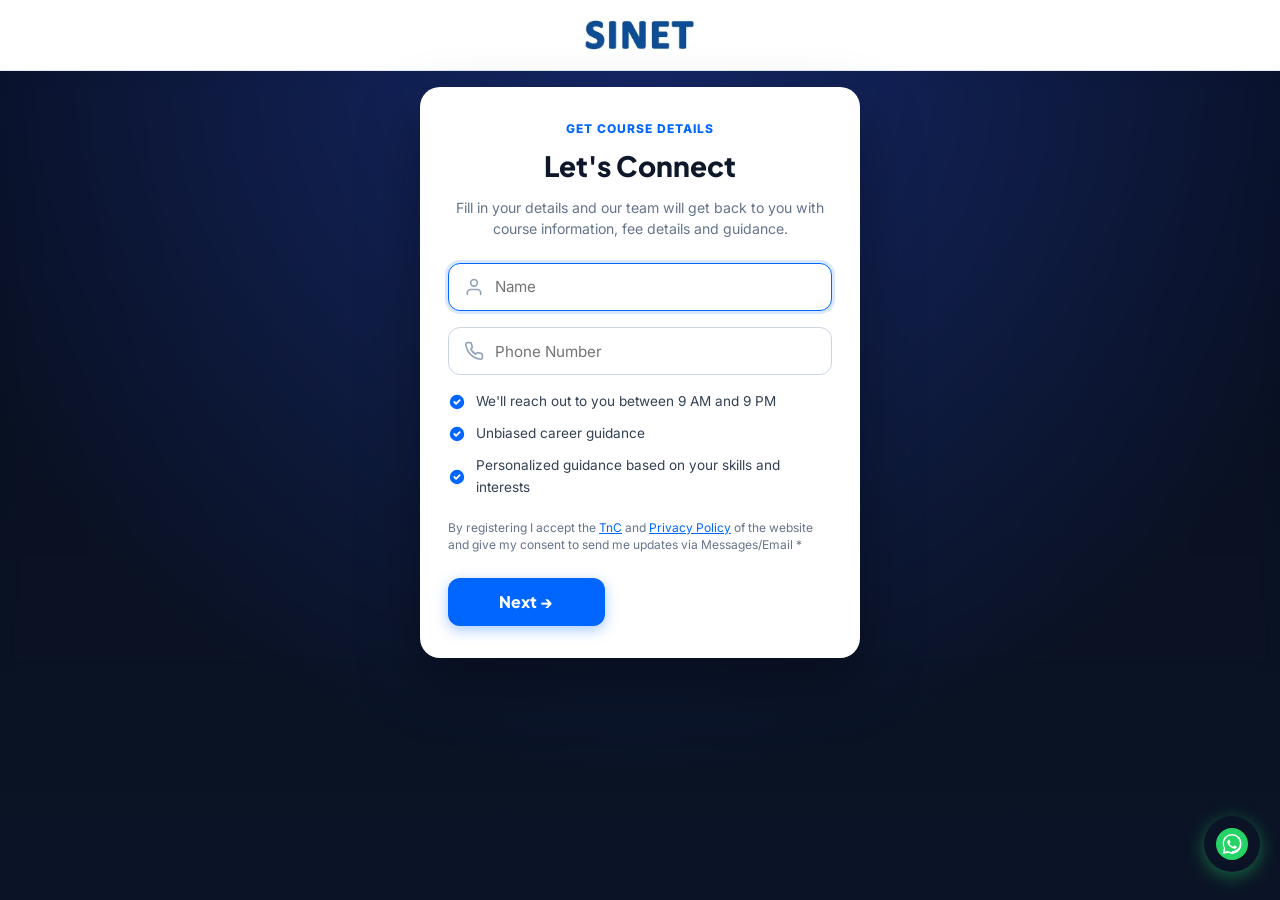
<file: index.html>
<!DOCTYPE html>
<html lang="en">
<head>
  <meta charset="UTF-8">
  <meta name="viewport" content="width=device-width, initial-scale=1.0">
  <title>Diploma in Data Analytics &amp; Business Intelligence | SINET Education</title>
  <meta name="description" content="Get course details and brochure for Diploma in Data Analytics &amp; Business Intelligence at SINET Education. 100% placement assistance, practical live projects, and certified training.">
  <link rel="canonical" href="https://shehanaa56-beep.github.io/brochure/">
  
  <!-- Google Fonts -->
  <link rel="preconnect" href="https://fonts.googleapis.com">
  <link rel="preconnect" href="https://fonts.gstatic.com" crossorigin>
  <link href="https://fonts.googleapis.com/css2?family=Inter:wght@300;400;500;600;700;800&family=Plus+Jakarta+Sans:wght@500;600;700;800&display=swap" rel="stylesheet">
  
  <!-- Stylesheet -->
  <link rel="stylesheet" href="css/style.css?v=20261026e">
</head>
<body class="gateway-body">

  <!-- ==========================================================================
       Header (SINET Logo)
       ========================================================================== -->
  <header class="gateway-header" style="justify-content: center;">
    <a href="index.html" aria-label="SINET Education Homepage">
      <img src="images/sinet.webp" alt="SINET Education" style="height: 38px; width: auto; display: block;">
    </a>
  </header>

  <!-- ==========================================================================
       "Let's Connect" Lead Capture Page
       ========================================================================== -->
  <div class="modal-overlay" id="connectModal" role="main" aria-labelledby="connectTitle" style="display:flex; position:static; background:transparent; padding: 1rem 0; opacity:1; visibility:visible; z-index:1;">
    <div class="connect-modal-card">
      
      <!-- Header -->
      <div class="connect-eyebrow">GET COURSE DETAILS</div>
      <h2 class="connect-title" id="connectTitle">Let's Connect</h2>
      <p class="connect-subtitle">
        Fill in your details and our team will get back to you with course information, fee details and guidance.
      </p>

      <!-- Form (Submits to WhatsApp + course-details.html upon clicking "Next") -->
      <form id="connectForm" onsubmit="return handleConnectSubmit(event)" action="course-details.html" method="GET">
        
        <!-- Name Field -->
        <div class="connect-input-group">
          <svg class="connect-input-icon" viewBox="0 0 24 24" fill="none" stroke="currentColor" stroke-width="2" stroke-linecap="round" stroke-linejoin="round">
            <path d="M20 21v-2a4 4 0 0 0-4-4H8a4 4 0 0 0-4 4v2"></path>
            <circle cx="12" cy="7" r="4"></circle>
          </svg>
          <input type="text" id="studentName" name="name" class="connect-input" placeholder="Name" required autofocus aria-label="Your Full Name">
        </div>

        <!-- Phone Number Field -->
        <div class="connect-input-group">
          <svg class="connect-input-icon" viewBox="0 0 24 24" fill="none" stroke="currentColor" stroke-width="2" stroke-linecap="round" stroke-linejoin="round">
            <path d="M22 16.92v3a2 2 0 0 1-2.18 2 19.79 19.79 0 0 1-8.63-3.07 19.5 19.5 0 0 1-6-6 19.79 19.79 0 0 1-3.07-8.67A2 2 0 0 1 4.11 2h3a2 2 0 0 1 2 1.72 12.84 12.84 0 0 0 .7 2.81 2 2 0 0 1-.45 2.11L8.09 9.91a16 16 0 0 0 6 6l1.27-1.27a2 2 0 0 1 2.11-.45 12.84 12.84 0 0 0 2.81.7A2 2 0 0 1 22 16.92z"></path>
          </svg>
          <input type="tel" id="studentPhone" name="phone" class="connect-input" placeholder="Phone Number" required pattern="[0-9+\s-]{8,15}" aria-label="Your Phone Number">
        </div>

        <!-- Hidden input storing course value for Diploma in Data Analytics & Business Intelligence -->
        <input type="hidden" id="studentCourse" name="course" value="Diploma in Data Analytics & Business Intelligence">

        <!-- Trust Checkmarks -->
        <div class="connect-trust-list">
          <div class="connect-trust-item">
            <svg width="18" height="18" viewBox="0 0 20 20" fill="currentColor"><path fill-rule="evenodd" d="M10 18a8 8 0 100-16 8 8 0 000 16zm3.707-9.293a1 1 0 00-1.414-1.414L9 10.586 7.707 9.293a1 1 0 00-1.414 1.414l2 2a1 1 0 001.414 0l4-4z" clip-rule="evenodd"></path></svg>
            <span>We'll reach out to you between 9 AM and 9 PM</span>
          </div>
          <div class="connect-trust-item">
            <svg width="18" height="18" viewBox="0 0 20 20" fill="currentColor"><path fill-rule="evenodd" d="M10 18a8 8 0 100-16 8 8 0 000 16zm3.707-9.293a1 1 0 00-1.414-1.414L9 10.586 7.707 9.293a1 1 0 00-1.414 1.414l2 2a1 1 0 001.414 0l4-4z" clip-rule="evenodd"></path></svg>
            <span>Unbiased career guidance</span>
          </div>
          <div class="connect-trust-item">
            <svg width="18" height="18" viewBox="0 0 20 20" fill="currentColor"><path fill-rule="evenodd" d="M10 18a8 8 0 100-16 8 8 0 000 16zm3.707-9.293a1 1 0 00-1.414-1.414L9 10.586 7.707 9.293a1 1 0 00-1.414 1.414l2 2a1 1 0 001.414 0l4-4z" clip-rule="evenodd"></path></svg>
            <span>Personalized guidance based on your skills and interests</span>
          </div>
        </div>

        <!-- Terms Disclaimer -->
        <p class="connect-terms-notice">
          By registering I accept the <a href="course-details.html#faq">TnC</a> and <a href="course-details.html#faq">Privacy Policy</a> of the website and give my consent to send me updates via Messages/Email *
        </p>

        <!-- Buttons Row: Next only -->
        <div class="connect-buttons-row">
          <button type="submit" class="btn-connect-next" style="width:100%;">
            Next &rarr;
          </button>
        </div>
      </form>

    </div>
  </div>

  <!-- Fixed Floating WhatsApp Button (bottom-right) -->
  <a href="https://api.whatsapp.com/send?phone=918086800700&text=Hello%20SINET!%20I%20am%20interested%20in%20the%20Diploma%20in%20Data%20Analytics%20%26%20Business%20Intelligence%20course%20brochure" target="_blank" rel="noopener" aria-label="Chat on WhatsApp" class="whatsapp-float-btn">
    <svg width="32" height="32" viewBox="0 0 48 48" fill="none" xmlns="http://www.w3.org/2000/svg">
      <circle cx="24" cy="24" r="24" fill="#25D366"/>
      <path fill="#fff" d="M34.5 13.5A14.4 14.4 0 0 0 24 9C16.27 9 10 15.27 10 23c0 2.48.65 4.9 1.88 7.04L10 39l9.17-1.85A14.4 14.4 0 0 0 24 38.9c7.73 0 14-6.27 14-14a13.9 13.9 0 0 0-3.5-11.4zM24 36.3a11.9 11.9 0 0 1-6.07-1.66l-.44-.26-4.53.92.95-4.42-.28-.46A11.9 11.9 0 0 1 12.1 23c0-6.57 5.34-11.9 11.9-11.9 3.18 0 6.16 1.24 8.4 3.5a11.84 11.84 0 0 1 3.5 8.4c0 6.58-5.34 11.9-11.9 11.9zm6.52-8.93c-.36-.18-2.1-1.03-2.42-1.15-.33-.12-.56-.18-.8.18-.23.36-.9 1.15-1.1 1.38-.2.24-.4.27-.76.09-.36-.18-1.52-.56-2.89-1.78a10.83 10.83 0 0 1-2-2.49c-.2-.36-.02-.55.16-.73.16-.16.36-.42.54-.63.18-.2.24-.36.36-.6.12-.24.06-.45-.03-.63-.09-.18-.8-1.93-1.1-2.64-.28-.69-.57-.6-.8-.61h-.67c-.24 0-.62.09-.94.45-.33.36-1.24 1.21-1.24 2.95s1.27 3.42 1.45 3.66c.18.24 2.5 3.82 6.06 5.36.85.37 1.51.59 2.02.75.85.27 1.62.23 2.23.14.68-.1 2.1-.86 2.4-1.69.29-.83.29-1.54.2-1.69-.08-.15-.32-.24-.68-.42z"/>
    </svg>
  </a>

  <!-- Client-side handler to dispatch WhatsApp lead & enter site page -->
  <script>
    function handleConnectSubmit(e) {
      if (e) e.preventDefault();
      
      var nameInput = document.getElementById('studentName');
      var phoneInput = document.getElementById('studentPhone');
      var courseInput = document.getElementById('studentCourse');

      var name = nameInput ? nameInput.value.trim() : '';
      var phone = phoneInput ? phoneInput.value.trim() : '';
      var course = (courseInput && courseInput.value.trim()) ? courseInput.value.trim() : 'Diploma in Data Analytics & Business Intelligence';

      if (!name || !phone) {
        alert('Please fill in your Name and Phone Number.');
        return false;
      }

      // Format WhatsApp lead message exactly as specified:
      // Name:
      // Phn:
      // Course:
      var waMessage = "Name: " + name + "\nPhn: " + phone + "\nCourse: " + course;
      var waNumber = "918086800700";
      var waUrl = "https://api.whatsapp.com/send?phone=" + waNumber + "&text=" + encodeURIComponent(waMessage);

      // Navigate directly to course-details with lead trigger (avoids blank tab in Chrome)
      var targetPage = "course-details.html?lead=1&name=" + encodeURIComponent(name) + "&phone=" + encodeURIComponent(phone) + "&course=" + encodeURIComponent(course);
      window.location.href = targetPage;

      return false;
    }
  </script>
</body>
</html>
</file>
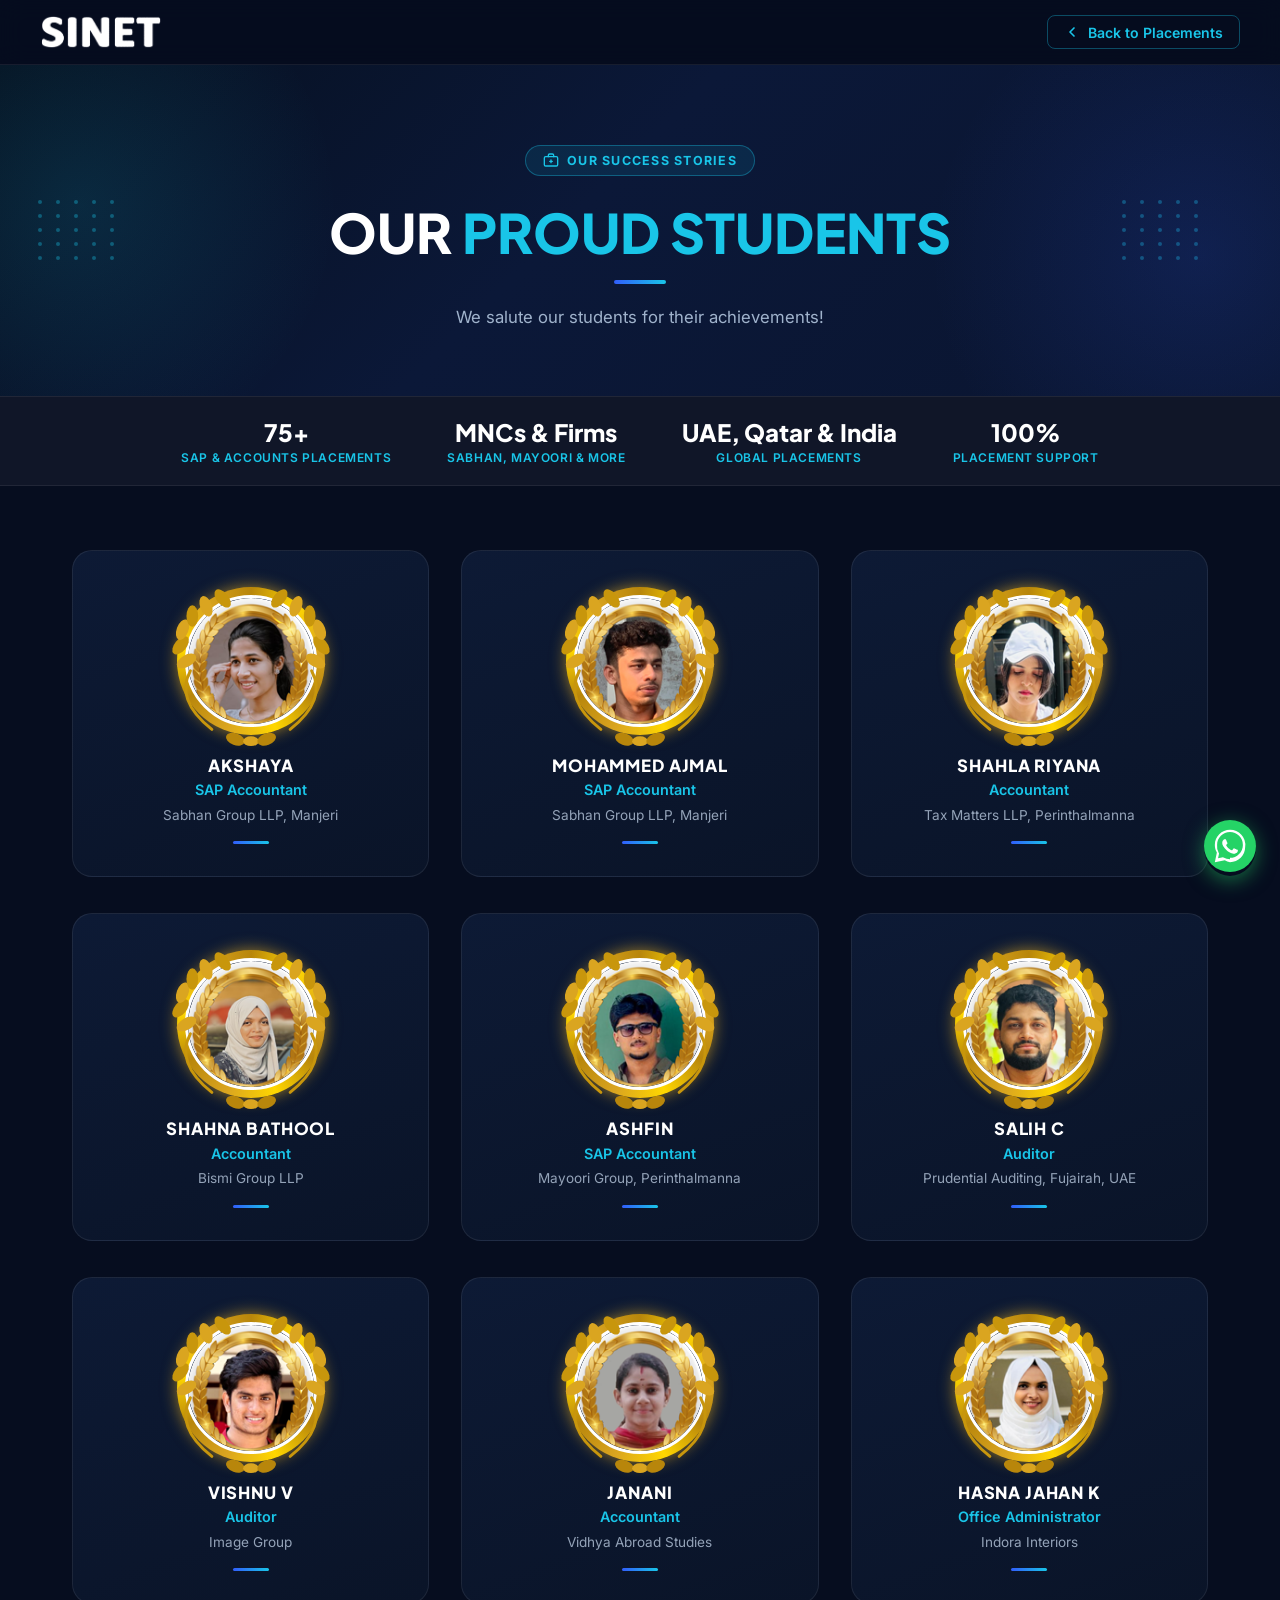
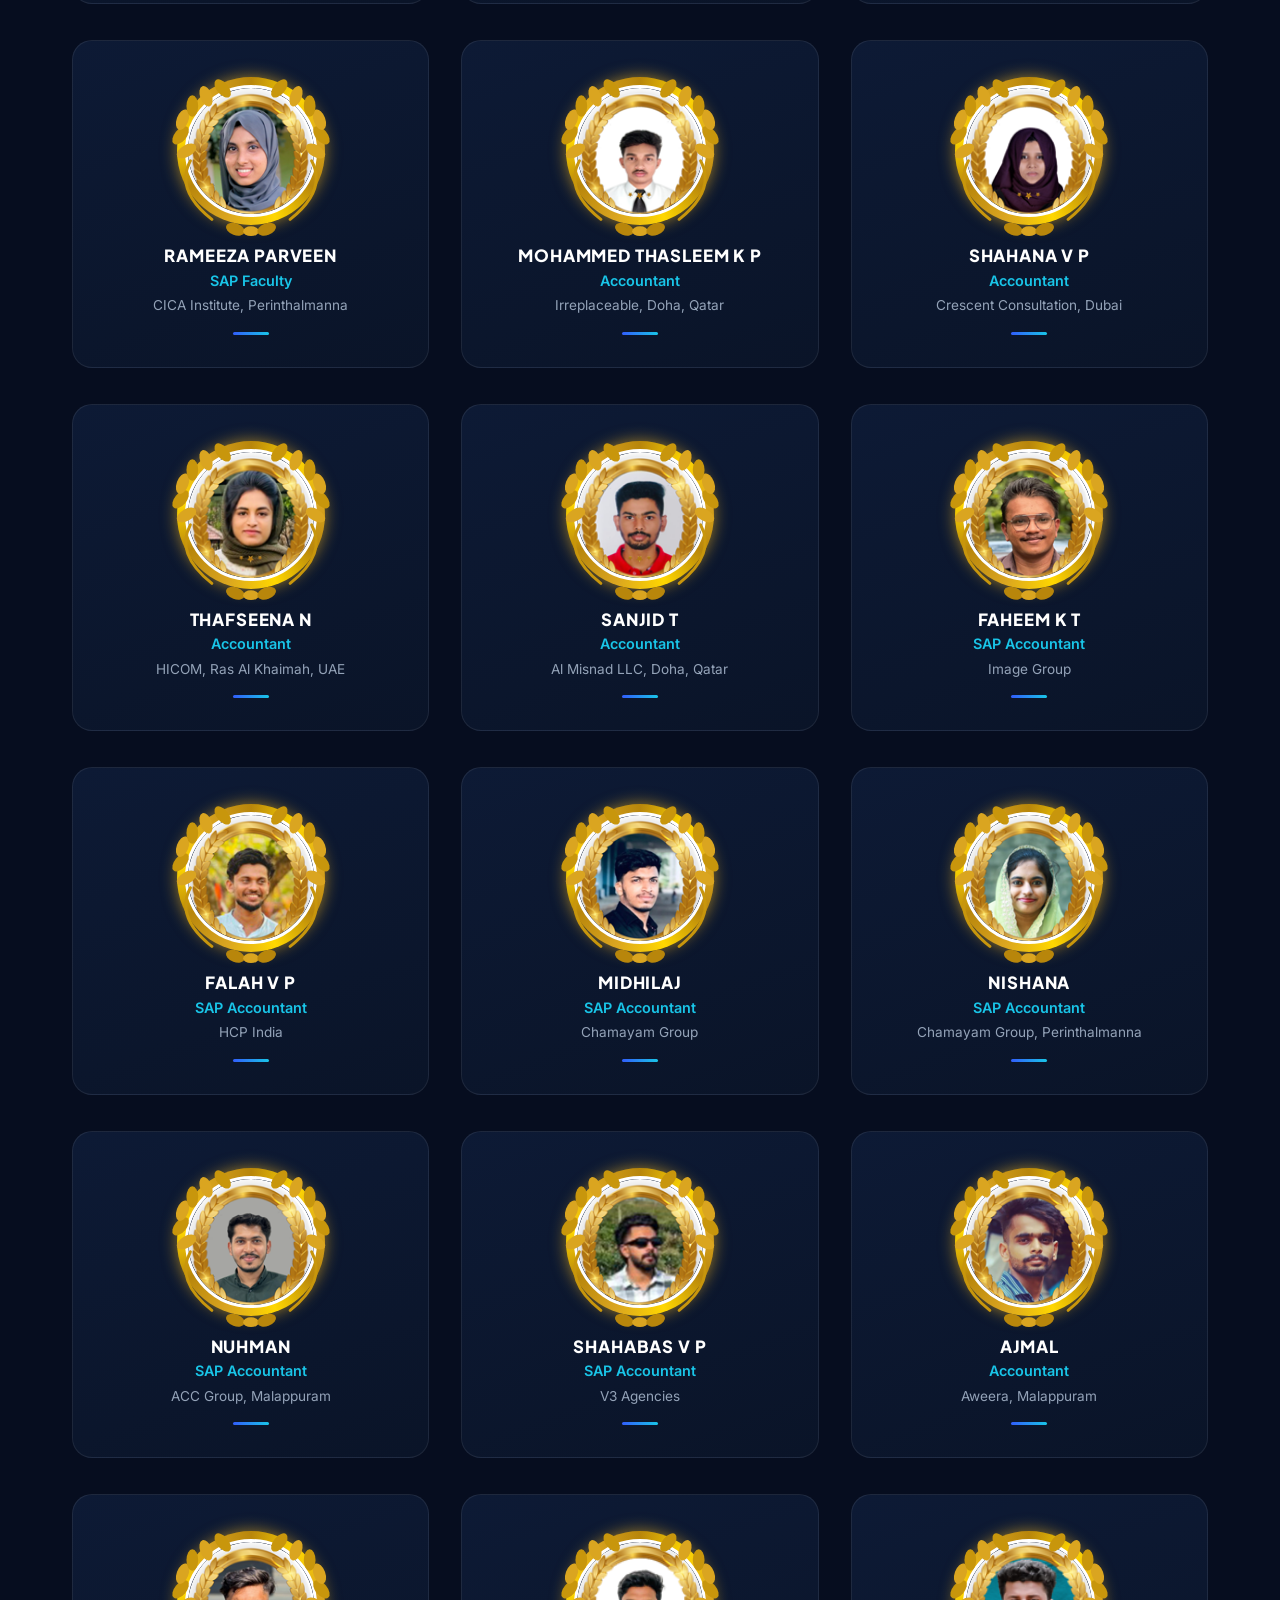
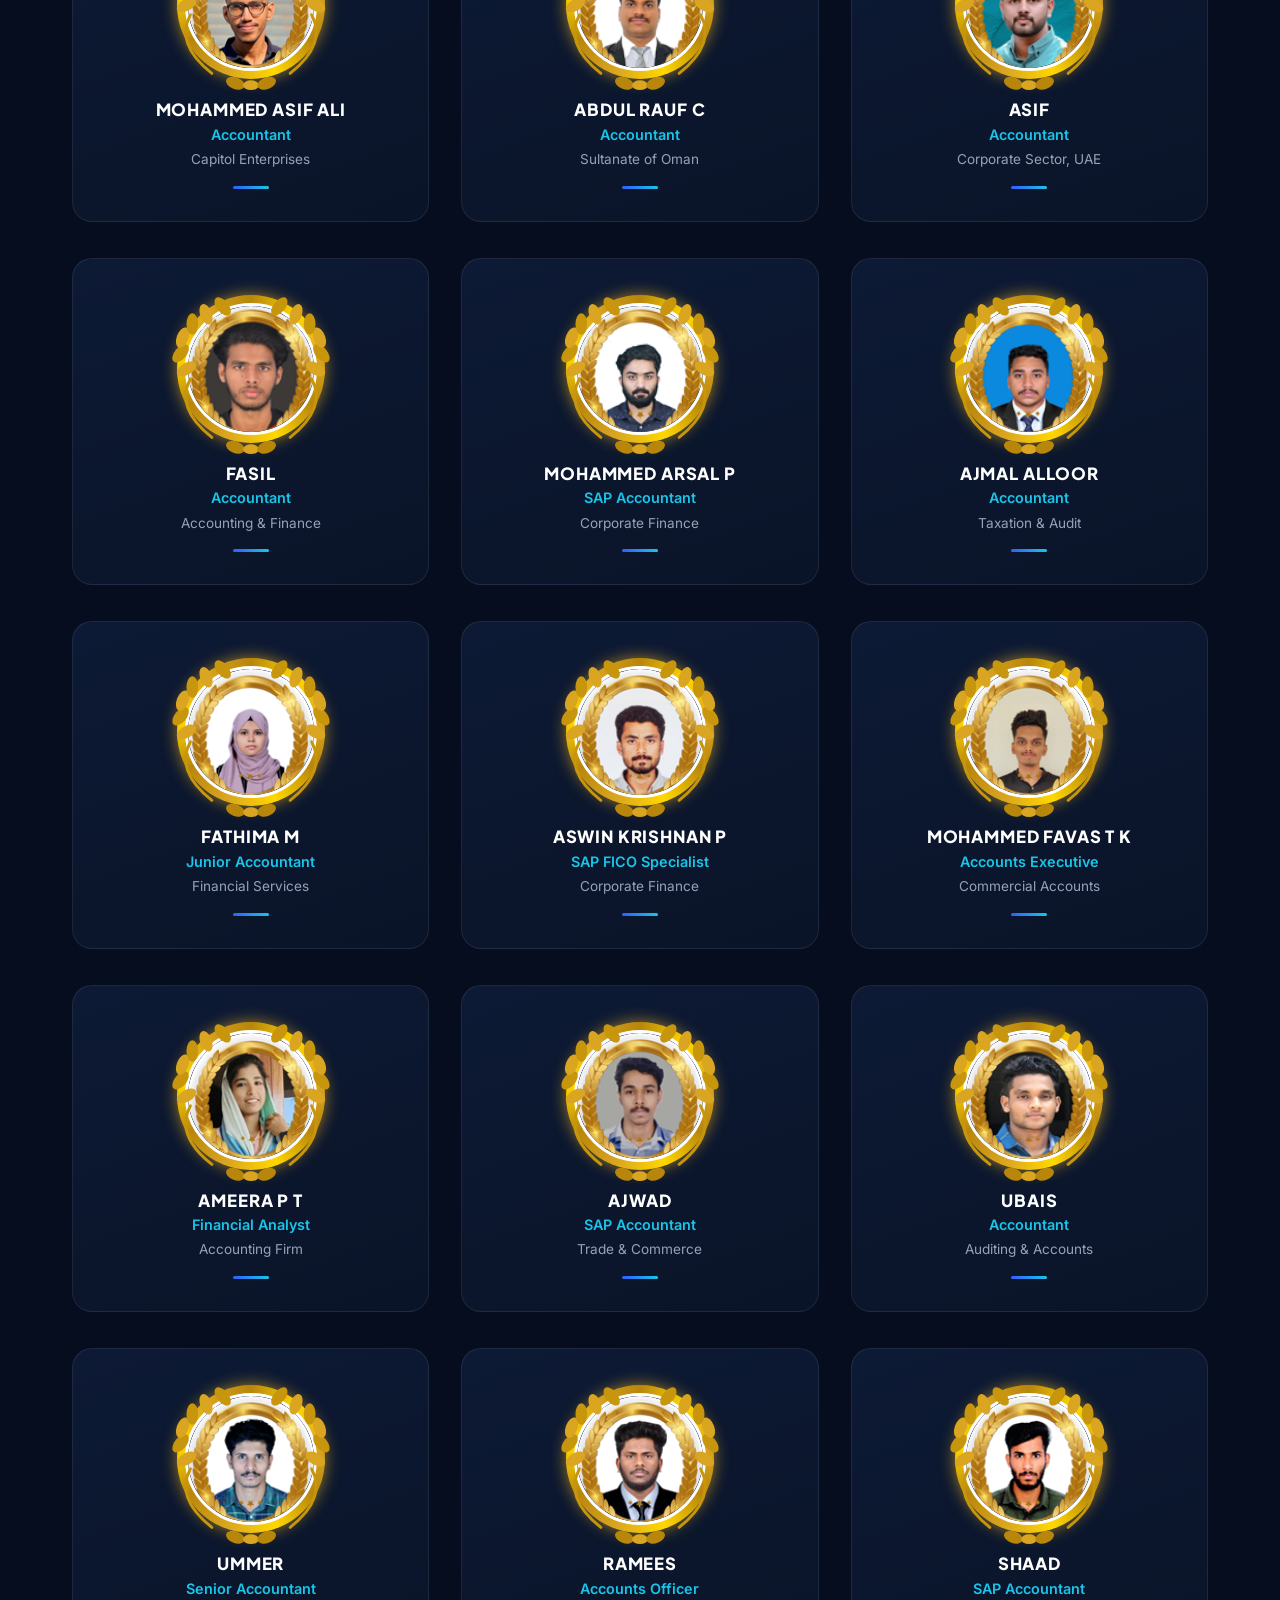
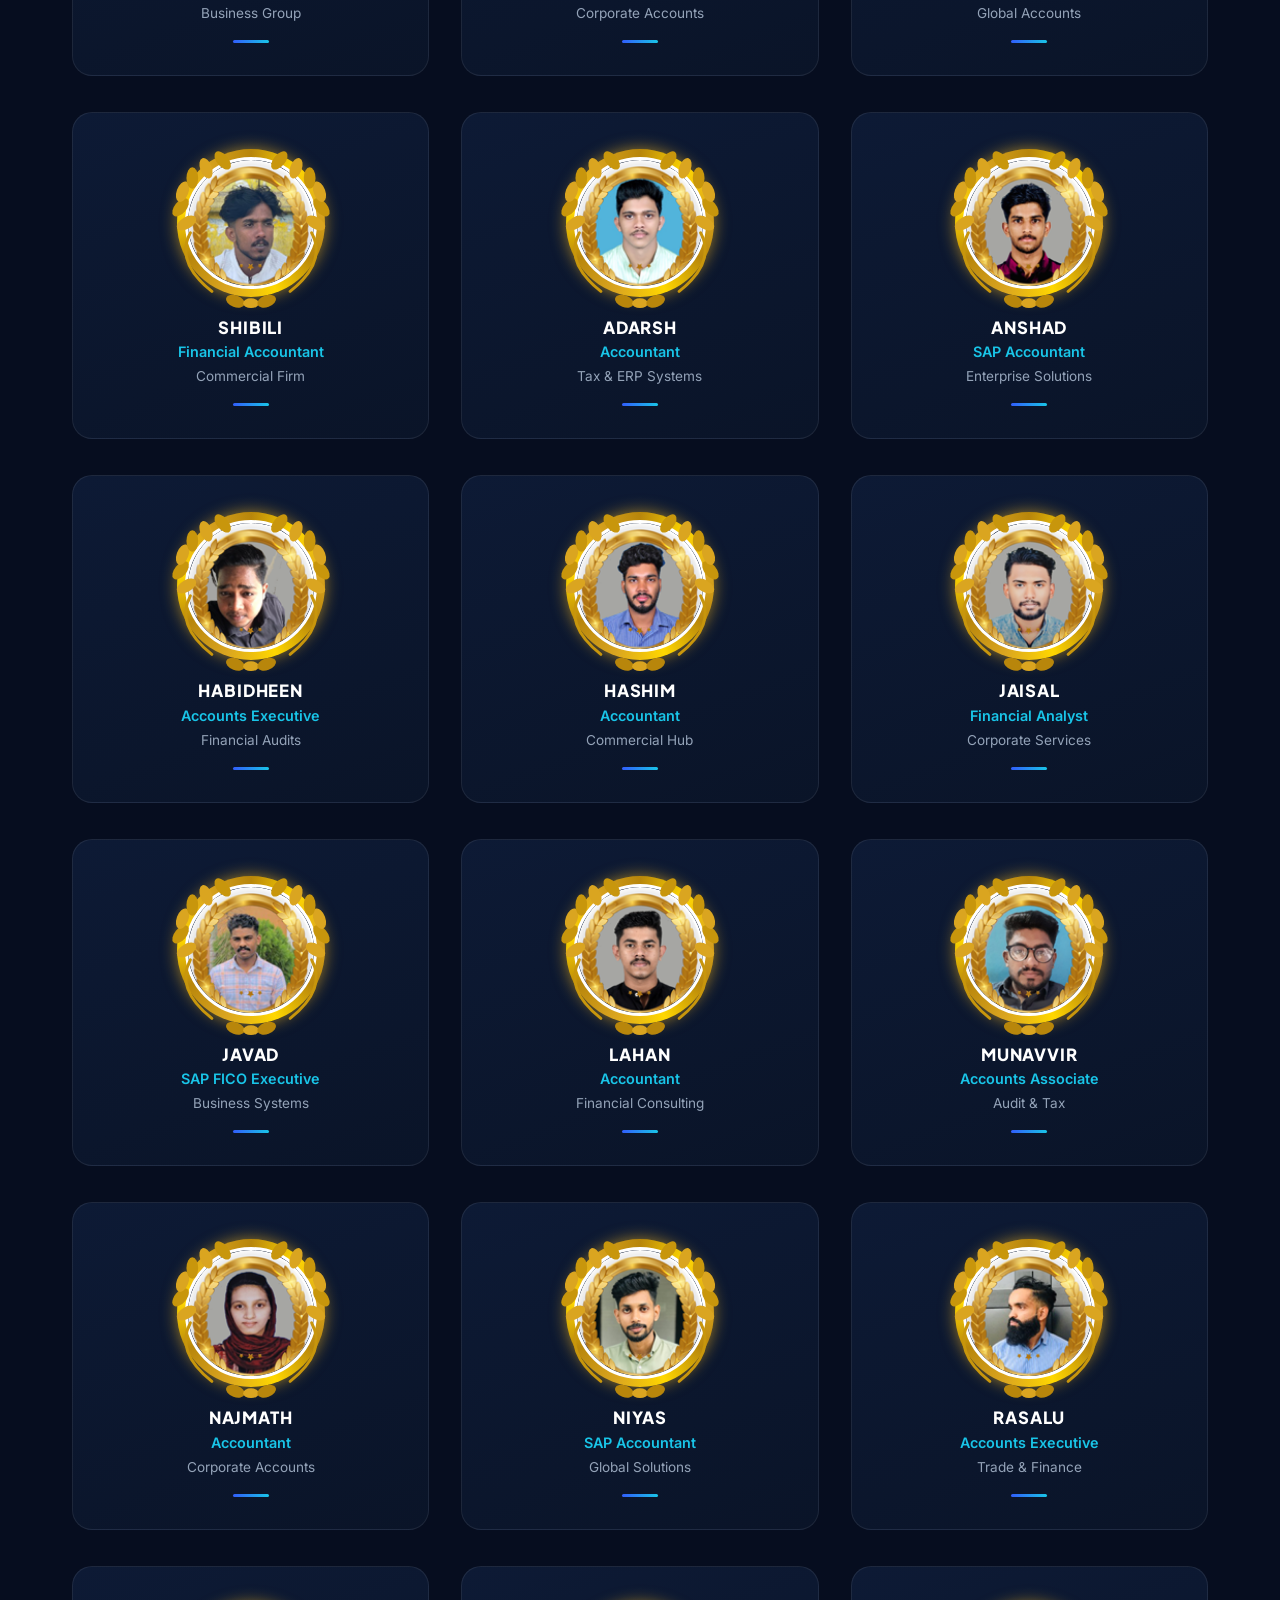
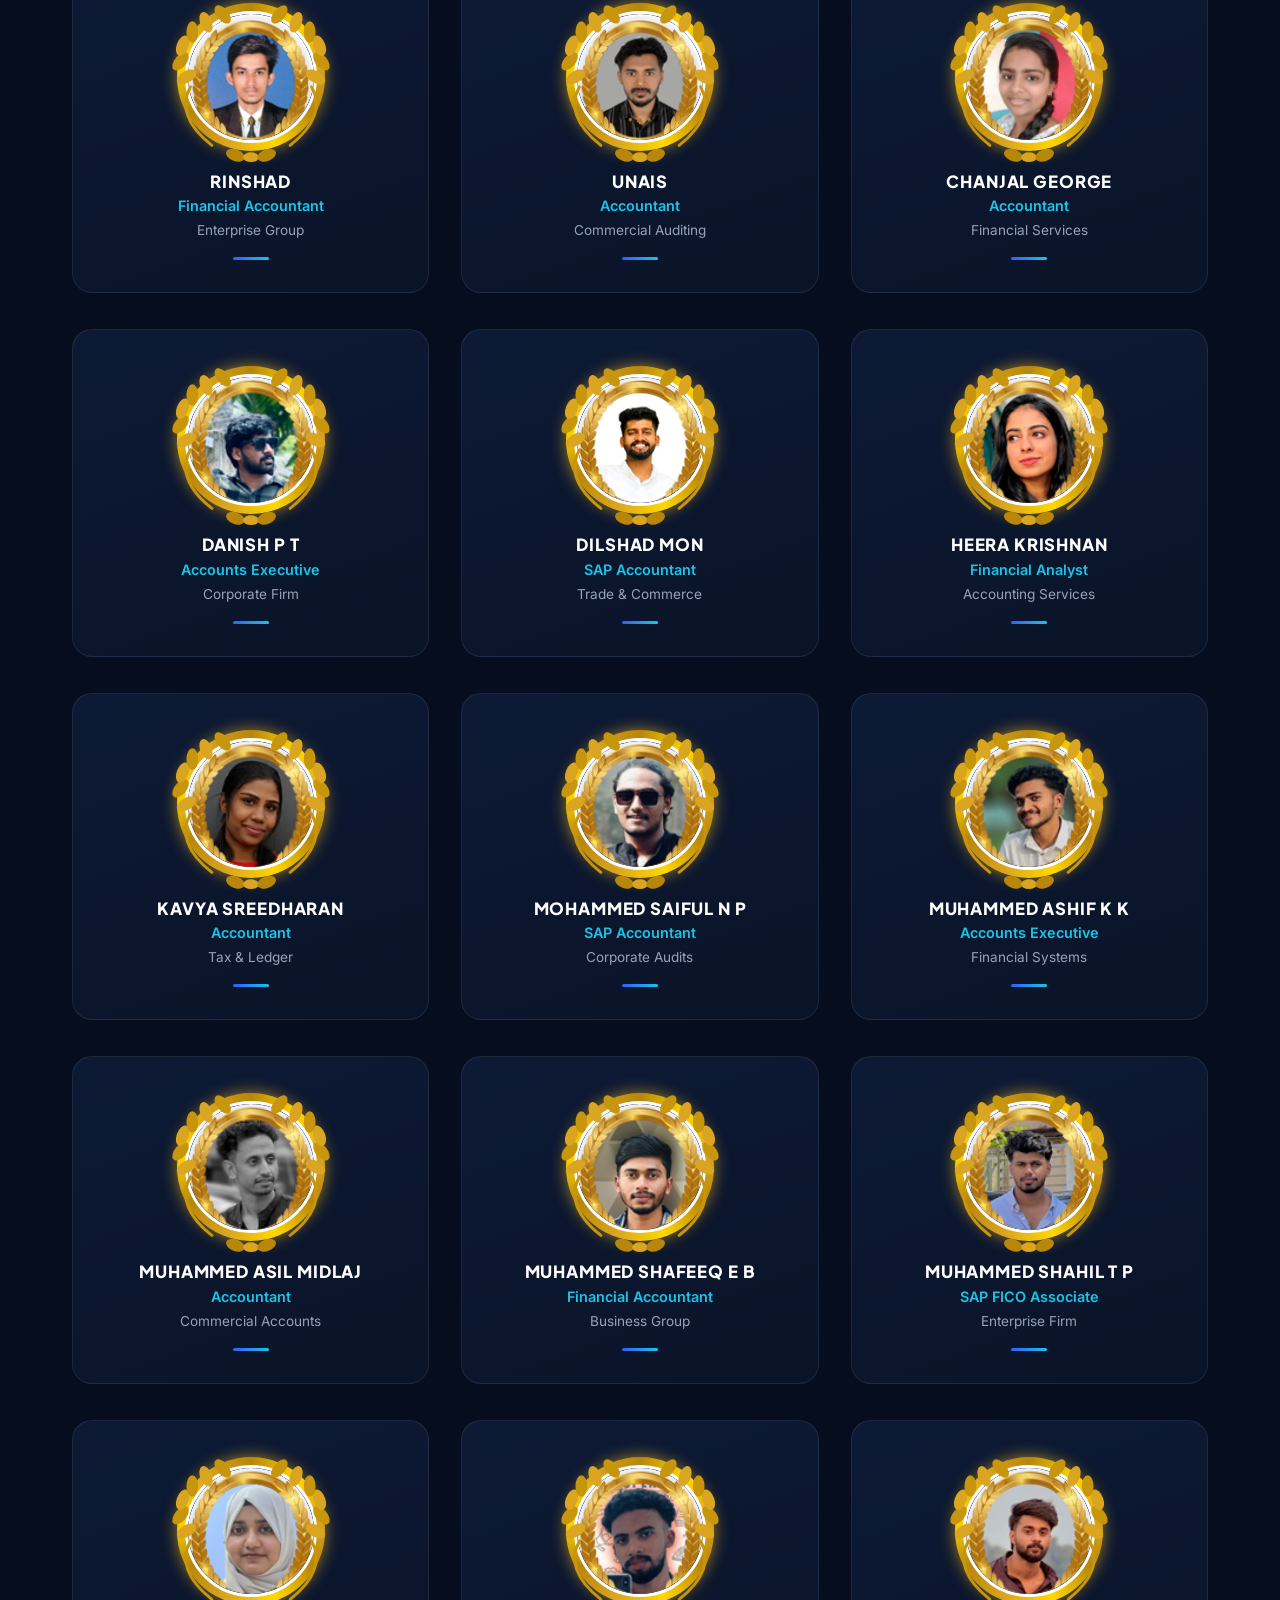
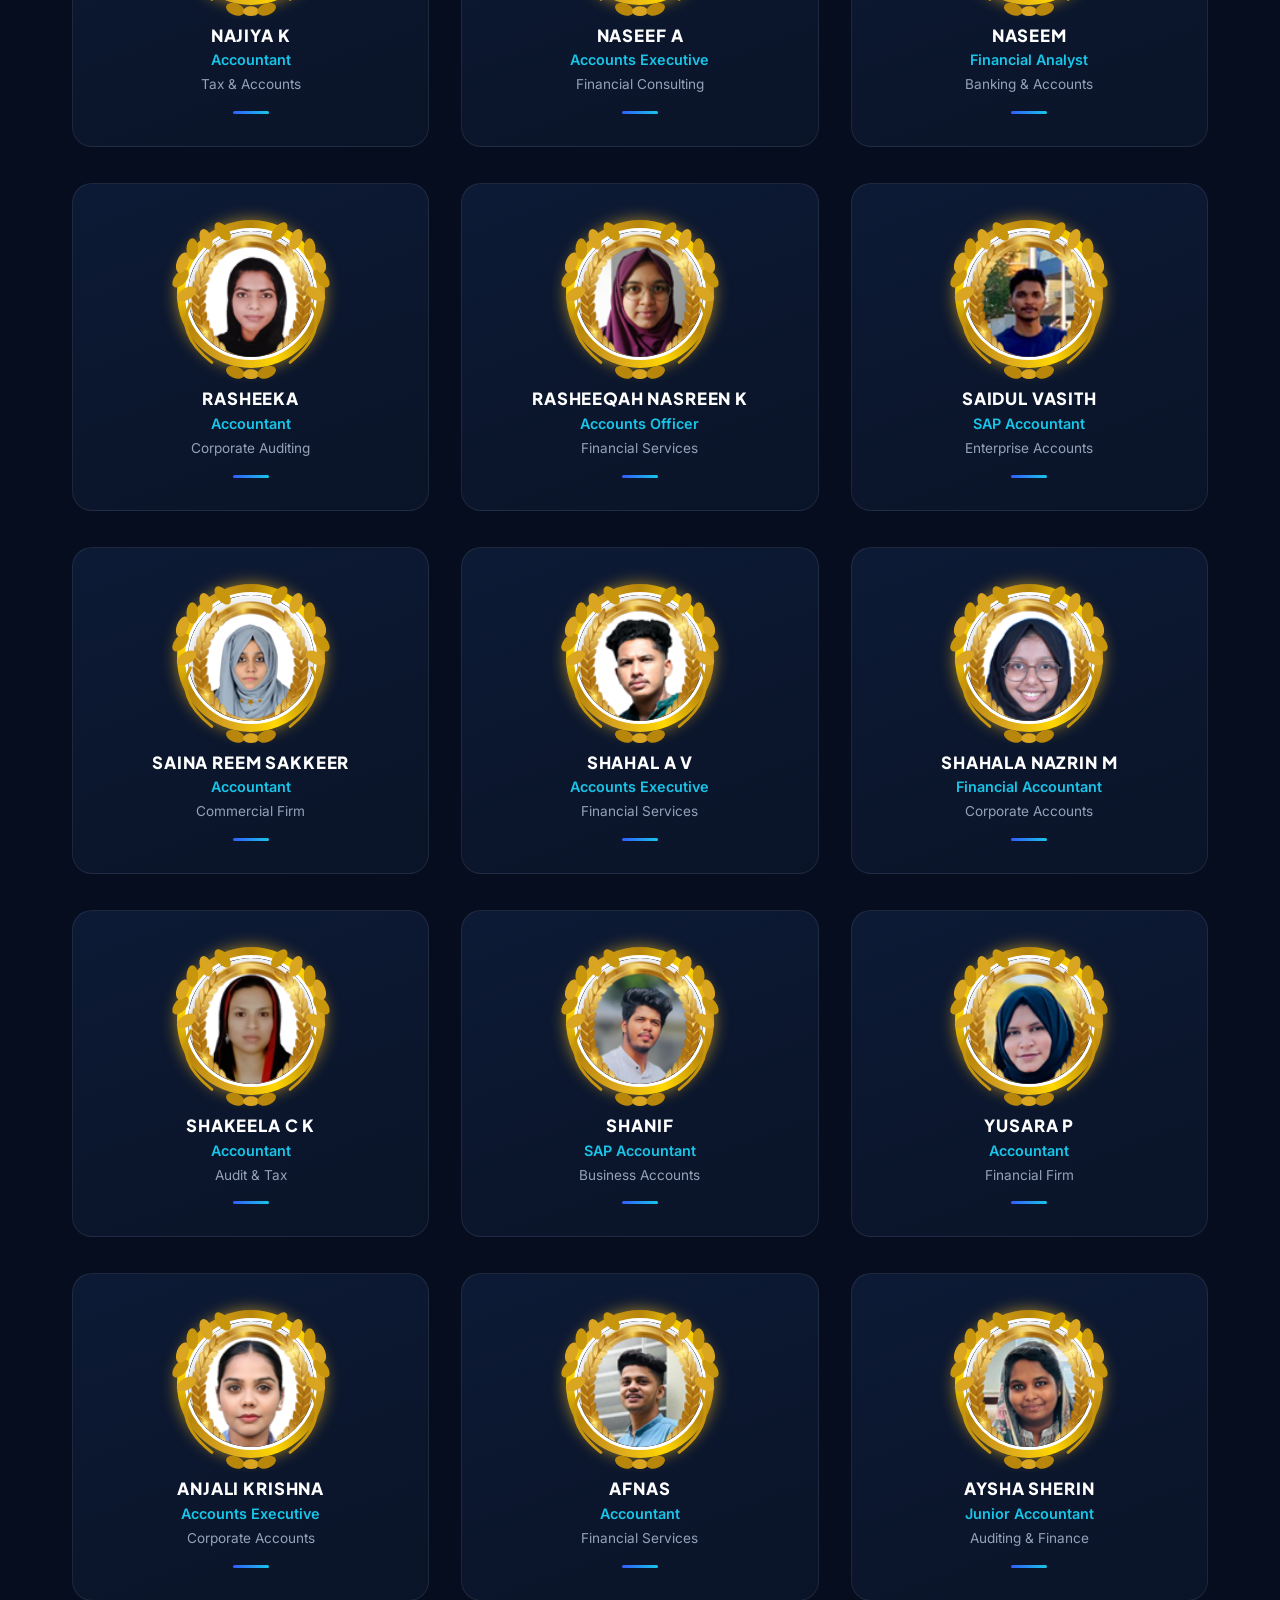
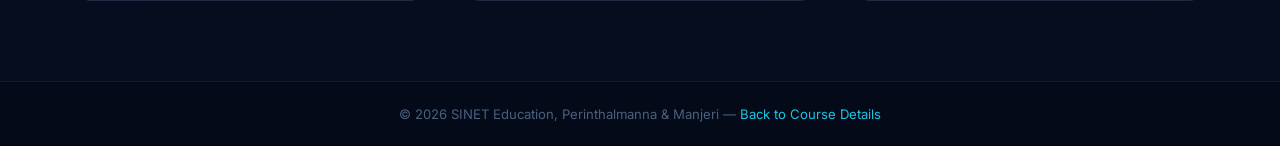
<file: accounting-students.html>
<!DOCTYPE html>
<html lang="en">
<head>
  <meta charset="UTF-8">
  <meta name="viewport" content="width=device-width, initial-scale=1.0">
  <title>Our Proud SAP &amp; Accounting Students | SINET Education</title>
  <meta name="description" content="SINET Education placed SAP &amp; Accounting students — SAP Accountants, Auditors, and Financial Analysts placed across MNCs, UAE, Qatar, and top firms.">

  <!-- Google Fonts -->
  <link rel="preconnect" href="https://fonts.googleapis.com">
  <link rel="preconnect" href="https://fonts.gstatic.com" crossorigin>
  <link href="https://fonts.googleapis.com/css2?family=Inter:wght@300;400;500;600;700;800&family=Plus+Jakarta+Sans:wght@500;600;700;800&display=swap" rel="stylesheet">

  <style>
    /* ================================================================
       Reset & Base
    ================================================================ */
    *, *::before, *::after { box-sizing: border-box; margin: 0; padding: 0; }
    html { scroll-behavior: smooth; font-size: 16px; }
    body {
      font-family: 'Inter', -apple-system, BlinkMacSystemFont, 'Segoe UI', sans-serif;
      background: #060D1F;
      color: #FFFFFF;
      overflow-x: hidden;
      -webkit-font-smoothing: antialiased;
    }
    img { display: block; max-width: 100%; }
    a { text-decoration: none; color: inherit; }

    /* ================================================================
       Header / Nav
    ================================================================ */
    .site-header {
      position: sticky;
      top: 0;
      z-index: 100;
      background: rgba(6, 13, 31, 0.92);
      backdrop-filter: blur(12px);
      -webkit-backdrop-filter: blur(12px);
      border-bottom: 1px solid rgba(255,255,255,0.07);
      padding: 0 2rem;
    }
    .nav-inner {
      max-width: 1200px;
      margin: 0 auto;
      height: 64px;
      display: flex;
      align-items: center;
      justify-content: space-between;
      gap: 1rem;
    }
    .nav-brand img { height: 34px; width: auto; }
    .nav-back {
      display: inline-flex;
      align-items: center;
      gap: 0.5rem;
      font-size: 0.88rem;
      font-weight: 600;
      color: #19C5E8;
      padding: 0.45rem 1rem;
      border: 1px solid rgba(25,197,232,0.35);
      border-radius: 8px;
      transition: all 0.2s ease;
    }
    .nav-back:hover {
      background: rgba(25,197,232,0.1);
      border-color: #19C5E8;
    }

    /* ================================================================
       Hero Banner  — deep navy with geometric blobs
    ================================================================ */
    .hero-banner {
      position: relative;
      background: linear-gradient(135deg, #06101F 0%, #0B1838 45%, #0A1530 100%);
      padding: 5rem 2rem 4rem;
      text-align: center;
      overflow: hidden;
    }

    /* Left & right blob arcs */
    .hero-banner::before {
      content: '';
      position: absolute;
      top: -120px; left: -180px;
      width: 520px; height: 520px;
      border-radius: 50%;
      background: radial-gradient(circle, rgba(25,197,232,0.13) 0%, transparent 70%);
      pointer-events: none;
    }
    .hero-banner::after {
      content: '';
      position: absolute;
      bottom: -140px; right: -200px;
      width: 560px; height: 560px;
      border-radius: 50%;
      background: radial-gradient(circle, rgba(49,94,251,0.15) 0%, transparent 68%);
      pointer-events: none;
    }

    /* Dot grid pattern left & right (CSS only) */
    .dot-grid {
      position: absolute;
      top: 50%; transform: translateY(-50%);
      width: 120px;
      display: grid;
      grid-template-columns: repeat(5, 8px);
      gap: 10px;
      pointer-events: none;
      opacity: 0.35;
    }
    .dot-grid.left  { left: 3%; }
    .dot-grid.right { right: 3%; }
    .dot-grid span {
      width: 4px; height: 4px;
      border-radius: 50%;
      background: #19C5E8;
      display: block;
    }

    .hero-eyebrow {
      display: inline-flex;
      align-items: center;
      gap: 0.5rem;
      font-size: 0.78rem;
      font-weight: 700;
      letter-spacing: 0.1em;
      text-transform: uppercase;
      color: #19C5E8;
      background: rgba(25, 197, 232, 0.1);
      border: 1px solid rgba(25, 197, 232, 0.35);
      padding: 0.4rem 1.1rem;
      border-radius: 999px;
      margin-bottom: 1.5rem;
      position: relative;
      z-index: 1;
    }
    .hero-eyebrow svg { flex-shrink: 0; }

    .hero-title {
      font-family: 'Plus Jakarta Sans', sans-serif;
      font-size: clamp(2rem, 5vw, 3.4rem);
      font-weight: 800;
      line-height: 1.18;
      color: #FFFFFF;
      position: relative;
      z-index: 1;
      margin-bottom: 1rem;
    }
    .hero-title .accent { color: #19C5E8; }

    .hero-underline {
      width: 52px; height: 4px;
      background: linear-gradient(90deg, #315EFB, #19C5E8);
      border-radius: 2px;
      margin: 0 auto 1.25rem auto;
      position: relative;
      z-index: 1;
    }

    .hero-subtitle {
      font-size: 1.05rem;
      color: #A0B3CC;
      max-width: 520px;
      margin: 0 auto;
      line-height: 1.65;
      position: relative;
      z-index: 1;
    }

    /* Stats strip below hero */
    .stats-strip {
      background: rgba(255,255,255,0.04);
      border-top: 1px solid rgba(255,255,255,0.07);
      border-bottom: 1px solid rgba(255,255,255,0.07);
      padding: 1.25rem 2rem;
      display: flex;
      justify-content: center;
      gap: 3.5rem;
      flex-wrap: wrap;
      position: relative;
      z-index: 1;
    }
    .stat-item { text-align: center; }
    .stat-item .sn { font-family: 'Plus Jakarta Sans', sans-serif; font-size: 1.5rem; font-weight: 800; color: #FFFFFF; display: block; }
    .stat-item .sl { font-size: 0.75rem; font-weight: 600; color: #19C5E8; letter-spacing: 0.05em; text-transform: uppercase; display: block; margin-top: 0.2rem; }

    /* ================================================================
       Students Grid Section
    ================================================================ */
    .students-section {
      max-width: 1200px;
      margin: 0 auto;
      padding: 4rem 2rem 5rem;
    }

    .students-grid {
      display: grid;
      grid-template-columns: repeat(3, 1fr);
      gap: 2.25rem 2rem;
    }

    /* ================================================================
       Student Card
    ================================================================ */
    .student-card {
      display: flex;
      flex-direction: column;
      align-items: center;
      text-align: center;
      padding: 2.5rem 1.5rem 2rem;
      background: linear-gradient(160deg, #0D1A35 0%, #0A1428 100%);
      border: 1px solid rgba(255,255,255,0.08);
      border-radius: 20px;
      position: relative;
      transition: transform 0.35s cubic-bezier(0.16,1,0.3,1), box-shadow 0.35s ease, border-color 0.35s ease;
      overflow: hidden;
    }
    .student-card::before {
      content: '';
      position: absolute;
      top: 0; left: 0; right: 0;
      height: 3px;
      background: linear-gradient(90deg, transparent, #19C5E8, transparent);
      opacity: 0;
      transition: opacity 0.3s ease;
    }
    .student-card:hover {
      transform: translateY(-8px);
      box-shadow: 0 24px 56px rgba(25, 197, 232, 0.14), 0 4px 16px rgba(0,0,0,0.4);
      border-color: rgba(25,197,232,0.3);
    }
    .student-card:hover::before { opacity: 1; }

    /* --- Photo with gold laurel wreath --- */
    .student-photo-wrapper {
      position: relative;
      width: 140px;
      height: 140px;
      margin-bottom: 1.5rem;
      flex-shrink: 0;
    }

    /* Outer gold glow ring */
    .student-photo-wrapper::before {
      content: '';
      position: absolute;
      inset: -4px;
      border-radius: 50%;
      background: conic-gradient(
        #B8860B 0deg, #FFD700 40deg, #DAA520 80deg,
        #B8860B 120deg, #FFD700 160deg, #DAA520 200deg,
        #B8860B 240deg, #FFD700 280deg, #DAA520 320deg,
        #B8860B 360deg
      );
      z-index: 0;
      filter: drop-shadow(0 0 8px rgba(218, 165, 32, 0.7));
    }

    /* Photo circle */
    .student-photo {
      position: absolute;
      inset: 4px;
      width: calc(100% - 8px);
      height: calc(100% - 8px);
      border-radius: 50%;
      overflow: hidden;
      z-index: 1;
      border: 3px solid #FFFFFF;
      background: #1A2740;
    }
    .student-photo img {
      width: 100%;
      height: 100%;
      object-fit: cover;
      object-position: top center;
      border-radius: 50%;
    }

    /* Gold laurel wreath SVG positioned around photo */
    .laurel-wreath {
      position: absolute;
      inset: -18px;
      z-index: 2;
      pointer-events: none;
    }

    /* ----------------------------------------------------------------
       Card text
    ---------------------------------------------------------------- */
    .student-name {
      font-family: 'Plus Jakarta Sans', sans-serif;
      font-size: 1.05rem;
      font-weight: 800;
      letter-spacing: 0.05em;
      color: #FFFFFF;
      text-transform: uppercase;
      margin-bottom: 0.35rem;
    }

    .student-role {
      font-size: 0.9rem;
      font-weight: 600;
      color: #19C5E8;
      margin-bottom: 0.45rem;
    }

    .student-company {
      font-size: 0.85rem;
      color: #94A3B8;
      line-height: 1.45;
    }

    .card-divider {
      width: 36px;
      height: 3px;
      background: linear-gradient(90deg, #315EFB, #19C5E8);
      border-radius: 2px;
      margin: 1rem auto 0 auto;
    }

    /* ================================================================
       Footer strip
    ================================================================ */
    .page-footer {
      background: #040A17;
      border-top: 1px solid rgba(255,255,255,0.07);
      padding: 1.5rem 2rem;
      text-align: center;
      font-size: 0.82rem;
      color: #4A6080;
    }
    .page-footer a { color: #19C5E8; }

    /* WhatsApp float */
    .whatsapp-float-btn {
      position: fixed;
      bottom: 1.5rem;
      right: 1.5rem;
      z-index: 999;
      border-radius: 50%;
      box-shadow: 0 4px 20px rgba(37,211,102,0.5);
      transition: transform 0.25s ease;
    }
    .whatsapp-float-btn:hover { transform: scale(1.1); }

    /* ================================================================
       Responsive
    ================================================================ */
    @media (max-width: 960px) {
      .students-grid {
        grid-template-columns: repeat(2, 1fr);
        gap: 1.75rem 1.5rem;
      }
      .dot-grid { display: none; }
      .stats-strip {
        gap: 2rem 2.5rem;
      }
    }

    @media (max-width: 640px) {
      .site-header {
        padding: 0 1rem;
      }
      .nav-inner {
        height: 56px;
      }
      .nav-brand img {
        height: 28px;
      }
      .nav-back {
        font-size: 0.8rem;
        padding: 0.35rem 0.75rem;
      }
      .hero-banner {
        padding: 2.75rem 1rem 2.25rem;
      }
      .hero-eyebrow {
        font-size: 0.72rem;
        padding: 0.35rem 0.85rem;
        margin-bottom: 0.85rem;
      }
      .hero-title {
        font-size: clamp(1.65rem, 6.5vw, 2.25rem);
        margin-bottom: 0.65rem;
      }
      .hero-underline {
        margin-bottom: 0.85rem;
      }
      .hero-subtitle {
        font-size: 0.9rem;
        line-height: 1.5;
      }
      .stats-strip {
        display: grid;
        grid-template-columns: 1fr 1fr;
        gap: 1.15rem 0.75rem;
        padding: 1.15rem 1rem;
      }
      .stat-item .sn {
        font-size: 1.25rem;
      }
      .stat-item .sl {
        font-size: 0.68rem;
      }
      .students-section {
        padding: 2rem 0.75rem 3.5rem;
        max-width: 100%;
      }
      /* 2 student cards in 1 row on mobile */
      .students-grid {
        grid-template-columns: repeat(2, 1fr);
        gap: 0.85rem 0.75rem;
        width: 100%;
        max-width: 100%;
        margin: 0 auto;
      }
      .student-card {
        padding: 1.25rem 0.6rem 1rem;
        border-radius: 14px;
      }
      .student-photo-wrapper {
        width: clamp(75px, 22vw, 95px);
        height: clamp(75px, 22vw, 95px);
        margin-bottom: 0.75rem;
      }
      .laurel-wreath {
        inset: -12px;
      }
      .student-name {
        font-size: clamp(0.78rem, 2.5vw, 0.88rem);
        font-weight: 800;
        letter-spacing: 0.02em;
        margin-bottom: 0.2rem;
        line-height: 1.25;
        word-break: break-word;
      }
      .student-role {
        font-size: clamp(0.7rem, 2.2vw, 0.78rem);
        font-weight: 600;
        margin-bottom: 0.25rem;
        line-height: 1.3;
      }
      .student-company {
        font-size: clamp(0.65rem, 2vw, 0.72rem);
        line-height: 1.35;
        color: #94A3B8;
        word-break: break-word;
      }
      .card-divider {
        width: 24px;
        height: 2px;
        margin: 0.6rem auto 0 auto;
      }
      .whatsapp-float-btn {
        bottom: 1rem;
        right: 1rem;
      }
      .whatsapp-float-btn svg {
        width: 46px;
        height: 46px;
      }
    }

    @media (max-width: 360px) {
      .hero-title {
        font-size: 1.5rem;
      }
      .stats-strip {
        gap: 0.85rem 0.5rem;
        padding: 0.85rem 0.5rem;
      }
      .stat-item .sn {
        font-size: 1.1rem;
      }
      .stat-item .sl {
        font-size: 0.62rem;
      }
      .students-section {
        padding: 1.5rem 0.5rem 3rem;
      }
      .students-grid {
        gap: 0.65rem 0.5rem;
      }
      .student-card {
        padding: 1rem 0.45rem 0.85rem;
        border-radius: 12px;
      }
      .student-photo-wrapper {
        width: 70px;
        height: 70px;
        margin-bottom: 0.6rem;
      }
      .laurel-wreath {
        inset: -9px;
      }
      .student-name {
        font-size: 0.74rem;
      }
      .student-role {
        font-size: 0.68rem;
      }
      .student-company {
        font-size: 0.62rem;
      }
    }
  </style>
</head>
<body>

  <!-- ============================================================
       Header / Navigation
  ============================================================ -->
  <header class="site-header">
    <div class="nav-inner">
      <a href="course-details.html" class="nav-brand" aria-label="SINET Education Homepage">
        <img src="images/sinet-white.png" alt="SINET Education">
      </a>
      <a href="course-details.html#employed-students" class="nav-back">
        <svg width="16" height="16" viewBox="0 0 24 24" fill="none" stroke="currentColor" stroke-width="2.5" stroke-linecap="round" stroke-linejoin="round"><polyline points="15 18 9 12 15 6"></polyline></svg>
        Back to Placements
      </a>
    </div>
  </header>

  <!-- ============================================================
       Hero Banner
  ============================================================ -->
  <section class="hero-banner">

    <!-- Dot grids -->
    <div class="dot-grid left" aria-hidden="true">
      <span></span><span></span><span></span><span></span><span></span>
      <span></span><span></span><span></span><span></span><span></span>
      <span></span><span></span><span></span><span></span><span></span>
      <span></span><span></span><span></span><span></span><span></span>
      <span></span><span></span><span></span><span></span><span></span>
    </div>
    <div class="dot-grid right" aria-hidden="true">
      <span></span><span></span><span></span><span></span><span></span>
      <span></span><span></span><span></span><span></span><span></span>
      <span></span><span></span><span></span><span></span><span></span>
      <span></span><span></span><span></span><span></span><span></span>
      <span></span><span></span><span></span><span></span><span></span>
    </div>

    <!-- Eyebrow pill -->
    <div class="hero-eyebrow">
      <svg width="16" height="16" viewBox="0 0 24 24" fill="none" stroke="currentColor" stroke-width="2" stroke-linecap="round" stroke-linejoin="round"><rect x="2" y="7" width="20" height="14" rx="2"/><path d="M16 7V5a2 2 0 0 0-2-2h-4a2 2 0 0 0-2 2v2"/><line x1="12" y1="12" x2="12" y2="16"/><line x1="10" y1="14" x2="14" y2="14"/></svg>
      OUR SUCCESS STORIES
    </div>

    <!-- Title -->
    <h1 class="hero-title">OUR <span class="accent">PROUD STUDENTS</span></h1>
    <div class="hero-underline"></div>
    <p class="hero-subtitle">We salute our students for their achievements!</p>

  </section>

  <!-- Stats Strip -->
  <div class="stats-strip">
    <div class="stat-item">
      <span class="sn">75+</span>
      <span class="sl">SAP &amp; Accounts Placements</span>
    </div>
    <div class="stat-item">
      <span class="sn">MNCs &amp; Firms</span>
      <span class="sl">Sabhan, Mayoori &amp; More</span>
    </div>
    <div class="stat-item">
      <span class="sn">UAE, Qatar &amp; India</span>
      <span class="sl">Global Placements</span>
    </div>
    <div class="stat-item">
      <span class="sn">100%</span>
      <span class="sl">Placement Support</span>
    </div>
  </div>

  <!-- ============================================================
       Students Grid
  ============================================================ -->
  <main class="students-section">
    <div class="students-grid">

      <!-- Inline SVG laurel wreath reused via symbol -->
      <svg style="display:none" xmlns="http://www.w3.org/2000/svg">
        <symbol id="laurel" viewBox="0 0 180 180">
          <!-- Simplified gold laurel wreath drawn with arcs -->
          <g fill="none" stroke-linecap="round">
            <!-- Left branch leaves -->
            <ellipse cx="24" cy="90"  rx="11" ry="6" fill="#DAA520" transform="rotate(-30 24 90)"/>
            <ellipse cx="18" cy="74"  rx="11" ry="6" fill="#C8960C" transform="rotate(-50 18 74)"/>
            <ellipse cx="20" cy="58"  rx="11" ry="6" fill="#DAA520" transform="rotate(-70 20 58)"/>
            <ellipse cx="30" cy="44"  rx="11" ry="6" fill="#C8960C" transform="rotate(-90 30 44)"/>
            <ellipse cx="44" cy="34"  rx="11" ry="6" fill="#DAA520" transform="rotate(-110 44 34)"/>
            <ellipse cx="61" cy="26"  rx="11" ry="6" fill="#C8960C" transform="rotate(-130 61 26)"/>
            <!-- Right branch leaves -->
            <ellipse cx="156" cy="90"  rx="11" ry="6" fill="#DAA520" transform="rotate(30 156 90)"/>
            <ellipse cx="162" cy="74"  rx="11" ry="6" fill="#C8960C" transform="rotate(50 162 74)"/>
            <ellipse cx="160" cy="58"  rx="11" ry="6" fill="#DAA520" transform="rotate(70 160 58)"/>
            <ellipse cx="150" cy="44"  rx="11" ry="6" fill="#C8960C" transform="rotate(90 150 44)"/>
            <ellipse cx="136" cy="34"  rx="11" ry="6" fill="#DAA520" transform="rotate(110 136 34)"/>
            <ellipse cx="119" cy="26"  rx="11" ry="6" fill="#C8960C" transform="rotate(130 119 26)"/>
            <!-- Bottom bow knot -->
            <ellipse cx="74"  cy="170" rx="10" ry="6" fill="#B8860B" transform="rotate(20 74 170)"/>
            <ellipse cx="90"  cy="172" rx="8"  ry="5" fill="#DAA520"/>
            <ellipse cx="106" cy="170" rx="10" ry="6" fill="#B8860B" transform="rotate(-20 106 170)"/>
            <!-- Stem arcs -->
            <path d="M28 100 Q12 130 50 160" stroke="#C8960C" stroke-width="3" fill="none"/>
            <path d="M152 100 Q168 130 130 160" stroke="#C8960C" stroke-width="3" fill="none"/>
          </g>
        </symbol>
      </svg>

      <!-- ── STUDENT 1 – Akshaya ── -->
      <article class="student-card">
        <div class="student-photo-wrapper">
          <div class="student-photo">
            <img src="images/sap/sinet-placed-sap-accountant-Akshaya-at-sabhan-group-manjeri.png" alt="Akshaya – SAP Accountant" loading="lazy">
          </div>
          <svg class="laurel-wreath" viewBox="0 0 180 180" aria-hidden="true"><use href="#laurel"/></svg>
        </div>
        <h3 class="student-name">Akshaya</h3>
        <p class="student-role">SAP Accountant</p>
        <p class="student-company">Sabhan Group LLP, Manjeri</p>
        <div class="card-divider"></div>
      </article>

      <!-- ── STUDENT 2 – Mohammed Ajmal ── -->
      <article class="student-card">
        <div class="student-photo-wrapper">
          <div class="student-photo">
            <img src="images/sap/sinet-placed-sap-accountant-Ajmal-at-sabhan-group-manjeri.png" alt="Mohammed Ajmal – SAP Accountant" loading="lazy">
          </div>
          <svg class="laurel-wreath" viewBox="0 0 180 180" aria-hidden="true"><use href="#laurel"/></svg>
        </div>
        <h3 class="student-name">Mohammed Ajmal</h3>
        <p class="student-role">SAP Accountant</p>
        <p class="student-company">Sabhan Group LLP, Manjeri</p>
        <div class="card-divider"></div>
      </article>

      <!-- ── STUDENT 3 – Shahla Riyana ── -->
      <article class="student-card">
        <div class="student-photo-wrapper">
          <div class="student-photo">
            <img src="images/sap/sinet-placed-sap-accountant-Shahla-Riyana-at-Tax-matters-llp-Perinthalmanna.png" alt="Shahla Riyana – Accountant" loading="lazy">
          </div>
          <svg class="laurel-wreath" viewBox="0 0 180 180" aria-hidden="true"><use href="#laurel"/></svg>
        </div>
        <h3 class="student-name">Shahla Riyana</h3>
        <p class="student-role">Accountant</p>
        <p class="student-company">Tax Matters LLP, Perinthalmanna</p>
        <div class="card-divider"></div>
      </article>

      <!-- ── STUDENT 4 – Shahna Bathool ── -->
      <article class="student-card">
        <div class="student-photo-wrapper">
          <div class="student-photo">
            <img src="images/sap/sinet-placed-sap-accountant-Shahna-Bathool-at-Bismi-group.png" alt="Shahna Bathool – Accountant" loading="lazy">
          </div>
          <svg class="laurel-wreath" viewBox="0 0 180 180" aria-hidden="true"><use href="#laurel"/></svg>
        </div>
        <h3 class="student-name">Shahna Bathool</h3>
        <p class="student-role">Accountant</p>
        <p class="student-company">Bismi Group LLP</p>
        <div class="card-divider"></div>
      </article>

      <!-- ── STUDENT 5 – Ashfin ── -->
      <article class="student-card">
        <div class="student-photo-wrapper">
          <div class="student-photo">
            <img src="images/sap/sinet-placed-sap-accountant-Ashfin-at-Mayoori-Perinthalmanna.png" alt="Ashfin – SAP Accountant" loading="lazy">
          </div>
          <svg class="laurel-wreath" viewBox="0 0 180 180" aria-hidden="true"><use href="#laurel"/></svg>
        </div>
        <h3 class="student-name">Ashfin</h3>
        <p class="student-role">SAP Accountant</p>
        <p class="student-company">Mayoori Group, Perinthalmanna</p>
        <div class="card-divider"></div>
      </article>

      <!-- ── STUDENT 6 – Salih C ── -->
      <article class="student-card">
        <div class="student-photo-wrapper">
          <div class="student-photo">
            <img src="images/sap/sinet-placed-sap-accountant-Swalih-at-Prudential-auditing-fujaira-uae.png" alt="Salih C – Auditor" loading="lazy">
          </div>
          <svg class="laurel-wreath" viewBox="0 0 180 180" aria-hidden="true"><use href="#laurel"/></svg>
        </div>
        <h3 class="student-name">Salih C</h3>
        <p class="student-role">Auditor</p>
        <p class="student-company">Prudential Auditing, Fujairah, UAE</p>
        <div class="card-divider"></div>
      </article>

      <!-- ── STUDENT 7 – Vishnu V ── -->
      <article class="student-card">
        <div class="student-photo-wrapper">
          <div class="student-photo">
            <img src="images/sap/sinet-placed-sap-accountant-Vishnu-at-image-group.png" alt="Vishnu V – Auditor" loading="lazy">
          </div>
          <svg class="laurel-wreath" viewBox="0 0 180 180" aria-hidden="true"><use href="#laurel"/></svg>
        </div>
        <h3 class="student-name">Vishnu V</h3>
        <p class="student-role">Auditor</p>
        <p class="student-company">Image Group</p>
        <div class="card-divider"></div>
      </article>

      <!-- ── STUDENT 8 – Janani ── -->
      <article class="student-card">
        <div class="student-photo-wrapper">
          <div class="student-photo">
            <img src="images/sap/sinet-placed-sap-accountant-Janani-at-Vidhya-board-studies.png" alt="Janani – Accountant" loading="lazy">
          </div>
          <svg class="laurel-wreath" viewBox="0 0 180 180" aria-hidden="true"><use href="#laurel"/></svg>
        </div>
        <h3 class="student-name">Janani</h3>
        <p class="student-role">Accountant</p>
        <p class="student-company">Vidhya Abroad Studies</p>
        <div class="card-divider"></div>
      </article>

      <!-- ── STUDENT 9 – Hasna Jahan K ── -->
      <article class="student-card">
        <div class="student-photo-wrapper">
          <div class="student-photo">
            <img src="images/sap/sinet-placed-office-administrator-Hasna-Jahan-k-at-Indora-interiors.png" alt="Hasna Jahan K – Office Administrator" loading="lazy">
          </div>
          <svg class="laurel-wreath" viewBox="0 0 180 180" aria-hidden="true"><use href="#laurel"/></svg>
        </div>
        <h3 class="student-name">Hasna Jahan K</h3>
        <p class="student-role">Office Administrator</p>
        <p class="student-company">Indora Interiors</p>
        <div class="card-divider"></div>
      </article>

      <!-- ── STUDENT 10 – Rameeza Parveen ── -->
      <article class="student-card">
        <div class="student-photo-wrapper">
          <div class="student-photo">
            <img src="images/sap/sinet-placed-sap-faculty-Rameeza-Parveen-at-cica-institute-perinthalmanna.png" alt="Rameeza Parveen – SAP Faculty" loading="lazy">
          </div>
          <svg class="laurel-wreath" viewBox="0 0 180 180" aria-hidden="true"><use href="#laurel"/></svg>
        </div>
        <h3 class="student-name">Rameeza Parveen</h3>
        <p class="student-role">SAP Faculty</p>
        <p class="student-company">CICA Institute, Perinthalmanna</p>
        <div class="card-divider"></div>
      </article>

      <!-- ── STUDENT 11 – Mohammed Thasleem K P ── -->
      <article class="student-card">
        <div class="student-photo-wrapper">
          <div class="student-photo">
            <img src="images/sap/P11-MOHAMMED-THASLEEM-K-P-1.png" alt="Mohammed Thasleem K P – Accountant" loading="lazy">
          </div>
          <svg class="laurel-wreath" viewBox="0 0 180 180" aria-hidden="true"><use href="#laurel"/></svg>
        </div>
        <h3 class="student-name">Mohammed Thasleem K P</h3>
        <p class="student-role">Accountant</p>
        <p class="student-company">Irreplaceable, Doha, Qatar</p>
        <div class="card-divider"></div>
      </article>

      <!-- ── STUDENT 12 – Shahana V P ── -->
      <article class="student-card">
        <div class="student-photo-wrapper">
          <div class="student-photo">
            <img src="images/sap/P8-SHAHANA-V-P-1.png" alt="Shahana V P – Accountant" loading="lazy">
          </div>
          <svg class="laurel-wreath" viewBox="0 0 180 180" aria-hidden="true"><use href="#laurel"/></svg>
        </div>
        <h3 class="student-name">Shahana V P</h3>
        <p class="student-role">Accountant</p>
        <p class="student-company">Crescent Consultation, Dubai</p>
        <div class="card-divider"></div>
      </article>

      <!-- ── STUDENT 13 – Thafseena N ── -->
      <article class="student-card">
        <div class="student-photo-wrapper">
          <div class="student-photo">
            <img src="images/sap/P15-Thafseena-1.png" alt="Thafseena N – Accountant" loading="lazy">
          </div>
          <svg class="laurel-wreath" viewBox="0 0 180 180" aria-hidden="true"><use href="#laurel"/></svg>
        </div>
        <h3 class="student-name">Thafseena N</h3>
        <p class="student-role">Accountant</p>
        <p class="student-company">HICOM, Ras Al Khaimah, UAE</p>
        <div class="card-divider"></div>
      </article>

      <!-- ── STUDENT 14 – Sanjid T ── -->
      <article class="student-card">
        <div class="student-photo-wrapper">
          <div class="student-photo">
            <img src="images/sap/P20-SANJID-1.png" alt="Sanjid T – Accountant" loading="lazy">
          </div>
          <svg class="laurel-wreath" viewBox="0 0 180 180" aria-hidden="true"><use href="#laurel"/></svg>
        </div>
        <h3 class="student-name">Sanjid T</h3>
        <p class="student-role">Accountant</p>
        <p class="student-company">Al Misnad LLC, Doha, Qatar</p>
        <div class="card-divider"></div>
      </article>

      <!-- ── STUDENT 15 – Faheem K T ── -->
      <article class="student-card">
        <div class="student-photo-wrapper">
          <div class="student-photo">
            <img src="images/sap/sinet-placed-sap-accountant-Faheem-KT-at-Image-group.png" alt="Faheem K T – SAP Accountant" loading="lazy">
          </div>
          <svg class="laurel-wreath" viewBox="0 0 180 180" aria-hidden="true"><use href="#laurel"/></svg>
        </div>
        <h3 class="student-name">Faheem K T</h3>
        <p class="student-role">SAP Accountant</p>
        <p class="student-company">Image Group</p>
        <div class="card-divider"></div>
      </article>

      <!-- ── STUDENT 16 – Falah V P ── -->
      <article class="student-card">
        <div class="student-photo-wrapper">
          <div class="student-photo">
            <img src="images/sap/sinet-placed-sap-accountant-Falah-vp-at-HCP-India.png" alt="Falah V P – SAP Accountant" loading="lazy">
          </div>
          <svg class="laurel-wreath" viewBox="0 0 180 180" aria-hidden="true"><use href="#laurel"/></svg>
        </div>
        <h3 class="student-name">Falah V P</h3>
        <p class="student-role">SAP Accountant</p>
        <p class="student-company">HCP India</p>
        <div class="card-divider"></div>
      </article>

      <!-- ── STUDENT 17 – Midhilaj ── -->
      <article class="student-card">
        <div class="student-photo-wrapper">
          <div class="student-photo">
            <img src="images/sap/sinet-placed-sap-accountant-Midhilaj-at-Chamayam-group.png" alt="Midhilaj – SAP Accountant" loading="lazy">
          </div>
          <svg class="laurel-wreath" viewBox="0 0 180 180" aria-hidden="true"><use href="#laurel"/></svg>
        </div>
        <h3 class="student-name">Midhilaj</h3>
        <p class="student-role">SAP Accountant</p>
        <p class="student-company">Chamayam Group</p>
        <div class="card-divider"></div>
      </article>

      <!-- ── STUDENT 18 – Nishana ── -->
      <article class="student-card">
        <div class="student-photo-wrapper">
          <div class="student-photo">
            <img src="images/sap/sinet-placed-sap-accountant-Nishana-at-Chamayam-group-Perinthalmanna.png" alt="Nishana – SAP Accountant" loading="lazy">
          </div>
          <svg class="laurel-wreath" viewBox="0 0 180 180" aria-hidden="true"><use href="#laurel"/></svg>
        </div>
        <h3 class="student-name">Nishana</h3>
        <p class="student-role">SAP Accountant</p>
        <p class="student-company">Chamayam Group, Perinthalmanna</p>
        <div class="card-divider"></div>
      </article>

      <!-- ── STUDENT 19 – Nuhman ── -->
      <article class="student-card">
        <div class="student-photo-wrapper">
          <div class="student-photo">
            <img src="images/sap/sinet-placed-sap-accountant-Nuhman-at-ACC-group-malappuram.png" alt="Nuhman – SAP Accountant" loading="lazy">
          </div>
          <svg class="laurel-wreath" viewBox="0 0 180 180" aria-hidden="true"><use href="#laurel"/></svg>
        </div>
        <h3 class="student-name">Nuhman</h3>
        <p class="student-role">SAP Accountant</p>
        <p class="student-company">ACC Group, Malappuram</p>
        <div class="card-divider"></div>
      </article>

      <!-- ── STUDENT 20 – Shahabas V P ── -->
      <article class="student-card">
        <div class="student-photo-wrapper">
          <div class="student-photo">
            <img src="images/sap/sinet-placed-sap-accountant-Shahabas-VP-at-v3-Agencies.png" alt="Shahabas V P – SAP Accountant" loading="lazy">
          </div>
          <svg class="laurel-wreath" viewBox="0 0 180 180" aria-hidden="true"><use href="#laurel"/></svg>
        </div>
        <h3 class="student-name">Shahabas V P</h3>
        <p class="student-role">SAP Accountant</p>
        <p class="student-company">V3 Agencies</p>
        <div class="card-divider"></div>
      </article>

      <!-- ── STUDENT 21 – Ajmal ── -->
      <article class="student-card">
        <div class="student-photo-wrapper">
          <div class="student-photo">
            <img src="images/sap/sinet-placed-accountant-Ajmal-at-Aweera-malappuram.png" alt="Ajmal – Accountant" loading="lazy">
          </div>
          <svg class="laurel-wreath" viewBox="0 0 180 180" aria-hidden="true"><use href="#laurel"/></svg>
        </div>
        <h3 class="student-name">Ajmal</h3>
        <p class="student-role">Accountant</p>
        <p class="student-company">Aweera, Malappuram</p>
        <div class="card-divider"></div>
      </article>

      <!-- ── STUDENT 22 – Mohammed Asif Ali ── -->
      <article class="student-card">
        <div class="student-photo-wrapper">
          <div class="student-photo">
            <img src="images/sap/sinet-placed-accountant-Mohammed-Asif-Ali-at-Capitol-Enterprizes.png" alt="Mohammed Asif Ali – Accountant" loading="lazy">
          </div>
          <svg class="laurel-wreath" viewBox="0 0 180 180" aria-hidden="true"><use href="#laurel"/></svg>
        </div>
        <h3 class="student-name">Mohammed Asif Ali</h3>
        <p class="student-role">Accountant</p>
        <p class="student-company">Capitol Enterprises</p>
        <div class="card-divider"></div>
      </article>

      <!-- ── STUDENT 23 – Abdul Rauf C ── -->
      <article class="student-card">
        <div class="student-photo-wrapper">
          <div class="student-photo">
            <img src="images/sap/Abdul-Rauf-C-OMAN.png" alt="Abdul Rauf C – Accountant" loading="lazy">
          </div>
          <svg class="laurel-wreath" viewBox="0 0 180 180" aria-hidden="true"><use href="#laurel"/></svg>
        </div>
        <h3 class="student-name">Abdul Rauf C</h3>
        <p class="student-role">Accountant</p>
        <p class="student-company">Sultanate of Oman</p>
        <div class="card-divider"></div>
      </article>

      <!-- ── STUDENT 24 – Asif ── -->
      <article class="student-card">
        <div class="student-photo-wrapper">
          <div class="student-photo">
            <img src="images/sap/asif-working-UAE.png" alt="Asif – Accountant" loading="lazy">
          </div>
          <svg class="laurel-wreath" viewBox="0 0 180 180" aria-hidden="true"><use href="#laurel"/></svg>
        </div>
        <h3 class="student-name">Asif</h3>
        <p class="student-role">Accountant</p>
        <p class="student-company">Corporate Sector, UAE</p>
        <div class="card-divider"></div>
      </article>

      <!-- ── STUDENT 25 – Fasil ── -->
      <article class="student-card">
        <div class="student-photo-wrapper">
          <div class="student-photo">
            <img src="images/sap/fasil-Accountant.png" alt="Fasil – Accountant" loading="lazy">
          </div>
          <svg class="laurel-wreath" viewBox="0 0 180 180" aria-hidden="true"><use href="#laurel"/></svg>
        </div>
        <h3 class="student-name">Fasil</h3>
        <p class="student-role">Accountant</p>
        <p class="student-company">Accounting & Finance</p>
        <div class="card-divider"></div>
      </article>

      <!-- ── STUDENT 26 – Mohammed Arsal P ── -->
      <article class="student-card">
        <div class="student-photo-wrapper">
          <div class="student-photo">
            <img src="images/sap/P1-MOHAMMED-ARSAL-P-1.png" alt="Mohammed Arsal P – SAP Accountant" loading="lazy">
          </div>
          <svg class="laurel-wreath" viewBox="0 0 180 180" aria-hidden="true"><use href="#laurel"/></svg>
        </div>
        <h3 class="student-name">Mohammed Arsal P</h3>
        <p class="student-role">SAP Accountant</p>
        <p class="student-company">Corporate Finance</p>
        <div class="card-divider"></div>
      </article>

      <!-- ── STUDENT 27 – Ajmal Alloor ── -->
      <article class="student-card">
        <div class="student-photo-wrapper">
          <div class="student-photo">
            <img src="images/sap/P2-Ajmal-Alloor-1.png" alt="Ajmal Alloor – Accountant" loading="lazy">
          </div>
          <svg class="laurel-wreath" viewBox="0 0 180 180" aria-hidden="true"><use href="#laurel"/></svg>
        </div>
        <h3 class="student-name">Ajmal Alloor</h3>
        <p class="student-role">Accountant</p>
        <p class="student-company">Taxation & Audit</p>
        <div class="card-divider"></div>
      </article>

      <!-- ── STUDENT 28 – Fathima M ── -->
      <article class="student-card">
        <div class="student-photo-wrapper">
          <div class="student-photo">
            <img src="images/sap/P3-FATHIMA-M-1.png" alt="Fathima M – Junior Accountant" loading="lazy">
          </div>
          <svg class="laurel-wreath" viewBox="0 0 180 180" aria-hidden="true"><use href="#laurel"/></svg>
        </div>
        <h3 class="student-name">Fathima M</h3>
        <p class="student-role">Junior Accountant</p>
        <p class="student-company">Financial Services</p>
        <div class="card-divider"></div>
      </article>

      <!-- ── STUDENT 29 – Aswin Krishnan P ── -->
      <article class="student-card">
        <div class="student-photo-wrapper">
          <div class="student-photo">
            <img src="images/sap/P5-ASWIN-KRISHNAN-P-1.png" alt="Aswin Krishnan P – SAP FICO Specialist" loading="lazy">
          </div>
          <svg class="laurel-wreath" viewBox="0 0 180 180" aria-hidden="true"><use href="#laurel"/></svg>
        </div>
        <h3 class="student-name">Aswin Krishnan P</h3>
        <p class="student-role">SAP FICO Specialist</p>
        <p class="student-company">Corporate Finance</p>
        <div class="card-divider"></div>
      </article>

      <!-- ── STUDENT 30 – Mohammed Favas T K ── -->
      <article class="student-card">
        <div class="student-photo-wrapper">
          <div class="student-photo">
            <img src="images/sap/P6-MOHAMMED-FAVAS-T-K-1.png" alt="Mohammed Favas T K – Accounts Executive" loading="lazy">
          </div>
          <svg class="laurel-wreath" viewBox="0 0 180 180" aria-hidden="true"><use href="#laurel"/></svg>
        </div>
        <h3 class="student-name">Mohammed Favas T K</h3>
        <p class="student-role">Accounts Executive</p>
        <p class="student-company">Commercial Accounts</p>
        <div class="card-divider"></div>
      </article>

      <!-- ── STUDENT 31 – Ameera P T ── -->
      <article class="student-card">
        <div class="student-photo-wrapper">
          <div class="student-photo">
            <img src="images/sap/P13-AMeera-pt-M-1.png" alt="Ameera P T – Financial Analyst" loading="lazy">
          </div>
          <svg class="laurel-wreath" viewBox="0 0 180 180" aria-hidden="true"><use href="#laurel"/></svg>
        </div>
        <h3 class="student-name">Ameera P T</h3>
        <p class="student-role">Financial Analyst</p>
        <p class="student-company">Accounting Firm</p>
        <div class="card-divider"></div>
      </article>

      <!-- ── STUDENT 32 – Ajwad ── -->
      <article class="student-card">
        <div class="student-photo-wrapper">
          <div class="student-photo">
            <img src="images/sap/P19-AJWAD-1.png" alt="Ajwad – SAP Accountant" loading="lazy">
          </div>
          <svg class="laurel-wreath" viewBox="0 0 180 180" aria-hidden="true"><use href="#laurel"/></svg>
        </div>
        <h3 class="student-name">Ajwad</h3>
        <p class="student-role">SAP Accountant</p>
        <p class="student-company">Trade & Commerce</p>
        <div class="card-divider"></div>
      </article>

      <!-- ── STUDENT 33 – Ubais ── -->
      <article class="student-card">
        <div class="student-photo-wrapper">
          <div class="student-photo">
            <img src="images/sap/S1-UBAIS-1.png" alt="Ubais – Accountant" loading="lazy">
          </div>
          <svg class="laurel-wreath" viewBox="0 0 180 180" aria-hidden="true"><use href="#laurel"/></svg>
        </div>
        <h3 class="student-name">Ubais</h3>
        <p class="student-role">Accountant</p>
        <p class="student-company">Auditing & Accounts</p>
        <div class="card-divider"></div>
      </article>

      <!-- ── STUDENT 34 – Ummer ── -->
      <article class="student-card">
        <div class="student-photo-wrapper">
          <div class="student-photo">
            <img src="images/sap/S3-UMMER-1.png" alt="Ummer – Senior Accountant" loading="lazy">
          </div>
          <svg class="laurel-wreath" viewBox="0 0 180 180" aria-hidden="true"><use href="#laurel"/></svg>
        </div>
        <h3 class="student-name">Ummer</h3>
        <p class="student-role">Senior Accountant</p>
        <p class="student-company">Business Group</p>
        <div class="card-divider"></div>
      </article>

      <!-- ── STUDENT 35 – Ramees ── -->
      <article class="student-card">
        <div class="student-photo-wrapper">
          <div class="student-photo">
            <img src="images/sap/S4-RAMEES-1.png" alt="Ramees – Accounts Officer" loading="lazy">
          </div>
          <svg class="laurel-wreath" viewBox="0 0 180 180" aria-hidden="true"><use href="#laurel"/></svg>
        </div>
        <h3 class="student-name">Ramees</h3>
        <p class="student-role">Accounts Officer</p>
        <p class="student-company">Corporate Accounts</p>
        <div class="card-divider"></div>
      </article>

      <!-- ── STUDENT 36 – Shaad ── -->
      <article class="student-card">
        <div class="student-photo-wrapper">
          <div class="student-photo">
            <img src="images/sap/S5-SHAAD-1.png" alt="Shaad – SAP Accountant" loading="lazy">
          </div>
          <svg class="laurel-wreath" viewBox="0 0 180 180" aria-hidden="true"><use href="#laurel"/></svg>
        </div>
        <h3 class="student-name">Shaad</h3>
        <p class="student-role">SAP Accountant</p>
        <p class="student-company">Global Accounts</p>
        <div class="card-divider"></div>
      </article>

      <!-- ── STUDENT 37 – Shibili ── -->
      <article class="student-card">
        <div class="student-photo-wrapper">
          <div class="student-photo">
            <img src="images/sap/S6-Shibili-1.png" alt="Shibili – Financial Accountant" loading="lazy">
          </div>
          <svg class="laurel-wreath" viewBox="0 0 180 180" aria-hidden="true"><use href="#laurel"/></svg>
        </div>
        <h3 class="student-name">Shibili</h3>
        <p class="student-role">Financial Accountant</p>
        <p class="student-company">Commercial Firm</p>
        <div class="card-divider"></div>
      </article>

      <!-- ── STUDENT 38 – Adarsh ── -->
      <article class="student-card">
        <div class="student-photo-wrapper">
          <div class="student-photo">
            <img src="images/sap/b3-Adarsh-1.png" alt="Adarsh – Accountant" loading="lazy">
          </div>
          <svg class="laurel-wreath" viewBox="0 0 180 180" aria-hidden="true"><use href="#laurel"/></svg>
        </div>
        <h3 class="student-name">Adarsh</h3>
        <p class="student-role">Accountant</p>
        <p class="student-company">Tax & ERP Systems</p>
        <div class="card-divider"></div>
      </article>

      <!-- ── STUDENT 39 – Anshad ── -->
      <article class="student-card">
        <div class="student-photo-wrapper">
          <div class="student-photo">
            <img src="images/sap/b3-Anshad-1.png" alt="Anshad – SAP Accountant" loading="lazy">
          </div>
          <svg class="laurel-wreath" viewBox="0 0 180 180" aria-hidden="true"><use href="#laurel"/></svg>
        </div>
        <h3 class="student-name">Anshad</h3>
        <p class="student-role">SAP Accountant</p>
        <p class="student-company">Enterprise Solutions</p>
        <div class="card-divider"></div>
      </article>

      <!-- ── STUDENT 40 – Habidheen ── -->
      <article class="student-card">
        <div class="student-photo-wrapper">
          <div class="student-photo">
            <img src="images/sap/b3-Habidheen-1.png" alt="Habidheen – Accounts Executive" loading="lazy">
          </div>
          <svg class="laurel-wreath" viewBox="0 0 180 180" aria-hidden="true"><use href="#laurel"/></svg>
        </div>
        <h3 class="student-name">Habidheen</h3>
        <p class="student-role">Accounts Executive</p>
        <p class="student-company">Financial Audits</p>
        <div class="card-divider"></div>
      </article>

      <!-- ── STUDENT 41 – Hashim ── -->
      <article class="student-card">
        <div class="student-photo-wrapper">
          <div class="student-photo">
            <img src="images/sap/b3-Hashim-1.png" alt="Hashim – Accountant" loading="lazy">
          </div>
          <svg class="laurel-wreath" viewBox="0 0 180 180" aria-hidden="true"><use href="#laurel"/></svg>
        </div>
        <h3 class="student-name">Hashim</h3>
        <p class="student-role">Accountant</p>
        <p class="student-company">Commercial Hub</p>
        <div class="card-divider"></div>
      </article>

      <!-- ── STUDENT 42 – Jaisal ── -->
      <article class="student-card">
        <div class="student-photo-wrapper">
          <div class="student-photo">
            <img src="images/sap/b3-Jaisal-1.png" alt="Jaisal – Financial Analyst" loading="lazy">
          </div>
          <svg class="laurel-wreath" viewBox="0 0 180 180" aria-hidden="true"><use href="#laurel"/></svg>
        </div>
        <h3 class="student-name">Jaisal</h3>
        <p class="student-role">Financial Analyst</p>
        <p class="student-company">Corporate Services</p>
        <div class="card-divider"></div>
      </article>

      <!-- ── STUDENT 43 – Javad ── -->
      <article class="student-card">
        <div class="student-photo-wrapper">
          <div class="student-photo">
            <img src="images/sap/b3-Javad-1.png" alt="Javad – SAP FICO Executive" loading="lazy">
          </div>
          <svg class="laurel-wreath" viewBox="0 0 180 180" aria-hidden="true"><use href="#laurel"/></svg>
        </div>
        <h3 class="student-name">Javad</h3>
        <p class="student-role">SAP FICO Executive</p>
        <p class="student-company">Business Systems</p>
        <div class="card-divider"></div>
      </article>

      <!-- ── STUDENT 44 – Lahan ── -->
      <article class="student-card">
        <div class="student-photo-wrapper">
          <div class="student-photo">
            <img src="images/sap/b3-Lahan-1.png" alt="Lahan – Accountant" loading="lazy">
          </div>
          <svg class="laurel-wreath" viewBox="0 0 180 180" aria-hidden="true"><use href="#laurel"/></svg>
        </div>
        <h3 class="student-name">Lahan</h3>
        <p class="student-role">Accountant</p>
        <p class="student-company">Financial Consulting</p>
        <div class="card-divider"></div>
      </article>

      <!-- ── STUDENT 45 – Munavvir ── -->
      <article class="student-card">
        <div class="student-photo-wrapper">
          <div class="student-photo">
            <img src="images/sap/b3-Munavvir-1.png" alt="Munavvir – Accounts Associate" loading="lazy">
          </div>
          <svg class="laurel-wreath" viewBox="0 0 180 180" aria-hidden="true"><use href="#laurel"/></svg>
        </div>
        <h3 class="student-name">Munavvir</h3>
        <p class="student-role">Accounts Associate</p>
        <p class="student-company">Audit & Tax</p>
        <div class="card-divider"></div>
      </article>

      <!-- ── STUDENT 46 – Najmath ── -->
      <article class="student-card">
        <div class="student-photo-wrapper">
          <div class="student-photo">
            <img src="images/sap/b3-Najmath-1.png" alt="Najmath – Accountant" loading="lazy">
          </div>
          <svg class="laurel-wreath" viewBox="0 0 180 180" aria-hidden="true"><use href="#laurel"/></svg>
        </div>
        <h3 class="student-name">Najmath</h3>
        <p class="student-role">Accountant</p>
        <p class="student-company">Corporate Accounts</p>
        <div class="card-divider"></div>
      </article>

      <!-- ── STUDENT 47 – Niyas ── -->
      <article class="student-card">
        <div class="student-photo-wrapper">
          <div class="student-photo">
            <img src="images/sap/b3-Niyas-1.png" alt="Niyas – SAP Accountant" loading="lazy">
          </div>
          <svg class="laurel-wreath" viewBox="0 0 180 180" aria-hidden="true"><use href="#laurel"/></svg>
        </div>
        <h3 class="student-name">Niyas</h3>
        <p class="student-role">SAP Accountant</p>
        <p class="student-company">Global Solutions</p>
        <div class="card-divider"></div>
      </article>

      <!-- ── STUDENT 48 – Rasalu ── -->
      <article class="student-card">
        <div class="student-photo-wrapper">
          <div class="student-photo">
            <img src="images/sap/b3-Rasalu-1.png" alt="Rasalu – Accounts Executive" loading="lazy">
          </div>
          <svg class="laurel-wreath" viewBox="0 0 180 180" aria-hidden="true"><use href="#laurel"/></svg>
        </div>
        <h3 class="student-name">Rasalu</h3>
        <p class="student-role">Accounts Executive</p>
        <p class="student-company">Trade & Finance</p>
        <div class="card-divider"></div>
      </article>

      <!-- ── STUDENT 49 – Rinshad ── -->
      <article class="student-card">
        <div class="student-photo-wrapper">
          <div class="student-photo">
            <img src="images/sap/b3-Rinshad-1.png" alt="Rinshad – Financial Accountant" loading="lazy">
          </div>
          <svg class="laurel-wreath" viewBox="0 0 180 180" aria-hidden="true"><use href="#laurel"/></svg>
        </div>
        <h3 class="student-name">Rinshad</h3>
        <p class="student-role">Financial Accountant</p>
        <p class="student-company">Enterprise Group</p>
        <div class="card-divider"></div>
      </article>

      <!-- ── STUDENT 50 – Unais ── -->
      <article class="student-card">
        <div class="student-photo-wrapper">
          <div class="student-photo">
            <img src="images/sap/b3-Unais-1.png" alt="Unais – Accountant" loading="lazy">
          </div>
          <svg class="laurel-wreath" viewBox="0 0 180 180" aria-hidden="true"><use href="#laurel"/></svg>
        </div>
        <h3 class="student-name">Unais</h3>
        <p class="student-role">Accountant</p>
        <p class="student-company">Commercial Auditing</p>
        <div class="card-divider"></div>
      </article>

      <!-- ── STUDENT 51 – Chanjal George ── -->
      <article class="student-card">
        <div class="student-photo-wrapper">
          <div class="student-photo">
            <img src="images/sap/CHANJAL-GEORGE.png" alt="Chanjal George – Accountant" loading="lazy">
          </div>
          <svg class="laurel-wreath" viewBox="0 0 180 180" aria-hidden="true"><use href="#laurel"/></svg>
        </div>
        <h3 class="student-name">Chanjal George</h3>
        <p class="student-role">Accountant</p>
        <p class="student-company">Financial Services</p>
        <div class="card-divider"></div>
      </article>

      <!-- ── STUDENT 52 – Danish P T ── -->
      <article class="student-card">
        <div class="student-photo-wrapper">
          <div class="student-photo">
            <img src="images/sap/DANISH-PT.png" alt="Danish P T – Accounts Executive" loading="lazy">
          </div>
          <svg class="laurel-wreath" viewBox="0 0 180 180" aria-hidden="true"><use href="#laurel"/></svg>
        </div>
        <h3 class="student-name">Danish P T</h3>
        <p class="student-role">Accounts Executive</p>
        <p class="student-company">Corporate Firm</p>
        <div class="card-divider"></div>
      </article>

      <!-- ── STUDENT 53 – Dilshad Mon ── -->
      <article class="student-card">
        <div class="student-photo-wrapper">
          <div class="student-photo">
            <img src="images/sap/DILSHAD-MON.png" alt="Dilshad Mon – SAP Accountant" loading="lazy">
          </div>
          <svg class="laurel-wreath" viewBox="0 0 180 180" aria-hidden="true"><use href="#laurel"/></svg>
        </div>
        <h3 class="student-name">Dilshad Mon</h3>
        <p class="student-role">SAP Accountant</p>
        <p class="student-company">Trade & Commerce</p>
        <div class="card-divider"></div>
      </article>

      <!-- ── STUDENT 54 – Heera Krishnan ── -->
      <article class="student-card">
        <div class="student-photo-wrapper">
          <div class="student-photo">
            <img src="images/sap/HEERA-KRISHNAN.png" alt="Heera Krishnan – Financial Analyst" loading="lazy">
          </div>
          <svg class="laurel-wreath" viewBox="0 0 180 180" aria-hidden="true"><use href="#laurel"/></svg>
        </div>
        <h3 class="student-name">Heera Krishnan</h3>
        <p class="student-role">Financial Analyst</p>
        <p class="student-company">Accounting Services</p>
        <div class="card-divider"></div>
      </article>

      <!-- ── STUDENT 55 – Kavya Sreedharan ── -->
      <article class="student-card">
        <div class="student-photo-wrapper">
          <div class="student-photo">
            <img src="images/sap/Kavya-Sreedharan.png" alt="Kavya Sreedharan – Accountant" loading="lazy">
          </div>
          <svg class="laurel-wreath" viewBox="0 0 180 180" aria-hidden="true"><use href="#laurel"/></svg>
        </div>
        <h3 class="student-name">Kavya Sreedharan</h3>
        <p class="student-role">Accountant</p>
        <p class="student-company">Tax & Ledger</p>
        <div class="card-divider"></div>
      </article>

      <!-- ── STUDENT 56 – Mohammed Saiful N P ── -->
      <article class="student-card">
        <div class="student-photo-wrapper">
          <div class="student-photo">
            <img src="images/sap/MOHAMMED-SAIFUL-NP.png" alt="Mohammed Saiful N P – SAP Accountant" loading="lazy">
          </div>
          <svg class="laurel-wreath" viewBox="0 0 180 180" aria-hidden="true"><use href="#laurel"/></svg>
        </div>
        <h3 class="student-name">Mohammed Saiful N P</h3>
        <p class="student-role">SAP Accountant</p>
        <p class="student-company">Corporate Audits</p>
        <div class="card-divider"></div>
      </article>

      <!-- ── STUDENT 57 – Muhammed Ashif K K ── -->
      <article class="student-card">
        <div class="student-photo-wrapper">
          <div class="student-photo">
            <img src="images/sap/MUHAMMED-ASHIF-KK.png" alt="Muhammed Ashif K K – Accounts Executive" loading="lazy">
          </div>
          <svg class="laurel-wreath" viewBox="0 0 180 180" aria-hidden="true"><use href="#laurel"/></svg>
        </div>
        <h3 class="student-name">Muhammed Ashif K K</h3>
        <p class="student-role">Accounts Executive</p>
        <p class="student-company">Financial Systems</p>
        <div class="card-divider"></div>
      </article>

      <!-- ── STUDENT 58 – Muhammed Asil Midlaj ── -->
      <article class="student-card">
        <div class="student-photo-wrapper">
          <div class="student-photo">
            <img src="images/sap/Muhammed-Asil-Midlaj-CK.png" alt="Muhammed Asil Midlaj – Accountant" loading="lazy">
          </div>
          <svg class="laurel-wreath" viewBox="0 0 180 180" aria-hidden="true"><use href="#laurel"/></svg>
        </div>
        <h3 class="student-name">Muhammed Asil Midlaj</h3>
        <p class="student-role">Accountant</p>
        <p class="student-company">Commercial Accounts</p>
        <div class="card-divider"></div>
      </article>

      <!-- ── STUDENT 59 – Muhammed Shafeeq E B ── -->
      <article class="student-card">
        <div class="student-photo-wrapper">
          <div class="student-photo">
            <img src="images/sap/MUHAMMED-SHAFEEQ-EB.png" alt="Muhammed Shafeeq E B – Financial Accountant" loading="lazy">
          </div>
          <svg class="laurel-wreath" viewBox="0 0 180 180" aria-hidden="true"><use href="#laurel"/></svg>
        </div>
        <h3 class="student-name">Muhammed Shafeeq E B</h3>
        <p class="student-role">Financial Accountant</p>
        <p class="student-company">Business Group</p>
        <div class="card-divider"></div>
      </article>

      <!-- ── STUDENT 60 – Muhammed Shahil T P ── -->
      <article class="student-card">
        <div class="student-photo-wrapper">
          <div class="student-photo">
            <img src="images/sap/MUHAMMED-SHAHIL-TP.png" alt="Muhammed Shahil T P – SAP FICO Associate" loading="lazy">
          </div>
          <svg class="laurel-wreath" viewBox="0 0 180 180" aria-hidden="true"><use href="#laurel"/></svg>
        </div>
        <h3 class="student-name">Muhammed Shahil T P</h3>
        <p class="student-role">SAP FICO Associate</p>
        <p class="student-company">Enterprise Firm</p>
        <div class="card-divider"></div>
      </article>

      <!-- ── STUDENT 61 – Najiya K ── -->
      <article class="student-card">
        <div class="student-photo-wrapper">
          <div class="student-photo">
            <img src="images/sap/NAJIYA-K.png" alt="Najiya K – Accountant" loading="lazy">
          </div>
          <svg class="laurel-wreath" viewBox="0 0 180 180" aria-hidden="true"><use href="#laurel"/></svg>
        </div>
        <h3 class="student-name">Najiya K</h3>
        <p class="student-role">Accountant</p>
        <p class="student-company">Tax & Accounts</p>
        <div class="card-divider"></div>
      </article>

      <!-- ── STUDENT 62 – Naseef A ── -->
      <article class="student-card">
        <div class="student-photo-wrapper">
          <div class="student-photo">
            <img src="images/sap/NASEEF-A.png" alt="Naseef A – Accounts Executive" loading="lazy">
          </div>
          <svg class="laurel-wreath" viewBox="0 0 180 180" aria-hidden="true"><use href="#laurel"/></svg>
        </div>
        <h3 class="student-name">Naseef A</h3>
        <p class="student-role">Accounts Executive</p>
        <p class="student-company">Financial Consulting</p>
        <div class="card-divider"></div>
      </article>

      <!-- ── STUDENT 63 – Naseem ── -->
      <article class="student-card">
        <div class="student-photo-wrapper">
          <div class="student-photo">
            <img src="images/sap/NASEEM-DBFM.png" alt="Naseem – Financial Analyst" loading="lazy">
          </div>
          <svg class="laurel-wreath" viewBox="0 0 180 180" aria-hidden="true"><use href="#laurel"/></svg>
        </div>
        <h3 class="student-name">Naseem</h3>
        <p class="student-role">Financial Analyst</p>
        <p class="student-company">Banking & Accounts</p>
        <div class="card-divider"></div>
      </article>

      <!-- ── STUDENT 64 – Rasheeka ── -->
      <article class="student-card">
        <div class="student-photo-wrapper">
          <div class="student-photo">
            <img src="images/sap/RASHEEKA.png" alt="Rasheeka – Accountant" loading="lazy">
          </div>
          <svg class="laurel-wreath" viewBox="0 0 180 180" aria-hidden="true"><use href="#laurel"/></svg>
        </div>
        <h3 class="student-name">Rasheeka</h3>
        <p class="student-role">Accountant</p>
        <p class="student-company">Corporate Auditing</p>
        <div class="card-divider"></div>
      </article>

      <!-- ── STUDENT 65 – Rasheeqah Nasreen K ── -->
      <article class="student-card">
        <div class="student-photo-wrapper">
          <div class="student-photo">
            <img src="images/sap/RASHEEQAH-NASREEN-K.png" alt="Rasheeqah Nasreen K – Accounts Officer" loading="lazy">
          </div>
          <svg class="laurel-wreath" viewBox="0 0 180 180" aria-hidden="true"><use href="#laurel"/></svg>
        </div>
        <h3 class="student-name">Rasheeqah Nasreen K</h3>
        <p class="student-role">Accounts Officer</p>
        <p class="student-company">Financial Services</p>
        <div class="card-divider"></div>
      </article>

      <!-- ── STUDENT 66 – Saidul Vasith ── -->
      <article class="student-card">
        <div class="student-photo-wrapper">
          <div class="student-photo">
            <img src="images/sap/SAIDUL-VASITH.png" alt="Saidul Vasith – SAP Accountant" loading="lazy">
          </div>
          <svg class="laurel-wreath" viewBox="0 0 180 180" aria-hidden="true"><use href="#laurel"/></svg>
        </div>
        <h3 class="student-name">Saidul Vasith</h3>
        <p class="student-role">SAP Accountant</p>
        <p class="student-company">Enterprise Accounts</p>
        <div class="card-divider"></div>
      </article>

      <!-- ── STUDENT 67 – Saina Reem Sakkeer ── -->
      <article class="student-card">
        <div class="student-photo-wrapper">
          <div class="student-photo">
            <img src="images/sap/SAINA-REEM-SAKKEER-M-1.png" alt="Saina Reem Sakkeer – Accountant" loading="lazy">
          </div>
          <svg class="laurel-wreath" viewBox="0 0 180 180" aria-hidden="true"><use href="#laurel"/></svg>
        </div>
        <h3 class="student-name">Saina Reem Sakkeer</h3>
        <p class="student-role">Accountant</p>
        <p class="student-company">Commercial Firm</p>
        <div class="card-divider"></div>
      </article>

      <!-- ── STUDENT 68 – Shahal A V ── -->
      <article class="student-card">
        <div class="student-photo-wrapper">
          <div class="student-photo">
            <img src="images/sap/SHAHAL-A-V.png" alt="Shahal A V – Accounts Executive" loading="lazy">
          </div>
          <svg class="laurel-wreath" viewBox="0 0 180 180" aria-hidden="true"><use href="#laurel"/></svg>
        </div>
        <h3 class="student-name">Shahal A V</h3>
        <p class="student-role">Accounts Executive</p>
        <p class="student-company">Financial Services</p>
        <div class="card-divider"></div>
      </article>

      <!-- ── STUDENT 69 – Shahala Nazrin M ── -->
      <article class="student-card">
        <div class="student-photo-wrapper">
          <div class="student-photo">
            <img src="images/sap/SHAHALA-NAZRIN-M.png" alt="Shahala Nazrin M – Financial Accountant" loading="lazy">
          </div>
          <svg class="laurel-wreath" viewBox="0 0 180 180" aria-hidden="true"><use href="#laurel"/></svg>
        </div>
        <h3 class="student-name">Shahala Nazrin M</h3>
        <p class="student-role">Financial Accountant</p>
        <p class="student-company">Corporate Accounts</p>
        <div class="card-divider"></div>
      </article>

      <!-- ── STUDENT 70 – Shakeela C K ── -->
      <article class="student-card">
        <div class="student-photo-wrapper">
          <div class="student-photo">
            <img src="images/sap/SHAKEELA-CK.png" alt="Shakeela C K – Accountant" loading="lazy">
          </div>
          <svg class="laurel-wreath" viewBox="0 0 180 180" aria-hidden="true"><use href="#laurel"/></svg>
        </div>
        <h3 class="student-name">Shakeela C K</h3>
        <p class="student-role">Accountant</p>
        <p class="student-company">Audit & Tax</p>
        <div class="card-divider"></div>
      </article>

      <!-- ── STUDENT 71 – Shanif ── -->
      <article class="student-card">
        <div class="student-photo-wrapper">
          <div class="student-photo">
            <img src="images/sap/SHANIF-Got-Job.png" alt="Shanif – SAP Accountant" loading="lazy">
          </div>
          <svg class="laurel-wreath" viewBox="0 0 180 180" aria-hidden="true"><use href="#laurel"/></svg>
        </div>
        <h3 class="student-name">Shanif</h3>
        <p class="student-role">SAP Accountant</p>
        <p class="student-company">Business Accounts</p>
        <div class="card-divider"></div>
      </article>

      <!-- ── STUDENT 72 – Yusara P ── -->
      <article class="student-card">
        <div class="student-photo-wrapper">
          <div class="student-photo">
            <img src="images/sap/YUSARA-P.png" alt="Yusara P – Accountant" loading="lazy">
          </div>
          <svg class="laurel-wreath" viewBox="0 0 180 180" aria-hidden="true"><use href="#laurel"/></svg>
        </div>
        <h3 class="student-name">Yusara P</h3>
        <p class="student-role">Accountant</p>
        <p class="student-company">Financial Firm</p>
        <div class="card-divider"></div>
      </article>

      <!-- ── STUDENT 73 – Anjali Krishna ── -->
      <article class="student-card">
        <div class="student-photo-wrapper">
          <div class="student-photo">
            <img src="images/sap/Anjali-Krishna.png" alt="Anjali Krishna – Accounts Executive" loading="lazy">
          </div>
          <svg class="laurel-wreath" viewBox="0 0 180 180" aria-hidden="true"><use href="#laurel"/></svg>
        </div>
        <h3 class="student-name">Anjali Krishna</h3>
        <p class="student-role">Accounts Executive</p>
        <p class="student-company">Corporate Accounts</p>
        <div class="card-divider"></div>
      </article>

      <!-- ── STUDENT 74 – Afnas ── -->
      <article class="student-card">
        <div class="student-photo-wrapper">
          <div class="student-photo">
            <img src="images/sap/afnas.png" alt="Afnas – Accountant" loading="lazy">
          </div>
          <svg class="laurel-wreath" viewBox="0 0 180 180" aria-hidden="true"><use href="#laurel"/></svg>
        </div>
        <h3 class="student-name">Afnas</h3>
        <p class="student-role">Accountant</p>
        <p class="student-company">Financial Services</p>
        <div class="card-divider"></div>
      </article>

      <!-- ── STUDENT 75 – Aysha Sherin ── -->
      <article class="student-card">
        <div class="student-photo-wrapper">
          <div class="student-photo">
            <img src="images/sap/AYSHA-SHERIN.png" alt="Aysha Sherin – Junior Accountant" loading="lazy">
          </div>
          <svg class="laurel-wreath" viewBox="0 0 180 180" aria-hidden="true"><use href="#laurel"/></svg>
        </div>
        <h3 class="student-name">Aysha Sherin</h3>
        <p class="student-role">Junior Accountant</p>
        <p class="student-company">Auditing & Finance</p>
        <div class="card-divider"></div>
      </article>

    </div><!-- /.students-grid -->
  </main>

  <!-- ============================================================
       Footer
  ============================================================ -->
  <footer class="page-footer">
    <p>&copy; 2026 SINET Education, Perinthalmanna &amp; Manjeri &mdash; <a href="course-details.html">Back to Course Details</a></p>
  </footer>

  <!-- WhatsApp Float -->
  <a href="https://api.whatsapp.com/send?phone=918086800700&text=Hello%20SINET!%20I%20want%20to%20know%20about%20SAP%20%26%20Accounting%20placements" target="_blank" rel="noopener" aria-label="Chat on WhatsApp" class="whatsapp-float-btn">
    <svg width="52" height="52" viewBox="0 0 48 48" fill="none" xmlns="http://www.w3.org/2000/svg">
      <circle cx="24" cy="24" r="24" fill="#25D366"/>
      <path fill="#fff" d="M34.5 13.5A14.4 14.4 0 0 0 24 9C16.27 9 10 15.27 10 23c0 2.48.65 4.9 1.88 7.04L10 39l9.17-1.85A14.4 14.4 0 0 0 24 38.9c7.73 0 14-6.27 14-14a13.9 13.9 0 0 0-3.5-11.4zM24 36.3a11.9 11.9 0 0 1-6.07-1.66l-.44-.26-4.53.92.95-4.42-.28-.46A11.9 11.9 0 0 1 12.1 23c0-6.57 5.34-11.9 11.9-11.9 3.18 0 6.16 1.24 8.4 3.5a11.84 11.84 0 0 1 3.5 8.4c0 6.58-5.34 11.9-11.9 11.9zm6.52-8.93c-.36-.18-2.1-1.03-2.42-1.15-.33-.12-.56-.18-.8.18-.23.36-.9 1.15-1.1 1.38-.2.24-.4.27-.76.09-.36-.18-1.52-.56-2.89-1.78a10.83 10.83 0 0 1-2-2.49c-.2-.36-.02-.55.16-.73.16-.16.36-.42.54-.63.18-.2.24-.36.36-.6.12-.24.06-.45-.03-.63-.09-.18-.8-1.93-1.1-2.64-.28-.69-.57-.6-.8-.61h-.67c-.24 0-.62.09-.94.45-.33.36-1.24 1.21-1.24 2.95s1.27 3.42 1.45 3.66c.18.24 2.5 3.82 6.06 5.36.85.37 1.51.59 2.02.75.85.27 1.62.23 2.23.14.68-.1 2.1-.86 2.4-1.69.29-.83.29-1.54.2-1.69-.08-.15-.32-.24-.68-.42z"/>
    </svg>
  </a>

</body>
</html>
</file>
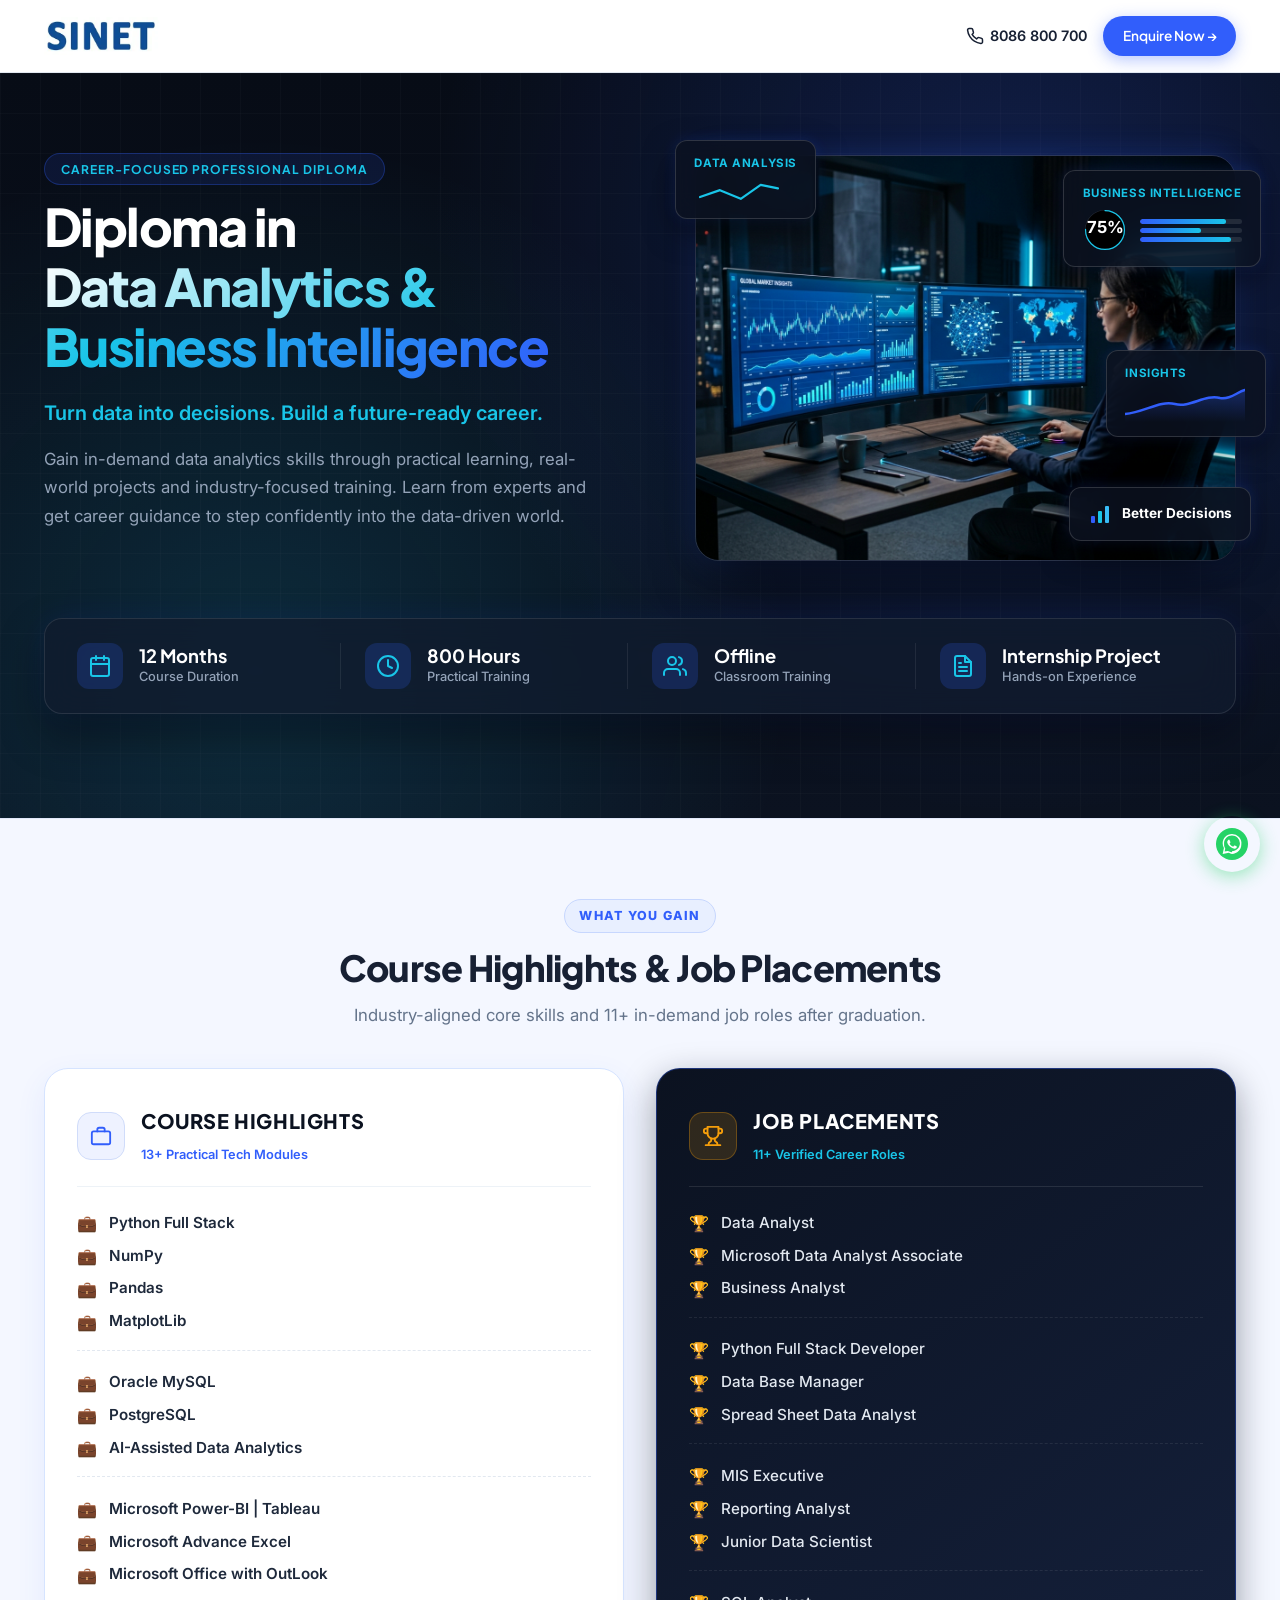
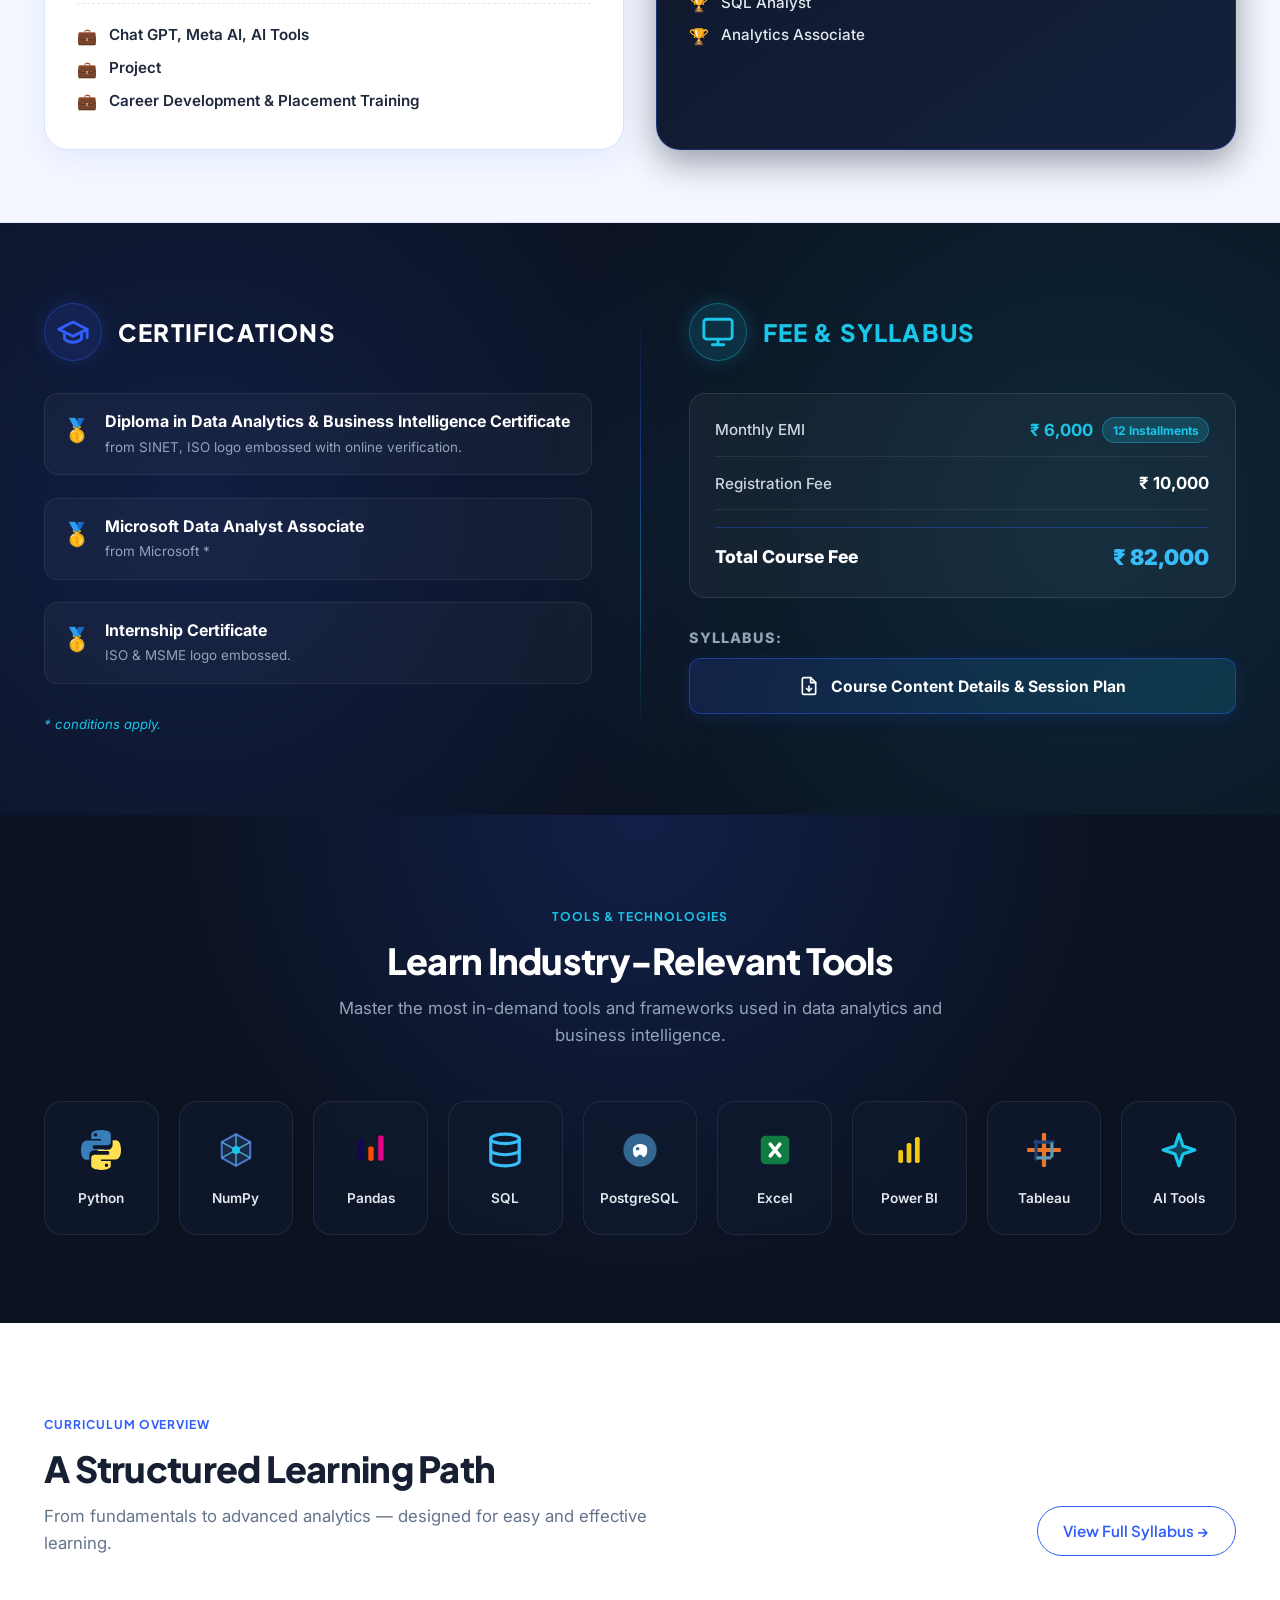
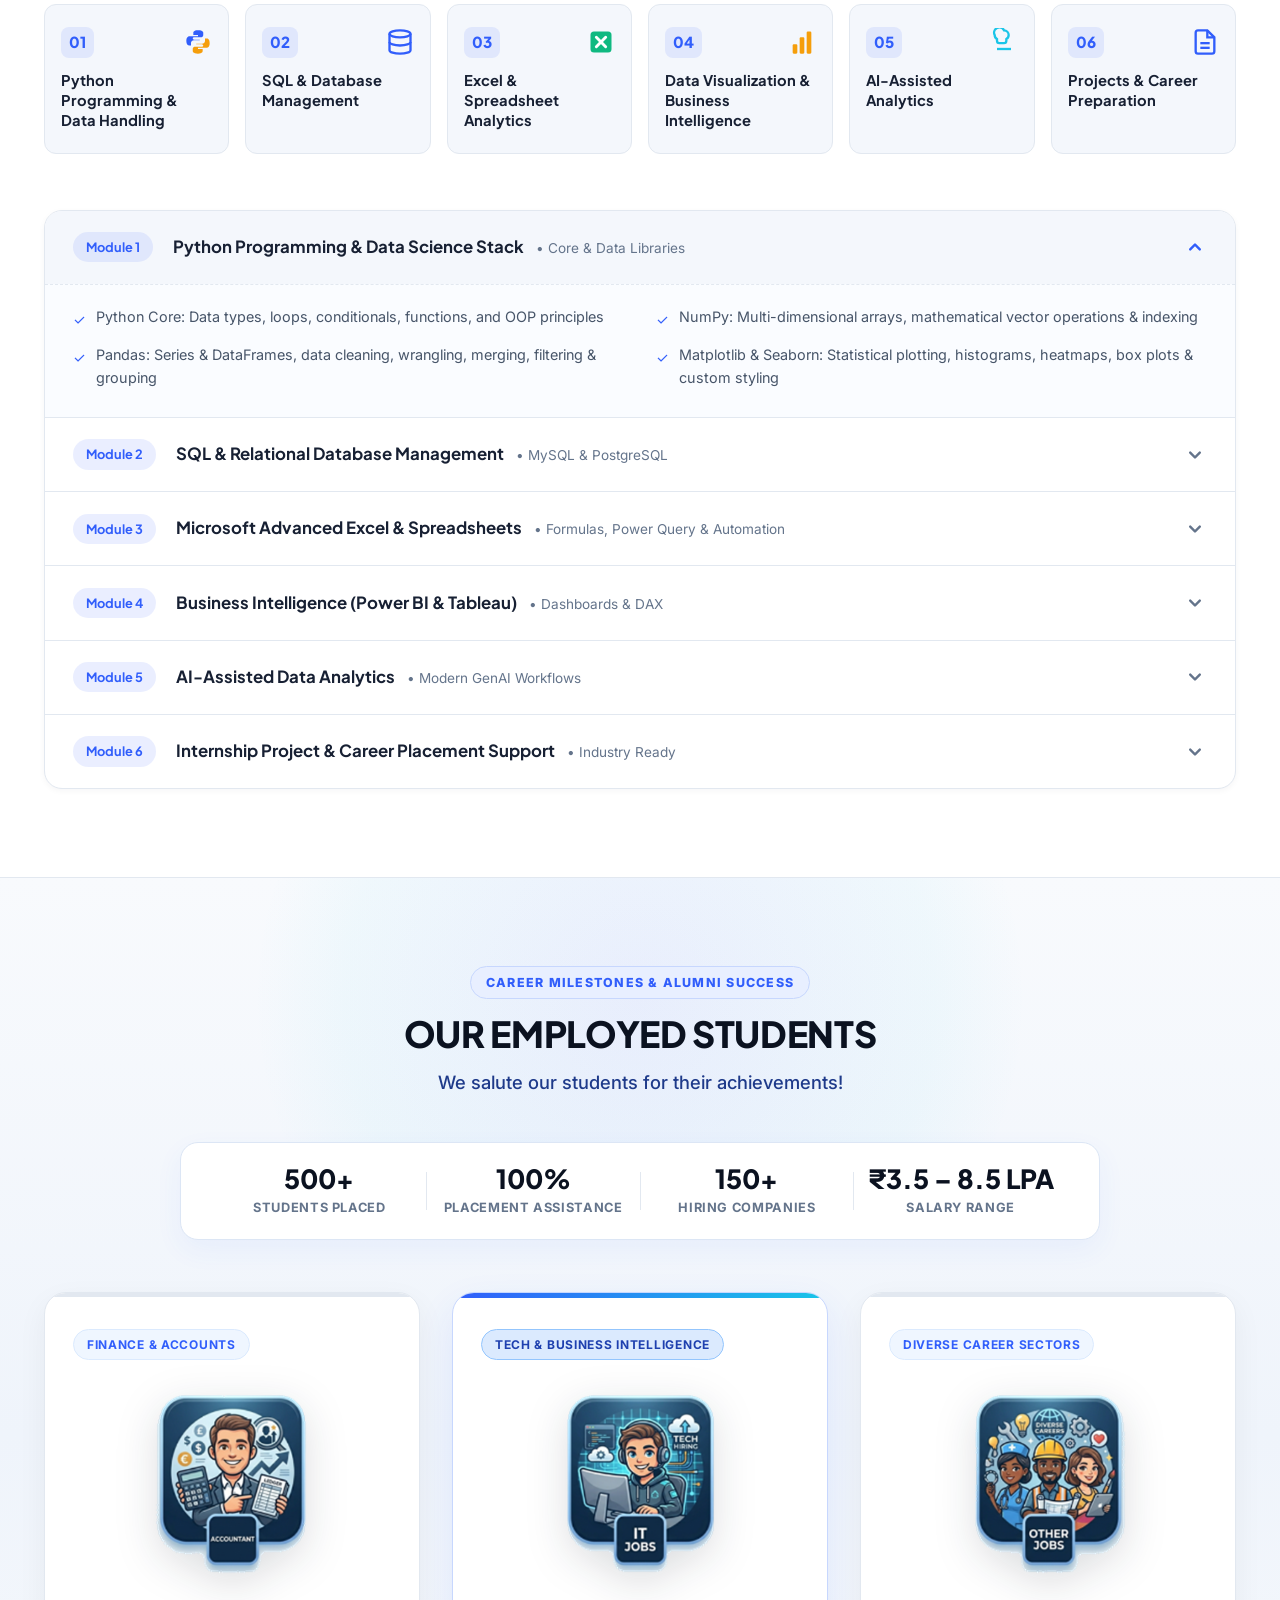
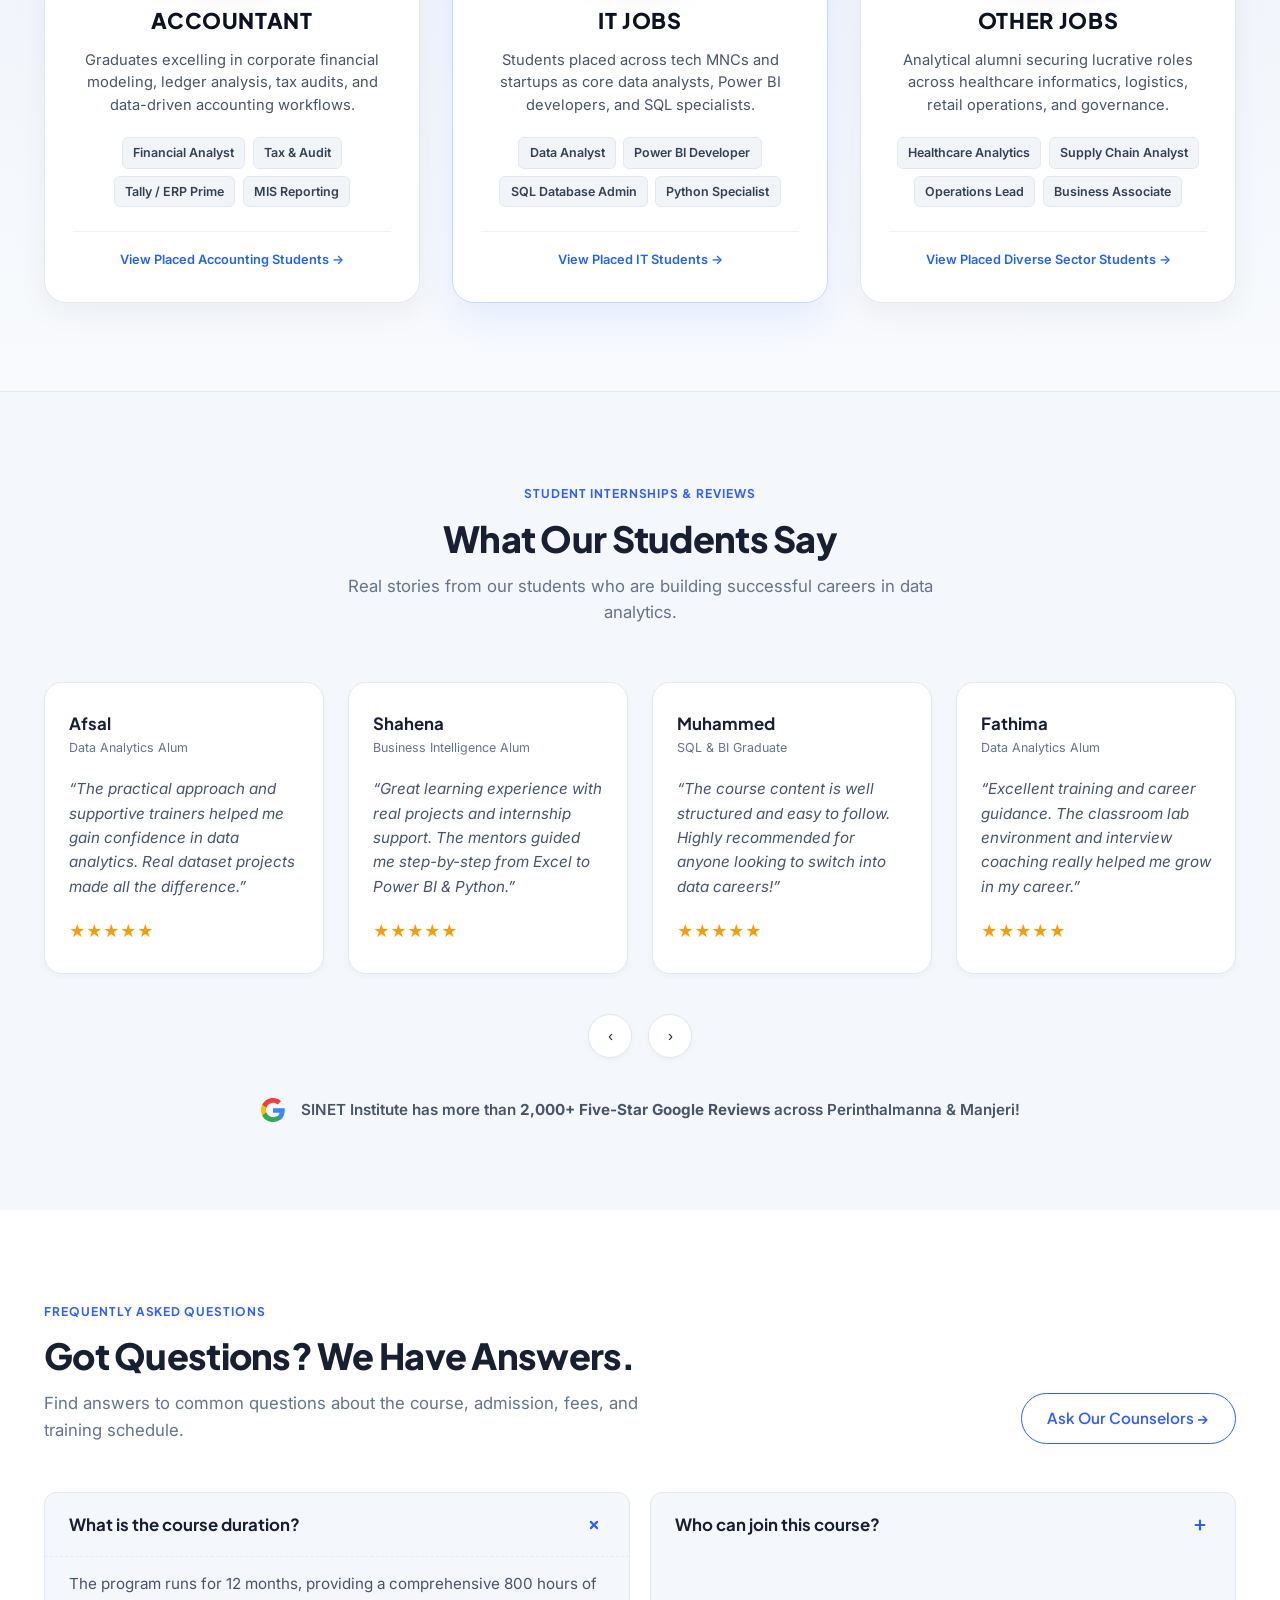
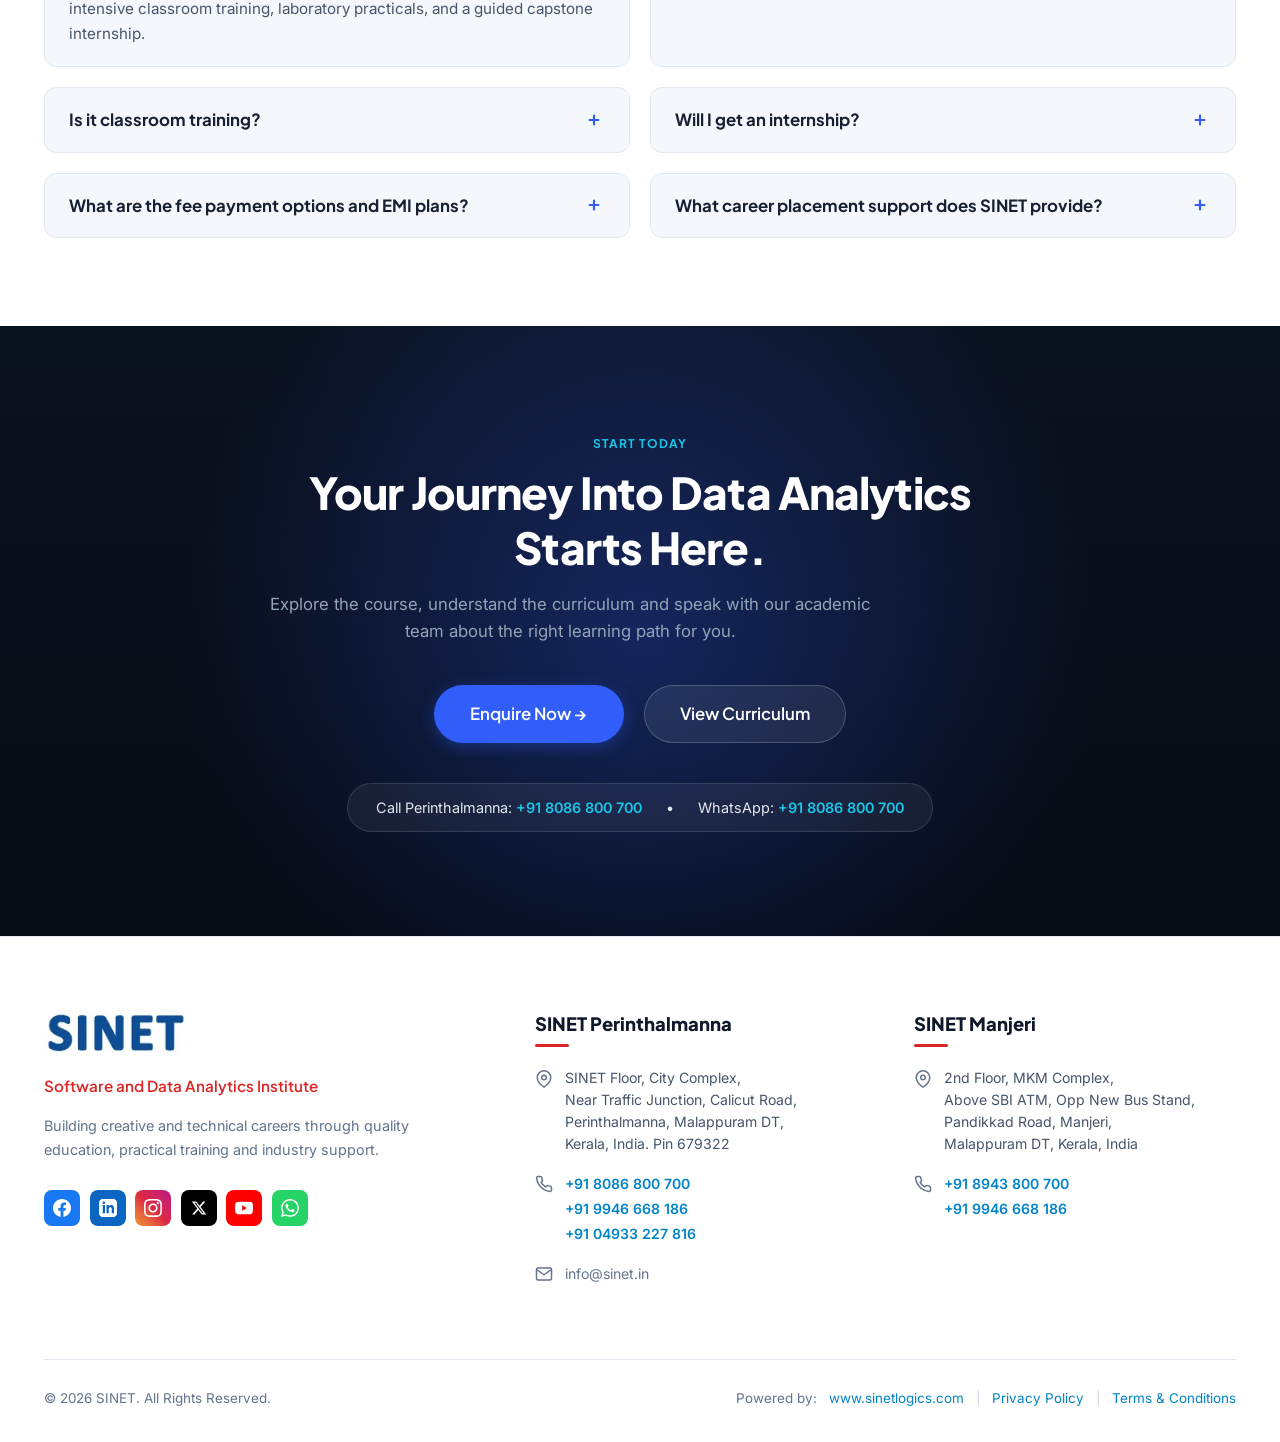
<file: course-details.html>
<!DOCTYPE html>
<html lang="en">
<head>
  <meta charset="UTF-8">
  <meta name="viewport" content="width=device-width, initial-scale=1.0">
  <title>Diploma in Data Analytics &amp; Business Intelligence | SINET Education Perinthalmanna, Malappuram</title>
  <meta name="description" content="Master Data Analytics &amp; Business Intelligence with SINET Education in Perinthalmanna &amp; Manjeri. 12 months (800 hours) offline classroom training with hands-on internship project, Python, SQL, Power BI, Excel, and placement training.">
  <meta name="keywords" content="Data Analyst course Perinthalmanna, Data Analytics training Perinthalmanna, Business Intelligence course Malappuram, SINET education, Python data analytics, Power BI training Kerala, SQL database course">
  
  <!-- Canonical & Social Meta -->
  <link rel="canonical" href="https://www.sinet.in/data-analytics-course-in-perinthalmanna-malappuram/diploma-in-data-analytics-and-business-intelligence.html">
  <meta property="og:title" content="Diploma in Data Analytics &amp; Business Intelligence | SINET Education">
  <meta property="og:description" content="Turn data into decisions. 12 Months (800 Hours) Offline Classroom Training with hands-on internship project &amp; placement training at SINET.">
  <meta property="og:image" content="images/hero-analyst.jpg">
  <meta property="og:type" content="website">
  
  <!-- Favicon / Fonts -->
  <link rel="preconnect" href="https://fonts.googleapis.com">
  <link rel="preconnect" href="https://fonts.gstatic.com" crossorigin>
  <link href="https://fonts.googleapis.com/css2?family=Inter:wght@300;400;500;600;700;800&family=Plus+Jakarta+Sans:wght@500;600;700;800&display=swap" rel="stylesheet">
  
  <!-- Stylesheet -->
  <link rel="stylesheet" href="css/style.css?v=20261027c">

  <!-- Schema.org Structured Data -->
  <script type="application/ld+json">
  {
    "@context": "https://schema.org",
    "@type": "Course",
    "name": "Diploma in Data Analytics & Business Intelligence",
    "description": "Comprehensive 12-month (800-hour) professional diploma covering Python, SQL, Advanced Excel, Power BI, Tableau, and AI-assisted analytics with hands-on internship.",
    "provider": {
      "@type": "EducationalOrganization",
      "name": "SINET Education",
      "sameAs": "https://www.sinet.in",
      "address": {
        "@type": "PostalAddress",
        "streetAddress": "First Floor, City Complex, Near Traffic Junction, Calicut Road",
        "addressLocality": "Perinthalmanna",
        "addressRegion": "Kerala",
        "postalCode": "679322",
        "addressCountry": "IN"
      },
      "telephone": "+918086800700"
    },
    "hasCourseInstance": {
      "@type": "CourseInstance",
      "courseMode": "Offline classroom training",
      "duration": "P12M",
      "courseWorkload": "PT800H"
    },
    "offers": {
      "@type": "Offer",
      "price": "82000",
      "priceCurrency": "INR",
      "category": "Tuition"
    }
  }
  </script>
</head>
<body>

  <!-- ==========================================================================
       Header / Navigation
       ========================================================================== -->
  <header class="site-header" id="topHeader">
    <div class="container nav-container">
      <a href="index.html" class="nav-brand" aria-label="SINET Education Homepage">
        <img src="images/sinet.webp" alt="SINET Education" style="height: 38px; width: auto; display: block;">
      </a>

      <!-- Right Header Actions -->
      <div class="nav-cta">
        <a href="tel:+918086800700" class="header-phone-link">
          <svg width="18" height="18" viewBox="0 0 24 24" fill="none" stroke="currentColor" stroke-width="2" stroke-linecap="round" stroke-linejoin="round"><path d="M22 16.92v3a2 2 0 0 1-2.18 2 19.79 19.79 0 0 1-8.63-3.07 19.5 19.5 0 0 1-6-6 19.79 19.79 0 0 1-3.07-8.67A2 2 0 0 1 4.11 2h3a2 2 0 0 1 2 1.72 12.84 12.84 0 0 0 .7 2.81 2 2 0 0 1-.45 2.11L8.09 9.91a16 16 0 0 0 6 6l1.27-1.27a2 2 0 0 1 2.11-.45 12.84 12.84 0 0 0 2.81.7A2 2 0 0 1 22 16.92z"></path></svg>
          8086 800 700
        </a>
        <a href="#enquiryModal" class="btn btn-primary btn-sm">
          Enquire Now &rarr;
        </a>
      </div>
    </div>
  </header>

  <main>
    <!-- ==========================================================================
         Hero Section
         ========================================================================== -->
    <section class="hero-section" id="hero">
      <div class="hero-grid-pattern"></div>
      <div class="container hero-layout">
        
        <!-- Left Column -->
        <div class="hero-content">
          <div class="eyebrow eyebrow-dark eyebrow-pill">
            CAREER-FOCUSED PROFESSIONAL DIPLOMA
          </div>
          <h1 class="hero-title">
            Diploma in <br>
            <span class="gradient-text">Data Analytics &amp;<br>Business Intelligence</span>
          </h1>
          <h2 class="hero-subtitle">
            Turn data into decisions. Build a future-ready career.
          </h2>
          <p class="hero-description">
            Gain in-demand data analytics skills through practical learning, real-world projects and industry-focused training. Learn from experts and get career guidance to step confidently into the data-driven world.
          </p>
        </div>

        <!-- Right Column (3D Dashboard & Glass Cards) -->
        <div class="hero-visual-wrapper">
          <div class="hero-main-visual">
            <img src="images/hero-analyst.jpg" alt="Data Analyst working with interactive business intelligence dashboard screens" width="700" height="525" fetchpriority="high">
          </div>

          <!-- Floating Glassmorphic Cards Matching Mockup -->
          <!-- Card 1: Top Left "Data Analysis" -->
          <div class="floating-glass-card card-top-left">
            <div class="card-header-label">Data Analysis</div>
            <svg width="90" height="26" viewBox="0 0 100 30" fill="none">
              <path d="M5 22L28 14L52 24L75 8L95 12" stroke="#19C5E8" stroke-width="2.5" stroke-linecap="round" stroke-linejoin="round"/>
            </svg>
          </div>

          <!-- Card 2: Top Right "Business Intelligence" Gauge -->
          <div class="floating-glass-card card-top-right">
            <div class="card-header-label">Business Intelligence</div>
            <div class="gauge-wrapper">
              <svg class="circular-gauge" viewBox="0 0 36 36">
                <path class="gauge-bg" d="M18 2.0845 a 15.9155 15.9155 0 0 1 0 31.831 a 15.9155 15.9155 0 0 1 0 -31.831"/>
                <path class="gauge-fill" stroke-dasharray="75, 100" d="M18 2.0845 a 15.9155 15.9155 0 0 1 0 31.831 a 15.9155 15.9155 0 0 1 0 -31.831"/>
                <text x="18" y="20.5" class="gauge-value" text-anchor="middle" fill="#FFFFFF" font-size="9" font-family="'Inter', sans-serif" font-weight="700">75%</text>
              </svg>
              <div class="mini-bar-group">
                <div class="mini-bar-track"><div class="mini-bar-fill" style="width: 85%;"></div></div>
                <div class="mini-bar-track"><div class="mini-bar-fill" style="width: 60%;"></div></div>
                <div class="mini-bar-track"><div class="mini-bar-fill" style="width: 90%;"></div></div>
              </div>
            </div>
          </div>

          <!-- Card 3: Mid Right "Insights" Trend -->
          <div class="floating-glass-card card-mid-right">
            <div class="card-header-label">Insights</div>
            <svg width="120" height="34" viewBox="0 0 120 34" fill="none">
              <path d="M0 26C20 24 35 12 50 16C65 20 80 6 95 10C105 12 112 4 120 2V34H0Z" fill="url(#insightsGlow)" opacity="0.3"/>
              <path d="M0 26C20 24 35 12 50 16C65 20 80 6 95 10C105 12 112 4 120 2" stroke="#315EFB" stroke-width="2.5" stroke-linecap="round"/>
              <defs>
                <linearGradient id="insightsGlow" x1="60" y1="2" x2="60" y2="34" gradientUnits="userSpaceOnUse">
                  <stop stop-color="#315EFB"/>
                  <stop offset="1" stop-color="#315EFB" stop-opacity="0"/>
                </linearGradient>
              </defs>
            </svg>
          </div>

          <!-- Card 4: Bottom Right "Better Decisions" -->
          <div class="floating-glass-card card-bottom-right">
            <div style="display: flex; align-items: center; gap: 0.6rem;">
              <svg width="24" height="24" viewBox="0 0 24 24" fill="none">
                <rect x="3" y="14" width="4" height="7" rx="1" fill="#315EFB"/>
                <rect x="10" y="9" width="4" height="12" rx="1" fill="#19C5E8"/>
                <rect x="17" y="4" width="4" height="17" rx="1" fill="#38BDF8"/>
              </svg>
              <span style="font-size: 0.85rem; font-weight: 700; color: #FFFFFF;">Better Decisions</span>
            </div>
          </div>
        </div>

      </div>

      <!-- Course Information Strip (Verified SINET Facts) -->
      <div class="container course-strip-container">
        <div class="strip-card strip-card-dark">
          <!-- Item 1: Duration -->
          <div class="strip-item">
            <div class="strip-icon-box">
              <svg width="24" height="24" viewBox="0 0 24 24" fill="none" stroke="currentColor" stroke-width="2" stroke-linecap="round" stroke-linejoin="round"><rect x="3" y="4" width="18" height="18" rx="2" ry="2"></rect><line x1="16" y1="2" x2="16" y2="6"></line><line x1="8" y1="2" x2="8" y2="6"></line><line x1="3" y1="10" x2="21" y2="10"></line></svg>
            </div>
            <div>
              <div class="strip-primary">12 Months</div>
              <div class="strip-label">Course Duration</div>
            </div>
          </div>

          <!-- Item 2: Training Hours -->
          <div class="strip-item">
            <div class="strip-icon-box">
              <svg width="24" height="24" viewBox="0 0 24 24" fill="none" stroke="currentColor" stroke-width="2" stroke-linecap="round" stroke-linejoin="round"><circle cx="12" cy="12" r="10"></circle><polyline points="12 6 12 12 16 14"></polyline></svg>
            </div>
            <div>
              <div class="strip-primary">800 Hours</div>
              <div class="strip-label">Practical Training</div>
            </div>
          </div>

          <!-- Item 3: Format -->
          <div class="strip-item">
            <div class="strip-icon-box">
              <svg width="24" height="24" viewBox="0 0 24 24" fill="none" stroke="currentColor" stroke-width="2" stroke-linecap="round" stroke-linejoin="round"><path d="M17 21v-2a4 4 0 0 0-4-4H5a4 4 0 0 0-4 4v2"></path><circle cx="9" cy="7" r="4"></circle><path d="M23 21v-2a4 4 0 0 0-3-3.87"></path><path d="M16 3.13a4 4 0 0 1 0 7.75"></path></svg>
            </div>
            <div>
              <div class="strip-primary">Offline</div>
              <div class="strip-label">Classroom Training</div>
            </div>
          </div>

          <!-- Item 4: Internship -->
          <div class="strip-item">
            <div class="strip-icon-box">
              <svg width="24" height="24" viewBox="0 0 24 24" fill="none" stroke="currentColor" stroke-width="2" stroke-linecap="round" stroke-linejoin="round"><path d="M14 2H6a2 2 0 0 0-2 2v16a2 2 0 0 0 2 2h12a2 2 0 0 0 2-2V8z"></path><polyline points="14 2 14 8 20 8"></polyline><line x1="16" y1="13" x2="8" y2="13"></line><line x1="16" y1="17" x2="8" y2="17"></line><polyline points="10 9 9 9 8 9"></polyline></svg>
            </div>
            <div>
              <div class="strip-primary">Internship Project</div>
              <div class="strip-label">Hands-on Experience</div>
            </div>
          </div>
        </div>
      </div>
    </section>



    <!-- ==========================================================================
         Course Highlights & Job Placements Section
         ========================================================================== -->
    <section class="sinet-highlights-sec" id="highlights">
      <div class="container">
        <div class="text-center" style="margin-bottom:2.5rem;">
          <div class="sinet-badge-eyebrow">WHAT YOU GAIN</div>
          <h2 class="section-title">Course Highlights &amp; Job Placements</h2>
          <p class="section-subtitle">Industry-aligned core skills and 11+ in-demand job roles after graduation.</p>
        </div>

        <div class="sinet-hl-grid">

          <!-- Course Highlights Column -->
          <div class="sinet-hl-card sinet-hl-card-light">
            <div class="sinet-hl-card-top">
              <div class="sinet-hl-icon-badge blue">
                <svg width="22" height="22" viewBox="0 0 24 24" fill="none" stroke="currentColor" stroke-width="2" stroke-linecap="round" stroke-linejoin="round"><rect x="2" y="7" width="20" height="14" rx="2"/><path d="M16 7V5a2 2 0 0 0-2-2h-4a2 2 0 0 0-2 2v2"/></svg>
              </div>
              <div>
                <h3 class="sinet-hl-card-heading">COURSE HIGHLIGHTS</h3>
                <span class="sinet-hl-subtag">13+ Practical Tech Modules</span>
              </div>
            </div>
            <div class="sinet-hl-body">
              <div class="sinet-hl-group">
                <div class="sinet-hl-row"><span class="sinet-hl-bullet">💼</span><span class="sinet-hl-text">Python Full Stack</span></div>
                <div class="sinet-hl-row"><span class="sinet-hl-bullet">💼</span><span class="sinet-hl-text">NumPy</span></div>
                <div class="sinet-hl-row"><span class="sinet-hl-bullet">💼</span><span class="sinet-hl-text">Pandas</span></div>
                <div class="sinet-hl-row"><span class="sinet-hl-bullet">💼</span><span class="sinet-hl-text">MatplotLib</span></div>
              </div>
              <div class="sinet-hl-group">
                <div class="sinet-hl-row"><span class="sinet-hl-bullet">💼</span><span class="sinet-hl-text">Oracle MySQL</span></div>
                <div class="sinet-hl-row"><span class="sinet-hl-bullet">💼</span><span class="sinet-hl-text">PostgreSQL</span></div>
                <div class="sinet-hl-row"><span class="sinet-hl-bullet">💼</span><span class="sinet-hl-text">AI-Assisted Data Analytics</span></div>
              </div>
              <div class="sinet-hl-group">
                <div class="sinet-hl-row"><span class="sinet-hl-bullet">💼</span><span class="sinet-hl-text">Microsoft Power-BI | Tableau</span></div>
                <div class="sinet-hl-row"><span class="sinet-hl-bullet">💼</span><span class="sinet-hl-text">Microsoft Advance Excel</span></div>
                <div class="sinet-hl-row"><span class="sinet-hl-bullet">💼</span><span class="sinet-hl-text">Microsoft Office with OutLook</span></div>
              </div>
              <div class="sinet-hl-group">
                <div class="sinet-hl-row"><span class="sinet-hl-bullet">💼</span><span class="sinet-hl-text">Chat GPT, Meta AI, AI Tools</span></div>
                <div class="sinet-hl-row"><span class="sinet-hl-bullet">💼</span><span class="sinet-hl-text">Project</span></div>
                <div class="sinet-hl-row"><span class="sinet-hl-bullet">💼</span><span class="sinet-hl-text">Career Development &amp; Placement Training</span></div>
              </div>
            </div>
          </div>

          <!-- Job Placements Column -->
          <div class="sinet-hl-card sinet-hl-card-dark">
            <div class="sinet-hl-card-top">
              <div class="sinet-hl-icon-badge gold">
                <svg width="22" height="22" viewBox="0 0 24 24" fill="none" stroke="currentColor" stroke-width="2" stroke-linecap="round" stroke-linejoin="round"><path d="M6 9H4.5a2.5 2.5 0 0 1 0-5H6"/><path d="M18 9h1.5a2.5 2.5 0 0 0 0-5H18"/><path d="M4 22h16"/><path d="M10 14.66V17c0 .55-.47.98-.97 1.21C7.85 18.75 7 20.24 7 22"/><path d="M14 14.66V17c0 .55.47.98.97 1.21C16.15 18.75 17 20.24 17 22"/><path d="M18 2H6v7a6 6 0 0 0 12 0V2Z"/></svg>
              </div>
              <div>
                <h3 class="sinet-hl-card-heading light">JOB PLACEMENTS</h3>
                <span class="sinet-hl-subtag light">11+ Verified Career Roles</span>
              </div>
            </div>
            <div class="sinet-hl-body">
              <div class="sinet-hl-group dark">
                <div class="sinet-hl-row"><span class="sinet-hl-bullet">🏆</span><span class="sinet-hl-text light">Data Analyst</span></div>
                <div class="sinet-hl-row"><span class="sinet-hl-bullet">🏆</span><span class="sinet-hl-text light">Microsoft Data Analyst Associate</span></div>
                <div class="sinet-hl-row"><span class="sinet-hl-bullet">🏆</span><span class="sinet-hl-text light">Business Analyst</span></div>
              </div>
              <div class="sinet-hl-group dark">
                <div class="sinet-hl-row"><span class="sinet-hl-bullet">🏆</span><span class="sinet-hl-text light">Python Full Stack Developer</span></div>
                <div class="sinet-hl-row"><span class="sinet-hl-bullet">🏆</span><span class="sinet-hl-text light">Data Base Manager</span></div>
                <div class="sinet-hl-row"><span class="sinet-hl-bullet">🏆</span><span class="sinet-hl-text light">Spread Sheet Data Analyst</span></div>
              </div>
              <div class="sinet-hl-group dark">
                <div class="sinet-hl-row"><span class="sinet-hl-bullet">🏆</span><span class="sinet-hl-text light">MIS Executive</span></div>
                <div class="sinet-hl-row"><span class="sinet-hl-bullet">🏆</span><span class="sinet-hl-text light">Reporting Analyst</span></div>
                <div class="sinet-hl-row"><span class="sinet-hl-bullet">🏆</span><span class="sinet-hl-text light">Junior Data Scientist</span></div>
              </div>
              <div class="sinet-hl-group dark">
                <div class="sinet-hl-row"><span class="sinet-hl-bullet">🏆</span><span class="sinet-hl-text light">SQL Analyst</span></div>
                <div class="sinet-hl-row"><span class="sinet-hl-bullet">🏆</span><span class="sinet-hl-text light">Analytics Associate</span></div>
              </div>
            </div>
          </div>

        </div><!-- /.sinet-hl-grid -->
      </div><!-- /.container -->
    </section>


    <!-- ==========================================================================
         Certifications & Fee/Syllabus Section (Side-by-Side in Web View)
         ========================================================================== -->
    <section class="sinet-certfee-sec" id="certifications">
      <div class="container">

        <div class="sinet-cf-container">

          <!-- Left Side: Certifications -->
          <div class="sinet-cf-col sinet-cf-cert-side">
            <div class="sinet-cf-header">
              <div class="sinet-cf-icon-circle blue">
                <svg width="34" height="34" viewBox="0 0 24 24" fill="none" stroke="#315EFB" stroke-width="2" stroke-linecap="round" stroke-linejoin="round">
                  <path d="M22 10v6M2 10l10-5 10 5-10 5z"/>
                  <path d="M6 12v5c3 3 9 3 12 0v-5"/>
                </svg>
              </div>
              <h3 class="sinet-cf-title">CERTIFICATIONS</h3>
            </div>

            <div class="sinet-cert-items">
              <div class="sinet-cert-card">
                <span class="sinet-cert-medal">🥇</span>
                <div class="sinet-cert-info">
                  <h4 class="sinet-cert-name">Diploma in Data Analytics &amp; Business Intelligence Certificate</h4>
                  <p class="sinet-cert-issuer">from SINET, ISO logo embossed with online verification.</p>
                </div>
              </div>

              <div class="sinet-cert-card">
                <span class="sinet-cert-medal">🥇</span>
                <div class="sinet-cert-info">
                  <h4 class="sinet-cert-name">Microsoft Data Analyst Associate</h4>
                  <p class="sinet-cert-issuer">from Microsoft *</p>
                </div>
              </div>

              <div class="sinet-cert-card">
                <span class="sinet-cert-medal">🥇</span>
                <div class="sinet-cert-info">
                  <h4 class="sinet-cert-name">Internship Certificate</h4>
                  <p class="sinet-cert-issuer">ISO &amp; MSME logo embossed.</p>
                </div>
              </div>

              <p class="sinet-cert-notes">* conditions apply.</p>
            </div>
          </div>

          <!-- Divider for Web View -->
          <div class="sinet-cf-divider" aria-hidden="true"></div>

          <!-- Right Side: Fee & Syllabus -->
          <div class="sinet-cf-col sinet-cf-fee-side">
            <div class="sinet-cf-header">
              <div class="sinet-cf-icon-circle cyan">
                <svg width="34" height="34" viewBox="0 0 24 24" fill="none" stroke="#19C5E8" stroke-width="2" stroke-linecap="round" stroke-linejoin="round">
                  <rect x="2" y="3" width="20" height="14" rx="2"/>
                  <line x1="8" y1="21" x2="16" y2="21"/>
                  <line x1="12" y1="17" x2="12" y2="21"/>
                </svg>
              </div>
              <h3 class="sinet-cf-title cyan-text">FEE &amp; SYLLABUS</h3>
            </div>

            <!-- Fee Breakdown Box -->
            <div class="sinet-fee-box">
              <div class="sinet-fee-line highlight">
                <span class="sinet-fee-label">Monthly EMI</span>
                <span class="sinet-fee-amount emi">
                  ₹ 6,000 <span class="sinet-fee-tag">12 Installments</span>
                </span>
              </div>
              <div class="sinet-fee-line">
                <span class="sinet-fee-label">Registration Fee</span>
                <span class="sinet-fee-amount">₹ 10,000</span>
              </div>
              <div class="sinet-fee-line total">
                <span class="sinet-fee-label">Total Course Fee</span>
                <span class="sinet-fee-amount total-val">₹ 82,000</span>
              </div>
            </div>

            <!-- Syllabus Section -->
            <div class="sinet-syllabus-block">
              <h4 class="sinet-syllabus-title">Syllabus:</h4>
              <a href="#enquiryModal" class="sinet-syllabus-btn">
                <svg width="20" height="20" viewBox="0 0 24 24" fill="none" stroke="currentColor" stroke-width="2" stroke-linecap="round" stroke-linejoin="round">
                  <path d="M14 2H6a2 2 0 0 0-2 2v16a2 2 0 0 0 2 2h12a2 2 0 0 0 2-2V8z"/>
                  <polyline points="14 2 14 8 20 8"/>
                  <line x1="12" y1="18" x2="12" y2="12"/>
                  <polyline points="9 15 12 18 15 15"/>
                </svg>
                Course Content Details &amp; Session Plan
              </a>
            </div>
          </div>

        </div><!-- /.sinet-cf-container -->

      </div><!-- /.container -->
    </section>


    <!-- ==========================================================================
         Tools & Technologies (Dark Navy Section)
         ========================================================================== -->
    <section class="section-tools" id="tools">
      <div class="container">
        <div class="text-center">
          <div class="eyebrow eyebrow-dark">TOOLS &amp; TECHNOLOGIES</div>
          <h2 class="section-title light">Learn Industry-Relevant Tools</h2>
          <p class="section-subtitle light">
            Master the most in-demand tools and frameworks used in data analytics and business intelligence.
          </p>
        </div>

        <div class="tools-grid">
          <!-- 1. Python -->
          <div class="tool-badge-card">
            <div class="tool-icon-container">
              <svg width="40" height="40" viewBox="0 0 256 255" fill="none">
                <path d="M126.9 0C61.4 0 65.4 28.4 65.4 28.4L65.6 57.8H128V66.6H38.5C38.5 66.6 0 62.3 0 127.8C0 193.3 33.6 190.5 33.6 190.5H53.5V162.7C53.5 162.7 52.4 129.5 85.9 129.5H148.1V120.7H85.9C85.9 120.7 74.4 120.3 74.4 108.9C74.4 97.5 83.3 97.5 83.3 97.5H168.3C168.3 97.5 190.7 97.1 190.7 75.3C190.7 53.5 190.7 29.2 190.7 29.2C190.7 29.2 195.4 0 126.9 0ZM92.8 19.4C98.8 19.4 103.7 24.3 103.7 30.3C103.7 36.3 98.8 41.2 92.8 41.2C86.8 41.2 81.9 36.3 81.9 30.3C81.9 24.3 86.8 19.4 92.8 19.4Z" fill="#387EB8"/>
                <path d="M129.1 254.9C194.6 254.9 190.6 226.5 190.6 226.5L190.4 197.1H128V188.3H217.5C217.5 188.3 256 192.6 256 127.1C256 61.6 222.4 64.4 222.4 64.4H202.5V92.2C202.5 92.2 203.6 125.4 170.1 125.4H107.9V134.2H170.1C170.1 134.2 181.6 134.6 181.6 146C181.6 157.4 172.7 157.4 172.7 157.4H87.7C87.7 157.4 65.3 157.8 65.3 179.6C65.3 201.4 65.3 225.7 65.3 225.7C65.3 225.7 60.6 254.9 129.1 254.9ZM163.2 235.5C157.2 235.5 152.3 230.6 152.3 224.6C152.3 218.6 157.2 213.7 163.2 213.7C169.2 213.7 174.1 218.6 174.1 224.6C174.1 230.6 169.2 235.5 163.2 235.5Z" fill="#FFE052"/>
              </svg>
            </div>
            <span class="tool-name">Python</span>
          </div>

          <!-- 2. NumPy -->
          <div class="tool-badge-card">
            <div class="tool-icon-container">
              <svg width="38" height="38" viewBox="0 0 48 48" fill="none">
                <path d="M24 4L42 14V34L24 44L6 34V14L24 4Z" stroke="#4D77CF" stroke-width="2.5" fill="rgba(77, 119, 207, 0.2)"/>
                <path d="M24 4V44M6 14L42 34M6 34L42 14" stroke="#4DABCF" stroke-width="1.8"/>
                <circle cx="24" cy="24" r="5" fill="#19C5E8"/>
              </svg>
            </div>
            <span class="tool-name">NumPy</span>
          </div>

          <!-- 3. Pandas -->
          <div class="tool-badge-card">
            <div class="tool-icon-container">
              <svg width="36" height="36" viewBox="0 0 40 40" fill="none">
                <rect x="6" y="8" width="6" height="24" rx="2" fill="#150458"/>
                <rect x="17" y="16" width="6" height="16" rx="2" fill="#FF4A00"/>
                <rect x="28" y="4" width="6" height="28" rx="2" fill="#E70488"/>
              </svg>
            </div>
            <span class="tool-name">Pandas</span>
          </div>

          <!-- 4. SQL -->
          <div class="tool-badge-card">
            <div class="tool-icon-container">
              <svg width="38" height="38" viewBox="0 0 24 24" fill="none" stroke="#38BDF8" stroke-width="2" stroke-linecap="round" stroke-linejoin="round">
                <ellipse cx="12" cy="5" rx="9" ry="3"></ellipse>
                <path d="M21 12c0 1.66-4 3-9 3s-9-1.34-9-3"></path>
                <path d="M3 5v14c0 1.66 4 3 9 3s9-1.34 9-3V5"></path>
              </svg>
            </div>
            <span class="tool-name">SQL</span>
          </div>

          <!-- 5. PostgreSQL -->
          <div class="tool-badge-card">
            <div class="tool-icon-container">
              <svg width="38" height="38" viewBox="0 0 32 32" fill="none">
                <circle cx="16" cy="16" r="14" fill="#336791"/>
                <path d="M22 14C21 12 19 11 16 11C13 11 10 13 10 16C10 19 11 22 13 22C14 22 14 20 16 20C18 20 18 22 19 22C20 22 22 20 22 17C22 15 22 14 22 14Z" fill="#FFFFFF"/>
                <circle cx="14" cy="15" r="1.5" fill="#336791"/>
              </svg>
            </div>
            <span class="tool-name">PostgreSQL</span>
          </div>

          <!-- 6. Excel -->
          <div class="tool-badge-card">
            <div class="tool-icon-container">
              <svg width="38" height="38" viewBox="0 0 32 32" fill="none">
                <rect x="4" y="4" width="24" height="24" rx="4" fill="#107C41"/>
                <path d="M12 11L20 21M20 11L12 21" stroke="#FFFFFF" stroke-width="3" stroke-linecap="round"/>
              </svg>
            </div>
            <span class="tool-name">Excel</span>
          </div>

          <!-- 7. Power BI -->
          <div class="tool-badge-card">
            <div class="tool-icon-container">
              <svg width="38" height="38" viewBox="0 0 32 32" fill="none">
                <rect x="7" y="16" width="4" height="11" rx="1.5" fill="#F2C811"/>
                <rect x="14" y="10" width="4" height="17" rx="1.5" fill="#F2C811"/>
                <rect x="21" y="5" width="4" height="22" rx="1.5" fill="#F2C811"/>
              </svg>
            </div>
            <span class="tool-name">Power BI</span>
          </div>

          <!-- 8. Tableau -->
          <div class="tool-badge-card">
            <div class="tool-icon-container">
              <svg width="38" height="38" viewBox="0 0 36 36" fill="none">
                <rect x="16" y="2" width="4" height="32" rx="1" fill="#E8762D"/>
                <rect x="2" y="16" width="32" height="4" rx="1" fill="#E8762D"/>
                <rect x="9" y="8" width="3" height="20" rx="1" fill="#1F437B"/>
                <rect x="8" y="9" width="20" height="3" rx="1" fill="#1F437B"/>
                <rect x="24" y="11" width="3" height="14" rx="1" fill="#5C9EB6"/>
                <rect x="11" y="24" width="14" height="3" rx="1" fill="#5C9EB6"/>
              </svg>
            </div>
            <span class="tool-name">Tableau</span>
          </div>

          <!-- 9. AI Tools -->
          <div class="tool-badge-card">
            <div class="tool-icon-container">
              <svg width="38" height="38" viewBox="0 0 24 24" fill="none" stroke="#19C5E8" stroke-width="2" stroke-linecap="round" stroke-linejoin="round">
                <path d="M12 2L14.5 9.5L22 12L14.5 14.5L12 22L9.5 14.5L2 12L9.5 9.5L12 2Z" fill="rgba(25, 197, 232, 0.25)"/>
              </svg>
            </div>
            <span class="tool-name">AI Tools</span>
          </div>
        </div>
      </div>
    </section>

    <!-- ==========================================================================
         Curriculum Overview & Structured Learning Path
         ========================================================================== -->
    <section class="section-curriculum" id="curriculum">
      <div class="container">
        <div class="curriculum-header-row">
          <div>
            <div class="eyebrow">CURRICULUM OVERVIEW</div>
            <h2 class="section-title">A Structured Learning Path</h2>
            <p class="section-subtitle">
              From fundamentals to advanced analytics &mdash; designed for easy and effective learning.
            </p>
          </div>
          <div>
            <a href="#curriculum" class="btn btn-outline btn-view-full-syllabus">
              View Full Syllabus &rarr;
            </a>
          </div>
        </div>

        <!-- 6 Step Learning Path Row -->
        <div class="structured-path-row">
          <!-- Step 01 -->
          <div class="path-step-card">
            <div class="step-num-icon-row">
              <span class="step-number">01</span>
              <svg class="step-tool-icon" viewBox="0 0 24 24" fill="none"><path d="M12 2C8 2 8 4 8 4V6H12V7H5C5 7 2 6.7 2 11C2 15.3 4.5 15 4.5 15H6V13C6 13 6 10.5 8.5 10.5H13.5V10H9C9 10 7.5 10 7.5 9C7.5 8 8.5 8 8.5 8H14.5C14.5 8 16.5 8 16.5 6V4C16.5 4 16.5 2 12 2Z" fill="#315EFB"/><path d="M12 22C16 22 16 20 16 20V18H12V17H19C19 17 22 17.3 22 13C22 8.7 19.5 9 19.5 9H18V11C18 11 18 13.5 15.5 13.5H10.5V14H15C15 14 16.5 14 16.5 15C16.5 16 15.5 16 15.5 16H9.5C9.5 16 7.5 16 7.5 18V20C7.5 20 7.5 22 12 22Z" fill="#F59E0B"/></svg>
            </div>
            <h3 class="step-title">Python Programming &amp; Data Handling</h3>
          </div>

          <!-- Step 02 -->
          <div class="path-step-card">
            <div class="step-num-icon-row">
              <span class="step-number">02</span>
              <svg class="step-tool-icon" viewBox="0 0 24 24" fill="none" stroke="#315EFB" stroke-width="2"><ellipse cx="12" cy="5" rx="9" ry="3"></ellipse><path d="M21 12c0 1.66-4 3-9 3s-9-1.34-9-3"></path><path d="M3 5v14c0 1.66 4 3 9 3s9-1.34 9-3V5"></path></svg>
            </div>
            <h3 class="step-title">SQL &amp; Database Management</h3>
          </div>

          <!-- Step 03 -->
          <div class="path-step-card">
            <div class="step-num-icon-row">
              <span class="step-number">03</span>
              <svg class="step-tool-icon" viewBox="0 0 24 24" fill="none"><rect x="3" y="3" width="18" height="18" rx="3" fill="#10B981"/><path d="M8 8L16 16M16 8L8 16" stroke="#FFFFFF" stroke-width="2.5" stroke-linecap="round"/></svg>
            </div>
            <h3 class="step-title">Excel &amp; Spreadsheet Analytics</h3>
          </div>

          <!-- Step 04 -->
          <div class="path-step-card">
            <div class="step-num-icon-row">
              <span class="step-number">04</span>
              <svg class="step-tool-icon" viewBox="0 0 24 24" fill="none"><rect x="4" y="14" width="4" height="8" rx="1" fill="#F59E0B"/><rect x="10" y="8" width="4" height="14" rx="1" fill="#F59E0B"/><rect x="16" y="3" width="4" height="19" rx="1" fill="#F59E0B"/></svg>
            </div>
            <h3 class="step-title">Data Visualization &amp; Business Intelligence</h3>
          </div>

          <!-- Step 05 -->
          <div class="path-step-card">
            <div class="step-num-icon-row">
              <span class="step-number">05</span>
              <svg class="step-tool-icon" viewBox="0 0 24 24" fill="none" stroke="#19C5E8" stroke-width="2"><path d="M12 2a4 4 0 0 1 4 4c0 1.5-.8 2.8-2 3.5V11a2 2 0 0 1-2 2H8a2 2 0 0 1-2-2v-1.5C4.8 8.8 4 7.5 4 6a4 4 0 0 1 8-4z"></path><path d="M6 18h12"></path></svg>
            </div>
            <h3 class="step-title">AI-Assisted Analytics</h3>
          </div>

          <!-- Step 06 -->
          <div class="path-step-card">
            <div class="step-num-icon-row">
              <span class="step-number">06</span>
              <svg class="step-tool-icon" viewBox="0 0 24 24" fill="none" stroke="#315EFB" stroke-width="2"><path d="M14 2H6a2 2 0 0 0-2 2v16a2 2 0 0 0 2 2h12a2 2 0 0 0 2-2V8z"></path><polyline points="14 2 14 8 20 8"></polyline><line x1="16" y1="13" x2="8" y2="13"></line><line x1="16" y1="17" x2="8" y2="17"></line></svg>
            </div>
            <h3 class="step-title">Projects &amp; Career Preparation</h3>
          </div>
        </div>

        <!-- Accordion Module Breakdown (Native HTML5 Details & Summary) -->
        <div class="syllabus-accordion">
          
          <!-- Module 1 -->
          <details class="accordion-item" open>
            <summary class="accordion-header">
              <div class="accordion-title-group">
                <span class="module-badge">Module 1</span>
                <div>
                  <span class="module-title">Python Programming &amp; Data Science Stack</span>
                  <span class="module-duration">&bull; Core &amp; Data Libraries</span>
                </div>
              </div>
              <svg class="accordion-icon" viewBox="0 0 20 20" fill="currentColor"><path fill-rule="evenodd" d="M5.293 7.293a1 1 0 011.414 0L10 10.586l3.293-3.293a1 1 0 111.414 1.414l-4 4a1 1 0 01-1.414 0l-4-4a1 1 0 010-1.414z" clip-rule="evenodd"></path></svg>
            </summary>
            <div class="accordion-body">
              <div class="accordion-body-inner">
                <ul class="topic-list">
                  <li class="topic-item"><span class="topic-check-icon">&check;</span> Python Core: Data types, loops, conditionals, functions, and OOP principles</li>
                  <li class="topic-item"><span class="topic-check-icon">&check;</span> NumPy: Multi-dimensional arrays, mathematical vector operations &amp; indexing</li>
                  <li class="topic-item"><span class="topic-check-icon">&check;</span> Pandas: Series &amp; DataFrames, data cleaning, wrangling, merging, filtering &amp; grouping</li>
                  <li class="topic-item"><span class="topic-check-icon">&check;</span> Matplotlib &amp; Seaborn: Statistical plotting, histograms, heatmaps, box plots &amp; custom styling</li>
                </ul>
              </div>
            </div>
          </details>

          <!-- Module 2 -->
          <details class="accordion-item">
            <summary class="accordion-header">
              <div class="accordion-title-group">
                <span class="module-badge">Module 2</span>
                <div>
                  <span class="module-title">SQL &amp; Relational Database Management</span>
                  <span class="module-duration">&bull; MySQL &amp; PostgreSQL</span>
                </div>
              </div>
              <svg class="accordion-icon" viewBox="0 0 20 20" fill="currentColor"><path fill-rule="evenodd" d="M5.293 7.293a1 1 0 011.414 0L10 10.586l3.293-3.293a1 1 0 111.414 1.414l-4 4a1 1 0 01-1.414 0l-4-4a1 1 0 010-1.414z" clip-rule="evenodd"></path></svg>
            </summary>
            <div class="accordion-body">
              <div class="accordion-body-inner">
                <ul class="topic-list">
                  <li class="topic-item"><span class="topic-check-icon">&check;</span> Database Architecture: RDBMS fundamentals, schema design, constraints, and normalization</li>
                  <li class="topic-item"><span class="topic-check-icon">&check;</span> Oracle MySQL &amp; PostgreSQL querying, CRUD commands, data definitions (DDL, DML)</li>
                  <li class="topic-item"><span class="topic-check-icon">&check;</span> Advanced Joins (INNER, LEFT, RIGHT, FULL OUTER) and set operators</li>
                  <li class="topic-item"><span class="topic-check-icon">&check;</span> Subqueries, CTEs, Window Functions (ROW_NUMBER, RANK, DENSE_RANK), and Aggregations</li>
                </ul>
              </div>
            </div>
          </details>

          <!-- Module 3 -->
          <details class="accordion-item">
            <summary class="accordion-header">
              <div class="accordion-title-group">
                <span class="module-badge">Module 3</span>
                <div>
                  <span class="module-title">Microsoft Advanced Excel &amp; Spreadsheets</span>
                  <span class="module-duration">&bull; Formulas, Power Query &amp; Automation</span>
                </div>
              </div>
              <svg class="accordion-icon" viewBox="0 0 20 20" fill="currentColor"><path fill-rule="evenodd" d="M5.293 7.293a1 1 0 011.414 0L10 10.586l3.293-3.293a1 1 0 111.414 1.414l-4 4a1 1 0 01-1.414 0l-4-4a1 1 0 010-1.414z" clip-rule="evenodd"></path></svg>
            </summary>
            <div class="accordion-body">
              <div class="accordion-body-inner">
                <ul class="topic-list">
                  <li class="topic-item"><span class="topic-check-icon">&check;</span> Essential Formulas: XLOOKUP, VLOOKUP, INDEX-MATCH, nested IFs, SUMIFS, COUNTIFS</li>
                  <li class="topic-item"><span class="topic-check-icon">&check;</span> Dynamic Pivot Tables, slicers, timelines, conditional formatting rules</li>
                  <li class="topic-item"><span class="topic-check-icon">&check;</span> Power Query: Automated ETL, data transformation, unpivoting, merging messy data sources</li>
                  <li class="topic-item"><span class="topic-check-icon">&check;</span> What-If Analysis, Data Tables, Goal Seek, and automated reporting workflows with Outlook</li>
                </ul>
              </div>
            </div>
          </details>

          <!-- Module 4 -->
          <details class="accordion-item">
            <summary class="accordion-header">
              <div class="accordion-title-group">
                <span class="module-badge">Module 4</span>
                <div>
                  <span class="module-title">Business Intelligence (Power BI &amp; Tableau)</span>
                  <span class="module-duration">&bull; Dashboards &amp; DAX</span>
                </div>
              </div>
              <svg class="accordion-icon" viewBox="0 0 20 20" fill="currentColor"><path fill-rule="evenodd" d="M5.293 7.293a1 1 0 011.414 0L10 10.586l3.293-3.293a1 1 0 111.414 1.414l-4 4a1 1 0 01-1.414 0l-4-4a1 1 0 010-1.414z" clip-rule="evenodd"></path></svg>
            </summary>
            <div class="accordion-body">
              <div class="accordion-body-inner">
                <ul class="topic-list">
                  <li class="topic-item"><span class="topic-check-icon">&check;</span> Power BI Desktop architecture, connecting multiple data sources &amp; star schemas</li>
                  <li class="topic-item"><span class="topic-check-icon">&check;</span> DAX Calculations: Calculated columns, measures, CALCULATE, time-intelligence functions</li>
                  <li class="topic-item"><span class="topic-check-icon">&check;</span> Tableau Desktop: Building interactive sheets, calculated fields, parameters, stories &amp; actions</li>
                  <li class="topic-item"><span class="topic-check-icon">&check;</span> Executive KPI Dashboards, cross-filtering, mobile responsive BI layouts</li>
                </ul>
              </div>
            </div>
          </details>

          <!-- Module 5 -->
          <details class="accordion-item">
            <summary class="accordion-header">
              <div class="accordion-title-group">
                <span class="module-badge">Module 5</span>
                <div>
                  <span class="module-title">AI-Assisted Data Analytics</span>
                  <span class="module-duration">&bull; Modern GenAI Workflows</span>
                </div>
              </div>
              <svg class="accordion-icon" viewBox="0 0 20 20" fill="currentColor"><path fill-rule="evenodd" d="M5.293 7.293a1 1 0 011.414 0L10 10.586l3.293-3.293a1 1 0 111.414 1.414l-4 4a1 1 0 01-1.414 0l-4-4a1 1 0 010-1.414z" clip-rule="evenodd"></path></svg>
            </summary>
            <div class="accordion-body">
              <div class="accordion-body-inner">
                <ul class="topic-list">
                  <li class="topic-item"><span class="topic-check-icon">&check;</span> ChatGPT &amp; Meta AI for writing, optimizing, and debugging complex SQL queries</li>
                  <li class="topic-item"><span class="topic-check-icon">&check;</span> Code Interpreter &amp; Advanced Data Analysis: Automated EDA, statistical summaries &amp; charts</li>
                  <li class="topic-item"><span class="topic-check-icon">&check;</span> Prompt Engineering for business analysts: Formulating high-accuracy analytical questions</li>
                  <li class="topic-item"><span class="topic-check-icon">&check;</span> Leveraging AI tools responsibly while maintaining data governance and security</li>
                </ul>
              </div>
            </div>
          </details>

          <!-- Module 6 -->
          <details class="accordion-item">
            <summary class="accordion-header">
              <div class="accordion-title-group">
                <span class="module-badge">Module 6</span>
                <div>
                  <span class="module-title">Internship Project &amp; Career Placement Support</span>
                  <span class="module-duration">&bull; Industry Ready</span>
                </div>
              </div>
              <svg class="accordion-icon" viewBox="0 0 20 20" fill="currentColor"><path fill-rule="evenodd" d="M5.293 7.293a1 1 0 011.414 0L10 10.586l3.293-3.293a1 1 0 111.414 1.414l-4 4a1 1 0 01-1.414 0l-4-4a1 1 0 010-1.414z" clip-rule="evenodd"></path></svg>
            </summary>
            <div class="accordion-body">
              <div class="accordion-body-inner">
                <ul class="topic-list">
                  <li class="topic-item"><span class="topic-check-icon">&check;</span> End-to-end Capstone Project: Ingestion, modeling, transformation, dashboarding, and report</li>
                  <li class="topic-item"><span class="topic-check-icon">&check;</span> Certified Live Internship Experience with ISO &amp; MSME embossed credential</li>
                  <li class="topic-item"><span class="topic-check-icon">&check;</span> Resume Building &amp; LinkedIn Profile Optimization tailored for data analyst roles</li>
                  <li class="topic-item"><span class="topic-check-icon">&check;</span> Technical &amp; HR Mock Interviews, behavioral questioning, and employer placement assistance</li>
                </ul>
              </div>
            </div>
          </details>

        </div>
      </div>
    </section>

    <!-- ==========================================================================
         Our Employed Students (Placement Categories & Career Roles)
         ========================================================================== -->
    <section class="section-employed" id="employed-students">
      <div class="container">
        
        <!-- Header Matching the Reference Image -->
        <div class="text-center employed-header">
          <div class="sinet-badge-eyebrow">CAREER MILESTONES &amp; ALUMNI SUCCESS</div>
          <h2 class="section-title">OUR EMPLOYED STUDENTS</h2>
          <p class="section-subtitle">
            We salute our students for their achievements!
          </p>
        </div>

        <!-- Employed Stats Bar -->
        <div class="employed-stats-bar">
          <div class="employed-stat">
            <span class="stat-number">500+</span>
            <span class="stat-label">Students Placed</span>
          </div>
          <div class="stat-sep"></div>
          <div class="employed-stat">
            <span class="stat-number">100%</span>
            <span class="stat-label">Placement Assistance</span>
          </div>
          <div class="stat-sep"></div>
          <div class="employed-stat">
            <span class="stat-number">150+</span>
            <span class="stat-label">Hiring Companies</span>
          </div>
          <div class="stat-sep"></div>
          <div class="employed-stat">
            <span class="stat-number">&#8377;3.5 &ndash; 8.5 LPA</span>
            <span class="stat-label">Salary Range</span>
          </div>
        </div>

        <!-- 3 Career Category Cards Grid -->
        <div class="employed-cards-grid">
          
          <!-- Card 1: ACCOUNTANT -->
          <div class="employed-card" onclick="window.location.href='accounting-students.html'" title="View our placed SAP &amp; Accounting Students">
            <div class="employed-card-tag">Finance &amp; Accounts</div>
            <div class="employed-card-art-box">
              <img src="images/card-accountant@2x.png" alt="Employed Students - Accountant" class="employed-art-img" width="160" height="191" loading="lazy">
            </div>
            <div class="employed-card-content">
              <h3 class="employed-card-title">ACCOUNTANT</h3>
              <p class="employed-card-desc">
                Graduates excelling in corporate financial modeling, ledger analysis, tax audits, and data-driven accounting workflows.
              </p>
              <div class="employed-roles-list">
                <span class="employed-role-pill">Financial Analyst</span>
                <span class="employed-role-pill">Tax &amp; Audit</span>
                <span class="employed-role-pill">Tally / ERP Prime</span>
                <span class="employed-role-pill">MIS Reporting</span>
              </div>
              <div class="employed-card-footer" style="color: #2563EB;">
                <span>View Placed Accounting Students &rarr;</span>
              </div>
            </div>
          </div>

          <!-- Card 2: IT JOBS (Featured) -->
          <div class="employed-card featured" onclick="window.location.href='it-students.html'" title="View our placed IT Students">
            <div class="employed-card-tag">Tech &amp; Business Intelligence</div>
            <div class="employed-card-art-box">
              <img src="images/card-itjobs@2x.png" alt="Employed Students - IT Jobs" class="employed-art-img" width="160" height="191" loading="lazy">
            </div>
            <div class="employed-card-content">
              <h3 class="employed-card-title">IT JOBS</h3>
              <p class="employed-card-desc">
                Students placed across tech MNCs and startups as core data analysts, Power BI developers, and SQL specialists.
              </p>
              <div class="employed-roles-list">
                <span class="employed-role-pill">Data Analyst</span>
                <span class="employed-role-pill">Power BI Developer</span>
                <span class="employed-role-pill">SQL Database Admin</span>
                <span class="employed-role-pill">Python Specialist</span>
              </div>
              <div class="employed-card-footer" style="color: #2563EB;">
                <span>View Placed IT Students &rarr;</span>
              </div>
            </div>
          </div>

          <!-- Card 3: OTHER JOBS -->
          <div class="employed-card" onclick="window.location.href='other-students.html'" title="View our placed Diverse Sector Students">
            <div class="employed-card-tag">Diverse Career Sectors</div>
            <div class="employed-card-art-box">
              <img src="images/card-otherjobs@2x.png" alt="Employed Students - Other Jobs" class="employed-art-img" width="160" height="191" loading="lazy">
            </div>
            <div class="employed-card-content">
              <h3 class="employed-card-title">OTHER JOBS</h3>
              <p class="employed-card-desc">
                Analytical alumni securing lucrative roles across healthcare informatics, logistics, retail operations, and governance.
              </p>
              <div class="employed-roles-list">
                <span class="employed-role-pill">Healthcare Analytics</span>
                <span class="employed-role-pill">Supply Chain Analyst</span>
                <span class="employed-role-pill">Operations Lead</span>
                <span class="employed-role-pill">Business Associate</span>
              </div>
              <div class="employed-card-footer" style="color: #2563EB;">
                <span>View Placed Diverse Sector Students &rarr;</span>
              </div>
            </div>
          </div>

        </div><!-- /.employed-cards-grid -->

      </div><!-- /.container -->
    </section>



    <!-- ==========================================================================
         Student Internships & Reviews
         ========================================================================== -->
    <section class="section-reviews" id="reviews">
      <div class="container">
        <div class="text-center">
          <div class="eyebrow">STUDENT INTERNSHIPS &amp; REVIEWS</div>
          <h2 class="section-title">What Our Students Say</h2>
          <p class="section-subtitle">
            Real stories from our students who are building successful careers in data analytics.
          </p>
        </div>

        <div class="reviews-slider-wrapper">
          <div class="reviews-carousel-track">
            
            <!-- Student 1: Afsal -->
            <div class="review-card">
              <div class="review-profile-header">
                <div class="student-meta">
                  <h4>Afsal</h4>
                  <div class="student-course">Data Analytics Alum</div>
                </div>
              </div>
              <p class="review-quote">
                &ldquo;The practical approach and supportive trainers helped me gain confidence in data analytics. Real dataset projects made all the difference.&rdquo;
              </p>
              <div class="review-stars">
                &#9733;&#9733;&#9733;&#9733;&#9733;
              </div>
            </div>

            <!-- Student 2: Shahena -->
            <div class="review-card">
              <div class="review-profile-header">
                <div class="student-meta">
                  <h4>Shahena</h4>
                  <div class="student-course">Business Intelligence Alum</div>
                </div>
              </div>
              <p class="review-quote">
                &ldquo;Great learning experience with real projects and internship support. The mentors guided me step-by-step from Excel to Power BI &amp; Python.&rdquo;
              </p>
              <div class="review-stars">
                &#9733;&#9733;&#9733;&#9733;&#9733;
              </div>
            </div>

            <!-- Student 3: Muhammed -->
            <div class="review-card">
              <div class="review-profile-header">
                <div class="student-meta">
                  <h4>Muhammed</h4>
                  <div class="student-course">SQL &amp; BI Graduate</div>
                </div>
              </div>
              <p class="review-quote">
                &ldquo;The course content is well structured and easy to follow. Highly recommended for anyone looking to switch into data careers!&rdquo;
              </p>
              <div class="review-stars">
                &#9733;&#9733;&#9733;&#9733;&#9733;
              </div>
            </div>

            <!-- Student 4: Fathima -->
            <div class="review-card">
              <div class="review-profile-header">
                <div class="student-meta">
                  <h4>Fathima</h4>
                  <div class="student-course">Data Analytics Alum</div>
                </div>
              </div>
              <p class="review-quote">
                &ldquo;Excellent training and career guidance. The classroom lab environment and interview coaching really helped me grow in my career.&rdquo;
              </p>
              <div class="review-stars">
                &#9733;&#9733;&#9733;&#9733;&#9733;
              </div>
            </div>

          </div>

          <!-- Carousel Controls -->
          <div class="reviews-nav-controls">
            <button class="reviews-nav-btn reviews-prev" aria-label="Previous testimonial">&lsaquo;</button>
            <button class="reviews-nav-btn reviews-next" aria-label="Next testimonial">&rsaquo;</button>
          </div>
        </div>

        <!-- Google Trust Bar -->
        <div class="google-trust-bar">
          <svg class="google-icon-svg" viewBox="0 0 24 24">
            <path fill="#4285F4" d="M23.745 12.27c0-.7-.06-1.4-.19-2.07H12v4.51h6.6c-.29 1.52-1.14 2.8-2.4 3.65v3.05h3.9c2.28-2.1 3.64-5.2 3.64-9.14z"/>
            <path fill="#34A853" d="M12 24c3.24 0 5.95-1.08 7.93-2.91l-3.9-3.05c-1.08.72-2.45 1.16-4.03 1.16-3.1 0-5.74-2.1-6.68-4.94H1.26v3.15C3.25 21.3 7.31 24 12 24z"/>
            <path fill="#FBBC05" d="M5.32 14.26c-.24-.72-.38-1.49-.38-2.26s.14-1.54.38-2.26V6.59H1.26C.46 8.18 0 9.99 0 12s.46 3.82 1.26 5.41l4.06-3.15z"/>
            <path fill="#EA4335" d="M12 4.75c1.77 0 3.35.61 4.6 1.8l3.42-3.42C17.95 1.19 15.24 0 12 0 7.31 0 3.25 2.7 1.26 6.59l4.06 3.15c.94-2.84 3.58-4.99 6.68-4.99z"/>
          </svg>
          <span>SINET Institute has more than <strong>2,000+ Five-Star Google Reviews</strong> across Perinthalmanna &amp; Manjeri!</span>
        </div>
      </div>
    </section>

    <!-- ==========================================================================
         Frequently Asked Questions (FAQ)
         ========================================================================== -->
    <section class="section-faq" id="faq">
      <div class="container">
        <div class="faq-header-row">
          <div>
            <div class="eyebrow">FREQUENTLY ASKED QUESTIONS</div>
            <h2 class="section-title">Got Questions? We Have Answers.</h2>
            <p class="section-subtitle">
              Find answers to common questions about the course, admission, fees, and training schedule.
            </p>
          </div>
          <div>
            <a href="#enquiryModal" class="btn btn-outline" onclick="openEnquiryModal('FAQ Section - Ask Question')">
              Ask Our Counselors &rarr;
            </a>
          </div>
        </div>

        <div class="faq-grid">
          <!-- FAQ 1 -->
          <details class="faq-card" open>
            <summary class="faq-question-btn">
              <span class="faq-question-title">What is the course duration?</span>
              <svg class="faq-toggle-icon" viewBox="0 0 20 20" fill="currentColor"><path fill-rule="evenodd" d="M10 5a1 1 0 011 1v3h3a1 1 0 110 2h-3v3a1 1 0 11-2 0v-3H6a1 1 0 110-2h3V6a1 1 0 011-1z" clip-rule="evenodd"></path></svg>
            </summary>
            <div class="faq-answer-pane">
              <div class="faq-answer-inner">
                The program runs for 12 months, providing a comprehensive 800 hours of intensive classroom training, laboratory practicals, and a guided capstone internship.
              </div>
            </div>
          </details>

          <!-- FAQ 2 -->
          <details class="faq-card">
            <summary class="faq-question-btn">
              <span class="faq-question-title">Who can join this course?</span>
              <svg class="faq-toggle-icon" viewBox="0 0 20 20" fill="currentColor"><path fill-rule="evenodd" d="M10 5a1 1 0 011 1v3h3a1 1 0 110 2h-3v3a1 1 0 11-2 0v-3H6a1 1 0 110-2h3V6a1 1 0 011-1z" clip-rule="evenodd"></path></svg>
            </summary>
            <div class="faq-answer-pane">
              <div class="faq-answer-inner">
                Any graduate (B.Sc, B.Com, B.Tech, BCA, BA, BBA), final-year college student, or working professional with basic computer familiarity can join. Prior programming experience is not required as we start from foundational basics.
              </div>
            </div>
          </details>

          <!-- FAQ 3 -->
          <details class="faq-card">
            <summary class="faq-question-btn">
              <span class="faq-question-title">Is it classroom training?</span>
              <svg class="faq-toggle-icon" viewBox="0 0 20 20" fill="currentColor"><path fill-rule="evenodd" d="M10 5a1 1 0 011 1v3h3a1 1 0 110 2h-3v3a1 1 0 11-2 0v-3H6a1 1 0 110-2h3V6a1 1 0 011-1z" clip-rule="evenodd"></path></svg>
            </summary>
            <div class="faq-answer-pane">
              <div class="faq-answer-inner">
                Yes! This is 100% offline classroom training conducted in well-equipped computer labs at our primary centers in Perinthalmanna and Manjeri, Malappuram DT, with direct mentor guidance.
              </div>
            </div>
          </details>

          <!-- FAQ 4 -->
          <details class="faq-card">
            <summary class="faq-question-btn">
              <span class="faq-question-title">Will I get an internship?</span>
              <svg class="faq-toggle-icon" viewBox="0 0 20 20" fill="currentColor"><path fill-rule="evenodd" d="M10 5a1 1 0 011 1v3h3a1 1 0 110 2h-3v3a1 1 0 11-2 0v-3H6a1 1 0 110-2h3V6a1 1 0 011-1z" clip-rule="evenodd"></path></svg>
            </summary>
            <div class="faq-answer-pane">
              <div class="faq-answer-inner">
                Yes! Every enrolled student completes a hands-on live internship project on actual business datasets, culminating in an ISO &amp; MSME recognized Internship Certificate.
              </div>
            </div>
          </details>

          <!-- FAQ 5 -->
          <details class="faq-card">
            <summary class="faq-question-btn">
              <span class="faq-question-title">What are the fee payment options and EMI plans?</span>
              <svg class="faq-toggle-icon" viewBox="0 0 20 20" fill="currentColor"><path fill-rule="evenodd" d="M10 5a1 1 0 011 1v3h3a1 1 0 110 2h-3v3a1 1 0 11-2 0v-3H6a1 1 0 110-2h3V6a1 1 0 011-1z" clip-rule="evenodd"></path></svg>
            </summary>
            <div class="faq-answer-pane">
              <div class="faq-answer-inner">
                The total course fee is &#8377;82,000. You can register with &#8377;10,000 and pay the remaining balance in 12 comfortable monthly EMI installments of &#8377;6,000. Students paying in full upfront are eligible for a &#8377;1,000 cash back limited offer.
              </div>
            </div>
          </details>

          <!-- FAQ 6 -->
          <details class="faq-card">
            <summary class="faq-question-btn">
              <span class="faq-question-title">What career placement support does SINET provide?</span>
              <svg class="faq-toggle-icon" viewBox="0 0 20 20" fill="currentColor"><path fill-rule="evenodd" d="M10 5a1 1 0 011 1v3h3a1 1 0 110 2h-3v3a1 1 0 11-2 0v-3H6a1 1 0 110-2h3V6a1 1 0 011-1z" clip-rule="evenodd"></path></svg>
            </summary>
            <div class="faq-answer-pane">
              <div class="faq-answer-inner">
                Our career assistance wing provides resume enhancement, portfolio curation on GitHub, LinkedIn optimization, mock interviews, and active interview referral scheduling with hiring companies across Kerala and beyond.
              </div>
            </div>
          </details>
        </div>
      </div>
    </section>

    <!-- ==========================================================================
         Final CTA Section
         ========================================================================== -->
    <section class="section-final-cta">
      <div class="container">
        <div class="cta-box-center">
          <div class="eyebrow eyebrow-dark">START TODAY</div>
          <h2 class="section-title light" style="font-size: 2.75rem;">
            Your Journey Into Data Analytics Starts Here.
          </h2>
          <p class="section-subtitle light" style="margin-top: 1rem;">
            Explore the course, understand the curriculum and speak with our academic team about the right learning path for you.
          </p>

          <div class="final-cta-buttons">
            <a href="#enquiryModal" class="btn btn-primary btn-lg">
              Enquire Now &rarr;
            </a>
            <a href="#curriculum" class="btn btn-secondary btn-lg">
              View Curriculum
            </a>
          </div>

          <div class="cta-helpline-strip">
            <span>Call Perinthalmanna: <a href="tel:+918086800700">+91 8086 800 700</a></span>
            <span>&bull;</span>
            <span>WhatsApp: <a href="https://api.whatsapp.com/send?phone=918086800700&text=Hello%20SINET!%20I%20am%20interested%20in%20the%20Data%20Analytics%20Diploma%20Course" target="_blank">+91 8086 800 700</a></span>
          </div>
        </div>
      </div>
    </section>
  </main>

  <!-- ==========================================================================
       Footer (Matching Image 2 Reference)
       ========================================================================== -->
  <footer class="sinet-modern-footer" id="contact">
    <div class="container">
      <div class="sinet-footer-grid">

        <!-- Column 1: Brand, About & Social Media Links -->
        <div class="sinet-footer-brand-col">
          <a href="index.html" class="sinet-footer-logo" aria-label="SINET Education Homepage">
            <img src="images/sinet.webp" alt="SINET Education" style="height: 48px; width: auto; display: block;">
          </a>
          <p class="sinet-footer-subheading">Software and Data Analytics Institute</p>
          <p class="sinet-footer-desc">
            Building creative and technical careers through quality education, practical training and industry support.
          </p>

          <!-- Colorful Rounded Square Social Icons -->
          <div class="sinet-social-icons-row">
            <!-- Facebook -->
            <a href="https://www.facebook.com/SinetNow/" target="_blank" rel="noopener" class="sinet-social-box fb" aria-label="Facebook">
              <svg width="18" height="18" fill="currentColor" viewBox="0 0 24 24"><path d="M24 12.073c0-6.627-5.373-12-12-12s-12 5.373-12 12c0 5.99 4.388 10.954 10.125 11.854v-8.385H7.078v-3.47h3.047V9.43c0-3.007 1.792-4.669 4.533-4.669 1.312 0 2.686.235 2.686.235v2.953H15.83c-1.491 0-1.956.925-1.956 1.874v2.25h3.328l-.532 3.47h-2.796v8.385C19.612 23.027 24 18.062 24 12.073z"/></svg>
            </a>
            <!-- LinkedIn -->
            <a href="https://www.linkedin.com/company/sinet-education/" target="_blank" rel="noopener" class="sinet-social-box in" aria-label="LinkedIn">
              <svg width="18" height="18" fill="currentColor" viewBox="0 0 24 24"><path d="M19 0h-14c-2.761 0-5 2.239-5 5v14c0 2.761 2.239 5 5 5h14c2.762 0 5-2.239 5-5v-14c0-2.761-2.238-5-5-5zm-11 19h-3v-11h3v11zm-1.5-12.268c-.966 0-1.75-.79-1.75-1.764s.784-1.764 1.75-1.764 1.75.79 1.75 1.764-.783 1.764-1.75 1.764zm13.5 12.268h-3v-5.604c0-3.368-4-3.113-4 0v5.604h-3v-11h3v1.765c1.396-2.586 7-2.777 7 2.476v6.759z"/></svg>
            </a>
            <!-- Instagram -->
            <a href="https://www.instagram.com/sineteducation/" target="_blank" rel="noopener" class="sinet-social-box insta" aria-label="Instagram">
              <svg width="18" height="18" fill="currentColor" viewBox="0 0 24 24"><path d="M12 2.163c3.204 0 3.584.012 4.85.07 3.252.148 4.771 1.691 4.919 4.919.058 1.265.069 1.645.069 4.849 0 3.205-.012 3.584-.069 4.849-.149 3.225-1.664 4.771-4.919 4.919-1.266.058-1.644.07-4.85.07-3.204 0-3.584-.012-4.849-.07-3.26-.149-4.771-1.699-4.919-4.92-.058-1.265-.07-1.644-.07-4.849 0-3.204.013-3.583.07-4.849.149-3.227 1.664-4.771 4.919-4.919 1.266-.057 1.645-.069 4.849-.069zm0-2.163c-3.259 0-3.667.014-4.947.072-4.358.2-6.78 2.618-6.98 6.98-.059 1.281-.073 1.689-.073 4.948 0 3.259.014 3.668.072 4.948.2 4.358 2.618 6.78 6.98 6.98 1.281.058 1.689.072 4.948.072 3.259 0 3.668-.014 4.948-.072 4.354-.2 6.782-2.618 6.979-6.98.059-1.28.073-1.689.073-4.948 0-3.259-.014-3.667-.072-4.947-.196-4.354-2.617-6.78-6.979-6.98-1.281-.059-1.69-.073-4.949-.073zm0 5.838c-3.403 0-6.162 2.759-6.162 6.162s2.759 6.163 6.162 6.163 6.162-2.759 6.162-6.163c0-3.403-2.759-6.162-6.162-6.162zm0 10.162c-2.209 0-4-1.79-4-4 0-2.209 1.791-4 4-4s4 1.791 4 4c0 2.21-1.791 4-4 4zm6.406-11.845c-.796 0-1.441.645-1.441 1.44s.645 1.44 1.441 1.44c.795 0 1.439-.645 1.439-1.44s-.644-1.44-1.439-1.44z"/></svg>
            </a>
            <!-- X / Twitter -->
            <a href="https://x.com/EducationSinet" target="_blank" rel="noopener" class="sinet-social-box x" aria-label="X Twitter">
              <svg width="16" height="16" fill="currentColor" viewBox="0 0 24 24"><path d="M18.244 2.25h3.308l-7.227 8.26 8.502 11.24H16.17l-5.214-6.817L4.99 21.75H1.68l7.73-8.835L1.254 2.25H8.08l4.713 6.231zm-1.161 17.52h1.833L7.084 4.126H5.117z"/></svg>
            </a>
            <!-- YouTube -->
            <a href="https://www.youtube.com/channel/UCUj1_DoRwiNw2CK2dj9E9MA?view_as=subscriber" target="_blank" rel="noopener" class="sinet-social-box yt" aria-label="YouTube">
              <svg width="18" height="18" fill="currentColor" viewBox="0 0 24 24"><path d="M23.498 6.186a3.016 3.016 0 0 0-2.122-2.136C19.505 3.545 12 3.545 12 3.545s-7.505 0-9.377.505A3.017 3.017 0 0 0 .502 6.186C0 8.07 0 12 0 12s0 3.93.502 5.814a3.016 3.016 0 0 0 2.122 2.136c1.871.505 9.376.505 9.376.505s7.505 0 9.377-.505a3.015 3.015 0 0 0 2.122-2.136C24 15.93 24 12 24 12s0-3.93-.502-5.814zM9.545 15.568V8.432L15.818 12l-6.273 3.568z"/></svg>
            </a>
            <!-- WhatsApp -->
            <a href="https://api.whatsapp.com/send?phone=918086800700" target="_blank" rel="noopener" class="sinet-social-box wa" aria-label="WhatsApp">
              <svg width="18" height="18" fill="currentColor" viewBox="0 0 24 24"><path d="M.057 24l1.687-6.163c-1.041-1.804-1.588-3.849-1.587-5.946.003-6.556 5.338-11.891 11.893-11.891 3.181.001 6.167 1.24 8.413 3.488 2.245 2.248 3.481 5.236 3.48 8.414-.003 6.557-5.338 11.892-11.893 11.892-1.99-.001-3.951-.5-5.688-1.448l-6.305 1.654zm6.597-3.807c1.676.995 3.276 1.591 5.392 1.592 5.448 0 9.886-4.434 9.889-9.885.002-5.462-4.415-9.89-9.881-9.892-5.452 0-9.887 4.434-9.889 9.884-.001 2.225.651 3.891 1.746 5.634l-.999 3.648 3.742-.981zm11.387-5.464c-.074-.124-.272-.198-.57-.347-.297-.149-1.758-.868-2.031-.967-.272-.099-.47-.149-.669.149-.198.297-.768.967-.941 1.165-.173.198-.347.223-.644.074-.297-.149-1.255-.462-2.39-1.475-.883-.788-1.48-1.761-1.653-2.059-.173-.297-.018-.458.13-.606.134-.133.297-.347.446-.521.151-.172.2-.296.3-.495.099-.198.05-.372-.025-.521-.075-.148-.669-1.611-.916-2.206-.242-.579-.487-.501-.669-.51l-.57-.01c-.198 0-.52.074-.792.372s-1.04 1.016-1.04 2.479 1.065 2.876 1.213 3.074c.149.198 2.095 3.2 5.076 4.487.709.306 1.263.489 1.694.626.712.226 1.36.194 1.872.118.571-.085 1.758-.719 2.006-1.413.248-.695.248-1.29.173-1.414z"/></svg>
            </a>
          </div>
        </div>

        <!-- Column 2: SINET Perinthalmanna -->
        <div class="sinet-footer-branch-col">
          <h4 class="sinet-branch-title">SINET Perinthalmanna</h4>
          <div class="sinet-red-bar"></div>

          <!-- Address -->
          <div class="sinet-contact-row">
            <span class="sinet-contact-icon">
              <svg width="18" height="18" viewBox="0 0 24 24" fill="none" stroke="#64748B" stroke-width="2" stroke-linecap="round" stroke-linejoin="round"><path d="M21 10c0 7-9 13-9 13s-9-6-9-13a9 9 0 0 1 18 0z"/><circle cx="12" cy="10" r="3"/></svg>
            </span>
            <div class="sinet-contact-text">
              SINET Floor, City Complex,<br>
              Near Traffic Junction, Calicut Road,<br>
              Perinthalmanna, Malappuram DT,<br>
              Kerala, India. Pin 679322
            </div>
          </div>

          <!-- Phones -->
          <div class="sinet-contact-row">
            <span class="sinet-contact-icon">
              <svg width="18" height="18" viewBox="0 0 24 24" fill="none" stroke="#64748B" stroke-width="2" stroke-linecap="round" stroke-linejoin="round"><path d="M22 16.92v3a2 2 0 0 1-2.18 2 19.79 19.79 0 0 1-8.63-3.07 19.5 19.5 0 0 1-6-6 19.79 19.79 0 0 1-3.07-8.67A2 2 0 0 1 4.11 2h3a2 2 0 0 1 2 1.72 12.84 12.84 0 0 0 .7 2.81 2 2 0 0 1-.45 2.11L8.09 9.91a16 16 0 0 0 6 6l1.27-1.27a2 2 0 0 1 2.11-.45 12.84 12.84 0 0 0 2.81.7A2 2 0 0 1 22 16.92z"/></svg>
            </span>
            <div class="sinet-contact-text">
              <div><a href="tel:+918086800700" class="sinet-phone-link">+91 8086 800 700</a></div>
              <div><a href="tel:+919946668186" class="sinet-phone-link">+91 9946 668 186</a></div>
              <div><a href="tel:+9104933227816" class="sinet-phone-link">+91 04933 227 816</a></div>
            </div>
          </div>

          <!-- Email -->
          <div class="sinet-contact-row">
            <span class="sinet-contact-icon">
              <svg width="18" height="18" viewBox="0 0 24 24" fill="none" stroke="#64748B" stroke-width="2" stroke-linecap="round" stroke-linejoin="round"><path d="M4 4h16c1.1 0 2 .9 2 2v12c0 1.1-.9 2-2 2H4c-1.1 0-2-.9-2-2V6c0-1.1.9-2 2-2z"/><polyline points="22,6 12,13 2,6"/></svg>
            </span>
            <div class="sinet-contact-text">
              <a href="mailto:info@sinet.in" class="sinet-email-link">info@sinet.in</a>
            </div>
          </div>
        </div>

        <!-- Column 3: SINET Manjeri -->
        <div class="sinet-footer-branch-col">
          <h4 class="sinet-branch-title">SINET Manjeri</h4>
          <div class="sinet-red-bar"></div>

          <!-- Address -->
          <div class="sinet-contact-row">
            <span class="sinet-contact-icon">
              <svg width="18" height="18" viewBox="0 0 24 24" fill="none" stroke="#64748B" stroke-width="2" stroke-linecap="round" stroke-linejoin="round"><path d="M21 10c0 7-9 13-9 13s-9-6-9-13a9 9 0 0 1 18 0z"/><circle cx="12" cy="10" r="3"/></svg>
            </span>
            <div class="sinet-contact-text">
              2nd Floor, MKM Complex,<br>
              Above SBI ATM, Opp New Bus Stand,<br>
              Pandikkad Road, Manjeri,<br>
              Malappuram DT, Kerala, India
            </div>
          </div>

          <!-- Phones -->
          <div class="sinet-contact-row">
            <span class="sinet-contact-icon">
              <svg width="18" height="18" viewBox="0 0 24 24" fill="none" stroke="#64748B" stroke-width="2" stroke-linecap="round" stroke-linejoin="round"><path d="M22 16.92v3a2 2 0 0 1-2.18 2 19.79 19.79 0 0 1-8.63-3.07 19.5 19.5 0 0 1-6-6 19.79 19.79 0 0 1-3.07-8.67A2 2 0 0 1 4.11 2h3a2 2 0 0 1 2 1.72 12.84 12.84 0 0 0 .7 2.81 2 2 0 0 1-.45 2.11L8.09 9.91a16 16 0 0 0 6 6l1.27-1.27a2 2 0 0 1 2.11-.45 12.84 12.84 0 0 0 2.81.7A2 2 0 0 1 22 16.92z"/></svg>
            </span>
            <div class="sinet-contact-text">
              <div><a href="tel:+918943800700" class="sinet-phone-link">+91 8943 800 700</a></div>
              <div><a href="tel:+919946668186" class="sinet-phone-link">+91 9946 668 186</a></div>
            </div>
          </div>
        </div>

      </div><!-- /.sinet-footer-grid -->

      <!-- Footer Bottom Bar -->
      <div class="sinet-modern-bottom-bar">
        <div>
          &copy; 2026 SINET. All Rights Reserved.
        </div>
        <div class="sinet-bottom-links">
          Powered by: <a href="https://www.sinetlogics.com" target="_blank" rel="noopener">www.sinetlogics.com</a>
          <span class="sinet-sep">|</span>
          <a href="#hero">Privacy Policy</a>
          <span class="sinet-sep">|</span>
          <a href="#hero">Terms &amp; Conditions</a>
        </div>
      </div>

    </div>
  </footer>

  <!-- ==========================================================================
       Interactive Admission & Enquiry Modal
       ========================================================================== -->
  <div class="modal-overlay" id="enquiryModal" aria-hidden="true" role="dialog" aria-modal="true" aria-labelledby="modalHeading">
    <div class="enquiry-modal-card">
      <div class="modal-header-bar">
        <div>
          <h3 id="modalHeading">Enquire About Admission</h3>
          <p>Get course syllabus details, batch timings &amp; fee scholarship info</p>
        </div>
        <a href="#close" class="modal-close-btn" aria-label="Close modal">&times;</a>
      </div>

      <form class="modal-body-form" id="admissionEnquiryForm" onsubmit="return handleAdmissionWhatsAppSubmit(event)">
        <input type="hidden" id="enquiryTopic" value="Diploma in Data Analytics & Business Intelligence">

        <div class="form-row">
          <label class="form-label" for="fullName">Full Name *</label>
          <input type="text" id="fullName" class="form-input" placeholder="e.g. Rahul Menon" required>
        </div>

        <div class="form-grid-2 form-row">
          <div>
            <label class="form-label" for="phoneNumber">Mobile Number *</label>
            <input type="tel" id="phoneNumber" class="form-input" placeholder="e.g. 98765 43210" required>
          </div>
          <div>
            <label class="form-label" for="emailAddress">Email Address</label>
            <input type="email" id="emailAddress" class="form-input" placeholder="rahul@example.com">
          </div>
        </div>

        <div class="form-grid-2 form-row">
          <div>
            <label class="form-label" for="preferredCampus">Preferred Campus *</label>
            <select id="preferredCampus" class="form-select">
              <option value="Perinthalmanna">Perinthalmanna Campus</option>
              <option value="Manjeri">Manjeri Campus</option>
            </select>
          </div>
          <div>
            <label class="form-label" for="preferredBatch">Preferred Timing</label>
            <select id="preferredBatch" class="form-select">
              <option value="Regular Morning Batch">Morning Batch</option>
              <option value="Regular Afternoon Batch">Afternoon Batch</option>
              <option value="Weekend / Flexible Batch">Weekend Batch</option>
            </select>
          </div>
        </div>

        <div class="form-row">
          <label class="form-label" for="userMessage">Your Questions or Academic Background</label>
          <textarea id="userMessage" class="form-textarea" rows="3" placeholder="Tell us about your degree, or ask any questions about curriculum, internship, or fees..."></textarea>
        </div>

        <div class="form-actions">
          <button type="submit" class="btn btn-whatsapp-direct" style="width: 100%; display: flex; align-items: center; justify-content: center; gap: 0.65rem; padding: 0.95rem 1.5rem; font-size: 1.05rem; font-weight: 700; border-radius: 12px; cursor: pointer; border: none; box-shadow: 0 4px 18px rgba(37, 211, 102, 0.4);">
            <svg width="22" height="22" fill="currentColor" viewBox="0 0 24 24"><path d="M.057 24l1.687-6.163c-1.041-1.804-1.588-3.849-1.587-5.946.003-6.556 5.338-11.891 11.893-11.891 3.181.001 6.167 1.24 8.413 3.488 2.245 2.248 3.481 5.236 3.48 8.414-.003 6.557-5.338 11.892-11.893 11.892-1.99-.001-3.951-.5-5.688-1.448l-6.305 1.654zm6.597-3.807c1.676.995 3.276 1.591 5.392 1.592 5.448 0 9.886-4.434 9.889-9.885.002-5.462-4.415-9.89-9.881-9.892-5.452 0-9.887 4.434-9.889 9.884-.001 2.225.651 3.891 1.746 5.634l-.999 3.648 3.742-.981zm11.387-5.464c-.074-.124-.272-.198-.57-.347-.297-.149-1.758-.868-2.031-.967-.272-.099-.47-.149-.669.149-.198.297-.768.967-.941 1.165-.173.198-.347.223-.644.074-.297-.149-1.255-.462-2.39-1.475-.883-.788-1.48-1.761-1.653-2.059-.173-.297-.018-.458.13-.606.134-.133.297-.347.446-.521.151-.172.2-.296.3-.495.099-.198.05-.372-.025-.521-.075-.148-.669-1.611-.916-2.206-.242-.579-.487-.501-.669-.51l-.57-.01c-.198 0-.52.074-.792.372s-1.04 1.016-1.04 2.479 1.065 2.876 1.213 3.074c.149.198 2.095 3.2 5.076 4.487.709.306 1.263.489 1.694.626.712.226 1.36.194 1.872.118.571-.085 1.758-.719 2.006-1.413.248-.695.248-1.29.173-1.414z"/></svg>
            Instant WhatsApp Connect
          </button>
        </div>
      </form>
    </div>
  </div>

  <!-- Fixed Floating WhatsApp Button (bottom-right) -->
  <a href="https://api.whatsapp.com/send?phone=918086800700&text=Hello%20SINET!%20I%20am%20interested%20in%20the%20Diploma%20in%20Data%20Analytics%20course" target="_blank" rel="noopener" aria-label="Chat on WhatsApp" class="whatsapp-float-btn">
    <svg width="32" height="32" viewBox="0 0 48 48" fill="none" xmlns="http://www.w3.org/2000/svg">
      <circle cx="24" cy="24" r="24" fill="#25D366"/>
      <path fill="#fff" d="M34.5 13.5A14.4 14.4 0 0 0 24 9C16.27 9 10 15.27 10 23c0 2.48.65 4.9 1.88 7.04L10 39l9.17-1.85A14.4 14.4 0 0 0 24 38.9c7.73 0 14-6.27 14-14a13.9 13.9 0 0 0-3.5-11.4zM24 36.3a11.9 11.9 0 0 1-6.07-1.66l-.44-.26-4.53.92.95-4.42-.28-.46A11.9 11.9 0 0 1 12.1 23c0-6.57 5.34-11.9 11.9-11.9 3.18 0 6.16 1.24 8.4 3.5a11.84 11.84 0 0 1 3.5 8.4c0 6.58-5.34 11.9-11.9 11.9zm6.52-8.93c-.36-.18-2.1-1.03-2.42-1.15-.33-.12-.56-.18-.8.18-.23.36-.9 1.15-1.1 1.38-.2.24-.4.27-.76.09-.36-.18-1.52-.56-2.89-1.78a10.83 10.83 0 0 1-2-2.49c-.2-.36-.02-.55.16-.73.16-.16.36-.42.54-.63.18-.2.24-.36.36-.6.12-.24.06-.45-.03-.63-.09-.18-.8-1.93-1.1-2.64-.28-.69-.57-.6-.8-.61h-.67c-.24 0-.62.09-.94.45-.33.36-1.24 1.21-1.24 2.95s1.27 3.42 1.45 3.66c.18.24 2.5 3.82 6.06 5.36.85.37 1.51.59 2.02.75.85.27 1.62.23 2.23.14.68-.1 2.1-.86 2.4-1.69.29-.83.29-1.54.2-1.69-.08-.15-.32-.24-.68-.42z"/>
    </svg>
  </a>
  <!-- Client-side handlers -->
  <script>
    // Automatic WhatsApp dispatch for new leads without leaving a blank tab in Chrome
    (function() {
      try {
        var params = new URLSearchParams(window.location.search);
        if (params.get('lead') === '1') {
          var name = params.get('name') || '';
          var phone = params.get('phone') || '';
          var course = params.get('course') || 'Diploma in Data Analytics & Business Intelligence';

          // Clean URL parameters immediately so reloads don't re-trigger WhatsApp
          var cleanUrl = window.location.pathname;
          window.history.replaceState({}, document.title, cleanUrl);

          var waMessage = "Name: " + name + "\nPhn: " + phone + "\nCourse: " + course;
          var waNumber = "918086800700";
          var waUrl = "https://api.whatsapp.com/send?phone=" + waNumber + "&text=" + encodeURIComponent(waMessage);

          var isMobile = /Android|iPhone|iPad|iPod/i.test(navigator.userAgent);
          setTimeout(function() {
            if (isMobile) {
              window.location.href = waUrl;
            } else {
              window.open(waUrl, '_blank');
            }
          }, 350);
        }
      } catch(e) {}
    })();

    function openEnquiryModal(topic) {
      if (topic && document.getElementById('enquiryTopic')) {
        document.getElementById('enquiryTopic').value = topic;
      }
      window.location.hash = 'enquiryModal';
    }

    function handleAdmissionWhatsAppSubmit(e) {
      if (e) e.preventDefault();
      
      var name = document.getElementById('fullName') ? document.getElementById('fullName').value.trim() : '';
      var phone = document.getElementById('phoneNumber') ? document.getElementById('phoneNumber').value.trim() : '';
      var email = document.getElementById('emailAddress') ? document.getElementById('emailAddress').value.trim() : '';
      var campus = document.getElementById('preferredCampus') ? document.getElementById('preferredCampus').value : 'Perinthalmanna';
      var batch = document.getElementById('preferredBatch') ? document.getElementById('preferredBatch').value : 'Morning Batch';
      var query = document.getElementById('userMessage') ? document.getElementById('userMessage').value.trim() : '';

      if (!name || !phone) {
        alert('Please enter your Full Name and Mobile Number.');
        return false;
      }

      var msg = "Hello SINET! Admission Enquiry:\n\n" +
                "Name: " + name + "\n" +
                "Phone: " + phone;
      if (email) msg += "\nEmail: " + email;
      if (campus) msg += "\nCampus: " + campus;
      if (batch) msg += "\nBatch: " + batch;
      if (query) msg += "\nQuery: " + query;

      var waUrl = "https://api.whatsapp.com/send?phone=918086800700&text=" + encodeURIComponent(msg);
      window.open(waUrl, '_blank');
      return false;
    }
  </script>
</body>
</html>
</file>
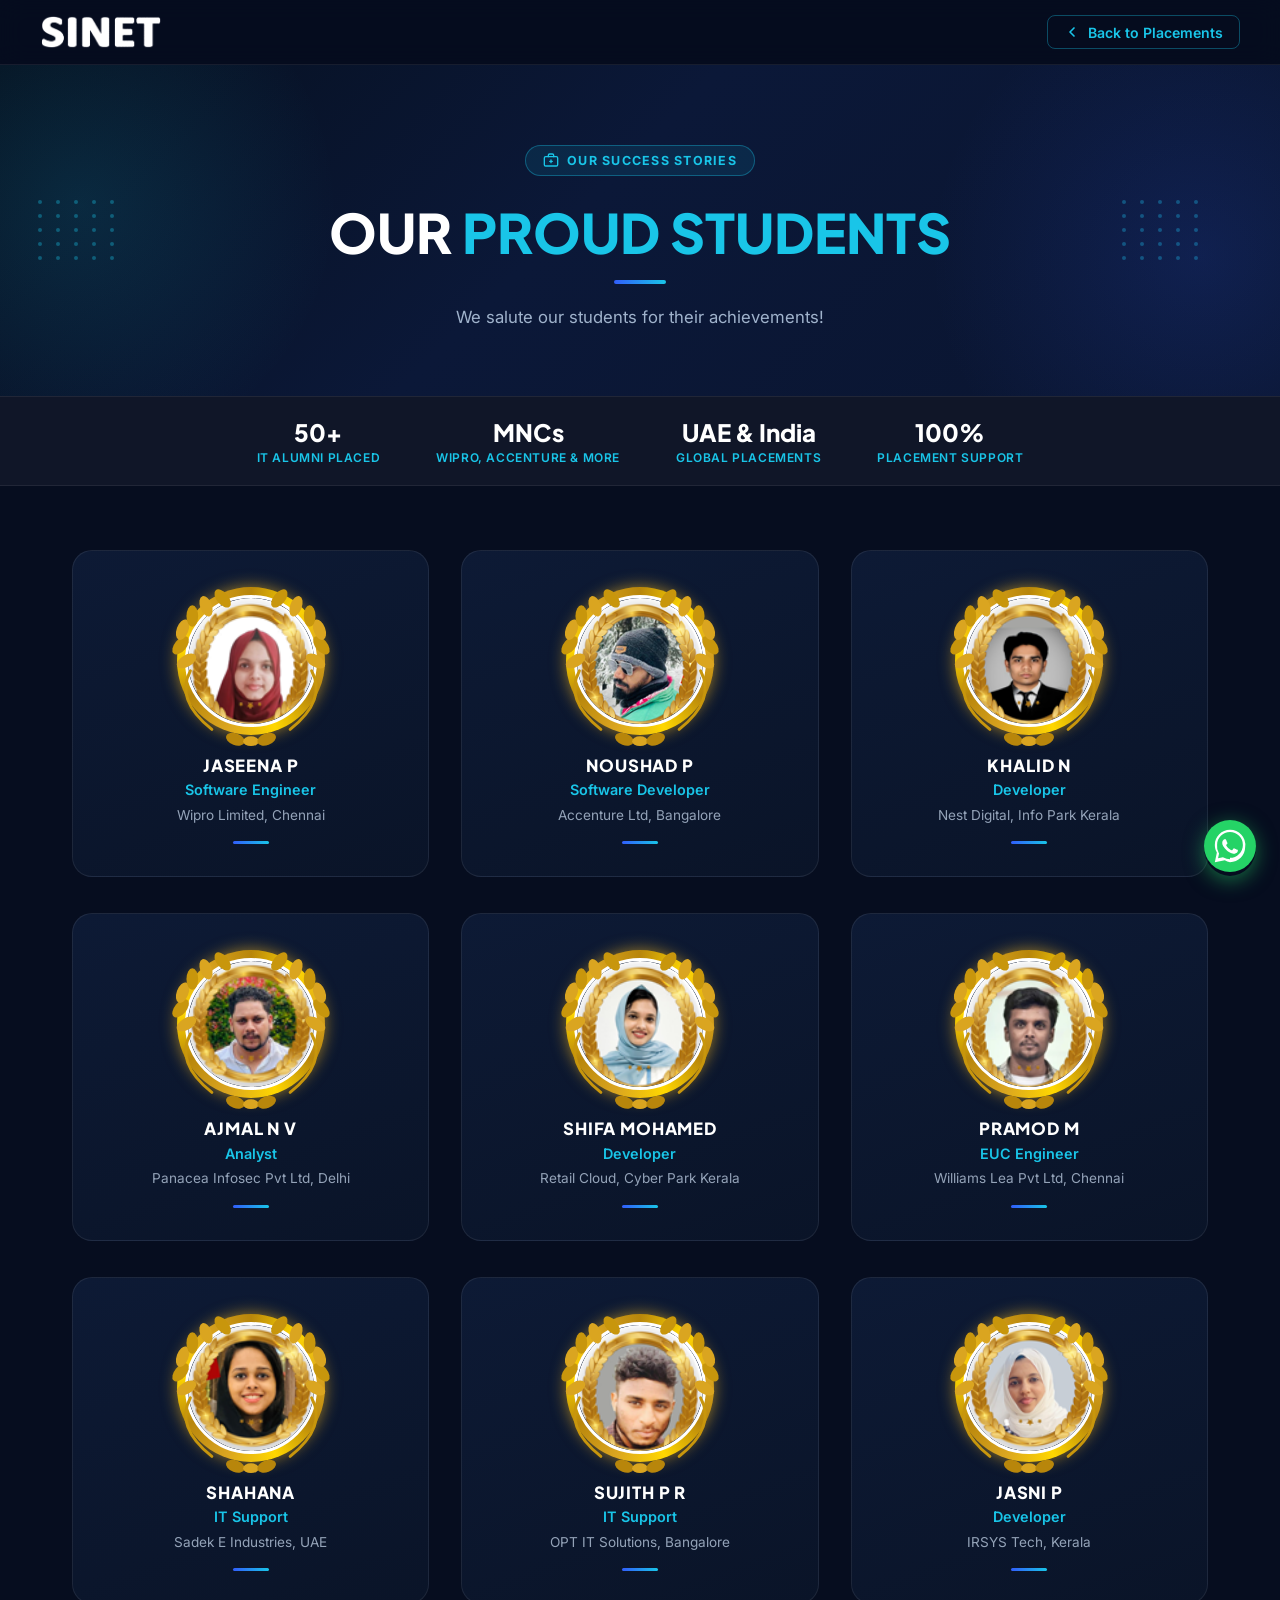
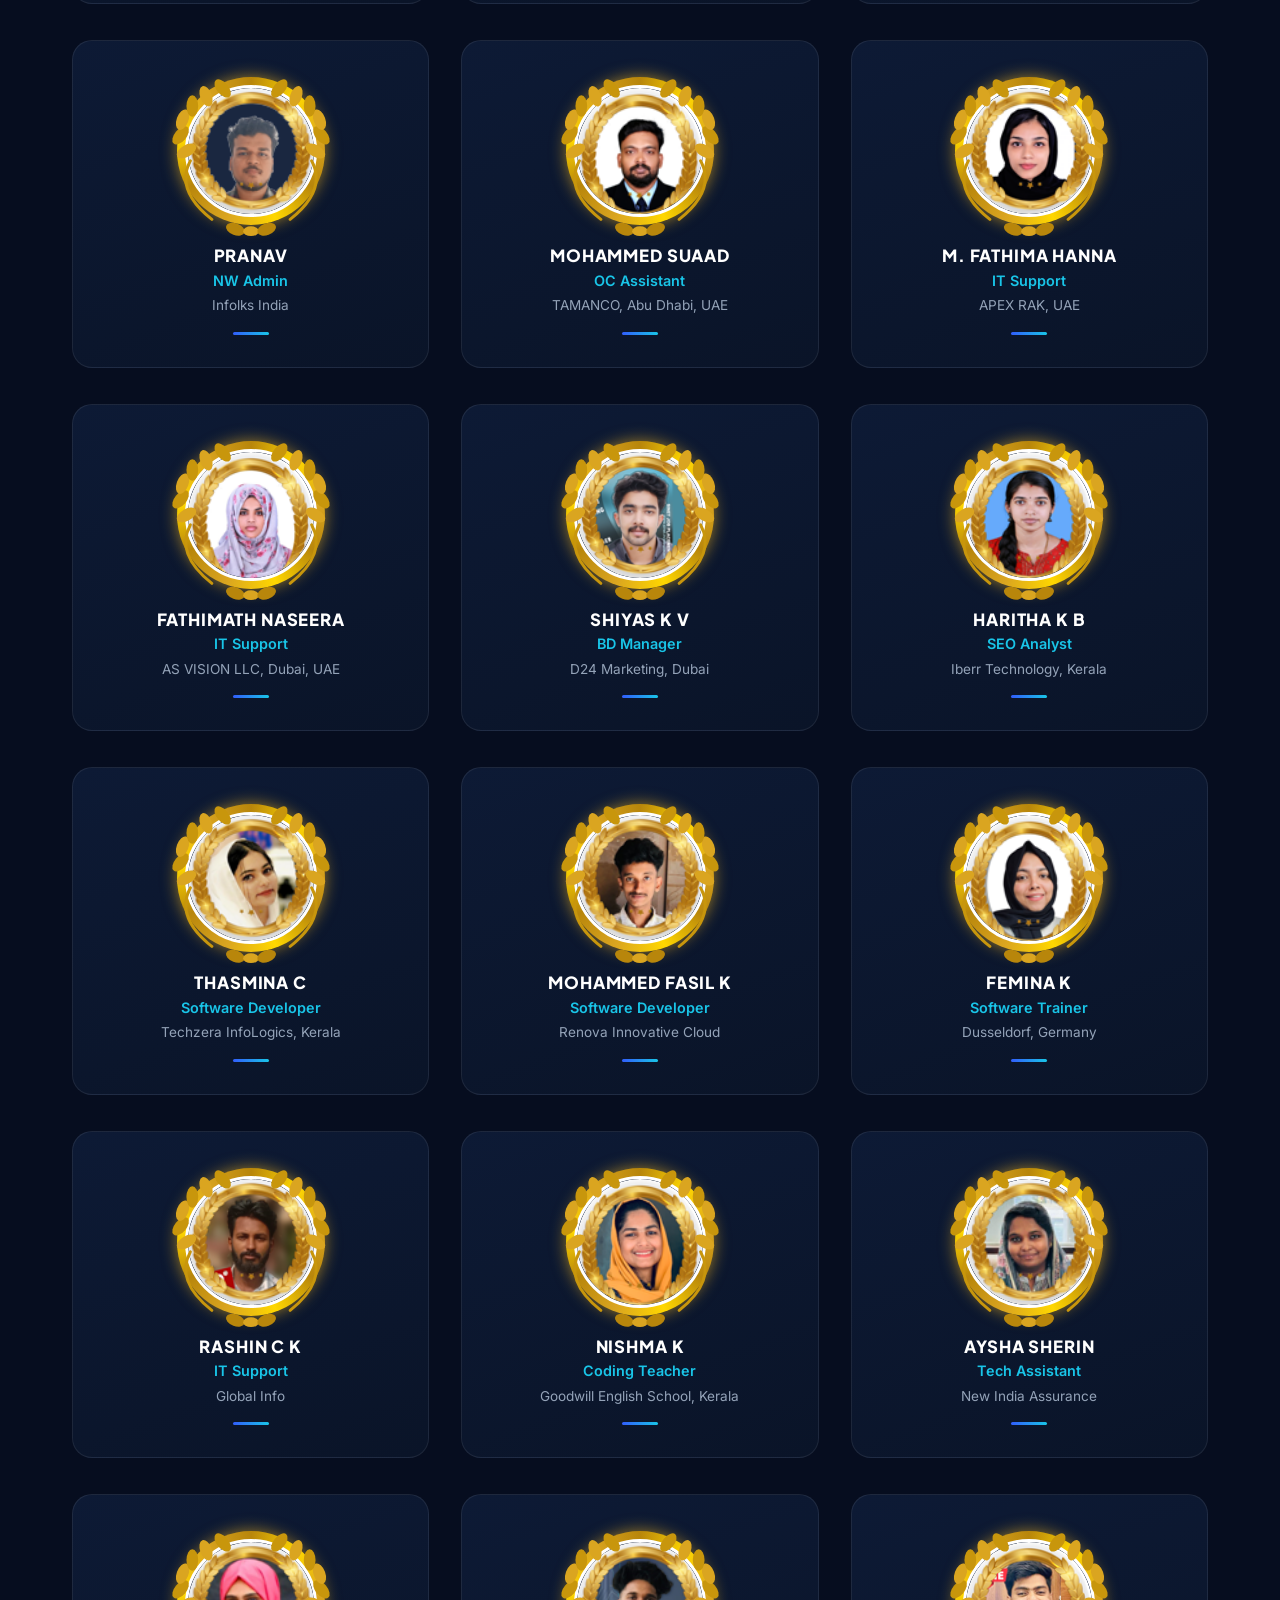
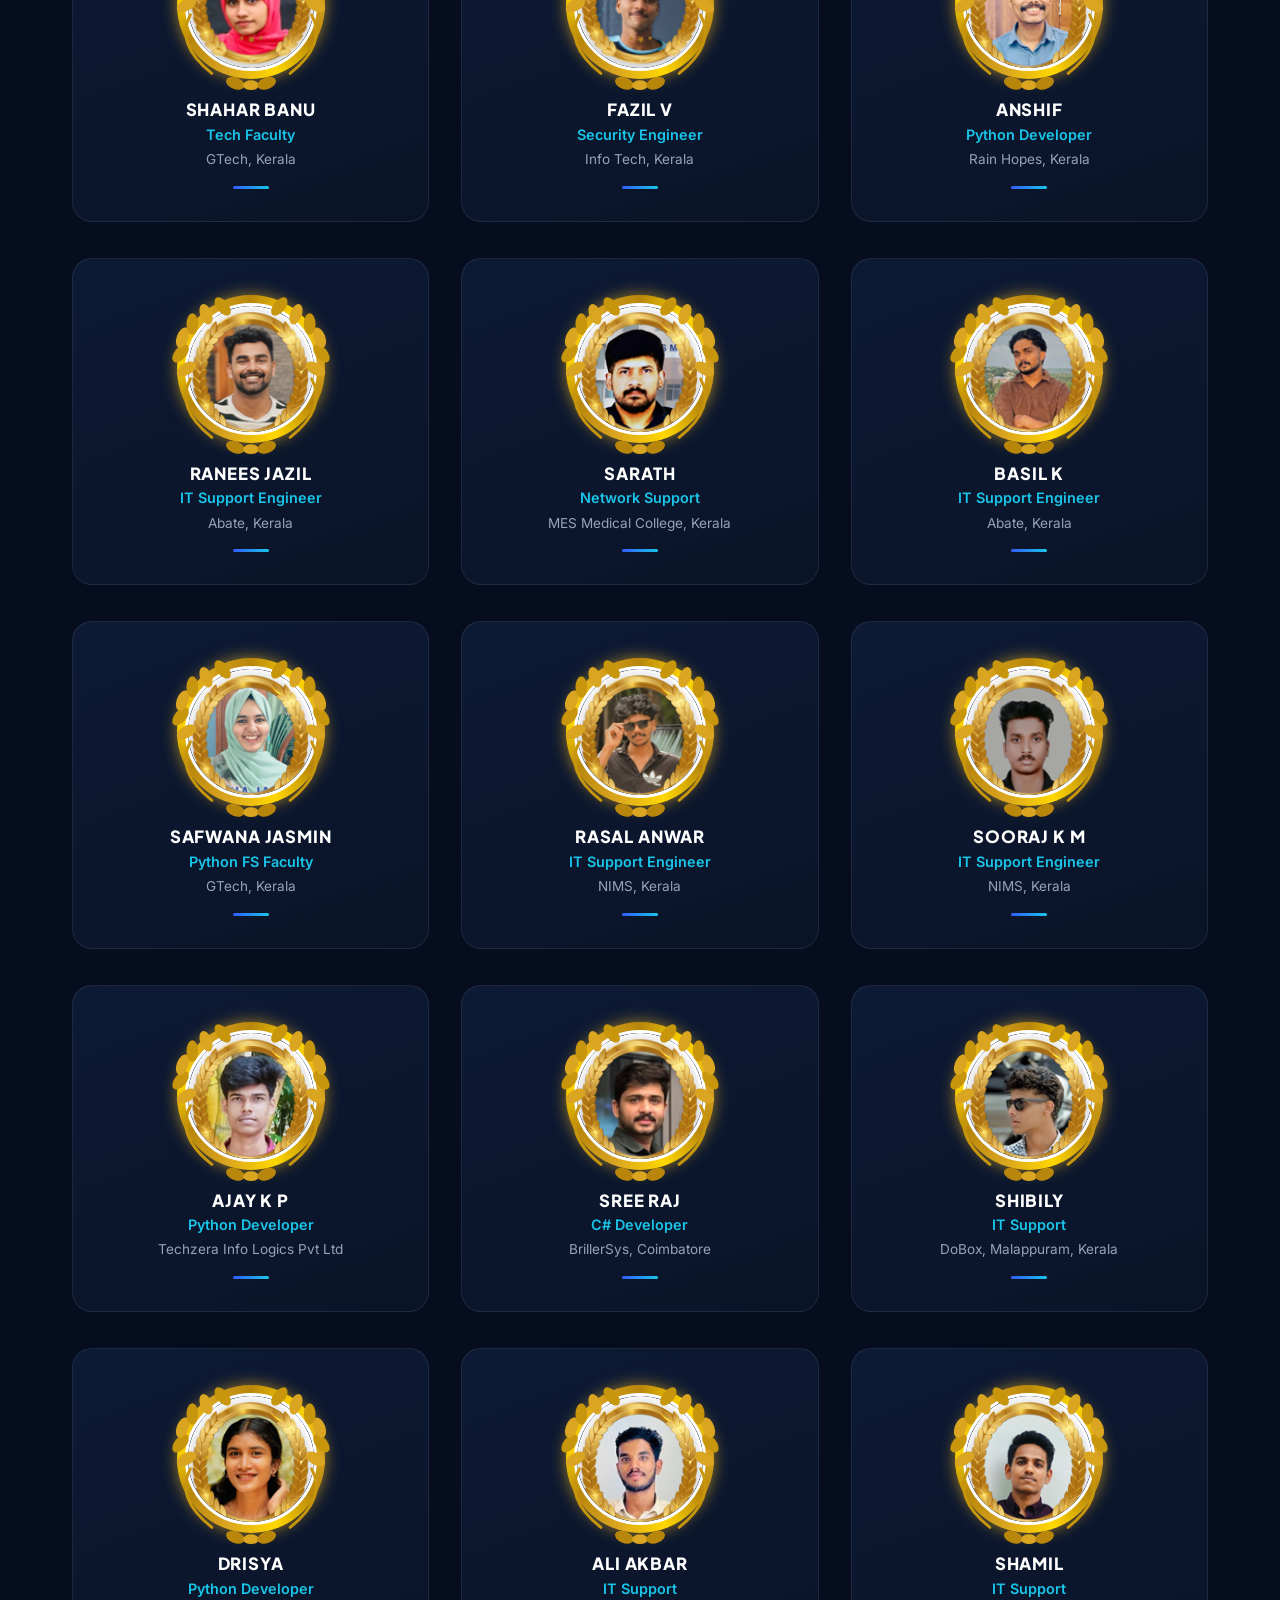
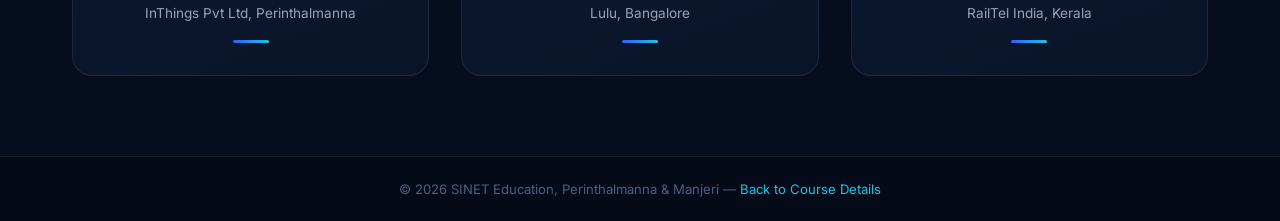
<file: it-students.html>
<!DOCTYPE html>
<html lang="en">
<head>
  <meta charset="UTF-8">
  <meta name="viewport" content="width=device-width, initial-scale=1.0">
  <title>Our Proud IT Students | SINET Education</title>
  <meta name="description" content="SINET Education IT placed students — Software Engineers, Developers, and IT Professionals placed across MNCs and top companies.">

  <!-- Google Fonts -->
  <link rel="preconnect" href="https://fonts.googleapis.com">
  <link rel="preconnect" href="https://fonts.gstatic.com" crossorigin>
  <link href="https://fonts.googleapis.com/css2?family=Inter:wght@300;400;500;600;700;800&family=Plus+Jakarta+Sans:wght@500;600;700;800&display=swap" rel="stylesheet">

  <style>
    /* ================================================================
       Reset & Base
    ================================================================ */
    *, *::before, *::after { box-sizing: border-box; margin: 0; padding: 0; }
    html { scroll-behavior: smooth; font-size: 16px; }
    body {
      font-family: 'Inter', -apple-system, BlinkMacSystemFont, 'Segoe UI', sans-serif;
      background: #060D1F;
      color: #FFFFFF;
      overflow-x: hidden;
      -webkit-font-smoothing: antialiased;
    }
    img { display: block; max-width: 100%; }
    a { text-decoration: none; color: inherit; }

    /* ================================================================
       Header / Nav
    ================================================================ */
    .site-header {
      position: sticky;
      top: 0;
      z-index: 100;
      background: rgba(6, 13, 31, 0.92);
      backdrop-filter: blur(12px);
      -webkit-backdrop-filter: blur(12px);
      border-bottom: 1px solid rgba(255,255,255,0.07);
      padding: 0 2rem;
    }
    .nav-inner {
      max-width: 1200px;
      margin: 0 auto;
      height: 64px;
      display: flex;
      align-items: center;
      justify-content: space-between;
      gap: 1rem;
    }
    .nav-brand img { height: 34px; width: auto; }
    .nav-back {
      display: inline-flex;
      align-items: center;
      gap: 0.5rem;
      font-size: 0.88rem;
      font-weight: 600;
      color: #19C5E8;
      padding: 0.45rem 1rem;
      border: 1px solid rgba(25,197,232,0.35);
      border-radius: 8px;
      transition: all 0.2s ease;
    }
    .nav-back:hover {
      background: rgba(25,197,232,0.1);
      border-color: #19C5E8;
    }

    /* ================================================================
       Hero Banner  — deep navy with geometric blobs
    ================================================================ */
    .hero-banner {
      position: relative;
      background: linear-gradient(135deg, #06101F 0%, #0B1838 45%, #0A1530 100%);
      padding: 5rem 2rem 4rem;
      text-align: center;
      overflow: hidden;
    }

    /* Left & right blob arcs */
    .hero-banner::before {
      content: '';
      position: absolute;
      top: -120px; left: -180px;
      width: 520px; height: 520px;
      border-radius: 50%;
      background: radial-gradient(circle, rgba(25,197,232,0.13) 0%, transparent 70%);
      pointer-events: none;
    }
    .hero-banner::after {
      content: '';
      position: absolute;
      bottom: -140px; right: -200px;
      width: 560px; height: 560px;
      border-radius: 50%;
      background: radial-gradient(circle, rgba(49,94,251,0.15) 0%, transparent 68%);
      pointer-events: none;
    }

    /* Dot grid pattern left & right (CSS only) */
    .dot-grid {
      position: absolute;
      top: 50%; transform: translateY(-50%);
      width: 120px;
      display: grid;
      grid-template-columns: repeat(5, 8px);
      gap: 10px;
      pointer-events: none;
      opacity: 0.35;
    }
    .dot-grid.left  { left: 3%; }
    .dot-grid.right { right: 3%; }
    .dot-grid span {
      width: 4px; height: 4px;
      border-radius: 50%;
      background: #19C5E8;
      display: block;
    }

    .hero-eyebrow {
      display: inline-flex;
      align-items: center;
      gap: 0.5rem;
      font-size: 0.78rem;
      font-weight: 700;
      letter-spacing: 0.1em;
      text-transform: uppercase;
      color: #19C5E8;
      background: rgba(25, 197, 232, 0.1);
      border: 1px solid rgba(25, 197, 232, 0.35);
      padding: 0.4rem 1.1rem;
      border-radius: 999px;
      margin-bottom: 1.5rem;
      position: relative;
      z-index: 1;
    }
    .hero-eyebrow svg { flex-shrink: 0; }

    .hero-title {
      font-family: 'Plus Jakarta Sans', sans-serif;
      font-size: clamp(2rem, 5vw, 3.4rem);
      font-weight: 800;
      line-height: 1.18;
      color: #FFFFFF;
      position: relative;
      z-index: 1;
      margin-bottom: 1rem;
    }
    .hero-title .accent { color: #19C5E8; }

    .hero-underline {
      width: 52px; height: 4px;
      background: linear-gradient(90deg, #315EFB, #19C5E8);
      border-radius: 2px;
      margin: 0 auto 1.25rem auto;
      position: relative;
      z-index: 1;
    }

    .hero-subtitle {
      font-size: 1.05rem;
      color: #A0B3CC;
      max-width: 520px;
      margin: 0 auto;
      line-height: 1.65;
      position: relative;
      z-index: 1;
    }

    /* Stats strip below hero */
    .stats-strip {
      background: rgba(255,255,255,0.04);
      border-top: 1px solid rgba(255,255,255,0.07);
      border-bottom: 1px solid rgba(255,255,255,0.07);
      padding: 1.25rem 2rem;
      display: flex;
      justify-content: center;
      gap: 3.5rem;
      flex-wrap: wrap;
      position: relative;
      z-index: 1;
    }
    .stat-item { text-align: center; }
    .stat-item .sn { font-family: 'Plus Jakarta Sans', sans-serif; font-size: 1.5rem; font-weight: 800; color: #FFFFFF; display: block; }
    .stat-item .sl { font-size: 0.75rem; font-weight: 600; color: #19C5E8; letter-spacing: 0.05em; text-transform: uppercase; display: block; margin-top: 0.2rem; }

    /* ================================================================
       Students Grid Section
    ================================================================ */
    .students-section {
      max-width: 1200px;
      margin: 0 auto;
      padding: 4rem 2rem 5rem;
    }

    .students-grid {
      display: grid;
      grid-template-columns: repeat(3, 1fr);
      gap: 2.25rem 2rem;
    }

    /* ================================================================
       Student Card
    ================================================================ */
    .student-card {
      display: flex;
      flex-direction: column;
      align-items: center;
      text-align: center;
      padding: 2.5rem 1.5rem 2rem;
      background: linear-gradient(160deg, #0D1A35 0%, #0A1428 100%);
      border: 1px solid rgba(255,255,255,0.08);
      border-radius: 20px;
      position: relative;
      transition: transform 0.35s cubic-bezier(0.16,1,0.3,1), box-shadow 0.35s ease, border-color 0.35s ease;
      overflow: hidden;
    }
    .student-card::before {
      content: '';
      position: absolute;
      top: 0; left: 0; right: 0;
      height: 3px;
      background: linear-gradient(90deg, transparent, #19C5E8, transparent);
      opacity: 0;
      transition: opacity 0.3s ease;
    }
    .student-card:hover {
      transform: translateY(-8px);
      box-shadow: 0 24px 56px rgba(25, 197, 232, 0.14), 0 4px 16px rgba(0,0,0,0.4);
      border-color: rgba(25,197,232,0.3);
    }
    .student-card:hover::before { opacity: 1; }

    /* --- Photo with gold laurel wreath --- */
    .student-photo-wrapper {
      position: relative;
      width: 140px;
      height: 140px;
      margin-bottom: 1.5rem;
      flex-shrink: 0;
    }

    /* Outer gold glow ring */
    .student-photo-wrapper::before {
      content: '';
      position: absolute;
      inset: -4px;
      border-radius: 50%;
      background: conic-gradient(
        #B8860B 0deg, #FFD700 40deg, #DAA520 80deg,
        #B8860B 120deg, #FFD700 160deg, #DAA520 200deg,
        #B8860B 240deg, #FFD700 280deg, #DAA520 320deg,
        #B8860B 360deg
      );
      z-index: 0;
      filter: drop-shadow(0 0 8px rgba(218, 165, 32, 0.7));
    }

    /* Photo circle */
    .student-photo {
      position: absolute;
      inset: 4px;
      width: calc(100% - 8px);
      height: calc(100% - 8px);
      border-radius: 50%;
      overflow: hidden;
      z-index: 1;
      border: 3px solid #FFFFFF;
      background: #1A2740;
    }
    .student-photo img {
      width: 100%;
      height: 100%;
      object-fit: cover;
      object-position: top center;
      border-radius: 50%;
    }

    /* Gold laurel wreath SVG positioned around photo */
    .laurel-wreath {
      position: absolute;
      inset: -18px;
      z-index: 2;
      pointer-events: none;
    }

    /* ----------------------------------------------------------------
       Card text
    ---------------------------------------------------------------- */
    .student-name {
      font-family: 'Plus Jakarta Sans', sans-serif;
      font-size: 1.05rem;
      font-weight: 800;
      letter-spacing: 0.05em;
      color: #FFFFFF;
      text-transform: uppercase;
      margin-bottom: 0.35rem;
    }

    .student-role {
      font-size: 0.9rem;
      font-weight: 600;
      color: #19C5E8;
      margin-bottom: 0.45rem;
    }

    .student-company {
      font-size: 0.85rem;
      color: #94A3B8;
      line-height: 1.45;
    }

    .card-divider {
      width: 36px;
      height: 3px;
      background: linear-gradient(90deg, #315EFB, #19C5E8);
      border-radius: 2px;
      margin: 1rem auto 0 auto;
    }

    /* ================================================================
       Footer strip
    ================================================================ */
    .page-footer {
      background: #040A17;
      border-top: 1px solid rgba(255,255,255,0.07);
      padding: 1.5rem 2rem;
      text-align: center;
      font-size: 0.82rem;
      color: #4A6080;
    }
    .page-footer a { color: #19C5E8; }

    /* WhatsApp float */
    .whatsapp-float-btn {
      position: fixed;
      bottom: 1.5rem;
      right: 1.5rem;
      z-index: 999;
      border-radius: 50%;
      box-shadow: 0 4px 20px rgba(37,211,102,0.5);
      transition: transform 0.25s ease;
    }
    .whatsapp-float-btn:hover { transform: scale(1.1); }

    /* ================================================================
       Responsive
    ================================================================ */
    @media (max-width: 960px) {
      .students-grid {
        grid-template-columns: repeat(2, 1fr);
        gap: 1.75rem 1.5rem;
      }
      .dot-grid { display: none; }
      .stats-strip {
        gap: 2rem 2.5rem;
      }
    }

    @media (max-width: 640px) {
      .site-header {
        padding: 0 1rem;
      }
      .nav-inner {
        height: 56px;
      }
      .nav-brand img {
        height: 28px;
      }
      .nav-back {
        font-size: 0.8rem;
        padding: 0.35rem 0.75rem;
      }
      .hero-banner {
        padding: 2.75rem 1rem 2.25rem;
      }
      .hero-eyebrow {
        font-size: 0.72rem;
        padding: 0.35rem 0.85rem;
        margin-bottom: 0.85rem;
      }
      .hero-title {
        font-size: clamp(1.65rem, 6.5vw, 2.25rem);
        margin-bottom: 0.65rem;
      }
      .hero-underline {
        margin-bottom: 0.85rem;
      }
      .hero-subtitle {
        font-size: 0.9rem;
        line-height: 1.5;
      }
      .stats-strip {
        display: grid;
        grid-template-columns: 1fr 1fr;
        gap: 1.15rem 0.75rem;
        padding: 1.15rem 1rem;
      }
      .stat-item .sn {
        font-size: 1.25rem;
      }
      .stat-item .sl {
        font-size: 0.68rem;
      }
      .students-section {
        padding: 2rem 0.75rem 3.5rem;
        max-width: 100%;
      }
      /* 2 student cards in 1 row on mobile */
      .students-grid {
        grid-template-columns: repeat(2, 1fr);
        gap: 0.85rem 0.75rem;
        width: 100%;
        max-width: 100%;
        margin: 0 auto;
      }
      .student-card {
        padding: 1.25rem 0.6rem 1rem;
        border-radius: 14px;
      }
      .student-photo-wrapper {
        width: clamp(75px, 22vw, 95px);
        height: clamp(75px, 22vw, 95px);
        margin-bottom: 0.75rem;
      }
      .laurel-wreath {
        inset: -12px;
      }
      .student-name {
        font-size: clamp(0.78rem, 2.5vw, 0.88rem);
        font-weight: 800;
        letter-spacing: 0.02em;
        margin-bottom: 0.2rem;
        line-height: 1.25;
        word-break: break-word;
      }
      .student-role {
        font-size: clamp(0.7rem, 2.2vw, 0.78rem);
        font-weight: 600;
        margin-bottom: 0.25rem;
        line-height: 1.3;
      }
      .student-company {
        font-size: clamp(0.65rem, 2vw, 0.72rem);
        line-height: 1.35;
        color: #94A3B8;
        word-break: break-word;
      }
      .card-divider {
        width: 24px;
        height: 2px;
        margin: 0.6rem auto 0 auto;
      }
      .whatsapp-float-btn {
        bottom: 1rem;
        right: 1rem;
      }
      .whatsapp-float-btn svg {
        width: 46px;
        height: 46px;
      }
    }

    @media (max-width: 360px) {
      .hero-title {
        font-size: 1.5rem;
      }
      .stats-strip {
        gap: 0.85rem 0.5rem;
        padding: 0.85rem 0.5rem;
      }
      .stat-item .sn {
        font-size: 1.1rem;
      }
      .stat-item .sl {
        font-size: 0.62rem;
      }
      .students-section {
        padding: 1.5rem 0.5rem 3rem;
      }
      .students-grid {
        gap: 0.65rem 0.5rem;
      }
      .student-card {
        padding: 1rem 0.45rem 0.85rem;
        border-radius: 12px;
      }
      .student-photo-wrapper {
        width: 70px;
        height: 70px;
        margin-bottom: 0.6rem;
      }
      .laurel-wreath {
        inset: -9px;
      }
      .student-name {
        font-size: 0.74rem;
      }
      .student-role {
        font-size: 0.68rem;
      }
      .student-company {
        font-size: 0.62rem;
      }
    }
  </style>
</head>
<body>

  <!-- ============================================================
       Header / Navigation
  ============================================================ -->
  <header class="site-header">
    <div class="nav-inner">
      <a href="course-details.html" class="nav-brand" aria-label="SINET Education Homepage">
        <img src="images/sinet-white.png" alt="SINET Education">
      </a>
      <a href="course-details.html#employed-students" class="nav-back">
        <svg width="16" height="16" viewBox="0 0 24 24" fill="none" stroke="currentColor" stroke-width="2.5" stroke-linecap="round" stroke-linejoin="round"><polyline points="15 18 9 12 15 6"></polyline></svg>
        Back to Placements
      </a>
    </div>
  </header>

  <!-- ============================================================
       Hero Banner
  ============================================================ -->
  <section class="hero-banner">

    <!-- Dot grids -->
    <div class="dot-grid left" aria-hidden="true">
      <span></span><span></span><span></span><span></span><span></span>
      <span></span><span></span><span></span><span></span><span></span>
      <span></span><span></span><span></span><span></span><span></span>
      <span></span><span></span><span></span><span></span><span></span>
      <span></span><span></span><span></span><span></span><span></span>
    </div>
    <div class="dot-grid right" aria-hidden="true">
      <span></span><span></span><span></span><span></span><span></span>
      <span></span><span></span><span></span><span></span><span></span>
      <span></span><span></span><span></span><span></span><span></span>
      <span></span><span></span><span></span><span></span><span></span>
      <span></span><span></span><span></span><span></span><span></span>
    </div>

    <!-- Eyebrow pill -->
    <div class="hero-eyebrow">
      <svg width="16" height="16" viewBox="0 0 24 24" fill="none" stroke="currentColor" stroke-width="2" stroke-linecap="round" stroke-linejoin="round"><rect x="2" y="7" width="20" height="14" rx="2"/><path d="M16 7V5a2 2 0 0 0-2-2h-4a2 2 0 0 0-2 2v2"/><line x1="12" y1="12" x2="12" y2="16"/><line x1="10" y1="14" x2="14" y2="14"/></svg>
      OUR SUCCESS STORIES
    </div>

    <!-- Title -->
    <h1 class="hero-title">OUR <span class="accent">PROUD STUDENTS</span></h1>
    <div class="hero-underline"></div>
    <p class="hero-subtitle">We salute our students for their achievements!</p>

  </section>

  <!-- Stats Strip -->
  <div class="stats-strip">
    <div class="stat-item">
      <span class="sn">50+</span>
      <span class="sl">IT Alumni Placed</span>
    </div>
    <div class="stat-item">
      <span class="sn">MNCs</span>
      <span class="sl">Wipro, Accenture &amp; More</span>
    </div>
    <div class="stat-item">
      <span class="sn">UAE &amp; India</span>
      <span class="sl">Global Placements</span>
    </div>
    <div class="stat-item">
      <span class="sn">100%</span>
      <span class="sl">Placement Support</span>
    </div>
  </div>

  <!-- ============================================================
       Students Grid
  ============================================================ -->
  <main class="students-section">
    <div class="students-grid">

      <!-- Inline SVG laurel wreath reused via symbol -->
      <svg style="display:none" xmlns="http://www.w3.org/2000/svg">
        <symbol id="laurel" viewBox="0 0 180 180">
          <!-- Simplified gold laurel wreath drawn with arcs -->
          <g fill="none" stroke-linecap="round">
            <!-- Left branch leaves -->
            <ellipse cx="24" cy="90"  rx="11" ry="6" fill="#DAA520" transform="rotate(-30 24 90)"/>
            <ellipse cx="18" cy="74"  rx="11" ry="6" fill="#C8960C" transform="rotate(-50 18 74)"/>
            <ellipse cx="20" cy="58"  rx="11" ry="6" fill="#DAA520" transform="rotate(-70 20 58)"/>
            <ellipse cx="30" cy="44"  rx="11" ry="6" fill="#C8960C" transform="rotate(-90 30 44)"/>
            <ellipse cx="44" cy="34"  rx="11" ry="6" fill="#DAA520" transform="rotate(-110 44 34)"/>
            <ellipse cx="61" cy="26"  rx="11" ry="6" fill="#C8960C" transform="rotate(-130 61 26)"/>
            <!-- Right branch leaves -->
            <ellipse cx="156" cy="90"  rx="11" ry="6" fill="#DAA520" transform="rotate(30 156 90)"/>
            <ellipse cx="162" cy="74"  rx="11" ry="6" fill="#C8960C" transform="rotate(50 162 74)"/>
            <ellipse cx="160" cy="58"  rx="11" ry="6" fill="#DAA520" transform="rotate(70 160 58)"/>
            <ellipse cx="150" cy="44"  rx="11" ry="6" fill="#C8960C" transform="rotate(90 150 44)"/>
            <ellipse cx="136" cy="34"  rx="11" ry="6" fill="#DAA520" transform="rotate(110 136 34)"/>
            <ellipse cx="119" cy="26"  rx="11" ry="6" fill="#C8960C" transform="rotate(130 119 26)"/>
            <!-- Bottom bow knot -->
            <ellipse cx="74"  cy="170" rx="10" ry="6" fill="#B8860B" transform="rotate(20 74 170)"/>
            <ellipse cx="90"  cy="172" rx="8"  ry="5" fill="#DAA520"/>
            <ellipse cx="106" cy="170" rx="10" ry="6" fill="#B8860B" transform="rotate(-20 106 170)"/>
            <!-- Stem arcs -->
            <path d="M28 100 Q12 130 50 160" stroke="#C8960C" stroke-width="3" fill="none"/>
            <path d="M152 100 Q168 130 130 160" stroke="#C8960C" stroke-width="3" fill="none"/>
          </g>
        </symbol>
      </svg>

      <!-- ── STUDENT 1 – Jaseena P ── -->
      <article class="student-card">
        <div class="student-photo-wrapper">
          <div class="student-photo">
            <img src="images/sinet-placed-at-Wipro-Ltd-Chennai-Jaseena.png" alt="Jaseena P – Wipro" loading="lazy">
          </div>
          <svg class="laurel-wreath" viewBox="0 0 180 180" aria-hidden="true"><use href="#laurel"/></svg>
        </div>
        <h3 class="student-name">Jaseena P</h3>
        <p class="student-role">Software Engineer</p>
        <p class="student-company">Wipro Limited, Chennai</p>
        <div class="card-divider"></div>
      </article>

      <!-- ── STUDENT 2 – Noushad P ── -->
      <article class="student-card">
        <div class="student-photo-wrapper">
          <div class="student-photo">
            <img src="images/sinet-placed-Accenture-Bangalore-Noushad.png" alt="Noushad P – Accenture" loading="lazy">
          </div>
          <svg class="laurel-wreath" viewBox="0 0 180 180" aria-hidden="true"><use href="#laurel"/></svg>
        </div>
        <h3 class="student-name">Noushad P</h3>
        <p class="student-role">Software Developer</p>
        <p class="student-company">Accenture Ltd, Bangalore</p>
        <div class="card-divider"></div>
      </article>

      <!-- ── STUDENT 3 – Khalid N ── -->
      <article class="student-card">
        <div class="student-photo-wrapper">
          <div class="student-photo">
            <img src="images/sinet-placed-at-Nest-Digital-Info Park-Kerala-Khalid.png" alt="Khalid N – Nest Digital" loading="lazy">
          </div>
          <svg class="laurel-wreath" viewBox="0 0 180 180" aria-hidden="true"><use href="#laurel"/></svg>
        </div>
        <h3 class="student-name">Khalid N</h3>
        <p class="student-role">Developer</p>
        <p class="student-company">Nest Digital, Info Park Kerala</p>
        <div class="card-divider"></div>
      </article>

      <!-- ── STUDENT 4 – Ajmal N V ── -->
      <article class="student-card">
        <div class="student-photo-wrapper">
          <div class="student-photo">
            <img src="images/sinet-placed-at-Panacea-Infosec-Delhi-Muhammed-Ajmal-N.png" alt="Ajmal N V – Panacea Infosec" loading="lazy">
          </div>
          <svg class="laurel-wreath" viewBox="0 0 180 180" aria-hidden="true"><use href="#laurel"/></svg>
        </div>
        <h3 class="student-name">Ajmal N V</h3>
        <p class="student-role">Analyst</p>
        <p class="student-company">Panacea Infosec Pvt Ltd, Delhi</p>
        <div class="card-divider"></div>
      </article>

      <!-- ── STUDENT 5 – Shifa Mohamed ── -->
      <article class="student-card">
        <div class="student-photo-wrapper">
          <div class="student-photo">
            <img src="images/sinet-placed-at-Retail-Cloud-Cyber-Park-Kerala-Shifa-Muhammed.png" alt="Shifa Mohamed – Retail Cloud" loading="lazy">
          </div>
          <svg class="laurel-wreath" viewBox="0 0 180 180" aria-hidden="true"><use href="#laurel"/></svg>
        </div>
        <h3 class="student-name">Shifa Mohamed</h3>
        <p class="student-role">Developer</p>
        <p class="student-company">Retail Cloud, Cyber Park Kerala</p>
        <div class="card-divider"></div>
      </article>

      <!-- ── STUDENT 6 – Pramod M ── -->
      <article class="student-card">
        <div class="student-photo-wrapper">
          <div class="student-photo">
            <img src="images/sinet-placed-at-Williams-Lea-India-Pvt-Ltd-Chennai-Pramod.png" alt="Pramod M – Williams Lea" loading="lazy">
          </div>
          <svg class="laurel-wreath" viewBox="0 0 180 180" aria-hidden="true"><use href="#laurel"/></svg>
        </div>
        <h3 class="student-name">Pramod M</h3>
        <p class="student-role">EUC Engineer</p>
        <p class="student-company">Williams Lea Pvt Ltd, Chennai</p>
        <div class="card-divider"></div>
      </article>

      <!-- ── STUDENT 7 – Shahana ── -->
      <article class="student-card">
        <div class="student-photo-wrapper">
          <div class="student-photo">
            <img src="images/sinet-placed-Sadek-Elsevedy-industries-UAE-Shahana.png" alt="Shahana – Sadek Elsevedy" loading="lazy">
          </div>
          <svg class="laurel-wreath" viewBox="0 0 180 180" aria-hidden="true"><use href="#laurel"/></svg>
        </div>
        <h3 class="student-name">Shahana</h3>
        <p class="student-role">IT Support</p>
        <p class="student-company">Sadek E Industries, UAE</p>
        <div class="card-divider"></div>
      </article>

      <!-- ── STUDENT 8 – Sujith P R ── -->
      <article class="student-card">
        <div class="student-photo-wrapper">
          <div class="student-photo">
            <img src="images/sinet-placed-at-OPT-IT-Solutions-Bangalore-Sujith.png" alt="Sujith P R – OPT IT Solutions" loading="lazy">
          </div>
          <svg class="laurel-wreath" viewBox="0 0 180 180" aria-hidden="true"><use href="#laurel"/></svg>
        </div>
        <h3 class="student-name">Sujith P R</h3>
        <p class="student-role">IT Support</p>
        <p class="student-company">OPT IT Solutions, Bangalore</p>
        <div class="card-divider"></div>
      </article>

      <!-- ── STUDENT 9 – Jasni P ── -->
      <article class="student-card">
        <div class="student-photo-wrapper">
          <div class="student-photo">
            <img src="images/sinet-placed-at-irsys-softwrae-Jasni-p.png" alt="Jasni P – IRSYS Tech" loading="lazy">
          </div>
          <svg class="laurel-wreath" viewBox="0 0 180 180" aria-hidden="true"><use href="#laurel"/></svg>
        </div>
        <h3 class="student-name">Jasni P</h3>
        <p class="student-role">Developer</p>
        <p class="student-company">IRSYS Tech, Kerala</p>
        <div class="card-divider"></div>
      </article>

      <!-- ── STUDENT 10 – Pranav ── -->
      <article class="student-card">
        <div class="student-photo-wrapper">
          <div class="student-photo">
            <img src="images/sinet-placed-at-Infolks-pvt-limited-Pranav.png" alt="Pranav – Infolks India" loading="lazy">
          </div>
          <svg class="laurel-wreath" viewBox="0 0 180 180" aria-hidden="true"><use href="#laurel"/></svg>
        </div>
        <h3 class="student-name">Pranav</h3>
        <p class="student-role">NW Admin</p>
        <p class="student-company">Infolks India</p>
        <div class="card-divider"></div>
      </article>

      <!-- ── STUDENT 11 – Mohammed Suaad ── -->
      <article class="student-card">
        <div class="student-photo-wrapper">
          <div class="student-photo">
            <img src="images/sinet-placed-at-AMANCO-Abu-Dhabi-UAE-Suaad.png" alt="Mohammed Suaad – TAMANCO UAE" loading="lazy">
          </div>
          <svg class="laurel-wreath" viewBox="0 0 180 180" aria-hidden="true"><use href="#laurel"/></svg>
        </div>
        <h3 class="student-name">Mohammed Suaad</h3>
        <p class="student-role">OC Assistant</p>
        <p class="student-company">TAMANCO, Abu Dhabi, UAE</p>
        <div class="card-divider"></div>
      </article>

      <!-- ── STUDENT 12 – M. Fathima Hanna ── -->
      <article class="student-card">
        <div class="student-photo-wrapper">
          <div class="student-photo">
            <img src="images/sinet-placed-at-Apex-uae-Fathima-Hanna.png" alt="Fathima Hanna – APEX RAK UAE" loading="lazy">
          </div>
          <svg class="laurel-wreath" viewBox="0 0 180 180" aria-hidden="true"><use href="#laurel"/></svg>
        </div>
        <h3 class="student-name">M. Fathima Hanna</h3>
        <p class="student-role">IT Support</p>
        <p class="student-company">APEX RAK, UAE</p>
        <div class="card-divider"></div>
      </article>

      <!-- ── STUDENT 13 – Fathimath Naseera ── -->
      <article class="student-card">
        <div class="student-photo-wrapper">
          <div class="student-photo">
            <img src="images/sinet-placed-at-AS-VISION-LLC-Dubai-UAE-Fathimath-Naseera.png" alt="Fathimath Naseera – AS Vision Dubai" loading="lazy">
          </div>
          <svg class="laurel-wreath" viewBox="0 0 180 180" aria-hidden="true"><use href="#laurel"/></svg>
        </div>
        <h3 class="student-name">Fathimath Naseera</h3>
        <p class="student-role">IT Support</p>
        <p class="student-company">AS VISION LLC, Dubai, UAE</p>
        <div class="card-divider"></div>
      </article>

      <!-- ── STUDENT 14 – Shiyas K V ── -->
      <article class="student-card">
        <div class="student-photo-wrapper">
          <div class="student-photo">
            <img src="images/sinet-placed-at-D24-Dubai-uae-Mohammed-Shiyas-KV.png" alt="Shiyas KV – D24 Marketing Dubai" loading="lazy">
          </div>
          <svg class="laurel-wreath" viewBox="0 0 180 180" aria-hidden="true"><use href="#laurel"/></svg>
        </div>
        <h3 class="student-name">Shiyas K V</h3>
        <p class="student-role">BD Manager</p>
        <p class="student-company">D24 Marketing, Dubai</p>
        <div class="card-divider"></div>
      </article>

      <!-- ── STUDENT 15 – Haritha K B ── -->
      <article class="student-card">
        <div class="student-photo-wrapper">
          <div class="student-photo">
            <img src="images/sinet-placed-at-Iberr-Technology-Kerala-Haritha.png" alt="Haritha KB – Iberr Technology" loading="lazy">
          </div>
          <svg class="laurel-wreath" viewBox="0 0 180 180" aria-hidden="true"><use href="#laurel"/></svg>
        </div>
        <h3 class="student-name">Haritha K B</h3>
        <p class="student-role">SEO Analyst</p>
        <p class="student-company">Iberr Technology, Kerala</p>
        <div class="card-divider"></div>
      </article>

      <!-- ── STUDENT 16 – Thasmina C ── -->
      <article class="student-card">
        <div class="student-photo-wrapper">
          <div class="student-photo">
            <img src="images/sinet-placed-at-Techzera-infologics-Thasmina-C.png" alt="Thasmina C – Techzera InfoLogics" loading="lazy">
          </div>
          <svg class="laurel-wreath" viewBox="0 0 180 180" aria-hidden="true"><use href="#laurel"/></svg>
        </div>
        <h3 class="student-name">Thasmina C</h3>
        <p class="student-role">Software Developer</p>
        <p class="student-company">Techzera InfoLogics, Kerala</p>
        <div class="card-divider"></div>
      </article>

      <!-- ── STUDENT 17 – Mohammed Fasil K ── -->
      <article class="student-card">
        <div class="student-photo-wrapper">
          <div class="student-photo">
            <img src="images/sinet-placed-ar-Renova-innovative-cloud-Mohammed-fasil-k.png" alt="Mohammed Fasil K – Renova Cloud" loading="lazy">
          </div>
          <svg class="laurel-wreath" viewBox="0 0 180 180" aria-hidden="true"><use href="#laurel"/></svg>
        </div>
        <h3 class="student-name">Mohammed Fasil K</h3>
        <p class="student-role">Software Developer</p>
        <p class="student-company">Renova Innovative Cloud</p>
        <div class="card-divider"></div>
      </article>

      <!-- ── STUDENT 18 – Femina K ── -->
      <article class="student-card">
        <div class="student-photo-wrapper">
          <div class="student-photo">
            <img src="images/sinet-placed-at-Dusseldorf-Germany-Femina.png" alt="Femina K – Dusseldorf Germany" loading="lazy">
          </div>
          <svg class="laurel-wreath" viewBox="0 0 180 180" aria-hidden="true"><use href="#laurel"/></svg>
        </div>
        <h3 class="student-name">Femina K</h3>
        <p class="student-role">Software Trainer</p>
        <p class="student-company">Dusseldorf, Germany</p>
        <div class="card-divider"></div>
      </article>

      <!-- ── STUDENT 19 – Rashin C K ── -->
      <article class="student-card">
        <div class="student-photo-wrapper">
          <div class="student-photo">
            <img src="images/sinet-placed-Global-info-Rashin-CK.png" alt="Rashin CK – Global Info" loading="lazy">
          </div>
          <svg class="laurel-wreath" viewBox="0 0 180 180" aria-hidden="true"><use href="#laurel"/></svg>
        </div>
        <h3 class="student-name">Rashin C K</h3>
        <p class="student-role">IT Support</p>
        <p class="student-company">Global Info</p>
        <div class="card-divider"></div>
      </article>

      <!-- ── STUDENT 20 – Nishma K ── -->
      <article class="student-card">
        <div class="student-photo-wrapper">
          <div class="student-photo">
            <img src="images/sinet-placed-at-Goodwill-English-School-Kerala-Nishma.png" alt="Nishma K – Goodwill English School" loading="lazy">
          </div>
          <svg class="laurel-wreath" viewBox="0 0 180 180" aria-hidden="true"><use href="#laurel"/></svg>
        </div>
        <h3 class="student-name">Nishma K</h3>
        <p class="student-role">Coding Teacher</p>
        <p class="student-company">Goodwill English School, Kerala</p>
        <div class="card-divider"></div>
      </article>

      <!-- ── STUDENT 21 – Aysha Sherin ── -->
      <article class="student-card">
        <div class="student-photo-wrapper">
          <div class="student-photo">
            <img src="images/sinet-placed-New-India-Assurance-Aysha-Sherin.png" alt="Aysha Sherin – New India Assurance" loading="lazy">
          </div>
          <svg class="laurel-wreath" viewBox="0 0 180 180" aria-hidden="true"><use href="#laurel"/></svg>
        </div>
        <h3 class="student-name">Aysha Sherin</h3>
        <p class="student-role">Tech Assistant</p>
        <p class="student-company">New India Assurance</p>
        <div class="card-divider"></div>
      </article>

      <!-- ── STUDENT 22 – Shahar Banu ── -->
      <article class="student-card">
        <div class="student-photo-wrapper">
          <div class="student-photo">
            <img src="images/sinet-placed-at-GTec-Shahar-Banu.png" alt="Shahar Banu – GTech Kerala" loading="lazy">
          </div>
          <svg class="laurel-wreath" viewBox="0 0 180 180" aria-hidden="true"><use href="#laurel"/></svg>
        </div>
        <h3 class="student-name">Shahar Banu</h3>
        <p class="student-role">Tech Faculty</p>
        <p class="student-company">GTech, Kerala</p>
        <div class="card-divider"></div>
      </article>

      <!-- ── STUDENT 23 – Fazil V ── -->
      <article class="student-card">
        <div class="student-photo-wrapper">
          <div class="student-photo">
            <img src="images/sinet-placed-at-Infotech-India-Muhammed-fazil-v.png" alt="Fazil V – Info Tech Kerala" loading="lazy">
          </div>
          <svg class="laurel-wreath" viewBox="0 0 180 180" aria-hidden="true"><use href="#laurel"/></svg>
        </div>
        <h3 class="student-name">Fazil V</h3>
        <p class="student-role">Security Engineer</p>
        <p class="student-company">Info Tech, Kerala</p>
        <div class="card-divider"></div>
      </article>

      <!-- ── STUDENT 24 – Anshif ── -->
      <article class="student-card">
        <div class="student-photo-wrapper">
          <div class="student-photo">
            <img src="images/sinet-placed-Python-Developer-at-Rainhope-Mohammed-Anshif.png" alt="Anshif – Rain Hopes Kerala" loading="lazy">
          </div>
          <svg class="laurel-wreath" viewBox="0 0 180 180" aria-hidden="true"><use href="#laurel"/></svg>
        </div>
        <h3 class="student-name">Anshif</h3>
        <p class="student-role">Python Developer</p>
        <p class="student-company">Rain Hopes, Kerala</p>
        <div class="card-divider"></div>
      </article>

      <!-- ── STUDENT 25 – Ranees Jazil ── -->
      <article class="student-card">
        <div class="student-photo-wrapper">
          <div class="student-photo">
            <img src="images/sinet-placed-Network-Engineer-at-Abate-Hospital-Ranees-Jasil.png" alt="Ranees Jazil – Abate Hospital" loading="lazy">
          </div>
          <svg class="laurel-wreath" viewBox="0 0 180 180" aria-hidden="true"><use href="#laurel"/></svg>
        </div>
        <h3 class="student-name">Ranees Jazil</h3>
        <p class="student-role">IT Support Engineer</p>
        <p class="student-company">Abate, Kerala</p>
        <div class="card-divider"></div>
      </article>

      <!-- ── STUDENT 26 – Sarath ── -->
      <article class="student-card">
        <div class="student-photo-wrapper">
          <div class="student-photo">
            <img src="images/sinet-placed-IT-Engineer-at-MES-Medical-Collge-Sarath.png" alt="Sarath – MES Medical College" loading="lazy">
          </div>
          <svg class="laurel-wreath" viewBox="0 0 180 180" aria-hidden="true"><use href="#laurel"/></svg>
        </div>
        <h3 class="student-name">Sarath</h3>
        <p class="student-role">Network Support</p>
        <p class="student-company">MES Medical College, Kerala</p>
        <div class="card-divider"></div>
      </article>

      <!-- ── STUDENT 27 – Basil K ── -->
      <article class="student-card">
        <div class="student-photo-wrapper">
          <div class="student-photo">
            <img src="images/sinet-placed-IT-Support-Engineer-at-Abate-Hospital-Basil-K.png" alt="Basil K – Abate Hospital" loading="lazy">
          </div>
          <svg class="laurel-wreath" viewBox="0 0 180 180" aria-hidden="true"><use href="#laurel"/></svg>
        </div>
        <h3 class="student-name">Basil K</h3>
        <p class="student-role">IT Support Engineer</p>
        <p class="student-company">Abate, Kerala</p>
        <div class="card-divider"></div>
      </article>

      <!-- ── STUDENT 28 – Safwana Jasmin ── -->
      <article class="student-card">
        <div class="student-photo-wrapper">
          <div class="student-photo">
            <img src="images/sinet-placed-Python-Full-stack-trainer-at-gtec-safwana-jasmin.png" alt="Safwana Jasmin – GTech" loading="lazy">
          </div>
          <svg class="laurel-wreath" viewBox="0 0 180 180" aria-hidden="true"><use href="#laurel"/></svg>
        </div>
        <h3 class="student-name">Safwana Jasmin</h3>
        <p class="student-role">Python FS Faculty</p>
        <p class="student-company">GTech, Kerala</p>
        <div class="card-divider"></div>
      </article>

      <!-- ── STUDENT 29 – Rasal Anwar ── -->
      <article class="student-card">
        <div class="student-photo-wrapper">
          <div class="student-photo">
            <img src="images/sinet-placed-IT-support-NIMS-hospital-Rasal.png" alt="Rasal Anwar – NIMS Kerala" loading="lazy">
          </div>
          <svg class="laurel-wreath" viewBox="0 0 180 180" aria-hidden="true"><use href="#laurel"/></svg>
        </div>
        <h3 class="student-name">Rasal Anwar</h3>
        <p class="student-role">IT Support Engineer</p>
        <p class="student-company">NIMS, Kerala</p>
        <div class="card-divider"></div>
      </article>

      <!-- ── STUDENT 30 – Sooraj K M ── -->
      <article class="student-card">
        <div class="student-photo-wrapper">
          <div class="student-photo">
            <img src="images/sinet-placed-IT-support-NIMS-hospital-Sooraj.png" alt="Sooraj KM – NIMS Kerala" loading="lazy">
          </div>
          <svg class="laurel-wreath" viewBox="0 0 180 180" aria-hidden="true"><use href="#laurel"/></svg>
        </div>
        <h3 class="student-name">Sooraj K M</h3>
        <p class="student-role">IT Support Engineer</p>
        <p class="student-company">NIMS, Kerala</p>
        <div class="card-divider"></div>
      </article>

      <!-- ── STUDENT 31 – Ajay K P ── -->
      <article class="student-card">
        <div class="student-photo-wrapper">
          <div class="student-photo">
            <img src="images/sinet-placed-Python-Developer-Data-analyst-Ajay-at-Techzera-infologics-Pvt-ltd-Perinthalmanna.png" alt="Ajay KP – Techzera InfoLogics" loading="lazy">
          </div>
          <svg class="laurel-wreath" viewBox="0 0 180 180" aria-hidden="true"><use href="#laurel"/></svg>
        </div>
        <h3 class="student-name">Ajay K P</h3>
        <p class="student-role">Python Developer</p>
        <p class="student-company">Techzera Info Logics Pvt Ltd</p>
        <div class="card-divider"></div>
      </article>

      <!-- ── STUDENT 32 – Sree Raj ── -->
      <article class="student-card">
        <div class="student-photo-wrapper">
          <div class="student-photo">
            <img src="images/sinet-placed-C-Sharp-Developer-Data-analyst-SreeRaj-at-Briller-SYS-Coimbatore.png" alt="Sree Raj – BrillerSys Coimbatore" loading="lazy">
          </div>
          <svg class="laurel-wreath" viewBox="0 0 180 180" aria-hidden="true"><use href="#laurel"/></svg>
        </div>
        <h3 class="student-name">Sree Raj</h3>
        <p class="student-role">C# Developer</p>
        <p class="student-company">BrillerSys, Coimbatore</p>
        <div class="card-divider"></div>
      </article>

      <!-- ── STUDENT 33 – Shibily ── -->
      <article class="student-card">
        <div class="student-photo-wrapper">
          <div class="student-photo">
            <img src="images/sinet-placed-IT-support-at-DoBox-Malappuram-Kerala-Shibily.png" alt="Shibily – DoBox Malappuram" loading="lazy">
          </div>
          <svg class="laurel-wreath" viewBox="0 0 180 180" aria-hidden="true"><use href="#laurel"/></svg>
        </div>
        <h3 class="student-name">Shibily</h3>
        <p class="student-role">IT Support</p>
        <p class="student-company">DoBox, Malappuram, Kerala</p>
        <div class="card-divider"></div>
      </article>

      <!-- ── STUDENT 34 – Drisya ── -->
      <article class="student-card">
        <div class="student-photo-wrapper">
          <div class="student-photo">
            <img src="images/sinet-placed-Python-Developer-Data-analyst-Drisya-at-InThings-Pvt-ltd-Perinthalmanna.png" alt="Drisya – InThings Pvt Ltd" loading="lazy">
          </div>
          <svg class="laurel-wreath" viewBox="0 0 180 180" aria-hidden="true"><use href="#laurel"/></svg>
        </div>
        <h3 class="student-name">Drisya</h3>
        <p class="student-role">Python Developer</p>
        <p class="student-company">InThings Pvt Ltd, Perinthalmanna</p>
        <div class="card-divider"></div>
      </article>

      <!-- ── STUDENT 35 – Ali Akbar ── -->
      <article class="student-card">
        <div class="student-photo-wrapper">
          <div class="student-photo">
            <img src="images/sinet-placed-IT-support-at-Lulu-Bangalore-Ali-Akbar.png" alt="Ali Akbar – Lulu Bangalore" loading="lazy">
          </div>
          <svg class="laurel-wreath" viewBox="0 0 180 180" aria-hidden="true"><use href="#laurel"/></svg>
        </div>
        <h3 class="student-name">Ali Akbar</h3>
        <p class="student-role">IT Support</p>
        <p class="student-company">Lulu, Bangalore</p>
        <div class="card-divider"></div>
      </article>

      <!-- ── STUDENT 36 – Shamil ── -->
      <article class="student-card">
        <div class="student-photo-wrapper">
          <div class="student-photo">
            <img src="images/sinet-placed-IT-support-at-RailTel-India-Kerala-Shamil.png" alt="Shamil – RailTel India Kerala" loading="lazy">
          </div>
          <svg class="laurel-wreath" viewBox="0 0 180 180" aria-hidden="true"><use href="#laurel"/></svg>
        </div>
        <h3 class="student-name">Shamil</h3>
        <p class="student-role">IT Support</p>
        <p class="student-company">RailTel India, Kerala</p>
        <div class="card-divider"></div>
      </article>

    </div><!-- /.students-grid -->
  </main>

  <!-- ============================================================
       Footer
  ============================================================ -->
  <footer class="page-footer">
    <p>&copy; 2026 SINET Education, Perinthalmanna &amp; Manjeri &mdash; <a href="course-details.html">Back to Course Details</a></p>
  </footer>

  <!-- WhatsApp Float -->
  <a href="https://api.whatsapp.com/send?phone=918086800700&text=Hello%20SINET!%20I%20want%20to%20know%20about%20IT%20placements" target="_blank" rel="noopener" aria-label="Chat on WhatsApp" class="whatsapp-float-btn">
    <svg width="52" height="52" viewBox="0 0 48 48" fill="none" xmlns="http://www.w3.org/2000/svg">
      <circle cx="24" cy="24" r="24" fill="#25D366"/>
      <path fill="#fff" d="M34.5 13.5A14.4 14.4 0 0 0 24 9C16.27 9 10 15.27 10 23c0 2.48.65 4.9 1.88 7.04L10 39l9.17-1.85A14.4 14.4 0 0 0 24 38.9c7.73 0 14-6.27 14-14a13.9 13.9 0 0 0-3.5-11.4zM24 36.3a11.9 11.9 0 0 1-6.07-1.66l-.44-.26-4.53.92.95-4.42-.28-.46A11.9 11.9 0 0 1 12.1 23c0-6.57 5.34-11.9 11.9-11.9 3.18 0 6.16 1.24 8.4 3.5a11.84 11.84 0 0 1 3.5 8.4c0 6.58-5.34 11.9-11.9 11.9zm6.52-8.93c-.36-.18-2.1-1.03-2.42-1.15-.33-.12-.56-.18-.8.18-.23.36-.9 1.15-1.1 1.38-.2.24-.4.27-.76.09-.36-.18-1.52-.56-2.89-1.78a10.83 10.83 0 0 1-2-2.49c-.2-.36-.02-.55.16-.73.16-.16.36-.42.54-.63.18-.2.24-.36.36-.6.12-.24.06-.45-.03-.63-.09-.18-.8-1.93-1.1-2.64-.28-.69-.57-.6-.8-.61h-.67c-.24 0-.62.09-.94.45-.33.36-1.24 1.21-1.24 2.95s1.27 3.42 1.45 3.66c.18.24 2.5 3.82 6.06 5.36.85.37 1.51.59 2.02.75.85.27 1.62.23 2.23.14.68-.1 2.1-.86 2.4-1.69.29-.83.29-1.54.2-1.69-.08-.15-.32-.24-.68-.42z"/>
    </svg>
  </a>

</body>
</html>
</file>
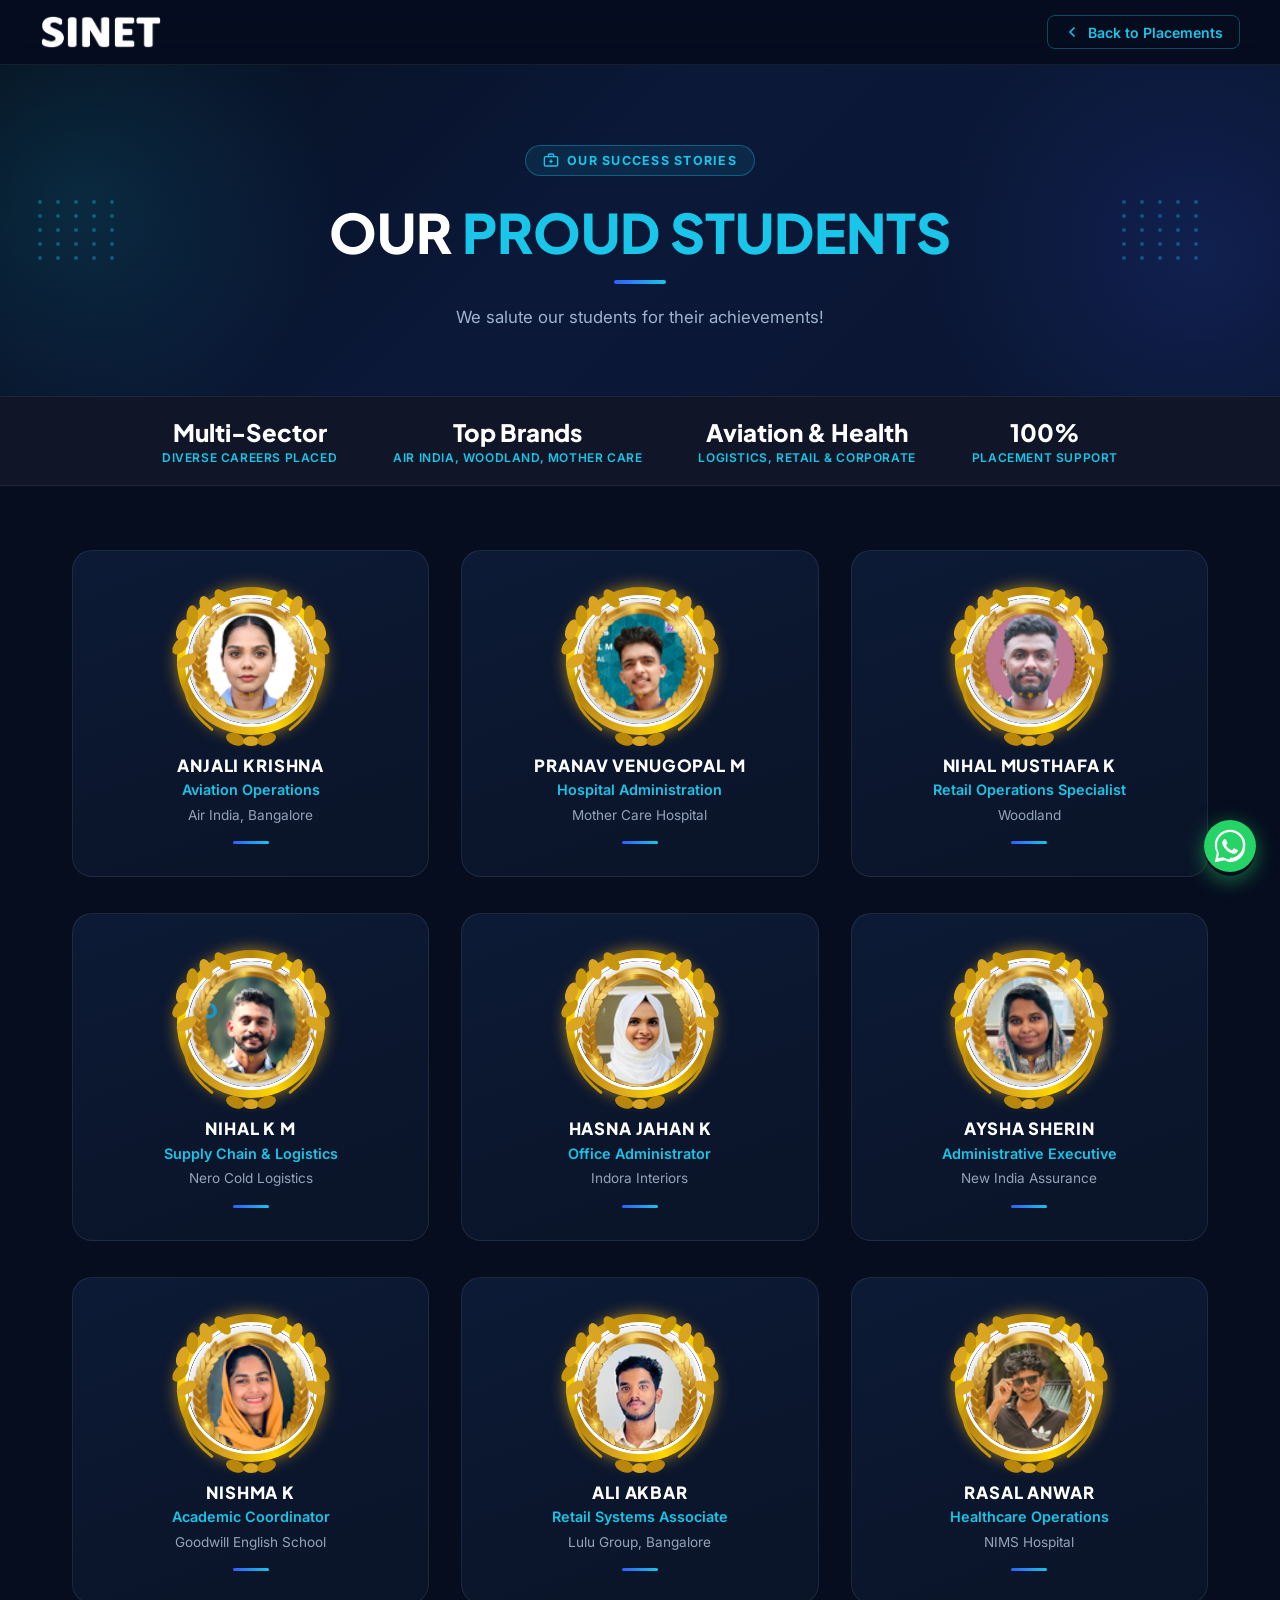
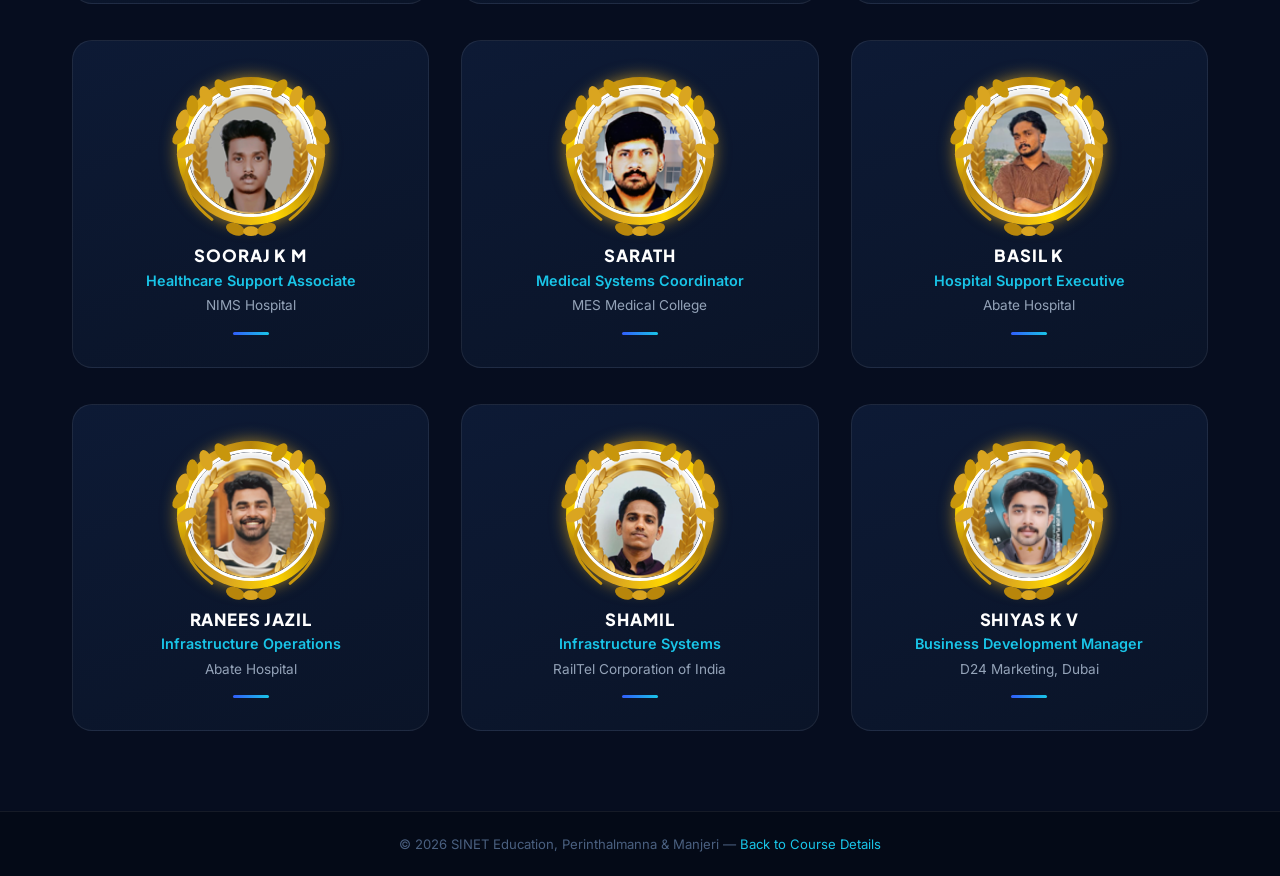
<file: other-students.html>
<!DOCTYPE html>
<html lang="en">
<head>
  <meta charset="UTF-8">
  <meta name="viewport" content="width=device-width, initial-scale=1.0">
  <title>Our Proud Diverse Sector Students | SINET Education</title>
  <meta name="description" content="SINET Education placed students across diverse sectors — Aviation, Healthcare, Retail, Logistics, Corporate Administration, and Education.">

  <!-- Google Fonts -->
  <link rel="preconnect" href="https://fonts.googleapis.com">
  <link rel="preconnect" href="https://fonts.gstatic.com" crossorigin>
  <link href="https://fonts.googleapis.com/css2?family=Inter:wght@300;400;500;600;700;800&family=Plus+Jakarta+Sans:wght@500;600;700;800&display=swap" rel="stylesheet">

  <style>
    /* ================================================================
       Reset & Base
    ================================================================ */
    *, *::before, *::after { box-sizing: border-box; margin: 0; padding: 0; }
    html { scroll-behavior: smooth; font-size: 16px; }
    body {
      font-family: 'Inter', -apple-system, BlinkMacSystemFont, 'Segoe UI', sans-serif;
      background: #060D1F;
      color: #FFFFFF;
      overflow-x: hidden;
      -webkit-font-smoothing: antialiased;
    }
    img { display: block; max-width: 100%; }
    a { text-decoration: none; color: inherit; }

    /* ================================================================
       Header / Nav
    ================================================================ */
    .site-header {
      position: sticky;
      top: 0;
      z-index: 100;
      background: rgba(6, 13, 31, 0.92);
      backdrop-filter: blur(12px);
      -webkit-backdrop-filter: blur(12px);
      border-bottom: 1px solid rgba(255,255,255,0.07);
      padding: 0 2rem;
    }
    .nav-inner {
      max-width: 1200px;
      margin: 0 auto;
      height: 64px;
      display: flex;
      align-items: center;
      justify-content: space-between;
      gap: 1rem;
    }
    .nav-brand img { height: 34px; width: auto; }
    .nav-back {
      display: inline-flex;
      align-items: center;
      gap: 0.5rem;
      font-size: 0.88rem;
      font-weight: 600;
      color: #19C5E8;
      padding: 0.45rem 1rem;
      border: 1px solid rgba(25,197,232,0.35);
      border-radius: 8px;
      transition: all 0.2s ease;
    }
    .nav-back:hover {
      background: rgba(25,197,232,0.1);
      border-color: #19C5E8;
    }

    /* ================================================================
       Hero Banner  — deep navy with geometric blobs
    ================================================================ */
    .hero-banner {
      position: relative;
      background: linear-gradient(135deg, #06101F 0%, #0B1838 45%, #0A1530 100%);
      padding: 5rem 2rem 4rem;
      text-align: center;
      overflow: hidden;
    }

    /* Left & right blob arcs */
    .hero-banner::before {
      content: '';
      position: absolute;
      top: -120px; left: -180px;
      width: 520px; height: 520px;
      border-radius: 50%;
      background: radial-gradient(circle, rgba(25,197,232,0.13) 0%, transparent 70%);
      pointer-events: none;
    }
    .hero-banner::after {
      content: '';
      position: absolute;
      bottom: -140px; right: -200px;
      width: 560px; height: 560px;
      border-radius: 50%;
      background: radial-gradient(circle, rgba(49,94,251,0.15) 0%, transparent 68%);
      pointer-events: none;
    }

    /* Dot grid pattern left & right (CSS only) */
    .dot-grid {
      position: absolute;
      top: 50%; transform: translateY(-50%);
      width: 120px;
      display: grid;
      grid-template-columns: repeat(5, 8px);
      gap: 10px;
      pointer-events: none;
      opacity: 0.35;
    }
    .dot-grid.left  { left: 3%; }
    .dot-grid.right { right: 3%; }
    .dot-grid span {
      width: 4px; height: 4px;
      border-radius: 50%;
      background: #19C5E8;
      display: block;
    }

    .hero-eyebrow {
      display: inline-flex;
      align-items: center;
      gap: 0.5rem;
      font-size: 0.78rem;
      font-weight: 700;
      letter-spacing: 0.1em;
      text-transform: uppercase;
      color: #19C5E8;
      background: rgba(25, 197, 232, 0.1);
      border: 1px solid rgba(25, 197, 232, 0.35);
      padding: 0.4rem 1.1rem;
      border-radius: 999px;
      margin-bottom: 1.5rem;
      position: relative;
      z-index: 1;
    }
    .hero-eyebrow svg { flex-shrink: 0; }

    .hero-title {
      font-family: 'Plus Jakarta Sans', sans-serif;
      font-size: clamp(2rem, 5vw, 3.4rem);
      font-weight: 800;
      line-height: 1.18;
      color: #FFFFFF;
      position: relative;
      z-index: 1;
      margin-bottom: 1rem;
    }
    .hero-title .accent { color: #19C5E8; }

    .hero-underline {
      width: 52px; height: 4px;
      background: linear-gradient(90deg, #315EFB, #19C5E8);
      border-radius: 2px;
      margin: 0 auto 1.25rem auto;
      position: relative;
      z-index: 1;
    }

    .hero-subtitle {
      font-size: 1.05rem;
      color: #A0B3CC;
      max-width: 520px;
      margin: 0 auto;
      line-height: 1.65;
      position: relative;
      z-index: 1;
    }

    /* Stats strip below hero */
    .stats-strip {
      background: rgba(255,255,255,0.04);
      border-top: 1px solid rgba(255,255,255,0.07);
      border-bottom: 1px solid rgba(255,255,255,0.07);
      padding: 1.25rem 2rem;
      display: flex;
      justify-content: center;
      gap: 3.5rem;
      flex-wrap: wrap;
      position: relative;
      z-index: 1;
    }
    .stat-item { text-align: center; }
    .stat-item .sn { font-family: 'Plus Jakarta Sans', sans-serif; font-size: 1.5rem; font-weight: 800; color: #FFFFFF; display: block; }
    .stat-item .sl { font-size: 0.75rem; font-weight: 600; color: #19C5E8; letter-spacing: 0.05em; text-transform: uppercase; display: block; margin-top: 0.2rem; }

    /* ================================================================
       Students Grid Section
    ================================================================ */
    .students-section {
      max-width: 1200px;
      margin: 0 auto;
      padding: 4rem 2rem 5rem;
    }

    .students-grid {
      display: grid;
      grid-template-columns: repeat(3, 1fr);
      gap: 2.25rem 2rem;
    }

    /* ================================================================
       Student Card
    ================================================================ */
    .student-card {
      display: flex;
      flex-direction: column;
      align-items: center;
      text-align: center;
      padding: 2.5rem 1.5rem 2rem;
      background: linear-gradient(160deg, #0D1A35 0%, #0A1428 100%);
      border: 1px solid rgba(255,255,255,0.08);
      border-radius: 20px;
      position: relative;
      transition: transform 0.35s cubic-bezier(0.16,1,0.3,1), box-shadow 0.35s ease, border-color 0.35s ease;
      overflow: hidden;
    }
    .student-card::before {
      content: '';
      position: absolute;
      top: 0; left: 0; right: 0;
      height: 3px;
      background: linear-gradient(90deg, transparent, #19C5E8, transparent);
      opacity: 0;
      transition: opacity 0.3s ease;
    }
    .student-card:hover {
      transform: translateY(-8px);
      box-shadow: 0 24px 56px rgba(25, 197, 232, 0.14), 0 4px 16px rgba(0,0,0,0.4);
      border-color: rgba(25,197,232,0.3);
    }
    .student-card:hover::before { opacity: 1; }

    /* --- Photo with gold laurel wreath --- */
    .student-photo-wrapper {
      position: relative;
      width: 140px;
      height: 140px;
      margin-bottom: 1.5rem;
      flex-shrink: 0;
    }

    /* Outer gold glow ring */
    .student-photo-wrapper::before {
      content: '';
      position: absolute;
      inset: -4px;
      border-radius: 50%;
      background: conic-gradient(
        #B8860B 0deg, #FFD700 40deg, #DAA520 80deg,
        #B8860B 120deg, #FFD700 160deg, #DAA520 200deg,
        #B8860B 240deg, #FFD700 280deg, #DAA520 320deg,
        #B8860B 360deg
      );
      z-index: 0;
      filter: drop-shadow(0 0 8px rgba(218, 165, 32, 0.7));
    }

    /* Photo circle */
    .student-photo {
      position: absolute;
      inset: 4px;
      width: calc(100% - 8px);
      height: calc(100% - 8px);
      border-radius: 50%;
      overflow: hidden;
      z-index: 1;
      border: 3px solid #FFFFFF;
      background: #1A2740;
    }
    .student-photo img {
      width: 100%;
      height: 100%;
      object-fit: cover;
      object-position: top center;
      border-radius: 50%;
    }

    /* Gold laurel wreath SVG positioned around photo */
    .laurel-wreath {
      position: absolute;
      inset: -18px;
      z-index: 2;
      pointer-events: none;
    }

    /* ----------------------------------------------------------------
       Card text
    ---------------------------------------------------------------- */
    .student-name {
      font-family: 'Plus Jakarta Sans', sans-serif;
      font-size: 1.05rem;
      font-weight: 800;
      letter-spacing: 0.05em;
      color: #FFFFFF;
      text-transform: uppercase;
      margin-bottom: 0.35rem;
    }

    .student-role {
      font-size: 0.9rem;
      font-weight: 600;
      color: #19C5E8;
      margin-bottom: 0.45rem;
    }

    .student-company {
      font-size: 0.85rem;
      color: #94A3B8;
      line-height: 1.45;
    }

    .card-divider {
      width: 36px;
      height: 3px;
      background: linear-gradient(90deg, #315EFB, #19C5E8);
      border-radius: 2px;
      margin: 1rem auto 0 auto;
    }

    /* ================================================================
       Footer strip
    ================================================================ */
    .page-footer {
      background: #040A17;
      border-top: 1px solid rgba(255,255,255,0.07);
      padding: 1.5rem 2rem;
      text-align: center;
      font-size: 0.82rem;
      color: #4A6080;
    }
    .page-footer a { color: #19C5E8; }

    /* WhatsApp float */
    .whatsapp-float-btn {
      position: fixed;
      bottom: 1.5rem;
      right: 1.5rem;
      z-index: 999;
      border-radius: 50%;
      box-shadow: 0 4px 20px rgba(37,211,102,0.5);
      transition: transform 0.25s ease;
    }
    .whatsapp-float-btn:hover { transform: scale(1.1); }

    /* ================================================================
       Responsive
    ================================================================ */
    @media (max-width: 960px) {
      .students-grid {
        grid-template-columns: repeat(2, 1fr);
        gap: 1.75rem 1.5rem;
      }
      .dot-grid { display: none; }
      .stats-strip {
        gap: 2rem 2.5rem;
      }
    }

    @media (max-width: 640px) {
      .site-header {
        padding: 0 1rem;
      }
      .nav-inner {
        height: 56px;
      }
      .nav-brand img {
        height: 28px;
      }
      .nav-back {
        font-size: 0.8rem;
        padding: 0.35rem 0.75rem;
      }
      .hero-banner {
        padding: 2.75rem 1rem 2.25rem;
      }
      .hero-eyebrow {
        font-size: 0.72rem;
        padding: 0.35rem 0.85rem;
        margin-bottom: 0.85rem;
      }
      .hero-title {
        font-size: clamp(1.65rem, 6.5vw, 2.25rem);
        margin-bottom: 0.65rem;
      }
      .hero-underline {
        margin-bottom: 0.85rem;
      }
      .hero-subtitle {
        font-size: 0.9rem;
        line-height: 1.5;
      }
      .stats-strip {
        display: grid;
        grid-template-columns: 1fr 1fr;
        gap: 1.15rem 0.75rem;
        padding: 1.15rem 1rem;
      }
      .stat-item .sn {
        font-size: 1.25rem;
      }
      .stat-item .sl {
        font-size: 0.68rem;
      }
      .students-section {
        padding: 2rem 0.75rem 3.5rem;
        max-width: 100%;
      }
      /* 2 student cards in 1 row on mobile */
      .students-grid {
        grid-template-columns: repeat(2, 1fr);
        gap: 0.85rem 0.75rem;
        width: 100%;
        max-width: 100%;
        margin: 0 auto;
      }
      .student-card {
        padding: 1.25rem 0.6rem 1rem;
        border-radius: 14px;
      }
      .student-photo-wrapper {
        width: clamp(75px, 22vw, 95px);
        height: clamp(75px, 22vw, 95px);
        margin-bottom: 0.75rem;
      }
      .laurel-wreath {
        inset: -12px;
      }
      .student-name {
        font-size: clamp(0.78rem, 2.5vw, 0.88rem);
        font-weight: 800;
        letter-spacing: 0.02em;
        margin-bottom: 0.2rem;
        line-height: 1.25;
        word-break: break-word;
      }
      .student-role {
        font-size: clamp(0.7rem, 2.2vw, 0.78rem);
        font-weight: 600;
        margin-bottom: 0.25rem;
        line-height: 1.3;
      }
      .student-company {
        font-size: clamp(0.65rem, 2vw, 0.72rem);
        line-height: 1.35;
        color: #94A3B8;
        word-break: break-word;
      }
      .card-divider {
        width: 24px;
        height: 2px;
        margin: 0.6rem auto 0 auto;
      }
      .whatsapp-float-btn {
        bottom: 1rem;
        right: 1rem;
      }
      .whatsapp-float-btn svg {
        width: 46px;
        height: 46px;
      }
    }

    @media (max-width: 360px) {
      .hero-title {
        font-size: 1.5rem;
      }
      .stats-strip {
        gap: 0.85rem 0.5rem;
        padding: 0.85rem 0.5rem;
      }
      .stat-item .sn {
        font-size: 1.1rem;
      }
      .stat-item .sl {
        font-size: 0.62rem;
      }
      .students-section {
        padding: 1.5rem 0.5rem 3rem;
      }
      .students-grid {
        gap: 0.65rem 0.5rem;
      }
      .student-card {
        padding: 1rem 0.45rem 0.85rem;
        border-radius: 12px;
      }
      .student-photo-wrapper {
        width: 70px;
        height: 70px;
        margin-bottom: 0.6rem;
      }
      .laurel-wreath {
        inset: -9px;
      }
      .student-name {
        font-size: 0.74rem;
      }
      .student-role {
        font-size: 0.68rem;
      }
      .student-company {
        font-size: 0.62rem;
      }
    }
  </style>
</head>
<body>

  <!-- ============================================================
       Header / Navigation
  ============================================================ -->
  <header class="site-header">
    <div class="nav-inner">
      <a href="course-details.html" class="nav-brand" aria-label="SINET Education Homepage">
        <img src="images/sinet-white.png" alt="SINET Education">
      </a>
      <a href="course-details.html#employed-students" class="nav-back">
        <svg width="16" height="16" viewBox="0 0 24 24" fill="none" stroke="currentColor" stroke-width="2.5" stroke-linecap="round" stroke-linejoin="round"><polyline points="15 18 9 12 15 6"></polyline></svg>
        Back to Placements
      </a>
    </div>
  </header>

  <!-- ============================================================
       Hero Banner
  ============================================================ -->
  <section class="hero-banner">

    <!-- Dot grids -->
    <div class="dot-grid left" aria-hidden="true">
      <span></span><span></span><span></span><span></span><span></span>
      <span></span><span></span><span></span><span></span><span></span>
      <span></span><span></span><span></span><span></span><span></span>
      <span></span><span></span><span></span><span></span><span></span>
      <span></span><span></span><span></span><span></span><span></span>
    </div>
    <div class="dot-grid right" aria-hidden="true">
      <span></span><span></span><span></span><span></span><span></span>
      <span></span><span></span><span></span><span></span><span></span>
      <span></span><span></span><span></span><span></span><span></span>
      <span></span><span></span><span></span><span></span><span></span>
      <span></span><span></span><span></span><span></span><span></span>
    </div>

    <!-- Eyebrow pill -->
    <div class="hero-eyebrow">
      <svg width="16" height="16" viewBox="0 0 24 24" fill="none" stroke="currentColor" stroke-width="2" stroke-linecap="round" stroke-linejoin="round"><rect x="2" y="7" width="20" height="14" rx="2"/><path d="M16 7V5a2 2 0 0 0-2-2h-4a2 2 0 0 0-2 2v2"/><line x1="12" y1="12" x2="12" y2="16"/><line x1="10" y1="14" x2="14" y2="14"/></svg>
      OUR SUCCESS STORIES
    </div>

    <!-- Title -->
    <h1 class="hero-title">OUR <span class="accent">PROUD STUDENTS</span></h1>
    <div class="hero-underline"></div>
    <p class="hero-subtitle">We salute our students for their achievements!</p>

  </section>

  <!-- Stats Strip -->
  <div class="stats-strip">
    <div class="stat-item">
      <span class="sn">Multi-Sector</span>
      <span class="sl">Diverse Careers Placed</span>
    </div>
    <div class="stat-item">
      <span class="sn">Top Brands</span>
      <span class="sl">Air India, Woodland, Mother Care</span>
    </div>
    <div class="stat-item">
      <span class="sn">Aviation &amp; Health</span>
      <span class="sl">Logistics, Retail &amp; Corporate</span>
    </div>
    <div class="stat-item">
      <span class="sn">100%</span>
      <span class="sl">Placement Support</span>
    </div>
  </div>

  <!-- ============================================================
       Students Grid
  ============================================================ -->
  <main class="students-section">
    <div class="students-grid">

      <!-- Inline SVG laurel wreath reused via symbol -->
      <svg style="display:none" xmlns="http://www.w3.org/2000/svg">
        <symbol id="laurel" viewBox="0 0 180 180">
          <!-- Simplified gold laurel wreath drawn with arcs -->
          <g fill="none" stroke-linecap="round">
            <!-- Left branch leaves -->
            <ellipse cx="24" cy="90"  rx="11" ry="6" fill="#DAA520" transform="rotate(-30 24 90)"/>
            <ellipse cx="18" cy="74"  rx="11" ry="6" fill="#C8960C" transform="rotate(-50 18 74)"/>
            <ellipse cx="20" cy="58"  rx="11" ry="6" fill="#DAA520" transform="rotate(-70 20 58)"/>
            <ellipse cx="30" cy="44"  rx="11" ry="6" fill="#C8960C" transform="rotate(-90 30 44)"/>
            <ellipse cx="44" cy="34"  rx="11" ry="6" fill="#DAA520" transform="rotate(-110 44 34)"/>
            <ellipse cx="61" cy="26"  rx="11" ry="6" fill="#C8960C" transform="rotate(-130 61 26)"/>
            <!-- Right branch leaves -->
            <ellipse cx="156" cy="90"  rx="11" ry="6" fill="#DAA520" transform="rotate(30 156 90)"/>
            <ellipse cx="162" cy="74"  rx="11" ry="6" fill="#C8960C" transform="rotate(50 162 74)"/>
            <ellipse cx="160" cy="58"  rx="11" ry="6" fill="#DAA520" transform="rotate(70 160 58)"/>
            <ellipse cx="150" cy="44"  rx="11" ry="6" fill="#C8960C" transform="rotate(90 150 44)"/>
            <ellipse cx="136" cy="34"  rx="11" ry="6" fill="#DAA520" transform="rotate(110 136 34)"/>
            <ellipse cx="119" cy="26"  rx="11" ry="6" fill="#C8960C" transform="rotate(130 119 26)"/>
            <!-- Bottom bow knot -->
            <ellipse cx="74"  cy="170" rx="10" ry="6" fill="#B8860B" transform="rotate(20 74 170)"/>
            <ellipse cx="90"  cy="172" rx="8"  ry="5" fill="#DAA520"/>
            <ellipse cx="106" cy="170" rx="10" ry="6" fill="#B8860B" transform="rotate(-20 106 170)"/>
            <!-- Stem arcs -->
            <path d="M28 100 Q12 130 50 160" stroke="#C8960C" stroke-width="3" fill="none"/>
            <path d="M152 100 Q168 130 130 160" stroke="#C8960C" stroke-width="3" fill="none"/>
          </g>
        </symbol>
      </svg>

      <!-- ── STUDENT 1 – Anjali Krishna ── -->
      <article class="student-card">
        <div class="student-photo-wrapper">
          <div class="student-photo">
            <img src="images/other-job/sinet-placed-at-air-India-Anjali.png" alt="Anjali Krishna – Aviation Operations" loading="lazy">
          </div>
          <svg class="laurel-wreath" viewBox="0 0 180 180" aria-hidden="true"><use href="#laurel"/></svg>
        </div>
        <h3 class="student-name">Anjali Krishna</h3>
        <p class="student-role">Aviation Operations</p>
        <p class="student-company">Air India, Bangalore</p>
        <div class="card-divider"></div>
      </article>

      <!-- ── STUDENT 2 – Pranav Venugopal M ── -->
      <article class="student-card">
        <div class="student-photo-wrapper">
          <div class="student-photo">
            <img src="images/other-job/sinet-placed-at-Mother-Care-hospital-Pranav-Venu-gopal.png" alt="Pranav Venugopal M – Hospital Administration" loading="lazy">
          </div>
          <svg class="laurel-wreath" viewBox="0 0 180 180" aria-hidden="true"><use href="#laurel"/></svg>
        </div>
        <h3 class="student-name">Pranav Venugopal M</h3>
        <p class="student-role">Hospital Administration</p>
        <p class="student-company">Mother Care Hospital</p>
        <div class="card-divider"></div>
      </article>

      <!-- ── STUDENT 3 – Nihal Musthafa K ── -->
      <article class="student-card">
        <div class="student-photo-wrapper">
          <div class="student-photo">
            <img src="images/other-job/sinet-placed-at-Woodland-Nihal-musthafak.png" alt="Nihal Musthafa K – Retail Operations Specialist" loading="lazy">
          </div>
          <svg class="laurel-wreath" viewBox="0 0 180 180" aria-hidden="true"><use href="#laurel"/></svg>
        </div>
        <h3 class="student-name">Nihal Musthafa K</h3>
        <p class="student-role">Retail Operations Specialist</p>
        <p class="student-company">Woodland</p>
        <div class="card-divider"></div>
      </article>

      <!-- ── STUDENT 4 – Nihal K M ── -->
      <article class="student-card">
        <div class="student-photo-wrapper">
          <div class="student-photo">
            <img src="images/other-job/sinet-placed-Nero-Cold-Nihal-km.png" alt="Nihal K M – Supply Chain & Logistics" loading="lazy">
          </div>
          <svg class="laurel-wreath" viewBox="0 0 180 180" aria-hidden="true"><use href="#laurel"/></svg>
        </div>
        <h3 class="student-name">Nihal K M</h3>
        <p class="student-role">Supply Chain & Logistics</p>
        <p class="student-company">Nero Cold Logistics</p>
        <div class="card-divider"></div>
      </article>

      <!-- ── STUDENT 5 – Hasna Jahan K ── -->
      <article class="student-card">
        <div class="student-photo-wrapper">
          <div class="student-photo">
            <img src="images/sap/sinet-placed-office-administrator-Hasna-Jahan-k-at-Indora-interiors.png" alt="Hasna Jahan K – Office Administrator" loading="lazy">
          </div>
          <svg class="laurel-wreath" viewBox="0 0 180 180" aria-hidden="true"><use href="#laurel"/></svg>
        </div>
        <h3 class="student-name">Hasna Jahan K</h3>
        <p class="student-role">Office Administrator</p>
        <p class="student-company">Indora Interiors</p>
        <div class="card-divider"></div>
      </article>

      <!-- ── STUDENT 6 – Aysha Sherin ── -->
      <article class="student-card">
        <div class="student-photo-wrapper">
          <div class="student-photo">
            <img src="images/sinet-placed-New-India-Assurance-Aysha-Sherin.png" alt="Aysha Sherin – Administrative Executive" loading="lazy">
          </div>
          <svg class="laurel-wreath" viewBox="0 0 180 180" aria-hidden="true"><use href="#laurel"/></svg>
        </div>
        <h3 class="student-name">Aysha Sherin</h3>
        <p class="student-role">Administrative Executive</p>
        <p class="student-company">New India Assurance</p>
        <div class="card-divider"></div>
      </article>

      <!-- ── STUDENT 7 – Nishma K ── -->
      <article class="student-card">
        <div class="student-photo-wrapper">
          <div class="student-photo">
            <img src="images/sinet-placed-at-Goodwill-English-School-Kerala-Nishma.png" alt="Nishma K – Academic Coordinator" loading="lazy">
          </div>
          <svg class="laurel-wreath" viewBox="0 0 180 180" aria-hidden="true"><use href="#laurel"/></svg>
        </div>
        <h3 class="student-name">Nishma K</h3>
        <p class="student-role">Academic Coordinator</p>
        <p class="student-company">Goodwill English School</p>
        <div class="card-divider"></div>
      </article>

      <!-- ── STUDENT 8 – Ali Akbar ── -->
      <article class="student-card">
        <div class="student-photo-wrapper">
          <div class="student-photo">
            <img src="images/sinet-placed-IT-support-at-Lulu-Bangalore-Ali-Akbar.png" alt="Ali Akbar – Retail Systems Associate" loading="lazy">
          </div>
          <svg class="laurel-wreath" viewBox="0 0 180 180" aria-hidden="true"><use href="#laurel"/></svg>
        </div>
        <h3 class="student-name">Ali Akbar</h3>
        <p class="student-role">Retail Systems Associate</p>
        <p class="student-company">Lulu Group, Bangalore</p>
        <div class="card-divider"></div>
      </article>

      <!-- ── STUDENT 9 – Rasal Anwar ── -->
      <article class="student-card">
        <div class="student-photo-wrapper">
          <div class="student-photo">
            <img src="images/sinet-placed-IT-support-NIMS-hospital-Rasal.png" alt="Rasal Anwar – Healthcare Operations" loading="lazy">
          </div>
          <svg class="laurel-wreath" viewBox="0 0 180 180" aria-hidden="true"><use href="#laurel"/></svg>
        </div>
        <h3 class="student-name">Rasal Anwar</h3>
        <p class="student-role">Healthcare Operations</p>
        <p class="student-company">NIMS Hospital</p>
        <div class="card-divider"></div>
      </article>

      <!-- ── STUDENT 10 – Sooraj K M ── -->
      <article class="student-card">
        <div class="student-photo-wrapper">
          <div class="student-photo">
            <img src="images/sinet-placed-IT-support-NIMS-hospital-Sooraj.png" alt="Sooraj K M – Healthcare Support Associate" loading="lazy">
          </div>
          <svg class="laurel-wreath" viewBox="0 0 180 180" aria-hidden="true"><use href="#laurel"/></svg>
        </div>
        <h3 class="student-name">Sooraj K M</h3>
        <p class="student-role">Healthcare Support Associate</p>
        <p class="student-company">NIMS Hospital</p>
        <div class="card-divider"></div>
      </article>

      <!-- ── STUDENT 11 – Sarath ── -->
      <article class="student-card">
        <div class="student-photo-wrapper">
          <div class="student-photo">
            <img src="images/sinet-placed-IT-Engineer-at-MES-Medical-Collge-Sarath.png" alt="Sarath – Medical Systems Coordinator" loading="lazy">
          </div>
          <svg class="laurel-wreath" viewBox="0 0 180 180" aria-hidden="true"><use href="#laurel"/></svg>
        </div>
        <h3 class="student-name">Sarath</h3>
        <p class="student-role">Medical Systems Coordinator</p>
        <p class="student-company">MES Medical College</p>
        <div class="card-divider"></div>
      </article>

      <!-- ── STUDENT 12 – Basil K ── -->
      <article class="student-card">
        <div class="student-photo-wrapper">
          <div class="student-photo">
            <img src="images/sinet-placed-IT-Support-Engineer-at-Abate-Hospital-Basil-K.png" alt="Basil K – Hospital Support Executive" loading="lazy">
          </div>
          <svg class="laurel-wreath" viewBox="0 0 180 180" aria-hidden="true"><use href="#laurel"/></svg>
        </div>
        <h3 class="student-name">Basil K</h3>
        <p class="student-role">Hospital Support Executive</p>
        <p class="student-company">Abate Hospital</p>
        <div class="card-divider"></div>
      </article>

      <!-- ── STUDENT 13 – Ranees Jazil ── -->
      <article class="student-card">
        <div class="student-photo-wrapper">
          <div class="student-photo">
            <img src="images/sinet-placed-Network-Engineer-at-Abate-Hospital-Ranees-Jasil.png" alt="Ranees Jazil – Infrastructure Operations" loading="lazy">
          </div>
          <svg class="laurel-wreath" viewBox="0 0 180 180" aria-hidden="true"><use href="#laurel"/></svg>
        </div>
        <h3 class="student-name">Ranees Jazil</h3>
        <p class="student-role">Infrastructure Operations</p>
        <p class="student-company">Abate Hospital</p>
        <div class="card-divider"></div>
      </article>

      <!-- ── STUDENT 14 – Shamil ── -->
      <article class="student-card">
        <div class="student-photo-wrapper">
          <div class="student-photo">
            <img src="images/sinet-placed-IT-support-at-RailTel-India-Kerala-Shamil.png" alt="Shamil – Infrastructure Systems" loading="lazy">
          </div>
          <svg class="laurel-wreath" viewBox="0 0 180 180" aria-hidden="true"><use href="#laurel"/></svg>
        </div>
        <h3 class="student-name">Shamil</h3>
        <p class="student-role">Infrastructure Systems</p>
        <p class="student-company">RailTel Corporation of India</p>
        <div class="card-divider"></div>
      </article>

      <!-- ── STUDENT 15 – Shiyas K V ── -->
      <article class="student-card">
        <div class="student-photo-wrapper">
          <div class="student-photo">
            <img src="images/sinet-placed-at-D24-Dubai-uae-Mohammed-Shiyas-KV.png" alt="Shiyas K V – Business Development Manager" loading="lazy">
          </div>
          <svg class="laurel-wreath" viewBox="0 0 180 180" aria-hidden="true"><use href="#laurel"/></svg>
        </div>
        <h3 class="student-name">Shiyas K V</h3>
        <p class="student-role">Business Development Manager</p>
        <p class="student-company">D24 Marketing, Dubai</p>
        <div class="card-divider"></div>
      </article>

    </div><!-- /.students-grid -->
  </main>

  <!-- ============================================================
       Footer
  ============================================================ -->
  <footer class="page-footer">
    <p>&copy; 2026 SINET Education, Perinthalmanna &amp; Manjeri &mdash; <a href="course-details.html">Back to Course Details</a></p>
  </footer>

  <!-- WhatsApp Float -->
  <a href="https://api.whatsapp.com/send?phone=918086800700&text=Hello%20SINET!%20I%20want%20to%20know%20about%20Diverse%20Job%20placements" target="_blank" rel="noopener" aria-label="Chat on WhatsApp" class="whatsapp-float-btn">
    <svg width="52" height="52" viewBox="0 0 48 48" fill="none" xmlns="http://www.w3.org/2000/svg">
      <circle cx="24" cy="24" r="24" fill="#25D366"/>
      <path fill="#fff" d="M34.5 13.5A14.4 14.4 0 0 0 24 9C16.27 9 10 15.27 10 23c0 2.48.65 4.9 1.88 7.04L10 39l9.17-1.85A14.4 14.4 0 0 0 24 38.9c7.73 0 14-6.27 14-14a13.9 13.9 0 0 0-3.5-11.4zM24 36.3a11.9 11.9 0 0 1-6.07-1.66l-.44-.26-4.53.92.95-4.42-.28-.46A11.9 11.9 0 0 1 12.1 23c0-6.57 5.34-11.9 11.9-11.9 3.18 0 6.16 1.24 8.4 3.5a11.84 11.84 0 0 1 3.5 8.4c0 6.58-5.34 11.9-11.9 11.9zm6.52-8.93c-.36-.18-2.1-1.03-2.42-1.15-.33-.12-.56-.18-.8.18-.23.36-.9 1.15-1.1 1.38-.2.24-.4.27-.76.09-.36-.18-1.52-.56-2.89-1.78a10.83 10.83 0 0 1-2-2.49c-.2-.36-.02-.55.16-.73.16-.16.36-.42.54-.63.18-.2.24-.36.36-.6.12-.24.06-.45-.03-.63-.09-.18-.8-1.93-1.1-2.64-.28-.69-.57-.6-.8-.61h-.67c-.24 0-.62.09-.94.45-.33.36-1.24 1.21-1.24 2.95s1.27 3.42 1.45 3.66c.18.24 2.5 3.82 6.06 5.36.85.37 1.51.59 2.02.75.85.27 1.62.23 2.23.14.68-.1 2.1-.86 2.4-1.69.29-.83.29-1.54.2-1.69-.08-.15-.32-.24-.68-.42z"/>
    </svg>
  </a>

</body>
</html>
</file>
<file: css/style.css>
/* ==========================================================================
   SINET Education — Diploma in Data Analytics & Business Intelligence
   Premium Redesign Stylesheet
   Theme: Midnight Navy (#0B1220), Electric Blue (#315EFB), Cyan (#19C5E8)
   ========================================================================== */

:root {
  /* Color Palette */
  --bg-dark: #0B1220;
  --bg-dark-card: #111B2E;
  --bg-dark-card-hover: #16243D;
  --bg-light: #F4F7FC;
  --bg-white: #FFFFFF;
  
  --primary-accent: #315EFB;
  --primary-accent-hover: #214BD9;
  --primary-accent-glow: rgba(49, 94, 251, 0.35);
  
  --secondary-accent: #19C5E8;
  --secondary-accent-glow: rgba(25, 197, 232, 0.3);
  
  --coral-accent: #EF4444;
  --coral-soft: #FEE2E2;
  --coral-text: #DC2626;
  
  --green-accent: #10B981;
  --gold-accent: #F59E0B;
  
  /* Text Colors */
  --text-dark: #172033;
  --text-dark-sub: #475569;
  --text-muted: #64748B;
  --text-light: #FFFFFF;
  --text-light-sub: #94A3B8;
  
  /* Borders & Shadows */
  --border-light: #E2E8F0;
  --border-dark: rgba(255, 255, 255, 0.1);
  --border-dark-glow: rgba(49, 94, 251, 0.4);
  
  --shadow-sm: 0 2px 6px rgba(15, 23, 42, 0.04);
  --shadow-md: 0 6px 18px rgba(15, 23, 42, 0.06);
  --shadow-lg: 0 14px 34px rgba(15, 23, 42, 0.09);
  --shadow-glow: 0 0 30px rgba(49, 94, 251, 0.3);
  
  /* Radii */
  --radius-sm: 8px;
  --radius-md: 12px;
  --radius-lg: 18px;
  --radius-xl: 24px;
  --radius-pill: 9999px;
  
  /* Fonts */
  --font-sans: 'Inter', -apple-system, BlinkMacSystemFont, 'Segoe UI', Roboto, Helvetica, Arial, sans-serif;
  --font-display: 'Plus Jakarta Sans', var(--font-sans);
  
  /* Transitions */
  --transition-fast: 0.2s cubic-bezier(0.4, 0, 0.2, 1);
  --transition-normal: 0.3s cubic-bezier(0.4, 0, 0.2, 1);
}

/* Base & Reset */
*, *::before, *::after {
  box-sizing: border-box;
  margin: 0;
  padding: 0;
}

html {
  scroll-behavior: smooth;
  font-size: 16px;
  -webkit-text-size-adjust: 100%;
}

body {
  font-family: var(--font-sans);
  color: var(--text-dark);
  background-color: var(--bg-white);
  line-height: 1.6;
  overflow-x: hidden;
  -webkit-font-smoothing: antialiased;
}

img, svg {
  display: block;
  max-width: 100%;
}

a {
  color: inherit;
  text-decoration: none;
  transition: var(--transition-fast);
}

button, input, select, textarea {
  font-family: inherit;
}

.container {
  width: 100%;
  max-width: 1240px;
  margin: 0 auto;
  padding: 0 1.5rem;
}

/* Typography Utilities */
.eyebrow {
  display: inline-block;
  font-family: var(--font-display);
  font-size: 0.75rem;
  font-weight: 700;
  letter-spacing: 0.08em;
  text-transform: uppercase;
  color: var(--primary-accent);
  margin-bottom: 0.75rem;
}

.eyebrow-dark {
  color: var(--secondary-accent);
}

.eyebrow-pill {
  padding: 0.35rem 1rem;
  background: rgba(49, 94, 251, 0.12);
  border: 1px solid rgba(49, 94, 251, 0.3);
  border-radius: var(--radius-pill);
}

.section-title {
  font-family: var(--font-display);
  font-size: 2.25rem;
  font-weight: 800;
  color: var(--text-dark);
  line-height: 1.25;
  margin-bottom: 0.75rem;
  letter-spacing: -0.02em;
}

.section-title.light {
  color: var(--text-light);
}

.section-subtitle {
  font-size: 1.05rem;
  color: var(--text-muted);
  max-width: 640px;
  line-height: 1.6;
}

.section-subtitle.light {
  color: var(--text-light-sub);
}

.text-center {
  text-align: center;
}

.text-center .section-subtitle {
  margin-left: auto;
  margin-right: auto;
}

.gradient-text {
  background: linear-gradient(135deg, #FFFFFF 0%, #19C5E8 50%, #315EFB 100%);
  -webkit-background-clip: text;
  -webkit-text-fill-color: transparent;
}

/* Buttons */
.btn {
  display: inline-flex;
  align-items: center;
  justify-content: center;
  gap: 0.5rem;
  font-family: var(--font-display);
  font-weight: 600;
  font-size: 0.95rem;
  padding: 0.75rem 1.6rem;
  border-radius: var(--radius-pill);
  cursor: pointer;
  border: 1px solid transparent;
  transition: var(--transition-normal);
  text-decoration: none;
}

.btn-primary {
  background: var(--primary-accent);
  color: #FFFFFF;
  box-shadow: 0 4px 16px var(--primary-accent-glow);
}

.btn-primary:hover {
  background: var(--primary-accent-hover);
  transform: translateY(-2px);
  box-shadow: 0 6px 22px rgba(49, 94, 251, 0.5);
}

.btn-secondary {
  background: rgba(255, 255, 255, 0.08);
  color: #FFFFFF;
  border-color: rgba(255, 255, 255, 0.2);
  backdrop-filter: blur(10px);
}

.btn-secondary:hover {
  background: rgba(255, 255, 255, 0.16);
  border-color: rgba(255, 255, 255, 0.4);
  transform: translateY(-2px);
}

.btn-outline {
  background: transparent;
  color: var(--primary-accent);
  border-color: var(--primary-accent);
}

.btn-outline:hover {
  background: var(--primary-accent);
  color: #FFFFFF;
  transform: translateY(-2px);
}

.btn-sm {
  padding: 0.5rem 1.15rem;
  font-size: 0.85rem;
}

.btn-lg {
  padding: 0.9rem 2.2rem;
  font-size: 1.05rem;
}

/* ==========================================================================
   Header Navigation
   ========================================================================== */
.site-header {
  position: sticky;
  top: 0;
  left: 0;
  width: 100%;
  background: #FFFFFF;
  z-index: 1000;
  transition: all var(--transition-normal);
  border-bottom: 1px solid var(--border-light);
}

.site-header.scrolled {
  background: rgba(255, 255, 255, 0.96);
  backdrop-filter: blur(14px);
  box-shadow: var(--shadow-md);
  border-bottom-color: rgba(226, 232, 240, 0.8);
}

.nav-container {
  display: flex;
  align-items: center;
  justify-content: space-between;
  height: 72px;
}

.nav-brand {
  display: flex;
  align-items: center;
  gap: 0.6rem;
}

.brand-logo-svg {
  height: 38px;
  width: auto;
}

.nav-links {
  display: flex;
  align-items: center;
  gap: 2rem;
  list-style: none;
}

.nav-link {
  font-size: 0.95rem;
  font-weight: 500;
  color: var(--text-dark);
  transition: color var(--transition-fast);
  display: flex;
  align-items: center;
  gap: 0.25rem;
}

.nav-link:hover {
  color: var(--primary-accent);
}

.nav-dropdown {
  position: relative;
}

.dropdown-menu {
  position: absolute;
  top: 100%;
  left: 0;
  background: #FFFFFF;
  border: 1px solid var(--border-light);
  border-radius: var(--radius-md);
  box-shadow: var(--shadow-lg);
  padding: 0.6rem 0;
  min-width: 260px;
  opacity: 0;
  visibility: hidden;
  transform: translateY(10px);
  transition: var(--transition-normal);
  list-style: none;
  z-index: 1100;
}

.nav-dropdown:hover .dropdown-menu {
  opacity: 1;
  visibility: visible;
  transform: translateY(0);
}

.dropdown-item {
  display: block;
  padding: 0.6rem 1.25rem;
  font-size: 0.9rem;
  color: var(--text-dark);
  transition: background var(--transition-fast), color var(--transition-fast);
}

.dropdown-item:hover {
  background: var(--bg-light);
  color: var(--primary-accent);
}

.nav-cta {
  display: flex;
  align-items: center;
  gap: 1rem;
}

.header-phone-link {
  display: flex;
  align-items: center;
  gap: 0.4rem;
  font-size: 0.9rem;
  font-weight: 600;
  color: var(--text-dark);
}

.header-phone-link:hover {
  color: var(--primary-accent);
}

.mobile-toggle {
  display: none;
  background: none;
  border: none;
  cursor: pointer;
  padding: 0.5rem;
  color: var(--text-dark);
}

/* Pure CSS Mobile Navigation (Works with or without JS) */
.mobile-nav-checkbox {
  display: none;
}
.mobile-nav-checkbox:checked ~ .mobile-nav-drawer {
  display: block;
}

.mobile-nav-drawer {
  display: none;
  background: #FFFFFF;
  border-top: 1px solid var(--border-light);
  padding: 1.5rem;
  box-shadow: var(--shadow-lg);
}

.mobile-nav-links {
  list-style: none;
  display: flex;
  flex-direction: column;
  gap: 1rem;
  margin-bottom: 1.5rem;
}

.mobile-nav-links a {
  font-size: 1.05rem;
  font-weight: 600;
  color: var(--text-dark);
}

/* ==========================================================================
   Hero Section
   ========================================================================== */
.hero-section {
  position: relative;
  background-color: var(--bg-dark);
  background-image: 
    radial-gradient(circle at 80% 20%, rgba(49, 94, 251, 0.22) 0%, transparent 50%),
    radial-gradient(circle at 20% 80%, rgba(25, 197, 232, 0.15) 0%, transparent 45%),
    linear-gradient(to bottom, #070C16 0%, #0B1220 100%);
  color: #FFFFFF;
  padding: 5rem 0 6.5rem;
  overflow: hidden;
}

.hero-grid-pattern {
  position: absolute;
  top: 0;
  left: 0;
  right: 0;
  bottom: 0;
  background-size: 40px 40px;
  background-image: 
    linear-gradient(to right, rgba(255, 255, 255, 0.02) 1px, transparent 1px),
    linear-gradient(to bottom, rgba(255, 255, 255, 0.02) 1px, transparent 1px);
  pointer-events: none;
}

.hero-layout {
  display: grid;
  grid-template-columns: 1.1fr 1fr;
  align-items: center;
  gap: 3.5rem;
  position: relative;
  z-index: 2;
}

.hero-content {
  display: flex;
  flex-direction: column;
  align-items: flex-start;
}

.hero-title {
  font-family: var(--font-display);
  font-size: 3.25rem;
  font-weight: 800;
  line-height: 1.15;
  margin-bottom: 1.25rem;
  letter-spacing: -0.03em;
  color: #FFFFFF;
}

.hero-subtitle {
  font-size: 1.25rem;
  font-weight: 600;
  color: var(--secondary-accent);
  margin-bottom: 1rem;
}

.hero-description {
  font-size: 1.05rem;
  color: var(--text-light-sub);
  line-height: 1.7;
  margin-bottom: 2rem;
  max-width: 560px;
}

.hero-ctas {
  display: flex;
  flex-wrap: wrap;
  gap: 1rem;
  margin-bottom: 2.5rem;
}

.hero-trust-indicators {
  display: flex;
  flex-wrap: wrap;
  align-items: center;
  gap: 1.5rem;
  padding-top: 1.5rem;
  border-top: 1px solid rgba(255, 255, 255, 0.1);
  width: 100%;
}

.trust-item {
  display: flex;
  align-items: center;
  gap: 0.6rem;
  font-size: 0.85rem;
  font-weight: 500;
  color: #E2E8F0;
}

.trust-icon-box {
  width: 34px;
  height: 34px;
  border-radius: var(--radius-sm);
  background: rgba(49, 94, 251, 0.2);
  border: 1px solid rgba(49, 94, 251, 0.4);
  display: flex;
  align-items: center;
  justify-content: center;
  color: var(--secondary-accent);
  flex-shrink: 0;
}

/* Hero Visual & 3D Glassmorphism Cards */
.hero-visual-wrapper {
  position: relative;
  width: 100%;
}

.hero-main-visual {
  position: relative;
  border-radius: var(--radius-xl);
  overflow: hidden;
  box-shadow: 0 25px 50px -12px rgba(0, 0, 0, 0.7), 0 0 30px rgba(49, 94, 251, 0.25);
  border: 1px solid rgba(255, 255, 255, 0.12);
  aspect-ratio: 4/3;
}

.hero-main-visual img {
  width: 100%;
  height: 100%;
  object-fit: cover;
  transition: transform 0.6s ease;
}

.hero-main-visual:hover img {
  transform: scale(1.02);
}

/* Floating Glass Cards */
.floating-glass-card {
  position: absolute;
  background: rgba(11, 18, 32, 0.82);
  backdrop-filter: blur(14px);
  -webkit-backdrop-filter: blur(14px);
  border: 1px solid rgba(255, 255, 255, 0.15);
  border-radius: var(--radius-md);
  padding: 0.85rem 1.15rem;
  box-shadow: 0 12px 30px rgba(0, 0, 0, 0.5), 0 0 15px rgba(49, 94, 251, 0.2);
  z-index: 10;
  transition: transform 0.3s ease;
}

.card-top-left {
  top: -15px;
  left: -20px;
  animation: float1 5s ease-in-out infinite;
}

.card-top-right {
  top: 15px;
  right: -25px;
  animation: float2 6s ease-in-out infinite;
  min-width: 170px;
}

.card-mid-right {
  top: 48%;
  right: -30px;
  animation: float1 7s ease-in-out infinite;
  min-width: 160px;
}

.card-bottom-right {
  bottom: 20px;
  right: -15px;
  animation: float2 5.5s ease-in-out infinite;
}

@keyframes float1 {
  0%, 100% { transform: translateY(0px); }
  50% { transform: translateY(-8px); }
}

@keyframes float2 {
  0%, 100% { transform: translateY(0px); }
  50% { transform: translateY(8px); }
}

.card-header-label {
  font-size: 0.72rem;
  font-weight: 700;
  text-transform: uppercase;
  letter-spacing: 0.05em;
  color: var(--secondary-accent);
  margin-bottom: 0.35rem;
}

.gauge-wrapper {
  display: flex;
  align-items: center;
  gap: 0.85rem;
}

.circular-gauge {
  width: 44px;
  height: 44px;
}

.circular-gauge circle {
  fill: none;
  stroke-width: 3.5;
}

.gauge-bg {
  stroke: rgba(255, 255, 255, 0.1);
}

.gauge-fill {
  stroke: var(--secondary-accent);
  stroke-dasharray: 100;
  stroke-dashoffset: 25;
  stroke-linecap: round;
}

.gauge-value {
  font-size: 0.85rem;
  font-weight: 700;
  color: #FFFFFF;
}

.mini-bar-group {
  display: flex;
  flex-direction: column;
  gap: 4px;
  flex: 1;
}

.mini-bar-track {
  height: 5px;
  background: rgba(255, 255, 255, 0.1);
  border-radius: var(--radius-pill);
  overflow: hidden;
}

.mini-bar-fill {
  height: 100%;
  background: linear-gradient(90deg, var(--primary-accent), var(--secondary-accent));
  border-radius: var(--radius-pill);
}

/* ==========================================================================
   Course Information Strip
   ========================================================================== */
.course-info-strip {
  position: relative;
  z-index: 20;
  margin-top: -3.25rem;
  margin-bottom: 3rem;
}

.course-strip-container {
  position: relative;
  z-index: 10;
  margin-top: 3.5rem;
}

.strip-card {
  background: #FFFFFF;
  border-radius: var(--radius-lg);
  box-shadow: 0 15px 35px rgba(11, 18, 32, 0.08);
  border: 1px solid var(--border-light);
  padding: 1.5rem 2rem;
  display: grid;
  grid-template-columns: repeat(4, 1fr);
  gap: 1.5rem;
}

.strip-card.strip-card-dark {
  background: rgba(17, 27, 46, 0.75);
  backdrop-filter: blur(16px);
  -webkit-backdrop-filter: blur(16px);
  border: 1px solid rgba(255, 255, 255, 0.1);
  box-shadow: 0 20px 45px rgba(0, 0, 0, 0.4), 0 0 30px rgba(49, 94, 251, 0.12);
}

.strip-card.strip-card-dark .strip-primary {
  color: #FFFFFF;
}

.strip-card.strip-card-dark .strip-label {
  color: #94A3B8;
}

.strip-card.strip-card-dark .strip-item:not(:last-child) {
  border-right: 1px solid rgba(255, 255, 255, 0.08);
}

.strip-card.strip-card-dark .strip-icon-box {
  background: rgba(49, 94, 251, 0.2);
  color: #19C5E8;
}

.strip-item {
  display: flex;
  align-items: center;
  gap: 1rem;
}

.strip-item:not(:last-child) {
  border-right: 1px solid var(--border-light);
  padding-right: 1rem;
}

.strip-icon-box {
  width: 46px;
  height: 46px;
  border-radius: var(--radius-md);
  background: rgba(49, 94, 251, 0.08);
  display: flex;
  align-items: center;
  justify-content: center;
  color: var(--primary-accent);
  flex-shrink: 0;
}

.strip-primary {
  font-family: var(--font-display);
  font-size: 1.15rem;
  font-weight: 700;
  color: var(--text-dark);
  line-height: 1.2;
}

.strip-label {
  font-size: 0.8rem;
  font-weight: 500;
  color: var(--text-muted);
}

/* ==========================================================================
   Why Choose This Course
   ========================================================================== */
.section-why-choose {
  background: var(--bg-light);
  padding: 5.5rem 0;
}

.features-grid {
  display: grid;
  grid-template-columns: repeat(3, 1fr);
  gap: 1.75rem;
  margin-top: 3rem;
}

.feature-card {
  background: #FFFFFF;
  border-radius: var(--radius-lg);
  padding: 2.25rem 2rem;
  border: 1px solid rgba(226, 232, 240, 0.8);
  box-shadow: var(--shadow-sm);
  transition: all var(--transition-normal);
  display: flex;
  flex-direction: column;
  align-items: flex-start;
}

.feature-card:hover {
  transform: translateY(-5px);
  box-shadow: var(--shadow-lg);
  border-color: rgba(49, 94, 251, 0.3);
}

.feature-icon-wrapper {
  width: 52px;
  height: 52px;
  border-radius: var(--radius-md);
  background: rgba(49, 94, 251, 0.08);
  display: flex;
  align-items: center;
  justify-content: center;
  color: var(--primary-accent);
  margin-bottom: 1.35rem;
  transition: background var(--transition-fast), color var(--transition-fast);
}

.feature-card:hover .feature-icon-wrapper {
  background: var(--primary-accent);
  color: #FFFFFF;
}

.feature-title {
  font-family: var(--font-display);
  font-size: 1.25rem;
  font-weight: 700;
  color: var(--text-dark);
  margin-bottom: 0.6rem;
}

.feature-desc {
  font-size: 0.95rem;
  color: var(--text-dark-sub);
  line-height: 1.6;
}

/* ==========================================================================
   Course Highlights & Job Placements (SINET Theme)
   ========================================================================== */

.sinet-highlights-sec {
  background: #F4F7FF;
  padding: 5rem 0 4.5rem;
  border-top: 1px solid #E1E8FA;
  border-bottom: 1px solid #E1E8FA;
}

.sinet-badge-eyebrow {
  display: inline-block;
  font-family: var(--font-body);
  font-size: 0.78rem;
  font-weight: 800;
  letter-spacing: 0.1em;
  color: #315EFB;
  background: #E8EFFF;
  border: 1px solid #C7D7FE;
  padding: 0.35rem 0.9rem;
  border-radius: 999px;
  margin-bottom: 0.75rem;
  text-transform: uppercase;
}

.sinet-hl-grid {
  display: grid;
  grid-template-columns: 1fr 1fr;
  gap: 2rem;
  margin-top: 2.5rem;
}

/* Base Card */
.sinet-hl-card {
  border-radius: 24px;
  padding: 2.25rem 2rem;
  display: flex;
  flex-direction: column;
  transition: transform 0.25s ease, box-shadow 0.25s ease;
}

/* Light Card: Course Highlights */
.sinet-hl-card-light {
  background: #FFFFFF;
  border: 1.5px solid #D6E4FF;
  box-shadow: 0 10px 30px rgba(49, 94, 251, 0.08);
}

.sinet-hl-card-light:hover {
  transform: translateY(-3px);
  box-shadow: 0 16px 36px rgba(49, 94, 251, 0.13);
}

/* Dark Card: Job Placements */
.sinet-hl-card-dark {
  background: linear-gradient(145deg, #0B1220 0%, #15213D 100%);
  border: 1.5px solid rgba(49, 94, 251, 0.35);
  box-shadow: 0 12px 35px rgba(11, 18, 32, 0.4);
}

.sinet-hl-card-dark:hover {
  transform: translateY(-3px);
  box-shadow: 0 16px 42px rgba(49, 94, 251, 0.22);
}

/* Card Top / Header */
.sinet-hl-card-top {
  display: flex;
  align-items: center;
  gap: 1rem;
  padding-bottom: 1.25rem;
  margin-bottom: 1.5rem;
  border-bottom: 1.5px solid #EDF2F7;
}

.sinet-hl-card-dark .sinet-hl-card-top {
  border-bottom-color: rgba(255, 255, 255, 0.1);
}

.sinet-hl-icon-badge {
  width: 48px;
  height: 48px;
  border-radius: 14px;
  display: flex;
  align-items: center;
  justify-content: center;
  flex-shrink: 0;
}

.sinet-hl-icon-badge.blue {
  background: #EEF2FF;
  color: #315EFB;
  border: 1px solid #D0DCFA;
}

.sinet-hl-icon-badge.gold {
  background: rgba(245, 158, 11, 0.15);
  color: #F59E0B;
  border: 1px solid rgba(245, 158, 11, 0.3);
}

.sinet-hl-card-heading {
  font-family: var(--font-display);
  font-size: 1.25rem;
  font-weight: 800;
  letter-spacing: 0.03em;
  color: #0B1220;
  margin: 0 0 0.2rem 0;
}

.sinet-hl-card-heading.light {
  color: #FFFFFF;
}

.sinet-hl-subtag {
  font-size: 0.8rem;
  font-weight: 600;
  color: #315EFB;
}

.sinet-hl-subtag.light {
  color: #19C5E8;
}

/* List Body */
.sinet-hl-body {
  display: flex;
  flex-direction: column;
  gap: 1.25rem;
}

.sinet-hl-group {
  display: flex;
  flex-direction: column;
  gap: 0.55rem;
  padding-bottom: 1rem;
  border-bottom: 1px dashed #E2E8F0;
}

.sinet-hl-group.dark {
  border-bottom-color: rgba(255, 255, 255, 0.08);
}

.sinet-hl-group:last-child {
  border-bottom: none;
  padding-bottom: 0;
}

.sinet-hl-row {
  display: flex;
  align-items: center;
  gap: 0.75rem;
  font-size: 0.95rem;
  line-height: 1.5;
}

.sinet-hl-bullet {
  font-size: 1rem;
  flex-shrink: 0;
  display: inline-flex;
  align-items: center;
  justify-content: center;
}

.sinet-hl-text {
  font-weight: 600;
  color: #1E293B;
}

.sinet-hl-text.light {
  color: #E2E8F0;
  font-weight: 500;
}


/* ==========================================================================
   Certifications & Fee/Syllabus (Side-by-Side on Desktop, Responsive on Mobile)
   ========================================================================== */

.sinet-certfee-sec {
  background: var(--bg-dark);
  background-image: 
    radial-gradient(circle at 15% 50%, rgba(49, 94, 251, 0.16) 0%, transparent 50%),
    radial-gradient(circle at 85% 50%, rgba(25, 197, 232, 0.12) 0%, transparent 50%);
  padding: 5rem 0;
}

/* Flex Container Guarantees Side-by-Side in Web View */
.sinet-cf-container {
  display: flex;
  flex-direction: row;
  align-items: stretch;
  justify-content: space-between;
  width: 100%;
}

.sinet-cf-col {
  flex: 1 1 0;
  min-width: 0;
  display: flex;
  flex-direction: column;
}

/* Desktop Divider */
.sinet-cf-divider {
  width: 1px;
  background: linear-gradient(to bottom, transparent, rgba(49, 94, 251, 0.4), rgba(25, 197, 232, 0.4), transparent);
  margin: 0 3rem;
  align-self: stretch;
  flex-shrink: 0;
}

/* Section Header */
.sinet-cf-header {
  display: flex;
  align-items: center;
  gap: 1rem;
  margin-bottom: 2rem;
}

.sinet-cf-icon-circle {
  width: 58px;
  height: 58px;
  border-radius: 50%;
  display: flex;
  align-items: center;
  justify-content: center;
  flex-shrink: 0;
}

.sinet-cf-icon-circle.blue {
  background: rgba(49, 94, 251, 0.14);
  border: 1.5px solid rgba(49, 94, 251, 0.35);
  box-shadow: 0 0 20px rgba(49, 94, 251, 0.2);
}

.sinet-cf-icon-circle.cyan {
  background: rgba(25, 197, 232, 0.14);
  border: 1.5px solid rgba(25, 197, 232, 0.35);
  box-shadow: 0 0 20px rgba(25, 197, 232, 0.2);
}

.sinet-cf-title {
  font-family: var(--font-display);
  font-size: 1.5rem;
  font-weight: 800;
  letter-spacing: 0.05em;
  color: #FFFFFF;
  margin: 0;
  text-transform: uppercase;
}

.sinet-cf-title.cyan-text {
  color: #19C5E8;
}

/* Certifications Column Items */
.sinet-cert-items {
  display: flex;
  flex-direction: column;
  gap: 1.4rem;
}

.sinet-cert-card {
  display: flex;
  align-items: flex-start;
  gap: 0.85rem;
  background: rgba(255, 255, 255, 0.03);
  border: 1px solid rgba(255, 255, 255, 0.07);
  border-radius: 14px;
  padding: 1rem 1.15rem;
  transition: border-color 0.2s, background 0.2s;
}

.sinet-cert-card:hover {
  background: rgba(49, 94, 251, 0.08);
  border-color: rgba(49, 94, 251, 0.3);
}

.sinet-cert-medal {
  font-size: 1.4rem;
  flex-shrink: 0;
  margin-top: 0.1rem;
}

.sinet-cert-info {
  display: flex;
  flex-direction: column;
  gap: 0.25rem;
}

.sinet-cert-name {
  font-size: 1rem;
  font-weight: 700;
  color: #FFFFFF;
  margin: 0;
  line-height: 1.4;
}

.sinet-cert-issuer {
  font-size: 0.84rem;
  color: #94A3B8;
  margin: 0;
}

.sinet-cert-notes {
  font-size: 0.82rem;
  color: #19C5E8;
  font-style: italic;
  margin-top: 0.5rem;
}

/* Fee Box */
.sinet-fee-box {
  background: rgba(255, 255, 255, 0.04);
  border: 1px solid rgba(255, 255, 255, 0.1);
  border-radius: 16px;
  padding: 1.4rem 1.6rem;
  display: flex;
  flex-direction: column;
  gap: 0.85rem;
  margin-bottom: 1.75rem;
}

.sinet-fee-line {
  display: flex;
  justify-content: space-between;
  align-items: center;
  gap: 1rem;
  padding-bottom: 0.75rem;
  border-bottom: 1px solid rgba(255, 255, 255, 0.07);
}

.sinet-fee-line:last-child {
  border-bottom: none;
  padding-bottom: 0;
}

.sinet-fee-label {
  font-size: 0.95rem;
  font-weight: 500;
  color: #CBD5E1;
}

.sinet-fee-amount {
  font-size: 1.05rem;
  font-weight: 700;
  color: #FFFFFF;
  display: flex;
  align-items: center;
  gap: 0.6rem;
  white-space: nowrap;
}

.sinet-fee-amount.emi {
  color: #19C5E8;
}

.sinet-fee-tag {
  background: rgba(25, 197, 232, 0.18);
  border: 1px solid rgba(25, 197, 232, 0.35);
  color: #19C5E8;
  font-size: 0.75rem;
  font-weight: 700;
  padding: 0.15rem 0.6rem;
  border-radius: 999px;
}

.sinet-fee-line.total {
  border-top: 1px solid rgba(49, 94, 251, 0.35);
  padding-top: 0.75rem;
  margin-top: 0.2rem;
}

.sinet-fee-line.total .sinet-fee-label {
  font-size: 1.1rem;
  font-weight: 800;
  color: #FFFFFF;
}

.sinet-fee-amount.total-val {
  font-size: 1.35rem;
  font-weight: 900;
  color: #38BDF8;
}

/* Syllabus Block */
.sinet-syllabus-block {
  display: flex;
  flex-direction: column;
  gap: 0.6rem;
}

.sinet-syllabus-title {
  font-size: 0.9rem;
  font-weight: 800;
  text-transform: uppercase;
  letter-spacing: 0.08em;
  color: #94A3B8;
  margin: 0;
}

.sinet-syllabus-btn {
  display: inline-flex;
  align-items: center;
  justify-content: center;
  gap: 0.75rem;
  background: linear-gradient(135deg, rgba(49, 94, 251, 0.15) 0%, rgba(25, 197, 232, 0.15) 100%);
  border: 1.5px solid rgba(49, 94, 251, 0.45);
  border-radius: 12px;
  padding: 0.9rem 1.4rem;
  font-size: 0.98rem;
  font-weight: 700;
  color: #FFFFFF;
  text-decoration: none;
  transition: all 0.25s ease;
  box-shadow: 0 4px 16px rgba(49, 94, 251, 0.15);
}

.sinet-syllabus-btn:hover {
  background: linear-gradient(135deg, #315EFB 0%, #0050E6 100%);
  border-color: #315EFB;
  color: #FFFFFF;
  transform: translateY(-2px);
  box-shadow: 0 8px 24px rgba(49, 94, 251, 0.35);
}


/* ==========================================================================
   Responsive Adaptations (Mobile & Tablet)
   ========================================================================== */

@media (max-width: 860px) {
  .sinet-highlights-sec {
    padding: 3.5rem 0 3rem;
  }

  .sinet-hl-grid {
    grid-template-columns: 1fr;
    gap: 1.5rem;
  }

  .sinet-hl-card {
    padding: 1.5rem 1.25rem;
    border-radius: 18px;
  }

  .sinet-certfee-sec {
    padding: 3.5rem 0;
  }

  .sinet-cf-container {
    flex-direction: column;
    gap: 0;
  }

  .sinet-cf-divider {
    width: 100%;
    height: 1px;
    background: linear-gradient(to right, transparent, rgba(49, 94, 251, 0.4), rgba(25, 197, 232, 0.4), transparent);
    margin: 2.5rem 0;
    align-self: auto;
  }

  .sinet-cf-title {
    font-size: 1.3rem;
  }

  .sinet-cf-header {
    margin-bottom: 1.5rem;
  }

  .sinet-fee-box {
    padding: 1.25rem 1.15rem;
  }
}

/* ==========================================================================
   Tools & Technologies
   ========================================================================== */
.section-tools {
  background: var(--bg-dark);
  background-image: 
    radial-gradient(circle at 50% 0%, rgba(49, 94, 251, 0.18) 0%, transparent 60%);
  color: #FFFFFF;
  padding: 5.5rem 0;
}

.tools-grid {
  display: grid;
  grid-template-columns: repeat(9, 1fr);
  gap: 1.25rem;
  margin-top: 3.25rem;
}

.tool-badge-card {
  background: rgba(17, 27, 46, 0.7);
  border: 1px solid rgba(255, 255, 255, 0.08);
  border-radius: var(--radius-lg);
  padding: 1.5rem 0.75rem;
  display: flex;
  flex-direction: column;
  align-items: center;
  text-align: center;
  transition: all var(--transition-normal);
  backdrop-filter: blur(8px);
}

.tool-badge-card:hover {
  background: rgba(22, 36, 61, 0.9);
  border-color: rgba(25, 197, 232, 0.4);
  transform: translateY(-5px);
  box-shadow: 0 10px 25px -5px rgba(0, 0, 0, 0.5), 0 0 15px rgba(25, 197, 232, 0.25);
}

.tool-icon-container {
  width: 48px;
  height: 48px;
  display: flex;
  align-items: center;
  justify-content: center;
  margin-bottom: 0.85rem;
}

.tool-name {
  font-size: 0.85rem;
  font-weight: 600;
  color: #E2E8F0;
}

/* ==========================================================================
   Curriculum & Syllabus
   ========================================================================== */
.section-curriculum {
  background: var(--bg-white);
  padding: 5.5rem 0;
}

.curriculum-header-row {
  display: flex;
  align-items: flex-end;
  justify-content: space-between;
  margin-bottom: 3rem;
  flex-wrap: wrap;
  gap: 1.5rem;
}

.structured-path-row {
  display: grid;
  grid-template-columns: repeat(6, 1fr);
  gap: 1rem;
  position: relative;
  margin-bottom: 3.5rem;
}

.path-step-card {
  background: var(--bg-light);
  border: 1px solid var(--border-light);
  border-radius: var(--radius-md);
  padding: 1.35rem 1rem;
  display: flex;
  flex-direction: column;
  position: relative;
  transition: all var(--transition-normal);
}

.path-step-card:hover {
  background: #FFFFFF;
  border-color: var(--primary-accent);
  box-shadow: var(--shadow-md);
  transform: translateY(-3px);
}

.step-num-icon-row {
  display: flex;
  align-items: center;
  justify-content: space-between;
  margin-bottom: 0.85rem;
}

.step-number {
  font-family: var(--font-display);
  font-size: 0.95rem;
  font-weight: 800;
  color: var(--primary-accent);
  background: rgba(49, 94, 251, 0.1);
  padding: 0.2rem 0.5rem;
  border-radius: var(--radius-sm);
}

.step-tool-icon {
  width: 28px;
  height: 28px;
}

.step-title {
  font-family: var(--font-display);
  font-size: 0.92rem;
  font-weight: 700;
  color: var(--text-dark);
  line-height: 1.35;
}

/* Interactive Syllabus Accordion */
.syllabus-accordion {
  border: 1px solid var(--border-light);
  border-radius: var(--radius-lg);
  overflow: hidden;
  background: #FFFFFF;
  box-shadow: var(--shadow-sm);
}

.accordion-item {
  border-bottom: 1px solid var(--border-light);
}

.accordion-item:last-child {
  border-bottom: none;
}

.accordion-header {
  width: 100%;
  background: none;
  border: none;
  padding: 1.35rem 1.75rem;
  display: flex;
  align-items: center;
  justify-content: space-between;
  text-align: left;
  cursor: pointer;
  transition: background var(--transition-fast);
  user-select: none;
  outline: none;
}

details.accordion-item summary {
  list-style: none;
}
details.accordion-item summary::-webkit-details-marker {
  display: none;
}
details.accordion-item summary::marker {
  display: none;
}

.accordion-header:hover {
  background: var(--bg-light);
}

.accordion-title-group {
  display: flex;
  align-items: center;
  gap: 1.25rem;
}

.module-badge {
  font-family: var(--font-display);
  font-size: 0.8rem;
  font-weight: 700;
  color: var(--primary-accent);
  background: rgba(49, 94, 251, 0.1);
  padding: 0.3rem 0.8rem;
  border-radius: var(--radius-pill);
  white-space: nowrap;
}

.module-title {
  font-family: var(--font-display);
  font-size: 1.05rem;
  font-weight: 700;
  color: var(--text-dark);
}

.module-duration {
  font-size: 0.85rem;
  color: var(--text-muted);
  margin-left: 0.5rem;
}

.accordion-icon {
  width: 24px;
  height: 24px;
  color: var(--text-muted);
  transition: transform var(--transition-normal);
  flex-shrink: 0;
}

.accordion-item.active .accordion-icon,
details.accordion-item[open] .accordion-icon {
  transform: rotate(180deg);
  color: var(--primary-accent);
}

details.accordion-item[open] > .accordion-header {
  background: var(--bg-light);
}

.accordion-body {
  max-height: 0;
  overflow: hidden;
  transition: max-height 0.35s ease-out;
  background: #FAFCFF;
}

details.accordion-item[open] > .accordion-body {
  max-height: 1200px;
}

.accordion-body-inner {
  padding: 1.25rem 1.75rem 1.75rem;
  border-top: 1px dashed var(--border-light);
}

.topic-list {
  display: grid;
  grid-template-columns: repeat(2, 1fr);
  gap: 0.75rem 2rem;
  list-style: none;
}

.topic-item {
  display: flex;
  align-items: flex-start;
  gap: 0.6rem;
  font-size: 0.9rem;
  color: var(--text-dark-sub);
}

.topic-check-icon {
  color: var(--primary-accent);
  flex-shrink: 0;
  margin-top: 3px;
}

/* ==========================================================================
   Two-Column Split: Project Experience & Career Roles
   ========================================================================== */
.section-dual-experience {
  background: var(--bg-light);
  padding: 5.5rem 0;
}

.dual-grid {
  display: grid;
  grid-template-columns: 1.1fr 1fr;
  gap: 2rem;
  align-items: stretch;
}

/* Dark Project Card */
.dark-project-card {
  background: var(--bg-dark);
  background-image: 
    radial-gradient(circle at 100% 0%, rgba(25, 197, 232, 0.2) 0%, transparent 60%);
  border-radius: var(--radius-xl);
  padding: 3rem 2.5rem;
  color: #FFFFFF;
  display: flex;
  flex-direction: column;
  justify-content: space-between;
  border: 1px solid rgba(255, 255, 255, 0.1);
  box-shadow: 0 20px 40px rgba(11, 18, 32, 0.25);
}

.project-laptop-visual {
  margin-top: 2rem;
  border-radius: var(--radius-lg);
  overflow: hidden;
  box-shadow: 0 15px 35px rgba(0, 0, 0, 0.6), 0 0 25px rgba(49, 94, 251, 0.3);
  border: 1px solid rgba(255, 255, 255, 0.15);
}

.project-laptop-visual img {
  width: 100%;
  height: auto;
  display: block;
}

/* Light Career Card */
.light-career-card {
  background: #FFFFFF;
  border-radius: var(--radius-xl);
  padding: 3rem 2.5rem;
  border: 1px solid var(--border-light);
  box-shadow: var(--shadow-sm);
  display: flex;
  flex-direction: column;
}

.career-roles-grid {
  display: grid;
  grid-template-columns: repeat(2, 1fr);
  gap: 1rem;
  margin-top: 2rem;
}

.role-pill-card {
  background: var(--bg-light);
  border: 1px solid var(--border-light);
  border-radius: var(--radius-md);
  padding: 1rem 1.15rem;
  display: flex;
  align-items: center;
  justify-content: space-between;
  transition: all var(--transition-fast);
}

.role-pill-card:hover {
  background: #FFFFFF;
  border-color: var(--primary-accent);
  box-shadow: var(--shadow-sm);
  transform: translateX(3px);
}

.role-left {
  display: flex;
  align-items: center;
  gap: 0.75rem;
}

.role-icon-box {
  width: 32px;
  height: 32px;
  border-radius: var(--radius-sm);
  background: rgba(49, 94, 251, 0.1);
  display: flex;
  align-items: center;
  justify-content: center;
  color: var(--primary-accent);
  font-size: 0.85rem;
  flex-shrink: 0;
}

.role-title {
  font-size: 0.95rem;
  font-weight: 600;
  color: var(--text-dark);
}

.role-chevron {
  color: var(--text-muted);
  font-size: 1.1rem;
}

/* ==========================================================================
   Two-Column Split: Certifications & Course Fee
   ========================================================================== */
.section-dual-cert-fee {
  background: var(--bg-white);
  padding: 5.5rem 0;
}

.dual-cert-fee-grid {
  display: grid;
  grid-template-columns: 1.05fr 1fr;
  gap: 2rem;
  align-items: stretch;
}

.cert-card {
  background: var(--bg-light);
  border: 1px solid var(--border-light);
  border-radius: var(--radius-xl);
  padding: 3rem 2.5rem;
  display: flex;
  flex-direction: column;
}

.cert-items-list {
  display: flex;
  flex-direction: column;
  gap: 1.25rem;
  margin-top: 2rem;
}

.cert-badge-row {
  background: #FFFFFF;
  border: 1px solid var(--border-light);
  border-radius: var(--radius-md);
  padding: 1.25rem 1.5rem;
  display: flex;
  align-items: center;
  gap: 1.25rem;
  box-shadow: var(--shadow-sm);
  transition: transform var(--transition-fast);
}

.cert-badge-row:hover {
  transform: translateY(-2px);
  border-color: rgba(49, 94, 251, 0.3);
}

.cert-icon-circle {
  width: 48px;
  height: 48px;
  border-radius: 50%;
  background: rgba(49, 94, 251, 0.1);
  display: flex;
  align-items: center;
  justify-content: center;
  color: var(--primary-accent);
  flex-shrink: 0;
}

.cert-badge-info h4 {
  font-family: var(--font-display);
  font-size: 1.05rem;
  font-weight: 700;
  color: var(--text-dark);
  margin-bottom: 0.25rem;
}

.cert-badge-info p {
  font-size: 0.85rem;
  color: var(--text-muted);
}

.cert-disclaimer {
  font-size: 0.8rem;
  color: var(--text-muted);
  margin-top: 1.25rem;
  font-style: italic;
}

/* Fee Pricing Card */
.fee-card {
  background: #FFFFFF;
  border: 1px solid var(--border-light);
  border-radius: var(--radius-xl);
  padding: 3rem 2.5rem;
  box-shadow: var(--shadow-md);
  display: flex;
  flex-direction: column;
  justify-content: space-between;
}

.fee-breakdown-box {
  margin-top: 2rem;
  margin-bottom: 2rem;
  background: #FFFDFD;
  border: 1px solid rgba(239, 68, 68, 0.15);
  border-radius: var(--radius-lg);
  padding: 1.75rem;
}

.fee-total-row {
  margin-bottom: 1.25rem;
  padding-bottom: 1.25rem;
  border-bottom: 1px dashed rgba(239, 68, 68, 0.2);
}

.fee-label-small {
  font-size: 0.85rem;
  font-weight: 600;
  text-transform: uppercase;
  color: var(--text-muted);
  margin-bottom: 0.35rem;
}

.fee-amount-huge {
  font-family: var(--font-display);
  font-size: 2.75rem;
  font-weight: 800;
  color: var(--coral-text);
  line-height: 1;
}

.fee-installments-grid {
  display: grid;
  grid-template-columns: 1fr 1fr;
  gap: 1.5rem;
}

.installment-item .inst-label {
  font-size: 0.8rem;
  color: var(--text-muted);
}

.installment-item .inst-val {
  font-family: var(--font-display);
  font-size: 1.2rem;
  font-weight: 700;
  color: var(--text-dark);
}

.offer-callout-pill {
  background: #FEF2F2;
  border: 1px solid #FCA5A5;
  border-radius: var(--radius-md);
  padding: 0.9rem 1.25rem;
  margin-bottom: 2rem;
  display: flex;
  align-items: center;
  gap: 0.75rem;
}

.offer-badge-tag {
  background: #EF4444;
  color: #FFFFFF;
  font-size: 0.72rem;
  font-weight: 800;
  padding: 0.25rem 0.6rem;
  border-radius: var(--radius-pill);
  text-transform: uppercase;
}

.offer-text {
  font-size: 0.88rem;
  font-weight: 600;
  color: #991B1B;
}

/* ==========================================================================
   Student Internships & Reviews
   ========================================================================== */
.section-reviews {
  background: var(--bg-light);
  padding: 5.5rem 0;
}

.reviews-slider-wrapper {
  position: relative;
  margin-top: 3.5rem;
}

.reviews-carousel-track {
  display: grid;
  grid-template-columns: repeat(4, 1fr);
  gap: 1.5rem;
}

.review-card {
  background: #FFFFFF;
  border: 1px solid var(--border-light);
  border-radius: var(--radius-lg);
  padding: 1.75rem 1.5rem;
  display: flex;
  flex-direction: column;
  justify-content: space-between;
  box-shadow: var(--shadow-sm);
  transition: all var(--transition-normal);
}

.review-card:hover {
  transform: translateY(-4px);
  box-shadow: var(--shadow-lg);
  border-color: rgba(49, 94, 251, 0.3);
}

.review-profile-header {
  display: flex;
  align-items: center;
  gap: 0.85rem;
  margin-bottom: 1.2rem;
}

.student-avatar-img {
  width: 54px;
  height: 54px;
  border-radius: 50%;
  object-fit: cover;
  border: 2px solid var(--primary-accent);
}

.student-meta h4 {
  font-family: var(--font-display);
  font-size: 1.05rem;
  font-weight: 700;
  color: var(--text-dark);
}

.student-meta .student-course {
  font-size: 0.78rem;
  color: var(--text-muted);
}

.review-quote {
  font-size: 0.95rem;
  color: var(--text-dark-sub);
  line-height: 1.6;
  margin-bottom: 1.25rem;
  font-style: italic;
  flex: 1;
}

.review-stars {
  display: flex;
  align-items: center;
  gap: 0.25rem;
  color: var(--gold-accent);
}

.reviews-nav-controls {
  display: flex;
  align-items: center;
  justify-content: center;
  gap: 1rem;
  margin-top: 2.5rem;
}

.reviews-nav-btn {
  width: 44px;
  height: 44px;
  border-radius: 50%;
  border: 1px solid var(--border-light);
  background: #FFFFFF;
  display: flex;
  align-items: center;
  justify-content: center;
  cursor: pointer;
  color: var(--text-dark);
  transition: all var(--transition-fast);
  box-shadow: var(--shadow-sm);
}

.reviews-nav-btn:hover {
  background: var(--primary-accent);
  color: #FFFFFF;
  border-color: var(--primary-accent);
}

.google-trust-bar {
  display: flex;
  align-items: center;
  justify-content: center;
  gap: 1rem;
  margin-top: 2.5rem;
  font-size: 0.95rem;
  color: var(--text-dark-sub);
  font-weight: 600;
}

.google-icon-svg {
  width: 24px;
  height: 24px;
}

/* ==========================================================================
   Frequently Asked Questions (FAQ)
   ========================================================================== */
.section-faq {
  background: #FFFFFF;
  padding: 5.5rem 0;
}

.faq-header-row {
  display: flex;
  align-items: flex-end;
  justify-content: space-between;
  margin-bottom: 3rem;
  flex-wrap: wrap;
  gap: 1.5rem;
}

.faq-grid {
  display: grid;
  grid-template-columns: repeat(2, 1fr);
  gap: 1.25rem;
}

.faq-card {
  background: var(--bg-light);
  border: 1px solid var(--border-light);
  border-radius: var(--radius-md);
  overflow: hidden;
  transition: all var(--transition-fast);
}

.faq-card:hover {
  border-color: rgba(49, 94, 251, 0.4);
}

.faq-question-btn {
  width: 100%;
  background: none;
  border: none;
  padding: 1.25rem 1.5rem;
  display: flex;
  align-items: center;
  justify-content: space-between;
  text-align: left;
  cursor: pointer;
  gap: 1rem;
  user-select: none;
  outline: none;
}

details.faq-card summary {
  list-style: none;
}
details.faq-card summary::-webkit-details-marker {
  display: none;
}
details.faq-card summary::marker {
  display: none;
}

.faq-question-title {
  font-family: var(--font-display);
  font-size: 1.05rem;
  font-weight: 700;
  color: var(--text-dark);
  line-height: 1.4;
}

.faq-toggle-icon {
  width: 22px;
  height: 22px;
  color: var(--primary-accent);
  transition: transform var(--transition-normal);
  flex-shrink: 0;
}

.faq-card.active .faq-toggle-icon,
details.faq-card[open] .faq-toggle-icon {
  transform: rotate(45deg);
}

.faq-answer-pane {
  max-height: 0;
  overflow: hidden;
  transition: max-height 0.3s ease-out;
}

details.faq-card[open] .faq-answer-pane {
  max-height: 500px;
}

.faq-answer-inner {
  padding: 0 1.5rem 1.25rem;
  font-size: 0.95rem;
  color: var(--text-dark-sub);
  line-height: 1.65;
  border-top: 1px dashed rgba(226, 232, 240, 0.6);
  padding-top: 0.85rem;
}

/* ==========================================================================
   Final CTA Section
   ========================================================================== */
.section-final-cta {
  background: var(--bg-dark);
  background-image: 
    radial-gradient(circle at 50% 50%, rgba(49, 94, 251, 0.3) 0%, transparent 65%),
    linear-gradient(to bottom, #0B1220 0%, #060A12 100%);
  color: #FFFFFF;
  padding: 6.5rem 0;
  position: relative;
  overflow: hidden;
}

.cta-box-center {
  max-width: 780px;
  margin: 0 auto;
  text-align: center;
  position: relative;
  z-index: 2;
}

.final-cta-buttons {
  display: flex;
  align-items: center;
  justify-content: center;
  gap: 1.25rem;
  margin-top: 2.5rem;
  margin-bottom: 2.5rem;
  flex-wrap: wrap;
}

.cta-helpline-strip {
  display: inline-flex;
  align-items: center;
  gap: 1.5rem;
  padding: 0.75rem 1.75rem;
  background: rgba(255, 255, 255, 0.06);
  border: 1px solid rgba(255, 255, 255, 0.12);
  border-radius: var(--radius-pill);
  font-size: 0.9rem;
  color: #E2E8F0;
  flex-wrap: wrap;
  justify-content: center;
}

.cta-helpline-strip a {
  color: var(--secondary-accent);
  font-weight: 600;
}

.cta-helpline-strip a:hover {
  text-decoration: underline;
}

/* ==========================================================================
   Modern White Footer (Matching Reference Image 2)
   ========================================================================== */

.sinet-modern-footer {
  background: #FFFFFF;
  color: #475569;
  padding: 4.5rem 0 2rem;
  border-top: 1px solid #E2E8F0;
}

.sinet-footer-grid {
  display: grid;
  grid-template-columns: 1.35fr 1fr 1fr;
  gap: 3.5rem;
  align-items: start;
}

/* Brand Col */
.sinet-footer-logo {
  display: inline-block;
  margin-bottom: 0.6rem;
}

.sinet-footer-subheading {
  font-family: var(--font-display);
  font-size: 0.95rem;
  font-weight: 600;
  color: #DC2626;
  margin: 0 0 1rem 0;
}

.sinet-footer-desc {
  font-size: 0.9rem;
  line-height: 1.65;
  color: #64748B;
  margin-bottom: 1.75rem;
  max-width: 380px;
}

/* Social media boxes with official brand colors */
.sinet-social-icons-row {
  display: flex;
  gap: 0.6rem;
  align-items: center;
  flex-wrap: wrap;
}

.sinet-social-box {
  width: 36px;
  height: 36px;
  border-radius: 8px;
  display: flex;
  align-items: center;
  justify-content: center;
  color: #FFFFFF;
  transition: transform 0.2s ease, box-shadow 0.2s ease;
  text-decoration: none;
}

.sinet-social-box:hover {
  transform: translateY(-2px);
  box-shadow: 0 4px 12px rgba(0, 0, 0, 0.15);
  color: #FFFFFF;
}

.sinet-social-box.fb {
  background: #1877F2;
}

.sinet-social-box.in {
  background: #0A66C2;
}

.sinet-social-box.insta {
  background: linear-gradient(45deg, #f09433 0%, #e6683c 25%, #dc2743 50%, #cc2366 75%, #bc1888 100%);
}

.sinet-social-box.x {
  background: #000000;
}

.sinet-social-box.yt {
  background: #FF0000;
}

.sinet-social-box.wa {
  background: #25D366;
}

/* Branch Columns */
.sinet-footer-branch-col {
  display: flex;
  flex-direction: column;
}

.sinet-branch-title {
  font-family: var(--font-display);
  font-size: 1.15rem;
  font-weight: 800;
  color: #0F172A;
  margin: 0;
}

.sinet-red-bar {
  width: 34px;
  height: 3px;
  background: #DC2626;
  border-radius: 2px;
  margin-top: 6px;
  margin-bottom: 1.25rem;
}

.sinet-contact-row {
  display: flex;
  align-items: flex-start;
  gap: 0.75rem;
  margin-bottom: 1.15rem;
  font-size: 0.88rem;
  line-height: 1.55;
  color: #475569;
}

.sinet-contact-icon {
  flex-shrink: 0;
  margin-top: 0.15rem;
  display: flex;
  align-items: center;
}

.sinet-contact-text {
  display: flex;
  flex-direction: column;
  gap: 0.2rem;
}

.sinet-phone-link {
  color: #0284C7;
  font-weight: 600;
  text-decoration: none;
  transition: color 0.2s;
}

.sinet-phone-link:hover {
  color: #0369A1;
  text-decoration: underline;
}

.sinet-email-link {
  color: #64748B;
  text-decoration: none;
  transition: color 0.2s;
}

.sinet-email-link:hover {
  color: #0284C7;
}

/* Modern Bottom Bar */
.sinet-modern-bottom-bar {
  border-top: 1px solid #E2E8F0;
  margin-top: 3.5rem;
  padding-top: 1.75rem;
  display: flex;
  justify-content: space-between;
  align-items: center;
  font-size: 0.84rem;
  color: #64748B;
  flex-wrap: wrap;
  gap: 1rem;
}

.sinet-bottom-links {
  display: flex;
  align-items: center;
  gap: 0.75rem;
  flex-wrap: wrap;
}

.sinet-bottom-links a {
  color: #0284C7;
  text-decoration: none;
}

.sinet-bottom-links a:hover {
  text-decoration: underline;
}

.sinet-sep {
  color: #CBD5E1;
}

/* Responsive */
@media (max-width: 992px) {
  .sinet-footer-grid {
    grid-template-columns: 1fr 1fr;
    gap: 2.5rem;
  }
}

@media (max-width: 680px) {
  .sinet-modern-footer {
    padding: 3.5rem 0 1.5rem;
  }
  .sinet-footer-grid {
    grid-template-columns: 1fr;
    gap: 2.25rem;
  }
  .sinet-modern-bottom-bar {
    flex-direction: column;
    align-items: flex-start;
    gap: 0.75rem;
    margin-top: 2.5rem;
  }
}

/* ==========================================================================
   Admission Enquiry Modal
   ========================================================================== */
.modal-overlay {
  position: fixed;
  top: 0;
  left: 0;
  right: 0;
  bottom: 0;
  background: rgba(11, 18, 32, 0.8);
  backdrop-filter: blur(8px);
  -webkit-backdrop-filter: blur(8px);
  display: flex;
  align-items: center;
  justify-content: center;
  padding: 1.5rem;
  z-index: 2000;
  opacity: 0;
  visibility: hidden;
  transition: all var(--transition-normal);
}

.modal-overlay.open,
.modal-overlay:target {
  opacity: 1;
  visibility: visible;
}

.enquiry-modal-card {
  background: #FFFFFF;
  width: 100%;
  max-width: 580px;
  border-radius: var(--radius-xl);
  box-shadow: 0 25px 60px rgba(0, 0, 0, 0.35);
  border: 1px solid var(--border-light);
  overflow: hidden;
  max-height: 92vh;
  display: flex;
  flex-direction: column;
  transform: translateY(20px) scale(0.98);
  transition: transform var(--transition-normal);
}

.modal-overlay.open .enquiry-modal-card,
.modal-overlay:target .enquiry-modal-card {
  transform: translateY(0) scale(1);
}

.modal-header-bar {
  background: var(--bg-dark);
  color: #FFFFFF;
  padding: 1.5rem 2rem;
  display: flex;
  align-items: center;
  justify-content: space-between;
  position: relative;
}

.modal-header-bar h3 {
  font-family: var(--font-display);
  font-size: 1.35rem;
  font-weight: 800;
  color: #FFFFFF;
}

.modal-header-bar p {
  font-size: 0.85rem;
  color: var(--secondary-accent);
}

.modal-close-btn {
  background: rgba(255, 255, 255, 0.1);
  border: none;
  width: 36px;
  height: 36px;
  border-radius: 50%;
  color: #FFFFFF;
  display: flex;
  align-items: center;
  justify-content: center;
  cursor: pointer;
  transition: background var(--transition-fast);
}

.modal-close-btn:hover {
  background: rgba(255, 255, 255, 0.25);
}

.modal-body-form {
  padding: 2rem;
  overflow-y: auto;
  -webkit-overflow-scrolling: touch;
}

.form-row {
  margin-bottom: 1.25rem;
}

.form-grid-2 {
  display: grid;
  grid-template-columns: 1fr 1fr;
  gap: 1rem;
}

.form-label {
  display: block;
  font-size: 0.85rem;
  font-weight: 600;
  color: var(--text-dark);
  margin-bottom: 0.4rem;
}

.form-input, .form-select, .form-textarea {
  width: 100%;
  padding: 0.75rem 1rem;
  border-radius: var(--radius-md);
  border: 1px solid var(--border-light);
  background: var(--bg-light);
  font-size: 0.95rem;
  color: var(--text-dark);
  transition: border-color var(--transition-fast), box-shadow var(--transition-fast);
  outline: none;
}

.form-input:focus, .form-select:focus, .form-textarea:focus {
  border-color: var(--primary-accent);
  box-shadow: 0 0 0 3px rgba(49, 94, 251, 0.15);
  background: #FFFFFF;
}

.form-actions {
  display: flex;
  flex-direction: column;
  gap: 0.85rem;
  margin-top: 1.5rem;
}

.btn-whatsapp-direct {
  background: #25D366;
  color: #FFFFFF;
  font-weight: 600;
}

.btn-whatsapp-direct:hover {
  background: #1EBE5D;
  box-shadow: 0 4px 15px rgba(37, 211, 102, 0.4);
}

/* Floating Mobile Quick Action Bar */
/* Fixed Floating WhatsApp Button */
.whatsapp-float-btn {
  position: fixed;
  bottom: 28px;
  right: 20px;
  z-index: 1000;
  width: 56px;
  height: 56px;
  border-radius: 50%;
  display: flex;
  align-items: center;
  justify-content: center;
  background: transparent;
  box-shadow: 0 4px 18px rgba(37, 211, 102, 0.45);
  transition: transform 0.2s, box-shadow 0.2s;
  animation: wa-pulse 2.5s infinite;
}

.whatsapp-float-btn:hover {
  transform: scale(1.1);
  box-shadow: 0 6px 24px rgba(37, 211, 102, 0.65);
  animation: none;
}

@keyframes wa-pulse {
  0%, 100% { box-shadow: 0 4px 18px rgba(37,211,102,0.45); }
  50%       { box-shadow: 0 4px 28px rgba(37,211,102,0.75); }
}

/* ==========================================================================
   Responsive Breakpoints
   ========================================================================== */
@media (max-width: 1100px) {
  .hero-layout {
    grid-template-columns: 1fr;
    gap: 3rem;
  }
  .hero-content {
    align-items: center;
    text-align: center;
  }
  .hero-description {
    margin-left: auto;
    margin-right: auto;
  }
  .hero-ctas {
    justify-content: center;
  }
  .hero-trust-indicators {
    justify-content: center;
  }
  .tools-grid {
    grid-template-columns: repeat(5, 1fr);
  }
  .structured-path-row {
    grid-template-columns: repeat(3, 1fr);
    gap: 1.25rem;
  }
  .dual-grid, .dual-cert-fee-grid {
    grid-template-columns: 1fr;
  }
  .reviews-carousel-track {
    grid-template-columns: repeat(2, 1fr);
  }
  .footer-top-grid {
    grid-template-columns: repeat(2, 1fr);
    gap: 2.5rem;
  }
}

@media (max-width: 860px) {
  .hero-title {
    font-size: 2.5rem;
  }
  .strip-card {
    grid-template-columns: repeat(2, 1fr);
  }
  .strip-item:nth-child(2) {
    border-right: none;
  }
  .features-grid {
    grid-template-columns: repeat(2, 1fr);
  }
  .faq-grid {
    grid-template-columns: 1fr;
  }
  .mobile-bottom-bar {
    display: block;
  }
  body {
    padding-bottom: 60px;
  }
}

@media (max-width: 600px) {
  .header-phone-link {
    display: none;
  }
  .hero-title {
    font-size: 2rem;
  }
  .section-title {
    font-size: 1.75rem;
  }
  .strip-card {
    grid-template-columns: 1fr;
    padding: 1.25rem;
  }
  .strip-item:not(:last-child) {
    border-right: none;
    border-bottom: 1px solid var(--border-light);
    padding-bottom: 0.75rem;
    padding-right: 0;
  }
  .strip-card.strip-card-dark .strip-item:not(:last-child) {
    border-bottom: 1px solid rgba(255, 255, 255, 0.08);
  }
  .features-grid {
    grid-template-columns: 1fr;
  }
  .tools-grid {
    grid-template-columns: repeat(3, 1fr);
  }
  .structured-path-row {
    grid-template-columns: 1fr;
  }
  .topic-list {
    grid-template-columns: 1fr;
  }
  .career-roles-grid {
    grid-template-columns: 1fr;
  }
  .reviews-carousel-track {
    grid-template-columns: 1fr;
  }
  .form-grid-2 {
    grid-template-columns: 1fr;
  }
  .footer-top-grid {
    grid-template-columns: 1fr;
  }
  .floating-glass-card {
    display: none;
  }
  .modal-overlay {
    padding: 0.75rem;
  }
  .enquiry-modal-card {
    border-radius: 16px;
    max-height: 95vh;
  }
  .modal-header-bar {
    padding: 1.15rem 1.25rem;
  }
  .modal-header-bar h3 {
    font-size: 1.15rem;
  }
  .modal-body-form {
    padding: 1.25rem 1.15rem;
  }
}

/* ==========================================================================
   Gateway Brochure Lead Screen (Image 1 & Image 2)
   ========================================================================== */
.gateway-body {
  background: #0A1128;
  background-image: 
    radial-gradient(circle at 50% 0%, rgba(49, 94, 251, 0.35) 0%, transparent 70%),
    linear-gradient(to bottom, #070D1F 0%, #0B1426 100%);
  min-height: 100vh;
  display: flex;
  flex-direction: column;
}

.gateway-header {
  background: #FFFFFF;
  padding: 1rem 1.5rem;
  display: flex;
  align-items: center;
  justify-content: space-between;
  border-bottom: 1px solid var(--border-light);
  box-shadow: var(--shadow-sm);
}

.gateway-menu-btn {
  background: none;
  border: none;
  cursor: pointer;
  padding: 0.25rem;
  color: var(--text-dark);
}

.gateway-container {
  max-width: 480px;
  margin: 1.5rem auto 3rem;
  padding: 0 1rem;
  width: 100%;
}

.gateway-card {
  background: #FFFFFF;
  border-radius: 24px;
  box-shadow: 0 20px 45px rgba(0, 0, 0, 0.35);
  padding: 1.5rem;
  border: 1px solid rgba(255, 255, 255, 0.2);
  display: flex;
  flex-direction: column;
  gap: 1.25rem;
}

.btn-apply-now {
  background: #0066FF;
  color: #FFFFFF;
  font-family: var(--font-display);
  font-weight: 800;
  font-size: 1.1rem;
  letter-spacing: 0.05em;
  padding: 0.95rem;
  border-radius: var(--radius-md);
  text-align: center;
  display: flex;
  align-items: center;
  justify-content: center;
  gap: 0.5rem;
  box-shadow: 0 6px 20px rgba(0, 102, 255, 0.35);
  transition: all var(--transition-fast);
}

.btn-apply-now:hover {
  background: #0052CC;
  transform: translateY(-2px);
  box-shadow: 0 8px 25px rgba(0, 102, 255, 0.5);
}

.placement-badge-row {
  display: flex;
  align-items: center;
  justify-content: center;
  gap: 0.5rem;
  font-size: 0.95rem;
  font-weight: 700;
  color: #334155;
  padding: 0.25rem 0;
}

.course-meta-table {
  display: flex;
  flex-direction: column;
}

.course-meta-row {
  display: flex;
  align-items: center;
  justify-content: space-between;
  padding: 0.85rem 0;
  border-bottom: 1px solid #EDF2F7;
  font-size: 0.95rem;
}

.meta-row-left {
  display: flex;
  align-items: center;
  gap: 0.75rem;
  color: #1E293B;
  font-weight: 500;
}

.meta-icon {
  width: 22px;
  height: 22px;
  color: #0066FF;
}

.meta-pill {
  background: #EEF2F6;
  color: #334155;
  font-size: 0.85rem;
  font-weight: 600;
  padding: 0.3rem 0.85rem;
  border-radius: var(--radius-sm);
}

.show-more-toggle {
  display: flex;
  align-items: center;
  justify-content: space-between;
  color: #0066FF;
  font-weight: 700;
  font-size: 0.95rem;
  padding: 0.5rem 0;
  cursor: pointer;
  user-select: none;
}

.gateway-action-box {
  background: #EDF4FE;
  border-radius: 18px;
  padding: 1.5rem 1.25rem;
  text-align: center;
  display: flex;
  flex-direction: column;
  gap: 1rem;
}

.action-box-title {
  font-size: 1.05rem;
  font-weight: 800;
  color: #0F172A;
  position: relative;
  display: inline-block;
  margin: 0 auto;
}

.action-box-title::after {
  content: '';
  display: block;
  width: 38px;
  height: 3px;
  background: #38BDF8;
  border-radius: 2px;
  margin: 0.4rem auto 0;
}

.call-us-pill {
  background: #FFFFFF;
  border: 1px solid #D0E1FD;
  border-radius: var(--radius-pill);
  padding: 0.5rem 1rem 0.5rem 0.5rem;
  display: flex;
  align-items: center;
  justify-content: space-between;
  color: #0066FF;
  font-weight: 700;
  font-size: 1rem;
  box-shadow: 0 2px 6px rgba(0, 102, 255, 0.08);
}

.call-us-pill:hover {
  background: #F8FAFC;
  transform: translateY(-1px);
}

.call-icon-circle {
  width: 38px;
  height: 38px;
  border-radius: 50%;
  background: #0B1B4F;
  color: #FFFFFF;
  display: flex;
  align-items: center;
  justify-content: center;
}

.btn-download-brochure {
  background: linear-gradient(135deg, #0066FF 0%, #0052CC 100%);
  color: #FFFFFF;
  font-family: var(--font-display);
  font-weight: 800;
  font-size: 1.05rem;
  letter-spacing: 0.03em;
  padding: 0.95rem;
  border-radius: var(--radius-md);
  display: flex;
  align-items: center;
  justify-content: center;
  gap: 0.75rem;
  box-shadow: 0 6px 18px rgba(0, 102, 255, 0.35);
  transition: all var(--transition-fast);
}

.btn-download-brochure:hover {
  background: #0052CC;
  transform: translateY(-2px);
  box-shadow: 0 8px 24px rgba(0, 102, 255, 0.45);
}

/* Floating Action Stack */
.gateway-floating-actions {
  position: fixed;
  bottom: 1.5rem;
  right: 1.5rem;
  display: flex;
  flex-direction: column;
  gap: 0.75rem;
  z-index: 999;
}

.float-action-circle {
  width: 48px;
  height: 48px;
  border-radius: 50%;
  display: flex;
  align-items: center;
  justify-content: center;
  box-shadow: 0 6px 18px rgba(0, 0, 0, 0.2);
  transition: transform var(--transition-fast);
}

.float-action-circle:hover {
  transform: scale(1.08);
}

.float-whatsapp {
  background: #25D366;
  color: #FFFFFF;
}

.float-top {
  background: #FFFFFF;
  color: #0066FF;
  border: 1px solid #E2E8F0;
}

.float-chat {
  background: #0066FF;
  color: #FFFFFF;
}

/* Connect Modal (Image 2) */
.connect-modal-card {
  background: #FFFFFF;
  border-radius: 20px;
  max-width: 440px;
  width: 100%;
  padding: 2rem 1.75rem;
  position: relative;
  box-shadow: 0 25px 60px rgba(0, 0, 0, 0.35);
  display: flex;
  flex-direction: column;
}

.connect-modal-close {
  position: absolute;
  top: 1rem;
  right: 1rem;
  width: 34px;
  height: 34px;
  border-radius: 50%;
  background: #EBF3FF;
  color: #0066FF;
  display: flex;
  align-items: center;
  justify-content: center;
  font-size: 1.25rem;
  font-weight: 700;
  transition: background var(--transition-fast);
}

.connect-modal-close:hover {
  background: #D8E7FF;
}

.connect-eyebrow {
  font-size: 0.75rem;
  font-weight: 800;
  color: #0066FF;
  letter-spacing: 0.08em;
  text-transform: uppercase;
  text-align: center;
  margin-bottom: 0.35rem;
}

.connect-title {
  font-family: var(--font-display);
  font-size: 1.75rem;
  font-weight: 800;
  color: #0F172A;
  text-align: center;
  margin-bottom: 0.5rem;
}

.connect-subtitle {
  font-size: 0.88rem;
  color: #64748B;
  text-align: center;
  line-height: 1.5;
  margin-bottom: 1.5rem;
}

.connect-input-group {
  position: relative;
  margin-bottom: 1rem;
}

.connect-input-icon {
  position: absolute;
  left: 1rem;
  top: 50%;
  transform: translateY(-50%);
  width: 20px;
  height: 20px;
  color: #94A3B8;
}

.connect-input {
  width: 100%;
  padding: 0.85rem 1rem 0.85rem 2.85rem;
  border-radius: var(--radius-md);
  border: 1px solid #CBD5E1;
  background: #FFFFFF;
  font-size: 0.95rem;
  color: #0F172A;
  outline: none;
  transition: border-color var(--transition-fast), box-shadow var(--transition-fast);
}

.connect-input:focus {
  border-color: #0066FF;
  box-shadow: 0 0 0 3px rgba(0, 102, 255, 0.15);
}

.recaptcha-box {
  background: #F9FAFB;
  border: 1px solid #D1D5DB;
  border-radius: var(--radius-sm);
  padding: 0.75rem 1rem;
  display: flex;
  align-items: center;
  justify-content: space-between;
  margin-bottom: 1.25rem;
}

.recaptcha-left {
  display: flex;
  align-items: center;
  gap: 0.75rem;
  font-size: 0.9rem;
  color: #374151;
}

.recaptcha-checkbox {
  width: 24px;
  height: 24px;
  cursor: pointer;
}

.recaptcha-right {
  display: flex;
  flex-direction: column;
  align-items: center;
  font-size: 0.65rem;
  color: #9CA3AF;
}

.connect-trust-list {
  display: flex;
  flex-direction: column;
  gap: 0.65rem;
  margin-bottom: 1.25rem;
}

.connect-trust-item {
  display: flex;
  align-items: center;
  gap: 0.65rem;
  font-size: 0.85rem;
  color: #334155;
}

.connect-trust-item svg {
  color: #0066FF;
  flex-shrink: 0;
}

.connect-terms-notice {
  font-size: 0.75rem;
  color: #64748B;
  line-height: 1.45;
  margin-bottom: 1.5rem;
}

.connect-terms-notice a {
  color: #0066FF;
  text-decoration: underline;
}

.connect-buttons-row {
  display: grid;
  grid-template-columns: 1fr 1.35fr;
  gap: 1rem;
}

.btn-connect-close {
  background: #F8FAFC;
  border: 1px solid #CBD5E1;
  color: #334155;
  font-weight: 700;
  font-size: 0.95rem;
  padding: 0.85rem;
  border-radius: var(--radius-md);
  text-align: center;
  display: flex;
  align-items: center;
  justify-content: center;
}

.btn-connect-close:hover {
  background: #EDF2F7;
}

.btn-connect-next {
  background: #0066FF;
  border: none;
  color: #FFFFFF;
  font-family: var(--font-display);
  font-weight: 800;
  font-size: 1rem;
  padding: 0.85rem;
  border-radius: var(--radius-md);
  cursor: pointer;
  display: flex;
  align-items: center;
  justify-content: center;
  gap: 0.5rem;
  box-shadow: 0 4px 14px rgba(0, 102, 255, 0.35);
  transition: all var(--transition-fast);
}

.btn-connect-next:hover {
  background: #0052CC;
  transform: translateY(-2px);
  box-shadow: 0 6px 18px rgba(0, 102, 255, 0.45);
}

/* Course Selection Button Group */
.course-selection-wrap {
  margin-bottom: 1.15rem;
}

.course-selection-label {
  display: block;
  font-size: 0.78rem;
  font-weight: 800;
  color: #475569;
  text-transform: uppercase;
  letter-spacing: 0.05em;
  margin-bottom: 0.5rem;
}

.course-buttons-grid {
  display: flex;
  flex-direction: column;
  gap: 0.45rem;
}

.course-pick-btn {
  background: #F8FAFC;
  border: 1.5px solid #E2E8F0;
  border-radius: var(--radius-md);
  padding: 0.65rem 0.9rem;
  font-size: 0.88rem;
  font-weight: 600;
  color: #1E293B;
  text-align: left;
  cursor: pointer;
  transition: all var(--transition-fast);
  display: flex;
  align-items: center;
  justify-content: space-between;
  width: 100%;
}

.course-pick-btn:hover {
  background: #EFF6FF;
  border-color: #93C5FD;
}

.course-pick-btn.active {
  background: #EFF6FF;
  border-color: #0066FF;
  color: #0066FF;
  box-shadow: 0 0 0 2px rgba(0, 102, 255, 0.15);
  font-weight: 700;
}

.course-pick-radio-dot {
  width: 16px;
  height: 16px;
  border-radius: 50%;
  border: 2px solid #CBD5E1;
  display: flex;
  align-items: center;
  justify-content: center;
  flex-shrink: 0;
}

.course-pick-btn.active .course-pick-radio-dot {
  border-color: #0066FF;
  background: #0066FF;
}

.course-pick-btn.active .course-pick-radio-dot::after {
  content: '';
  width: 6px;
  height: 6px;
  border-radius: 50%;
  background: #FFFFFF;
}

/* ==========================================================================
   Section: Our Employed Students (Placement Categories & Career Roles)
   Theme: Midnight Navy (#0B1220), Electric Blue (#315EFB), Cyan (#19C5E8)
   ========================================================================== */
.section-employed {
  background: linear-gradient(180deg, #F8FAFD 0%, #EFF4FB 50%, #F8FAFD 100%);
  padding: 5.5rem 0;
  position: relative;
  border-top: 1px solid #E2E8F0;
  border-bottom: 1px solid #E2E8F0;
  overflow: hidden;
}

.section-employed::before {
  content: '';
  position: absolute;
  top: -120px;
  left: 50%;
  transform: translateX(-50%);
  width: 960px;
  height: 480px;
  background: radial-gradient(circle, rgba(49, 94, 251, 0.07) 0%, rgba(25, 197, 232, 0.04) 55%, transparent 72%);
  pointer-events: none;
  z-index: 0;
}

.employed-header {
  position: relative;
  z-index: 1;
  margin-bottom: 2.75rem;
}

.employed-header .section-title {
  text-transform: uppercase;
  letter-spacing: -0.01em;
  color: #0B1220;
}

.employed-header .section-subtitle {
  margin-left: auto;
  margin-right: auto;
  font-size: 1.15rem;
  color: #1E3A8A;
  font-weight: 500;
}

/* Stats Counter Bar */
.employed-stats-bar {
  display: flex;
  align-items: center;
  justify-content: space-around;
  background: #FFFFFF;
  border: 1.5px solid #DCE6F5;
  border-radius: 18px;
  padding: 1.25rem 2rem;
  max-width: 920px;
  margin: 0 auto 3.25rem auto;
  box-shadow: 0 10px 28px rgba(49, 94, 251, 0.06);
  position: relative;
  z-index: 1;
}

.employed-stat {
  text-align: center;
  flex: 1;
}

.employed-stat .stat-number {
  display: block;
  font-family: var(--font-display);
  font-size: 1.65rem;
  font-weight: 800;
  color: #0B1220;
  line-height: 1.2;
}

.employed-stat .stat-label {
  display: block;
  font-size: 0.8rem;
  font-weight: 700;
  color: #64748B;
  text-transform: uppercase;
  letter-spacing: 0.05em;
  margin-top: 0.25rem;
}

.employed-stats-bar .stat-sep {
  width: 1px;
  height: 38px;
  background: #E2E8F0;
}

/* 3-Card Grid */
.employed-cards-grid {
  display: grid;
  grid-template-columns: repeat(3, 1fr);
  gap: 2rem;
  position: relative;
  z-index: 1;
  margin-bottom: 0;
}

.employed-card {
  background: #FFFFFF;
  border: 1.5px solid #E2E8F0;
  border-radius: 22px;
  padding: 2.25rem 1.75rem 2rem;
  display: flex;
  flex-direction: column;
  position: relative;
  box-shadow: 0 10px 30px rgba(15, 23, 42, 0.05);
  transition: transform 0.3s cubic-bezier(0.16, 1, 0.3, 1), box-shadow 0.3s ease, border-color 0.3s ease;
  overflow: hidden;
  cursor: pointer;
}

.employed-card::before {
  content: '';
  position: absolute;
  top: 0;
  left: 0;
  right: 0;
  height: 4px;
  background: #E2E8F0;
  transition: background 0.3s ease;
}

.employed-card:hover {
  transform: translateY(-8px);
  box-shadow: 0 22px 48px rgba(49, 94, 251, 0.14), 0 4px 12px rgba(0, 0, 0, 0.04);
  border-color: #315EFB;
}

.employed-card:hover::before {
  background: linear-gradient(90deg, #315EFB, #19C5E8);
}

/* Featured / IT Jobs Card */
.employed-card.featured {
  border-color: #C7D7FE;
  box-shadow: 0 14px 38px rgba(49, 94, 251, 0.09);
}

.employed-card.featured::before {
  background: linear-gradient(90deg, #315EFB, #19C5E8);
  height: 5px;
}

/* Category Tag Pill */
.employed-card-tag {
  align-self: flex-start;
  font-size: 0.75rem;
  font-weight: 700;
  letter-spacing: 0.06em;
  text-transform: uppercase;
  color: #315EFB;
  background: #EFF6FF;
  border: 1px solid #DBEAFE;
  padding: 0.3rem 0.8rem;
  border-radius: 999px;
  margin-bottom: 1.25rem;
}

.employed-card.featured .employed-card-tag {
  color: #1E40AF;
  background: #DBEAFE;
  border-color: #93C5FD;
}

/* Art Image Area */
.employed-card-art-box {
  display: flex;
  align-items: center;
  justify-content: center;
  position: relative;
  min-height: 200px;
  margin-bottom: 1.5rem;
}

.employed-card-art-box::after {
  content: '';
  position: absolute;
  width: 150px;
  height: 150px;
  border-radius: 50%;
  background: radial-gradient(circle, rgba(49, 94, 251, 0.09) 0%, rgba(25, 197, 232, 0.04) 55%, transparent 72%);
  z-index: 0;
  transition: transform 0.35s ease;
}

.employed-card:hover .employed-card-art-box::after {
  transform: scale(1.22);
}

.employed-art-img {
  position: relative;
  z-index: 1;
  width: 160px;
  height: auto;
  display: block;
  filter: drop-shadow(0 10px 20px rgba(11, 18, 32, 0.14));
  transition: transform 0.35s cubic-bezier(0.34, 1.56, 0.64, 1), filter 0.35s ease;
}

.employed-card:hover .employed-art-img {
  transform: translateY(-6px) scale(1.05);
  filter: drop-shadow(0 18px 28px rgba(49, 94, 251, 0.25));
}

/* Content Area */
.employed-card-content {
  display: flex;
  flex-direction: column;
  flex: 1;
  text-align: center;
}

.employed-card-title {
  font-family: var(--font-display);
  font-size: 1.35rem;
  font-weight: 800;
  letter-spacing: 0.03em;
  color: #0B1220;
  margin-bottom: 0.65rem;
}

.employed-card-desc {
  font-size: 0.92rem;
  line-height: 1.55;
  color: var(--text-dark-sub);
  margin-bottom: 1.25rem;
}

/* Role Pills */
.employed-roles-list {
  display: flex;
  flex-wrap: wrap;
  gap: 0.45rem;
  justify-content: center;
  margin-bottom: 1.5rem;
}

.employed-role-pill {
  font-size: 0.78rem;
  font-weight: 600;
  color: #334155;
  background: #F1F5F9;
  border: 1px solid #E2E8F0;
  padding: 0.3rem 0.65rem;
  border-radius: 6px;
  transition: all 0.2s ease;
}

.employed-card:hover .employed-role-pill {
  background: #EFF6FF;
  border-color: #BFDBFE;
  color: #1D4ED8;
}

/* Card Bottom Info */
.employed-card-footer {
  margin-top: auto;
  padding-top: 1.1rem;
  border-top: 1px solid #EDF2F7;
  display: flex;
  align-items: center;
  justify-content: center;
  gap: 0.5rem;
  font-size: 0.8rem;
  font-weight: 600;
  color: #059669;
}

.employed-card-footer svg {
  flex-shrink: 0;
  color: #10B981;
}

/* Responsive Media Queries for Employed Students Section */
@media (max-width: 992px) {
  .employed-cards-grid {
    --emp-grid-gap: 1.5rem;
    display: grid;
    grid-template-columns: repeat(2, 1fr);
    gap: var(--emp-grid-gap);
    max-width: 780px;
    margin-left: auto;
    margin-right: auto;
    margin-bottom: 0;
  }
  .employed-cards-grid .employed-card:nth-child(3) {
    grid-column: 1 / -1;
    justify-self: center;
    width: calc(50% - (var(--emp-grid-gap) / 2));
  }
}

@media (max-width: 768px) {
  .section-employed {
    padding: 3.5rem 0;
  }
  .section-employed .container {
    padding-left: 1rem;
    padding-right: 1rem;
  }
  .employed-header {
    margin-bottom: 1.75rem;
  }
  .employed-header .section-title {
    font-size: clamp(1.5rem, 5vw, 1.95rem);
  }
  .employed-header .section-subtitle {
    font-size: 0.92rem;
    line-height: 1.45;
    padding: 0 0.5rem;
  }
  .employed-stats-bar {
    display: grid;
    grid-template-columns: 1fr 1fr;
    gap: 1rem 0.75rem;
    padding: 1.15rem 0.85rem;
    margin-bottom: 1.75rem;
    border-radius: 14px;
  }
  .employed-stats-bar .stat-sep {
    display: none;
  }
  .employed-stat .stat-number {
    font-size: 1.25rem;
  }
  .employed-stat .stat-label {
    font-size: 0.72rem;
  }
  .employed-cards-grid {
    --emp-grid-gap: 1rem;
    gap: var(--emp-grid-gap);
    max-width: 100%;
  }
  .employed-cards-grid .employed-card:nth-child(3) {
    grid-column: 1 / -1;
    justify-self: center;
    width: calc(50% - (var(--emp-grid-gap) / 2));
  }
  .employed-card {
    padding: 1.35rem 0.85rem 1.15rem;
    border-radius: 18px;
  }
  .employed-card-tag {
    font-size: 0.65rem;
    font-weight: 700;
    padding: 0.22rem 0.55rem;
    letter-spacing: 0.02em;
    margin-bottom: 0.85rem;
    align-self: center;
    text-align: center;
    line-height: 1.25;
    white-space: normal;
  }
  .employed-card-art-box {
    min-height: 130px;
    margin-bottom: 0.85rem;
  }
  .employed-art-img {
    width: 105px;
    height: auto;
    max-width: 100%;
  }
  .employed-card-art-box::after {
    width: 90px;
    height: 90px;
  }
  .employed-card-title {
    font-size: 1.05rem;
    margin-bottom: 0.35rem;
  }
  .employed-card-desc {
    font-size: 0.78rem;
    line-height: 1.4;
    margin-bottom: 0.85rem;
  }
  .employed-roles-list {
    gap: 0.25rem;
    margin-bottom: 0.85rem;
    justify-content: center;
  }
  .employed-role-pill {
    font-size: 0.66rem;
    padding: 0.18rem 0.45rem;
    border-radius: 6px;
  }
  .employed-card-footer {
    padding-top: 0.75rem;
    font-size: 0.74rem;
    text-align: center;
    line-height: 1.3;
  }
}

@media (max-width: 520px) {
  .section-employed {
    padding: 2.75rem 0;
  }
  .section-employed .container {
    padding-left: 0.65rem;
    padding-right: 0.65rem;
  }
  .employed-header {
    margin-bottom: 1.35rem;
  }
  .employed-header .section-title {
    font-size: 1.45rem;
  }
  .employed-header .section-subtitle {
    font-size: 0.85rem;
  }
  .employed-stats-bar {
    gap: 0.85rem 0.5rem;
    padding: 0.95rem 0.65rem;
    margin-bottom: 1.35rem;
    border-radius: 12px;
  }
  .employed-stat .stat-number {
    font-size: 1.15rem;
  }
  .employed-stat .stat-label {
    font-size: 0.66rem;
  }
  .employed-cards-grid {
    --emp-grid-gap: 0.6rem;
    gap: var(--emp-grid-gap);
  }
  .employed-cards-grid .employed-card:nth-child(3) {
    grid-column: 1 / -1;
    justify-self: center;
    width: calc(50% - (var(--emp-grid-gap) / 2));
  }
  .employed-card {
    padding: 1rem 0.55rem 0.95rem;
    border-radius: 14px;
    border-width: 1px;
    box-shadow: 0 4px 14px rgba(15, 23, 42, 0.05);
  }
  .employed-card-tag {
    font-size: 0.58rem;
    font-weight: 700;
    padding: 0.18rem 0.4rem;
    margin-bottom: 0.65rem;
    letter-spacing: 0.01em;
    border-radius: 6px;
  }
  .employed-card-art-box {
    min-height: 100px;
    margin-bottom: 0.65rem;
  }
  .employed-art-img {
    width: 80px;
  }
  .employed-card-art-box::after {
    width: 70px;
    height: 70px;
  }
  .employed-card-title {
    font-size: 0.92rem;
    letter-spacing: 0;
    margin-bottom: 0.25rem;
  }
  .employed-card-desc {
    font-size: 0.7rem;
    line-height: 1.35;
    margin-bottom: 0.65rem;
  }
  .employed-roles-list {
    gap: 0.2rem;
    margin-bottom: 0.75rem;
  }
  .employed-role-pill {
    font-size: 0.58rem;
    padding: 0.14rem 0.35rem;
    border-radius: 4px;
  }
  .employed-card-footer {
    padding-top: 0.6rem;
    font-size: 0.66rem;
    line-height: 1.25;
  }
}

@media (max-width: 360px) {
  .section-employed .container {
    padding-left: 0.45rem;
    padding-right: 0.45rem;
  }
  .employed-cards-grid {
    --emp-grid-gap: 0.45rem;
    gap: var(--emp-grid-gap);
  }
  .employed-cards-grid .employed-card:nth-child(3) {
    width: calc(50% - (var(--emp-grid-gap) / 2));
  }
  .employed-card {
    padding: 0.85rem 0.45rem 0.85rem;
  }
  .employed-art-img {
    width: 68px;
  }
  .employed-card-art-box {
    min-height: 85px;
  }
  .employed-card-title {
    font-size: 0.85rem;
  }
  .employed-card-desc {
    font-size: 0.66rem;
    line-height: 1.3;
  }
  .employed-role-pill {
    font-size: 0.54rem;
    padding: 0.12rem 0.3rem;
  }
  .employed-card-footer {
    font-size: 0.62rem;
  }
}
</file>
